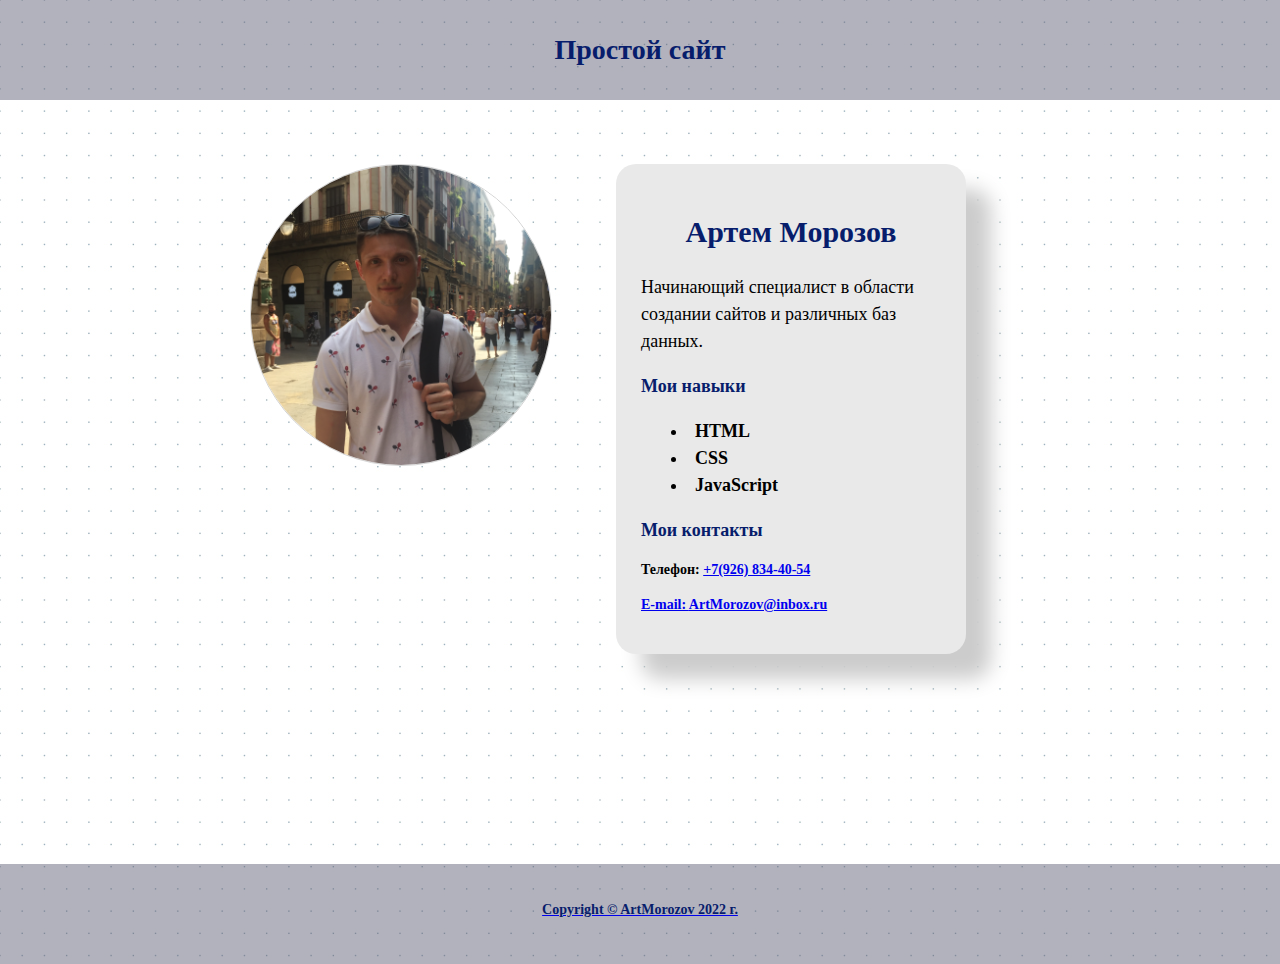
<file: 1. Prostoi_sait (kartochka)/index.html>
<!doctype html>
<html>
    <head>
        <meta charset="utf-8">
        <link rel="stylesheet" href="css/style.css">
       
	   <title>Contact Artem</title>
    </head>
    <body>
		<header><h1>Простой сайт</h1></header>
		<main>
			<div class='container'>
				<img class="card-photo" src="img/IMG_1148.JPG" alt="Фото Артема Морозова">
				<div class="card">				
					<h1 class="card-title">Артем Морозов</h1>
					<div class="card-text">
						<p>Начинающий специалист в области создании сайтов и различных баз данных.</p>
				   	</div> 
					<h2 class="card-subtitle">Мои навыки</h2>
					<ul class="card-list">
						<li><b>HTML</b></li>
						<li><b>CSS</b></li>
						<li><b>JavaScript</b></li>
					</ul>
					<h2 class="card-subtitle">Мои контакты</h2>
					<p><b>Телефон: <a href="tel: +79268344054">+7(926) 834-40-54</b></p>
					<p><b>E-mail: <a href="mailto: ArtMorozov@inbox.ru"> ArtMorozov@inbox.ru</b></p>
				</div>
			</div>	
		</main>
		<footer>
			<div class="liner">
                <br><p><b>Copyright &copy ArtMorozov 2022 г.</b></p>
			</div>	
		</footer>		
    </body>
    
</html>
</file>
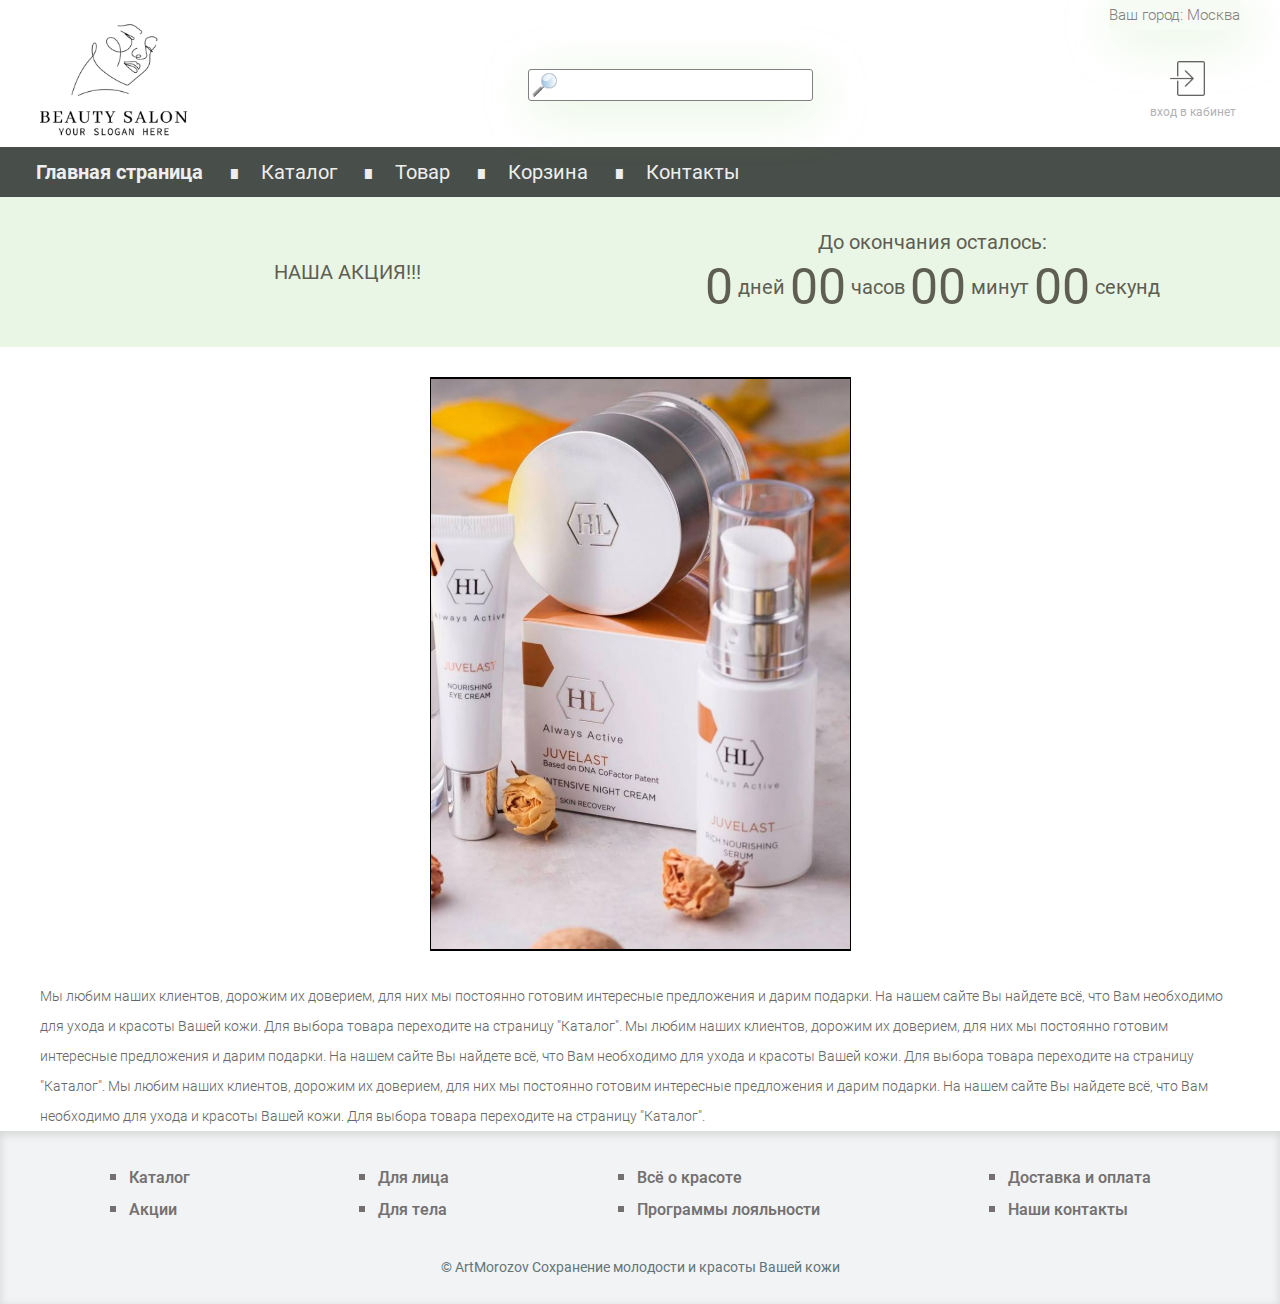
<file: 4. Internet_shop (css js)/index.html>
<!DOCTYPE html>
<html lang="ru">

<head>
    <meta charset="utf-8">

    <meta name="viewport" content="width=device-width, initial-scale=1.0">

    <title>Главная страница</title>

    <link rel="stylesheet" href="css/style.css">

    <script defer src="js/jquery-3.6.1.min.js"></script>
    <script defer src="js/slider.js"></script>
    <script defer src="js/main.js"></script>
</head>

<body>
    <header>
        <section class="container">
            <div id="city" title="Если ваш город определен неправильно, нажмите для выбора правильного города">Ваш
                город: <span></span></div>
        </section>
        <section class="container">
            <nav class='logoPoiskKabinet'>
                <img class='logo' src='images/logotip5.png'>
                <a><img class='lupa' src='images/lupa4.png'><input class='polePoiska' type='search' placeholder=''>
                </a>
                <a class='lichnyKabinet' href="forma.html"><img src='images/LichnyKabinet3.png'><span>вход в кабинет
                    </span></a>
            </nav>
        </section>
        <section class="container1">
            <nav class="topmenu">
                <a href="index.html"><span>Главная страница</span></a>
                <a href="catalog.html"><span>Каталог</span></a>
                <a href="product.html"><span>Товар</span></a>
                <a href="order.html"><span>Корзина</span></a>
                <a href="contacts.html"><span>Контакты</span></a>

            </nav>
        </section>
    </header>

    <main>
        <!-- action block -->
        <section class="action">
            <div class="container">
                <p>НАША АКЦИЯ!!!</p>
                <p>
                    До окончания осталось:
                    <span class="actiontimer" data-actionend="2023-02-28T12:00:00">&nbsp;</span>
                </p>
            </div>
        </section>
        <!-- /action block -->
        <!-- slider block -->
        <section class="slider" id="slider1">
            <div class="slider_desk">

                <div class="slider_block">
                    <img src="images/krem1.jpg" alt="pic 5">
                </div>

                <div class="slider_block">
                    <img src="images/krem2.jpg" alt="pic 6">
                </div>

                <div class="slider_block">
                    <img src="images/krem3.jpg" alt="pic 7">
                </div>

                <div class="slider_block">
                    <img src="images/krem4.jpg" alt="pic 8">

                </div>

                <button type="button" class="to_left icon"></button>

                <button type="button" class="to_right icon"></button>

                <div class="slider_points"></div>
        </section>
        <!-- /slider block -->
        <!-- slider block -->
        <!-- <section class="slider" id="slider2"> -->
        <!-- <div class="slider_desk"> -->
        <!-- <div class="slider_block" style="background:red"> -->
        <!-- <p>Some text without pictures.</p> -->
        <!-- <p>Some text without pictures.</p> -->
        <!-- <p>Some text without pictures.</p> -->
        <!-- </div> -->

        <!-- <div class="slider_block" style="background:green"> -->
        <!-- <p>Some text without pictures.</p> -->
        <!-- <p>Some text without pictures.</p> -->
        <!-- <p>Some text without pictures.</p> -->
        <!-- </div> -->

        <!-- <div class="slider_block" style="background:blue"> -->
        <!-- <p>Some text without pictures.</p> -->
        <!-- <p>Some text without pictures.</p> -->
        <!-- <p>Some text without pictures.</p> -->
        <!-- </div> -->
        <!-- </div> -->

        <!-- <button type="button" class="to_left icon"></button> -->

        <!-- <button type="button" class="to_right icon"></button> -->

        <!-- <div class="slider_points"></div> -->
        <!-- </section> -->
        <!-- /slider block -->
        <section class="container">
            <p class='content'> Мы любим наших клиентов, дорожим их доверием, для них мы постоянно готовим интересные
                предложения и дарим подарки. На нашем сайте Вы найдете всё, что Вам необходимо для ухода и красоты Вашей
                кожи. Для выбора товара переходите на страницу "Каталог".
                Мы любим наших клиентов, дорожим их доверием, для них мы постоянно готовим интересные предложения и
                дарим подарки. На нашем сайте Вы найдете всё, что Вам необходимо для ухода и красоты Вашей кожи. Для
                выбора товара переходите на страницу "Каталог".
                Мы любим наших клиентов, дорожим их доверием, для них мы постоянно готовим интересные предложения и
                дарим подарки. На нашем сайте Вы найдете всё, что Вам необходимо для ухода и красоты Вашей кожи. Для
                выбора товара переходите на страницу "Каталог".
            </p>

        </section>
    </main>

    <footer>
        <div class="container">
            <ul class='stolbFooter1'>
                <li><a href='catalog.html'>
                        <p class='pointFooter'>Каталог</p>
                    </a></li>
                <li><a href='#'>
                        <p class='pointFooter'>Акции</p>
                    </a></li>
            </ul>
            <ul class='stolbFooter2'>
                <li><a href='#'>
                        <p class='pointFooter'>Для лица</p>
                    </a></li>
                <li><a href='#'>
                        <p class='pointFooter'>Для тела</p>
                    </a></li>
            </ul>
            <ul class='stolbFooter3'>
                <li><a href='#'>
                        <p class='pointFooter'>Всё о красоте</p>
                    </a></li>
                <li><a href='#'>
                        <p class='pointFooter'>Программы лояльности</p>
                    </a></li>
            </ul>
            <ul class='stolbFooter4'>
                <li><a href='order.html'>
                        <p class='pointFooter'>Доставка и оплата</p>
                    </a></li>
                <li><a href='contacts.html'>
                        <p class='pointFooter'>Наши контакты</p>
                    </a></li>
            </ul>

        </div>
        <p class='copyright'>&copy ArtMorozov Сохранение молодости и красоты Вашей кожи </p><br>
        </div>
        </div>
    </footer>

</body>

</html>
</file>
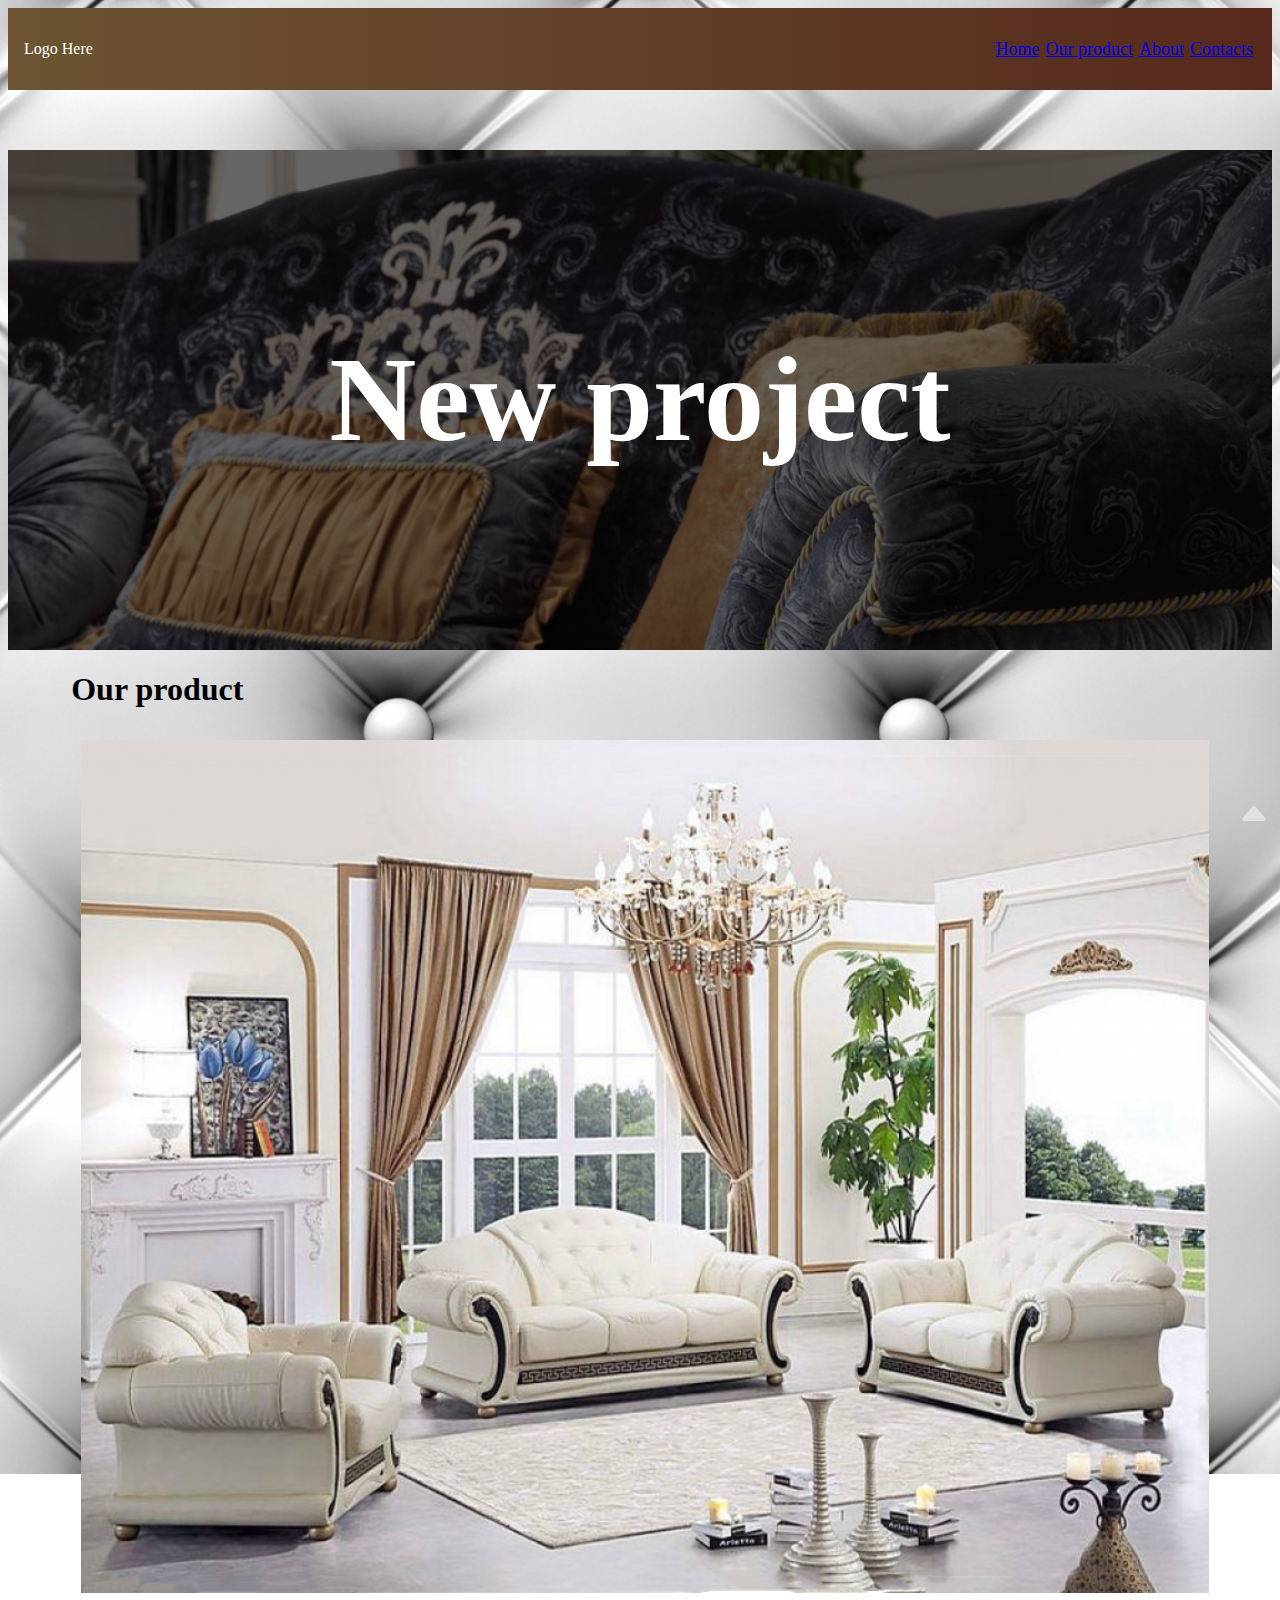
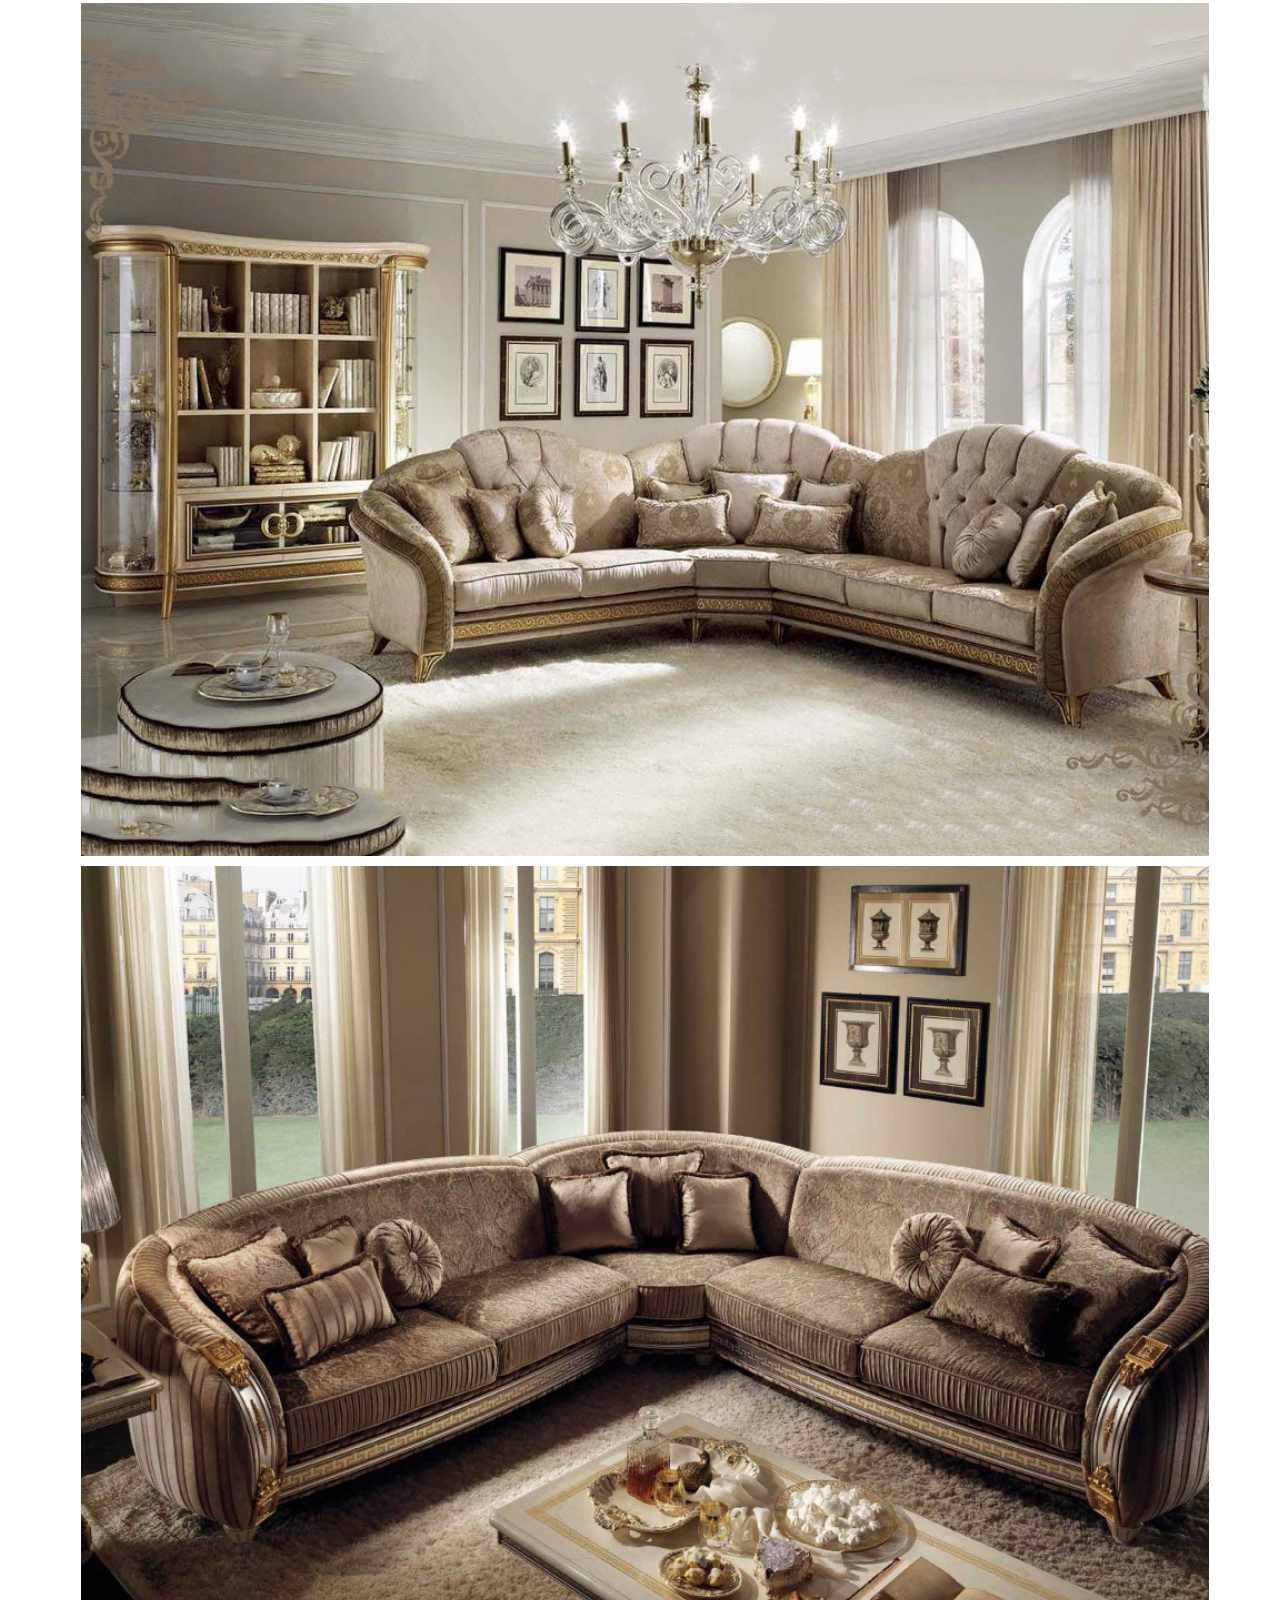
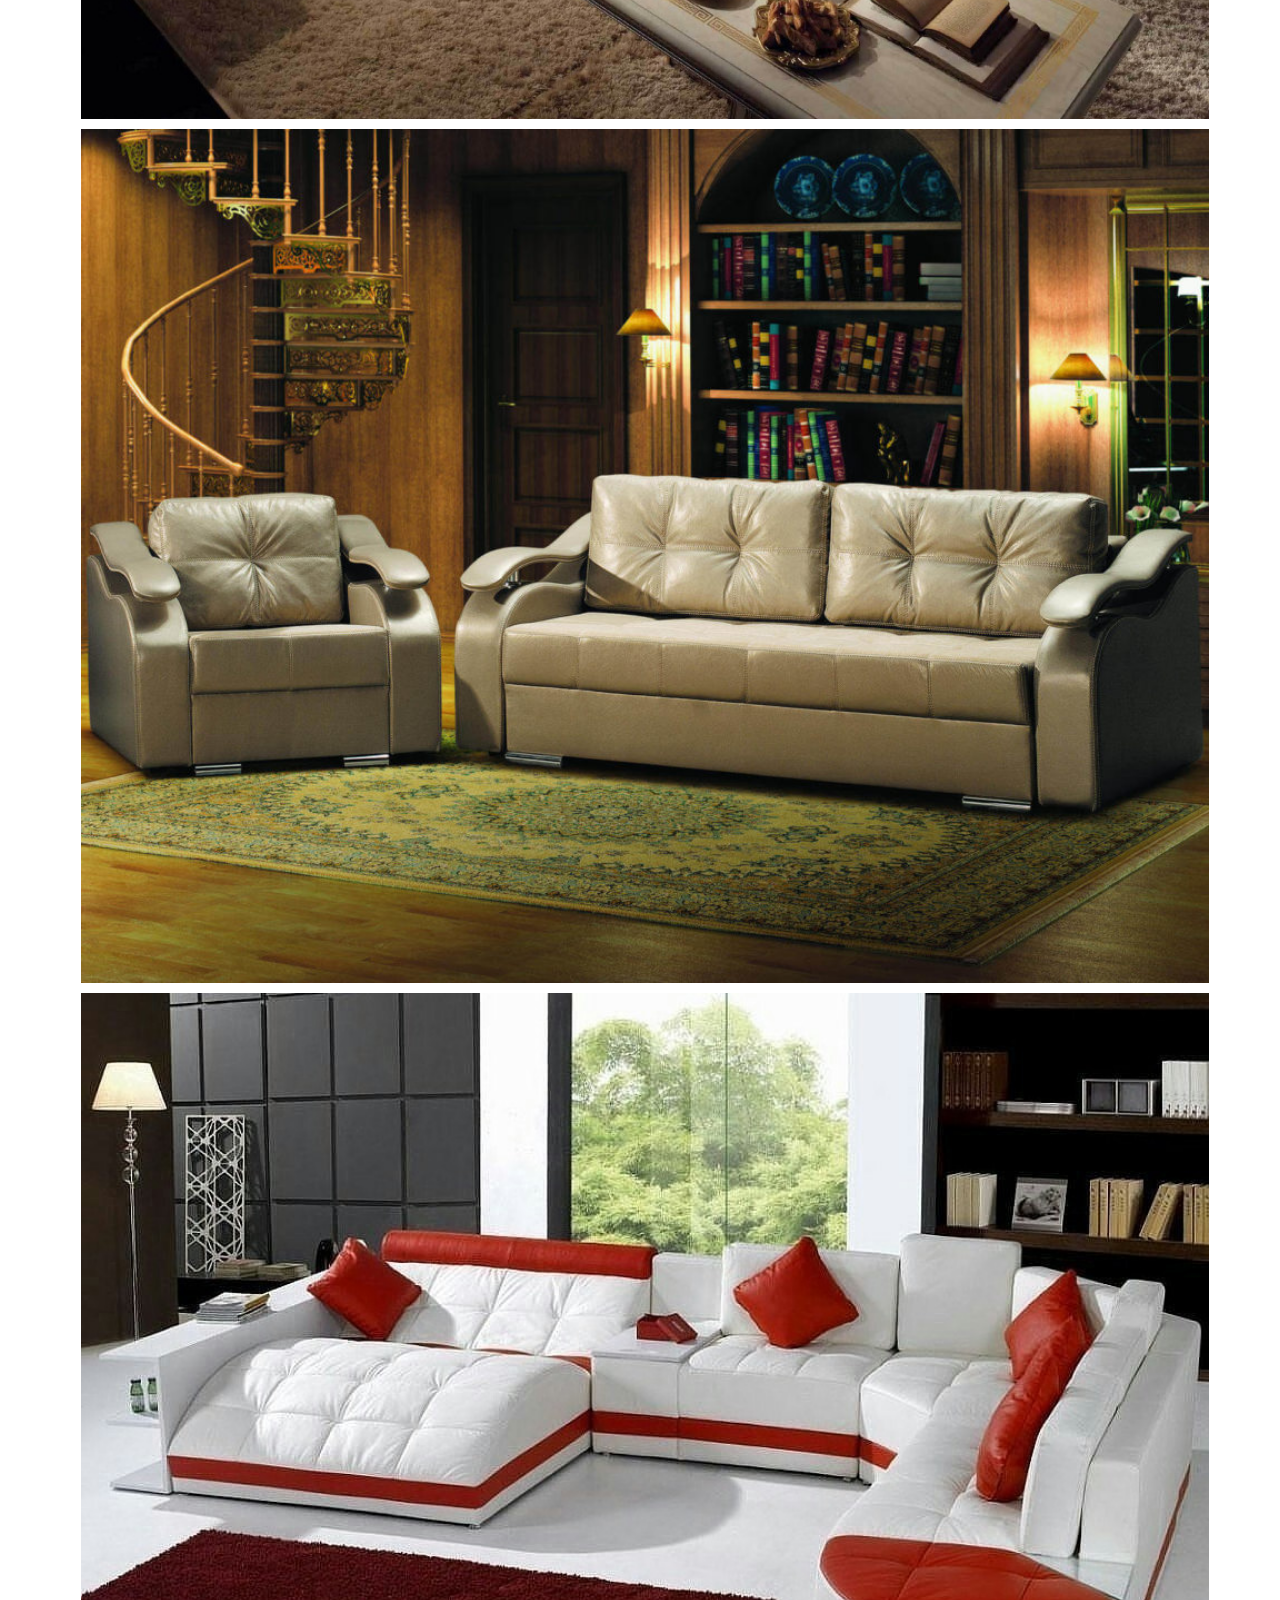
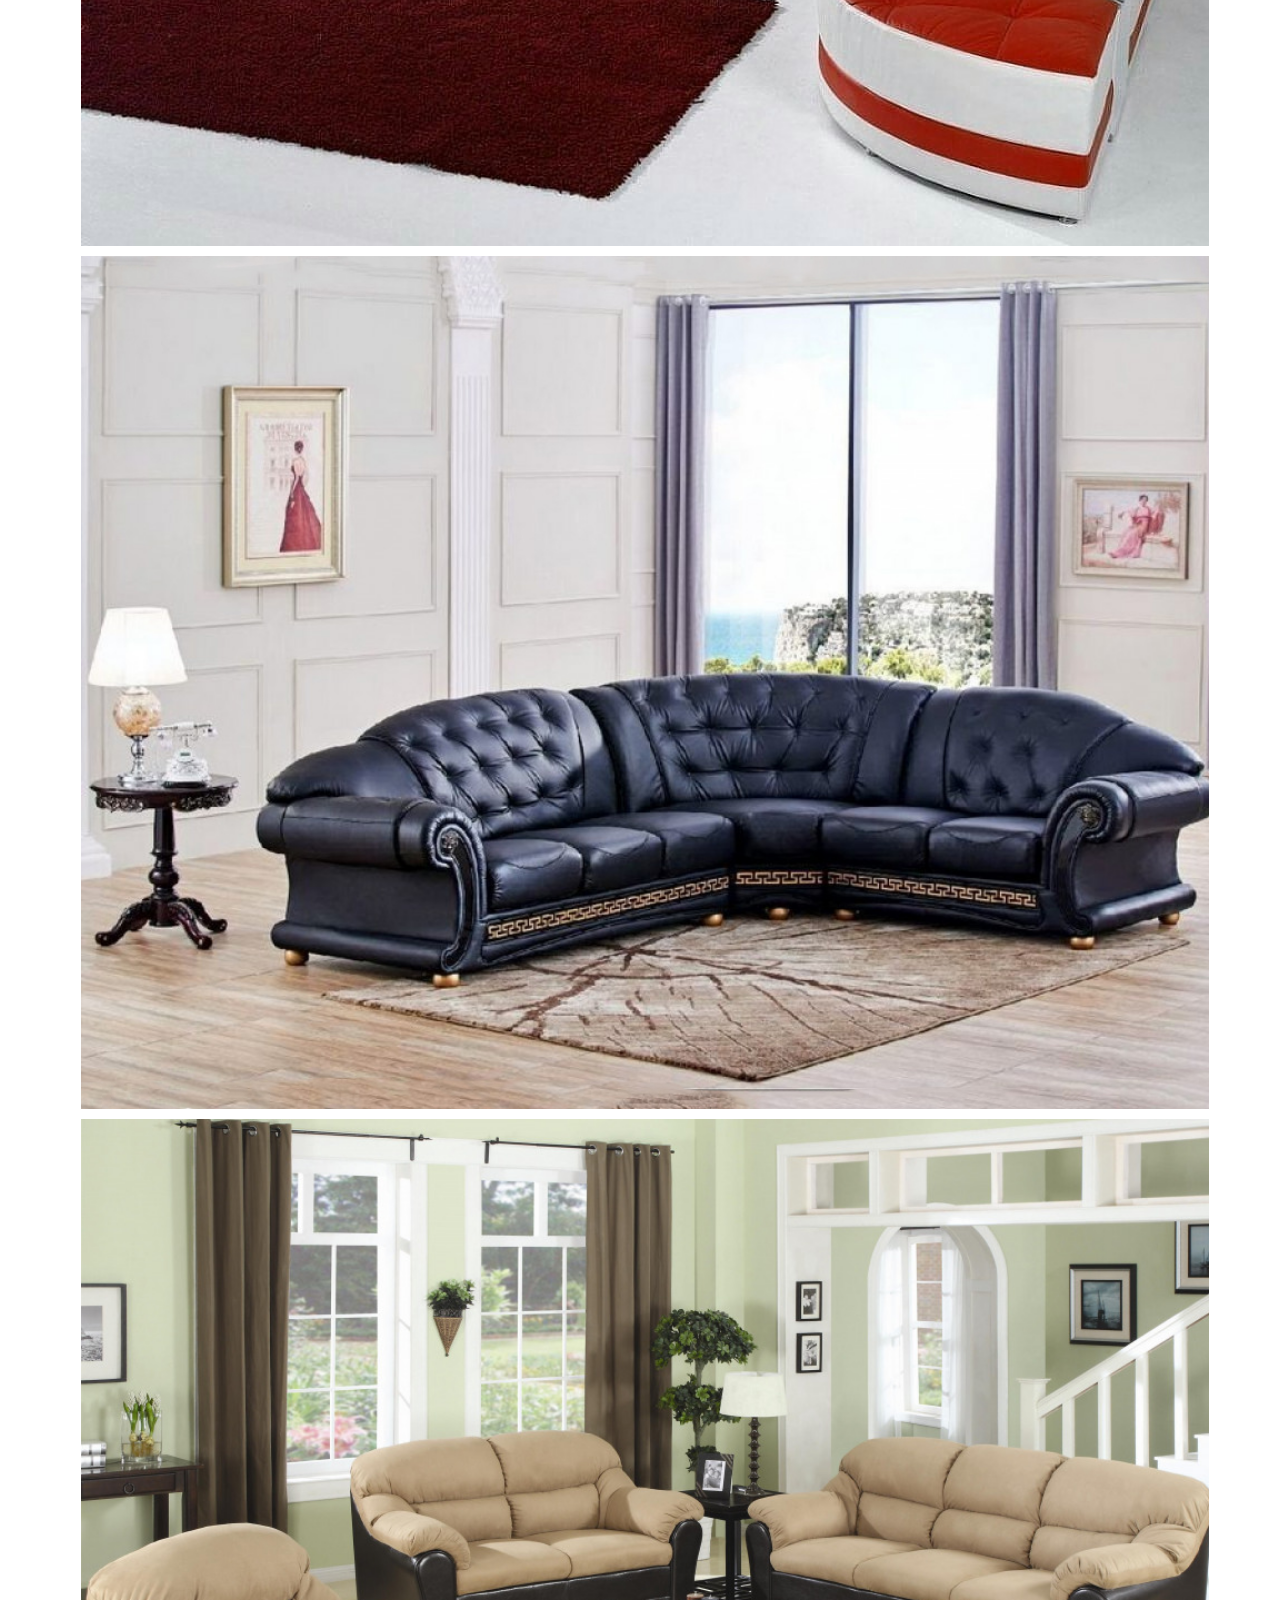
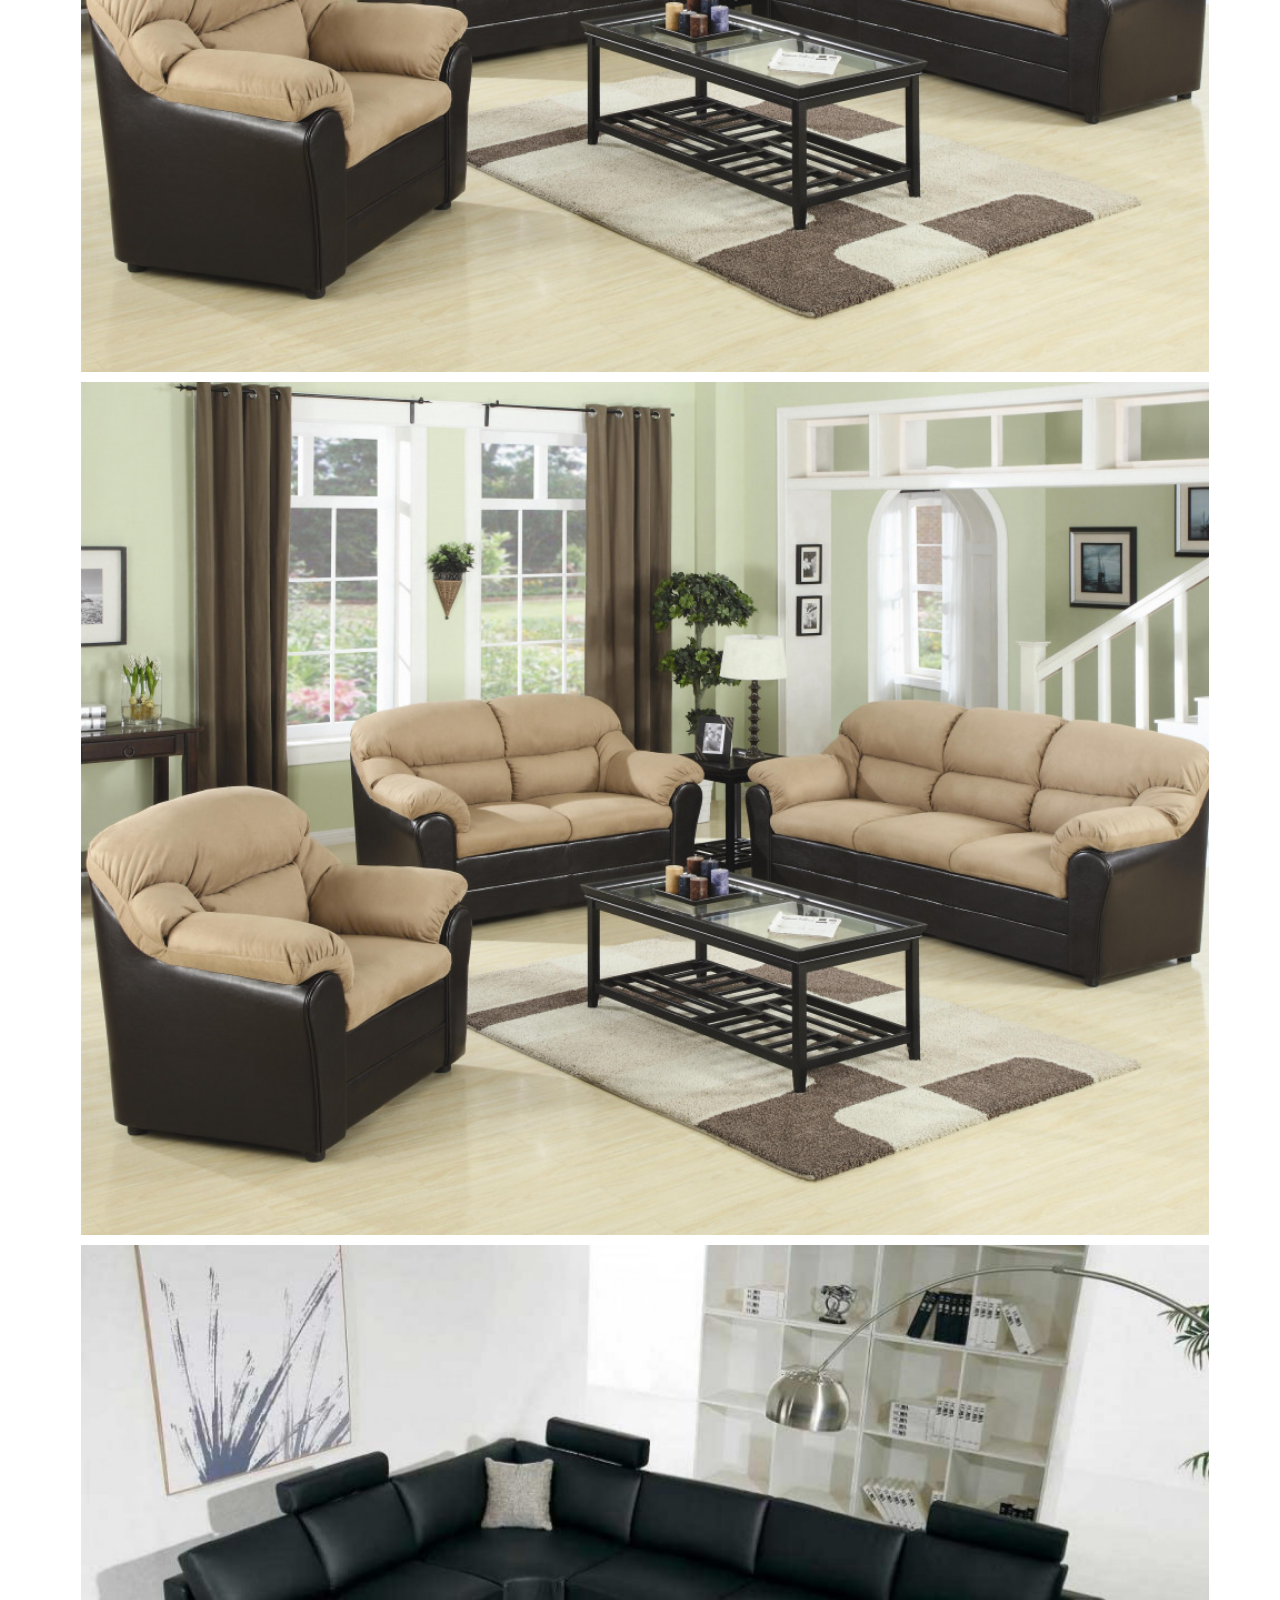
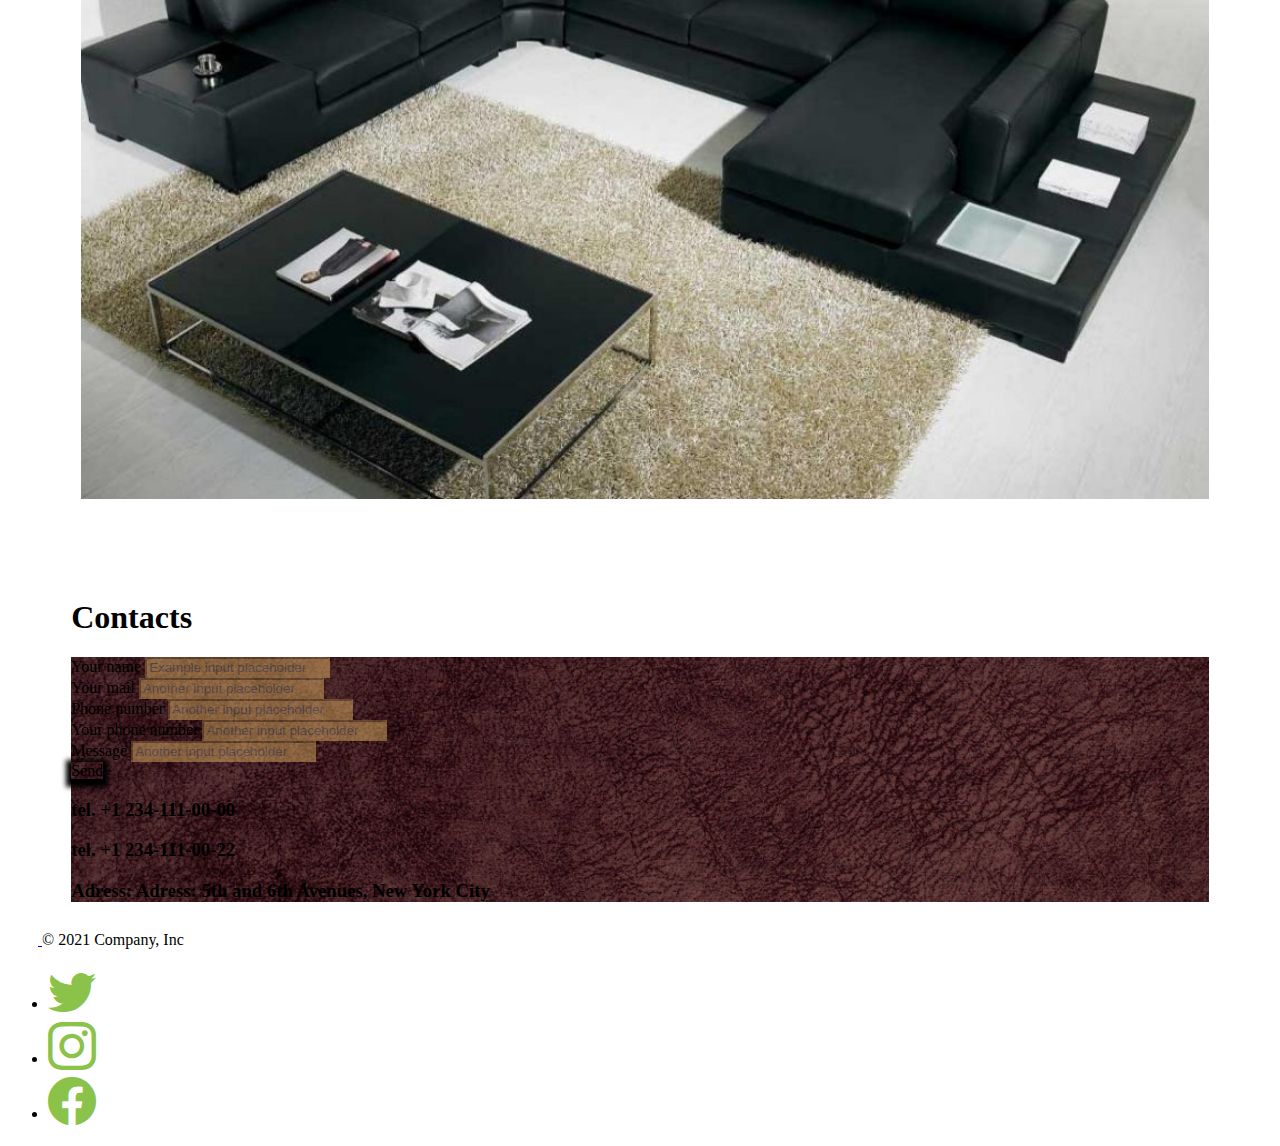
<file: 5. Landing3.2 (furniture bootstrap5 )/index.html>
<!DOCTYPE html>
<html lang="en">

<head>
    <meta charset="UTF-8">
    <meta http-equiv="X-UA-Compatible" content="IE=edge">
    <meta name="viewport" content="width=device-width, initial-scale=1.0">
    <link href="https://cdn.jsdelivr.net/npm/bootstrap@5.3.0-alpha1/dist/css/bootstrap.min.css" rel="stylesheet"
        integrity="sha384-GLhlTQ8iRABdZLl6O3oVMWSktQOp6b7In1Zl3/Jr59b6EGGoI1aFkw7cmDA6j6gD" crossorigin="anonymous">
    <link rel="stylesheet" href="https://cdn.jsdelivr.net/npm/bootstrap-icons@1.10.3/font/bootstrap-icons.css">
    <script src="https://cdn.jsdelivr.net/npm/bootstrap@5.1.3/dist/js/bootstrap.bundle.min.js"
        integrity="sha384-ka7Sk0Gln4gmtz2MlQnikT1wXgYsOg+OMhuP+IlRH9sENBO0LRn5q+8nbTov4+1p"
        crossorigin="anonymous"></script>

    <link rel="stylesheet" href="style.css">
    <title>Document</title>
</head>

<body>
    <!-- heder -->
    <!-- <div class="conteiner">
        <header
            class="d-flex flex-wrap align-items-center justify-content-center justify-content-md-between py-3 mb-4 border-bottom fixed-top bg-light">
            <a href="/" class="d-flex align-items-center col-md-3 mb-2 mb-md-0 text-dark text-decoration-none">
                <svg class="bi me-2" width="40" height="32" role="img" aria-label="Bootstrap">
                    <use xlink:href="#bootstrap"></use>
                </svg>
            </a>

            <ul class="nav col-12 col-md-auto mb-2 justify-content-center mb-md-0">
                <li><a href="#" class="nav-link px-2 link-secondary">Home</a></li>
                <li><a href="#" class="nav-link px-2 link-dark">Features</a></li>
                <li><a href="#" class="nav-link px-2 link-dark">Pricing</a></li>
                <li><a href="#" class="nav-link px-2 link-dark">FAQs</a></li>
                <li><a href="#" class="nav-link px-2 link-dark">About</a></li>
            </ul>

            <div class="col-md-3 text-end">
                <button type="button" class="btn btn-outline-primary me-2">Login</button>
                <button type="button" class="btn btn-primary">Sign-up</button>
            </div>
    </div>
    </header> -->
    <!-- menu gamburger -->


    <section class="top-nav fixed-top">
        <div class="logo fs-1 fw-bold">
            Logo Here
        </div>
        <input id="menu-toggle" type="checkbox" />
        <label class='menu-button-container' for="menu-toggle">
            <div class='menu-button'></div>
        </label>
        <ul class="menu">
            <li><a href="#" class="nav-link px-2 link-light ">Home</a></li>

            <li><a href="#ourProduct" class="nav-link px-2 link-light ">Our product</a></li>
            <li><a href="#" class="nav-link px-2 link-light ">About</a></li>
            <li><a href="#contacts" class="nav-link px-2 link-light ">Contacts</a></li>
        </ul>
    </section>


    <!-- jablotron -->
    <!-- <div class="conteiner art-jablotron mb-3">
        <div class="row align-items-md-stretch">
            <div class="col-md-6">
                <div class="h-100 p-5 text-white bg-dark rounded-3">
                    <h2>Change the background</h2>
                    <p>Swap the background-color utility and add a `.text-*` color utility to mix up the jumbotron look.
                        Then, mix and match with additional component themes and more.</p>
                    <button class="btn btn-outline-light" type="button">Example button</button>
                </div>
            </div>
            <div class="col-md-6 art-windRight">
                <div class="h-100 p-5 bg-light border rounded-3">
                    <h2>Add borders</h2>
                    <p>Or, keep it light and add a border for some added definition to the boundaries of your content.
                        Be sure to look under the hood at the source HTML here as we've adjusted the alignment and
                        sizing of both column's content for equal-height.</p>
                    <button class="btn btn-outline-secondary" type="button">Example button</button>
                </div>
            </div>
        </div>
    </div> -->

    <!-- parallax -->
    <div class="parallax">
        <h1 class="fw-bold">
            New project
        </h1>
        <div class="mask"></div>
    </div>

    <!-- photo category -->

    <div class="conteiner art-conteinerItems">
        <div class="row">
            <h1 class="text-center dark-emphasis fw-bold mt-5 fw-semibold" id='ourProduct'>Our product</h1>
            <div class="col-lg-4 col-sm-6 art-wrap g-0">
                <div class="descr">
                    <h3 class="p-3
                    ">Caterory №1</h3>
                    <p>Lorem ipsum dolor sit amet consectetur adipisicing elit. Tempora, accusamus.</p>
                    <a href="items1.html" class="btn btn-outline-success">Learn more</a>
                </div>
                <img alt="Alt" src="img/1.jpg">
            </div>
            <div class="col-lg-4 col-sm-6 art-wrap g-0">
                <div class="descr">
                    <h3 class="p-3
                    ">Caterory №2</h3>
                    <p>Lorem ipsum dolor sit amet consectetur adipisicing elit. Tempora, accusamus.</p>
                    <a href="items1.html" class="btn btn-outline-success">Learn more</a>
                </div>
                <img alt="Alt" src="img/2.jpg">
            </div>
            <div class="col-lg-4 col-sm-6 art-wrap g-0">
                <div class="descr">
                    <h3 class="p-3
                    ">Caterory №3</h3>
                    <p>Lorem ipsum dolor sit amet consectetur adipisicing elit. Tempora, accusamus.</p>
                    <a href="items1.html" class="btn btn-outline-success">Learn more</a>
                </div>
                <img alt="Alt" src="img/3.jpg">
            </div>
            <div class="col-lg-4 col-sm-6 art-wrap g-0">
                <div class="descr">
                    <h3 class="p-3
                    ">Caterory №4</h3>
                    <p>Lorem ipsum dolor sit amet consectetur adipisicing elit. Tempora, accusamus.</p>
                    <a href="items1.html" class="btn btn-outline-success">Learn more</a>
                </div>
                <img alt="Alt" src="img/4.jpg">
            </div>
            <div class="col-lg-4 col-sm-6 art-wrap g-0">
                <div class="descr">
                    <h3 class="p-3
                    ">Caterory №5</h3>
                    <p>Lorem ipsum dolor sit amet consectetur adipisicing elit. Tempora, accusamus.</p>
                    <a href="items1.html" class="btn btn-outline-success">Learn more</a>
                </div>
                <img alt="Alt" src="img/5.jpg">
            </div>
            <div class="col-lg-4 col-sm-6 art-wrap g-0">
                <div class="descr">
                    <h3 class="p-3
                    ">Caterory №6</h3>
                    <p>Lorem ipsum dolor sit amet consectetur adipisicing elit. Tempora, accusamus.</p>
                    <a href="items1.html" class="btn btn-outline-success">Learn more</a>
                </div>
                <img alt="Alt" src="img/6.jpg">
            </div>
            <div class="col-lg-4 col-sm-6 art-wrap g-0">
                <div class="descr">
                    <h3 class="p-3
                    ">Caterory №7</h3>
                    <p>Lorem ipsum dolor sit amet consectetur adipisicing elit. Tempora, accusamus.</p>
                    <a href="items1.html" class="btn btn-outline-success">Learn more</a>
                </div>
                <img alt="Alt" src="img/7.jpg">
            </div>
            <div class="col-lg-4 col-sm-6 art-wrap g-0">
                <div class="descr">
                    <h3 class="p-3
                    ">Caterory №8</h3>
                    <p>Lorem ipsum dolor sit amet consectetur adipisicing elit. Tempora, accusamus.</p>
                    <a href="items1.html" class="btn btn-outline-success">Learn more</a>
                </div>
                <img alt="Alt" src="img/8.jpg">
            </div>
            <div class="col-lg-4 col-sm-6 art-wrap g-0">
                <div class="descr">
                    <h3 class="p-3
                    ">Caterory №9</h3>
                    <p>Lorem ipsum dolor sit amet consectetur adipisicing elit. Tempora, accusamus.</p>
                    <a href="items1.html" class="btn btn-outline-success">Learn more</a>
                </div>
                <img alt="Alt" src="img/9.jpg">
            </div>
        </div>
    </div>

    <!-- button to up -->
    <a class="btn btn-secondary btn-sm art-btnUp" href="#" role="button"><i class="bi bi-caret-up-fill"></i></a>

    <!-- contacts -->
    <div class="conteiner text-light">
        <h1 class="text-center text-dark-emphasis fw-bold" id="contacts">Cоntacts</h1>
        <div class="row p-2 text-white bg-opacity-75 my-3 art-contacts">
            <div class="col-lg-6 col-md-8 col-sm-10 fs-3 p-5">
                <div class="mb-3">
                    <label for="formGroupExampleInput" class="form-label">Your name</label>
                    <input type="text" class="form-control" id="formGroupExampleInput"
                        placeholder="Example input placeholder">
                </div>
                <div class="mb-3">
                    <label for="formGroupExampleInput2" class="form-label">Your mail</label>
                    <input type="text" class="form-control" id="formGroupExampleInput2"
                        placeholder="Another input placeholder">
                </div>
                <div class="mb-3">
                    <label for="formGroupExampleInput2" class="form-label">Phone number</label>
                    <input type="text" class="form-control" id="formGroupExampleInput2"
                        placeholder="Another input placeholder">
                </div>
                <div class="mb-3">
                    <label for="formGroupExampleInput2" class="form-label">Your phone number</label>
                    <input type="text" class="form-control" id="formGroupExampleInput2"
                        placeholder="Another input placeholder">
                </div>
                <div class="mb-3">
                    <label for="formGroupExampleInput2" class="form-label">Message</label>
                    <input type="text" class="form-control" id="formGroupExampleInput2"
                        placeholder="Another input placeholder">
                </div>
                <div class="mb-3">
                    <a class="btn bg-gradient text-light  btn-sm px-4 my-4 py-0 fs-3 rounded-3 art-btn" type="submit"
                        role="button">Send</a>
                </div>
                <h3>tel. +1 234-111-00-00</h3>
                <h3>tel. +1 234-111-00-22</h3>
                <h3>Adress: Adress: 5th and 6th Avenues, New York City</h3>


            </div>
        </div>
    </div>



    <!-- footer -->

    <!-- <nav class="navbar  navbar-expand-sm navbar-dark bg-dark">
        <div class="container-fluid">
            <a class="navbar-brand" href="#">Bottom navbar</a>
            <button class="navbar-toggler" type="button" data-toggle="collapse" data-target="#navbarCollapse"
                aria-controls="navbarCollapse" aria-expanded="false" aria-label="Toggle navigation">
                <div class="navbar-toggler-icon"></div>
            </button>
            <div class="collapse navbar-collapse" id="navbarCollapse">
                <ul class="navbar-nav">
                    <li class="nav-item active">
                        <a class="nav-link" aria-current="page" href="#">Home</a>
                    </li>
                    <li class="nav-item">
                        <a class="nav-link" href="#">Link</a>
                    </li>
                    <li class="nav-item">
                        <a class="nav-link disabled" href="#" tabindex="-1" aria-disabled="true">Disabled</a>
                    </li>
                    <li class="nav-item dropup">
                        <a class="nav-link dropdown-toggle" href="#" id="dropdown10" data-toggle="dropdown"
                            aria-expanded="false">Dropup</a>
                        <ul class="dropdown-menu" aria-labelledby="dropdown10">
                            <li><a class="dropdown-item" href="#">Action</a></li>
                            <li><a class="dropdown-item" href="#">Another action</a></li>
                            <li><a class="dropdown-item" href="#">Something else here</a></li>
                        </ul>
                    </li>
                </ul>
            </div>
        </div>
    </nav> -->

    <!-- <div class="container"> -->
    <footer class="bg-light d-flex flex-wrap justify-content-between align-items-center py-1 border-top">

        <div class="col-md-4 d-flex align-items-center">
            <a href="/" class="mb-3 me-2 mb-md-0 text-muted text-decoration-none lh-1">
                <svg class="bi" width="30" height="24">
                    <use xlink:href="#bootstrap"></use>
                </svg>
            </a>
            <span class="text-muted">© 2021 Company, Inc</span>
        </div>

        <ul class="nav col-md-4 justify-content-end list-unstyled d-flex art-icon">
            <li class="ms-3"><a class="text-muted" href="#"><i class="bi bi-twitter"></i></a></li>
            <li class="ms-3"><a class="text-muted" href="#"><i class="bi bi-instagram"></i></a></li>
            <li class="ms-3"><a class="text-muted" href="#"><i class="bi bi-facebook"></i></a></li>
        </ul>

    </footer>
    <!-- </div> -->






</body>

</html>
</file>
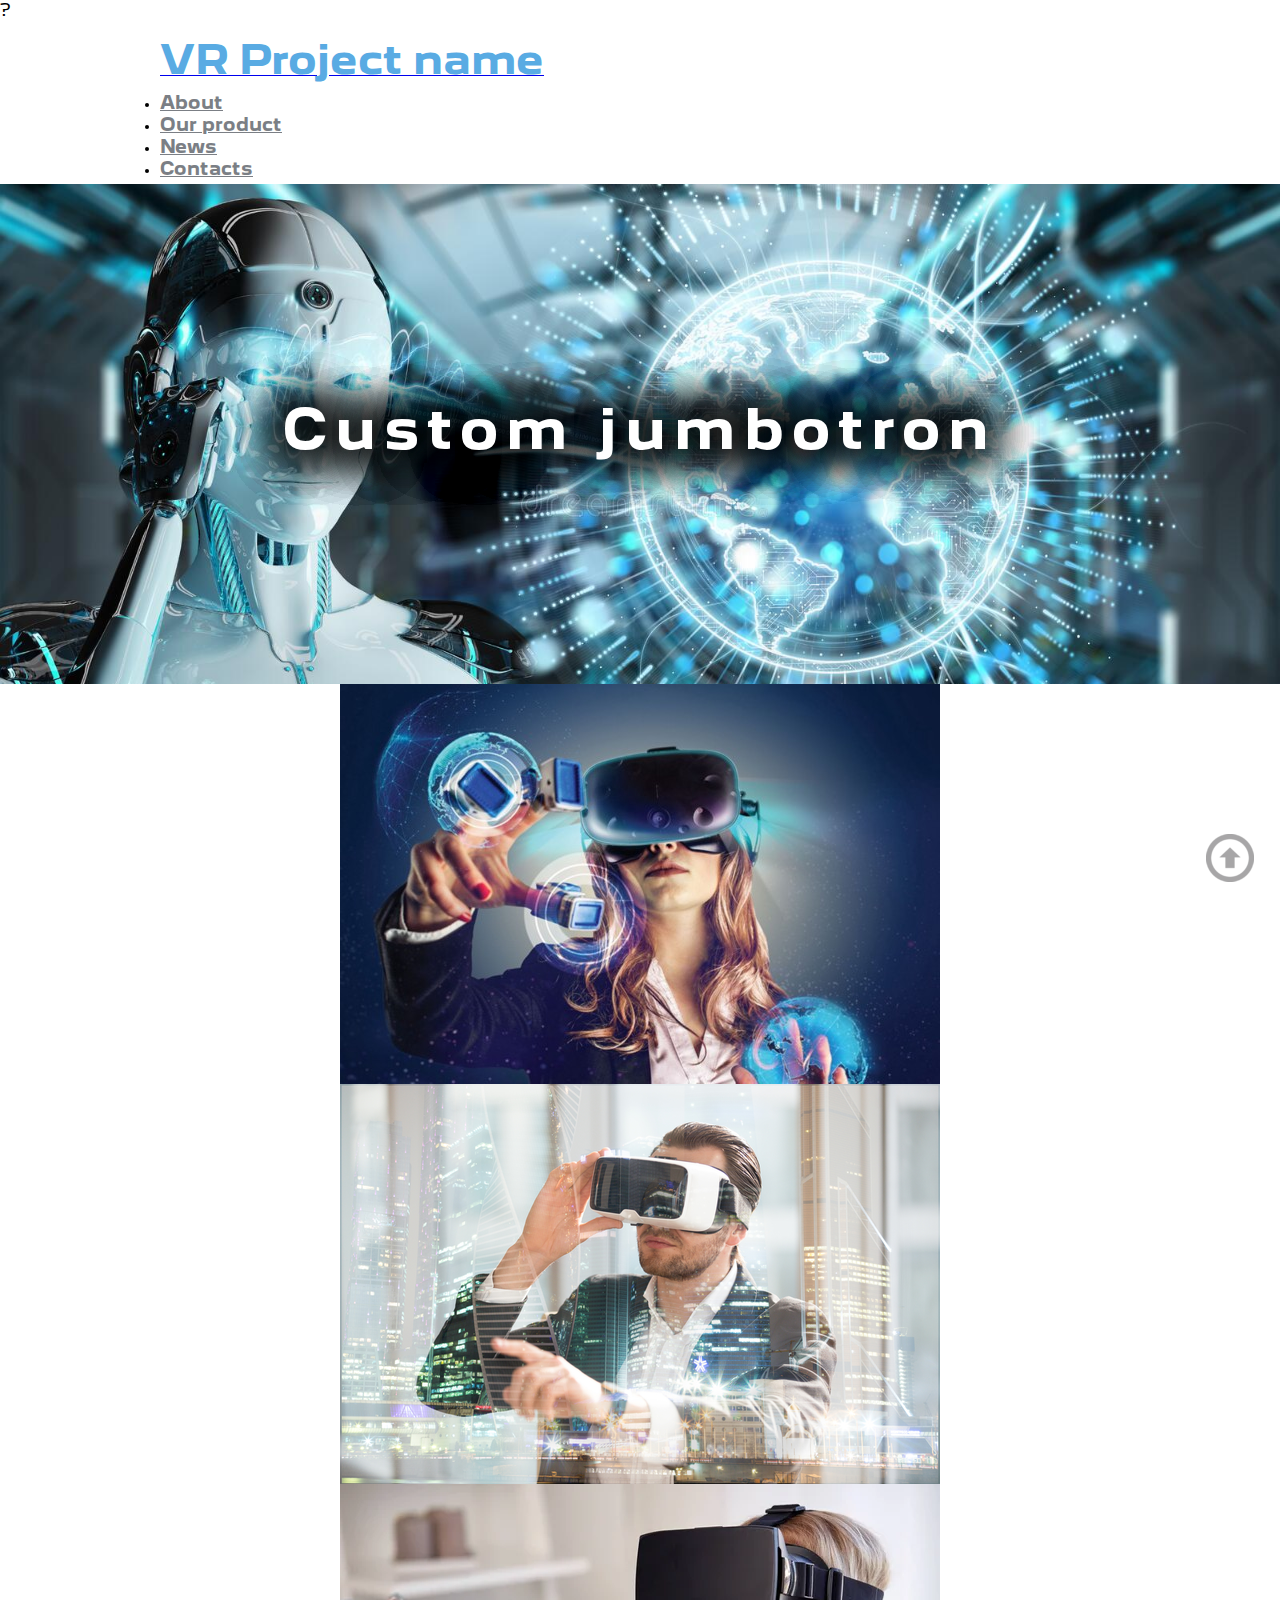
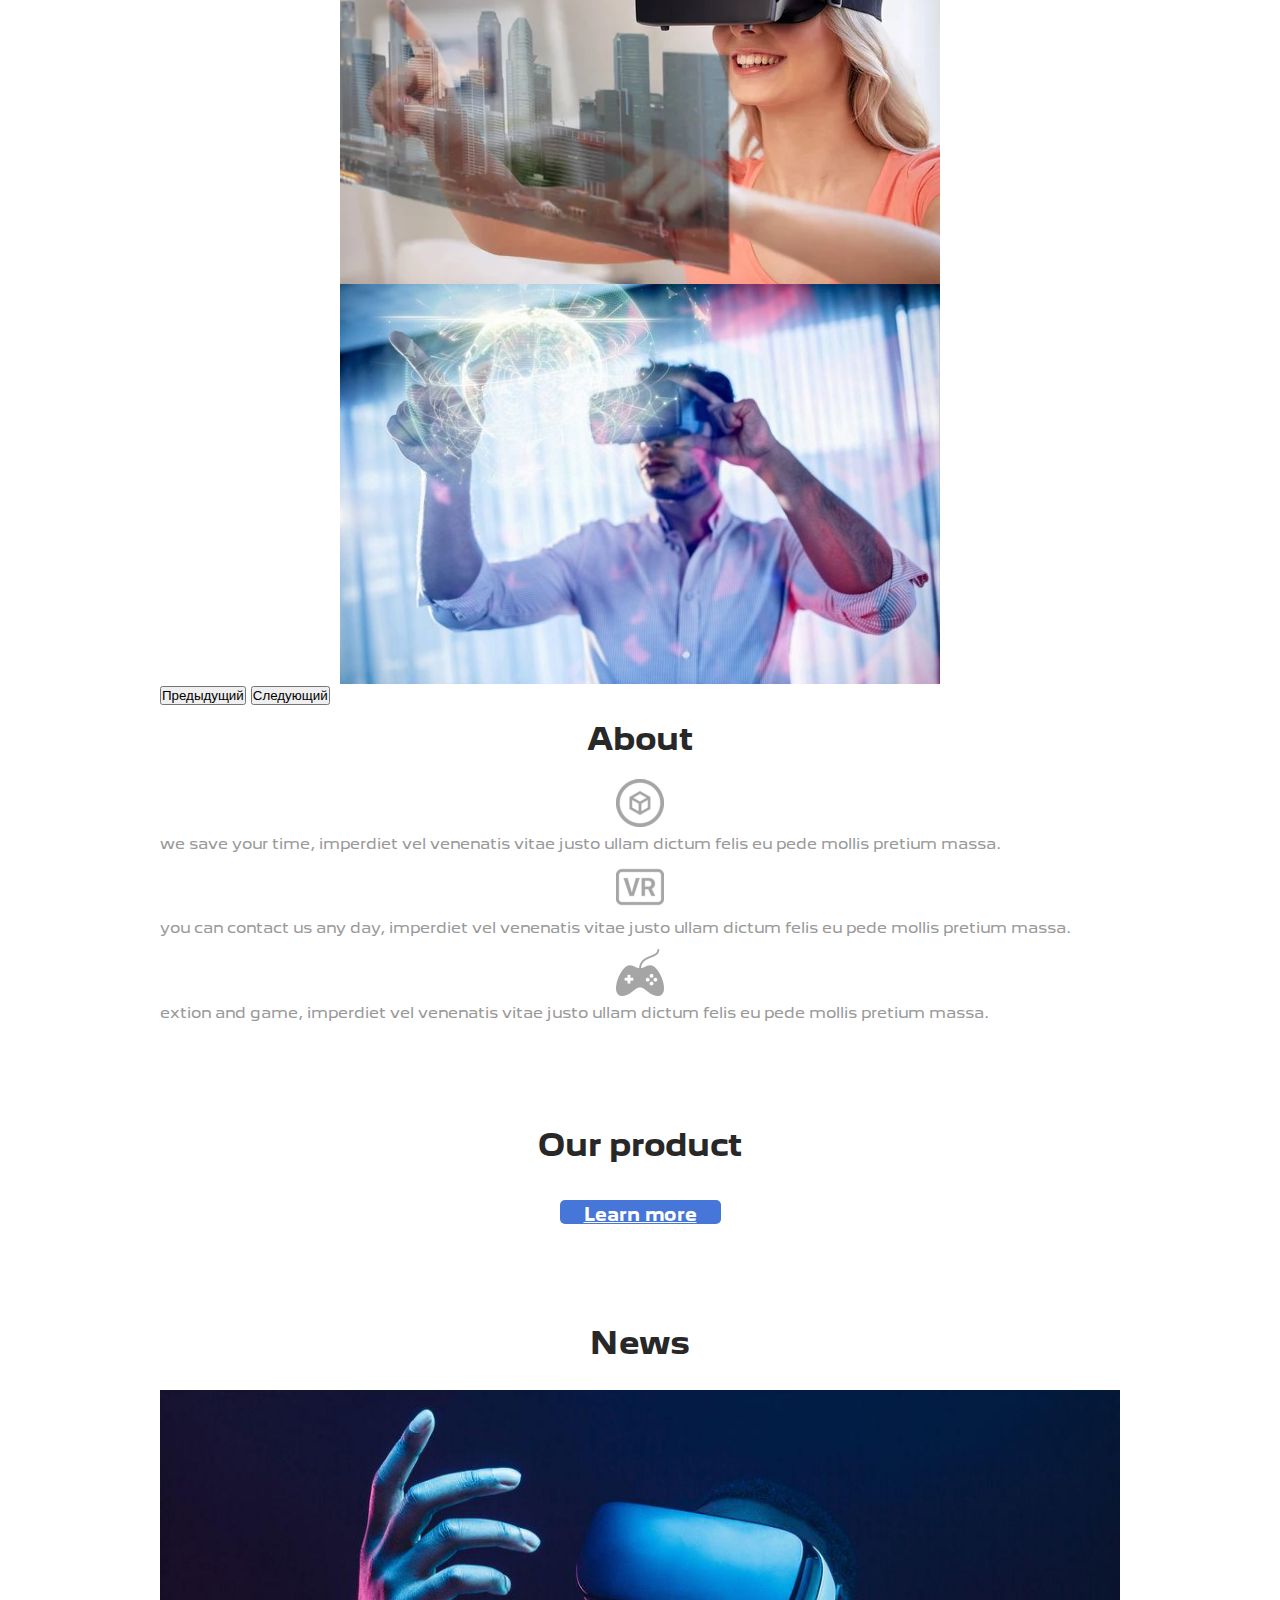
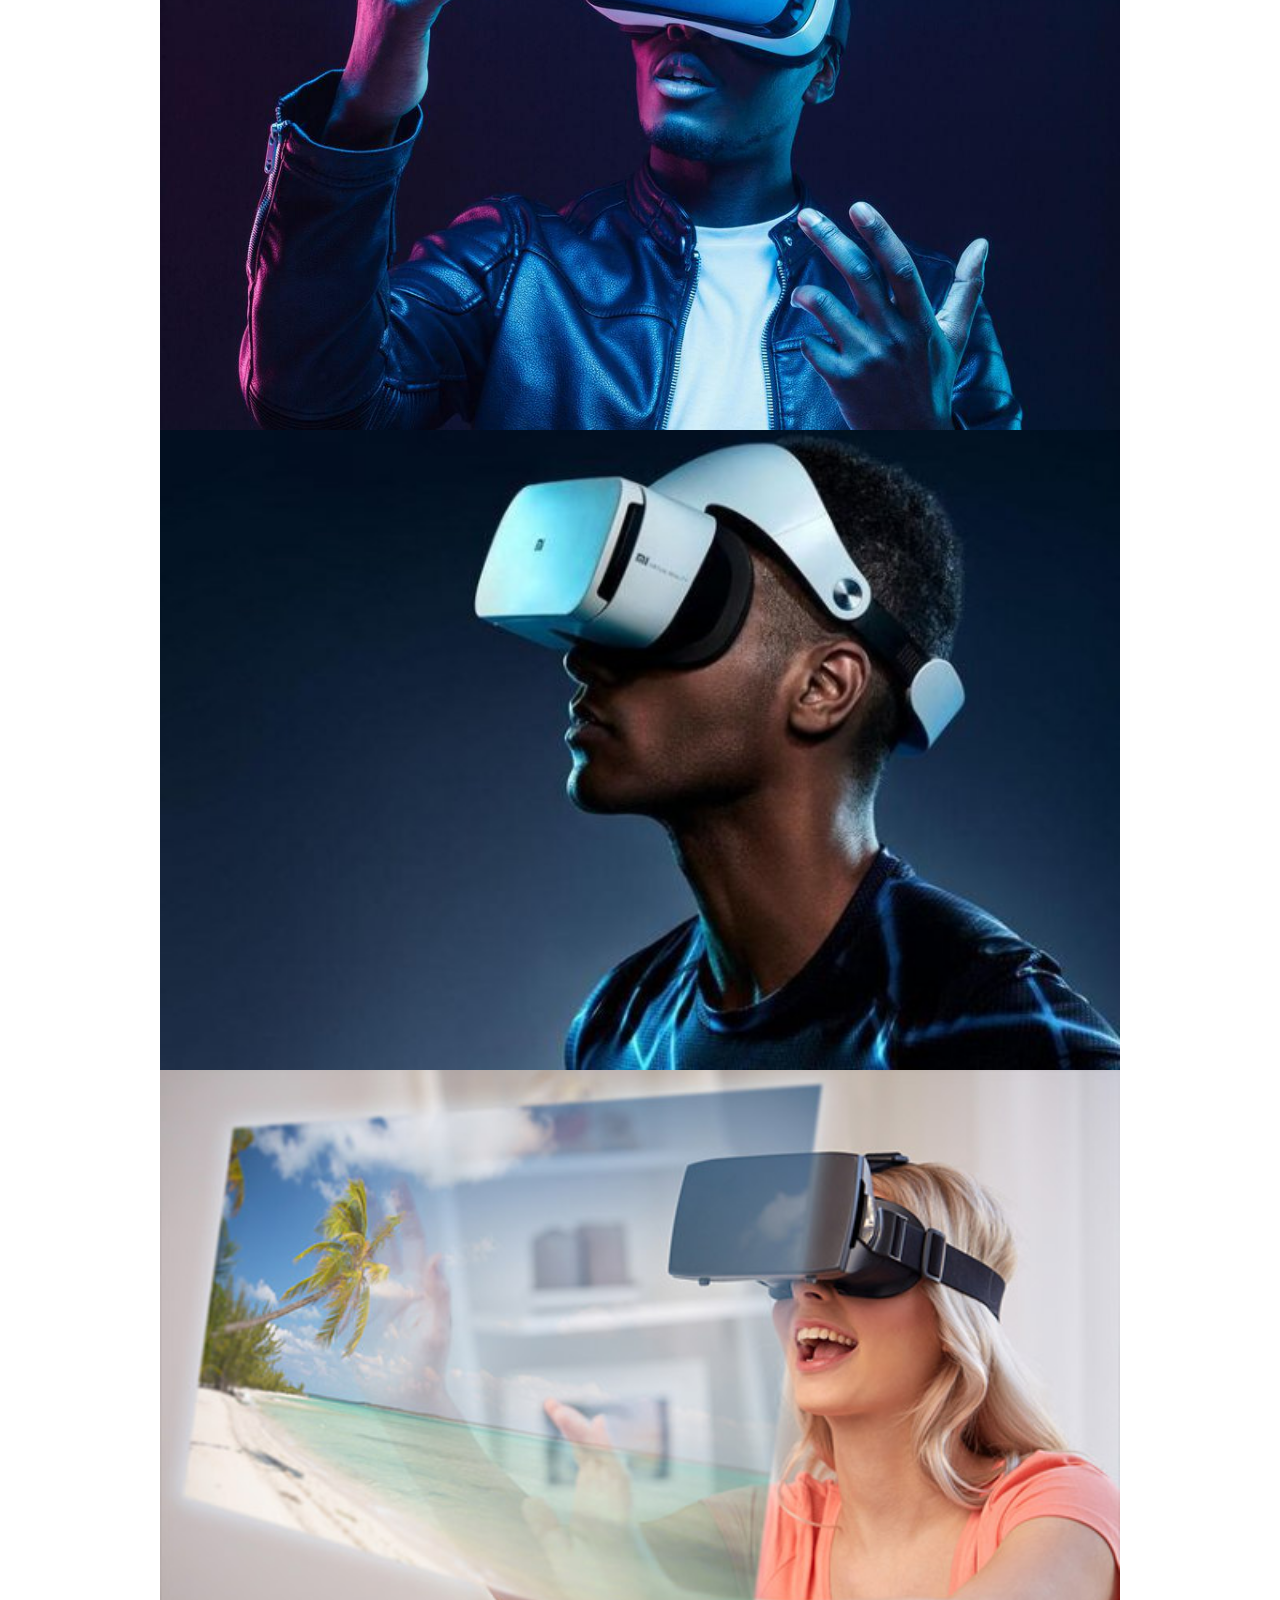
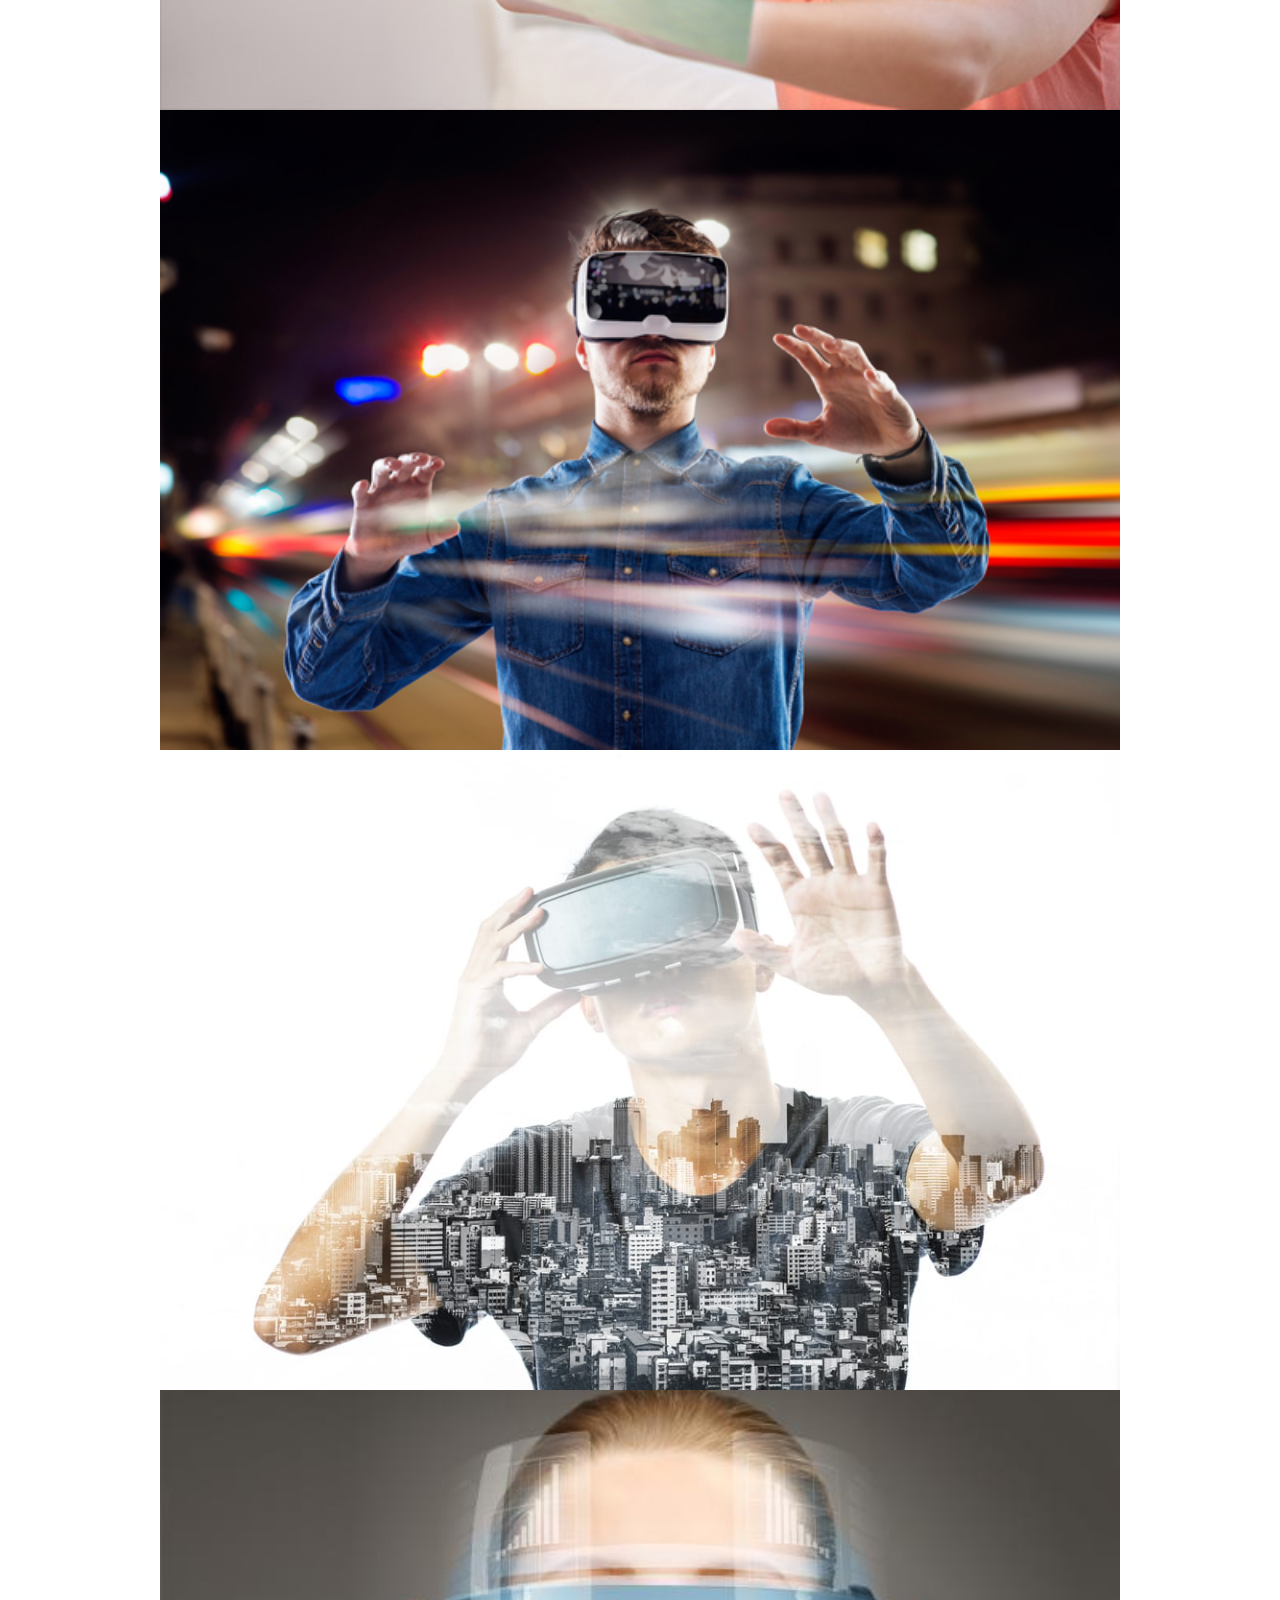
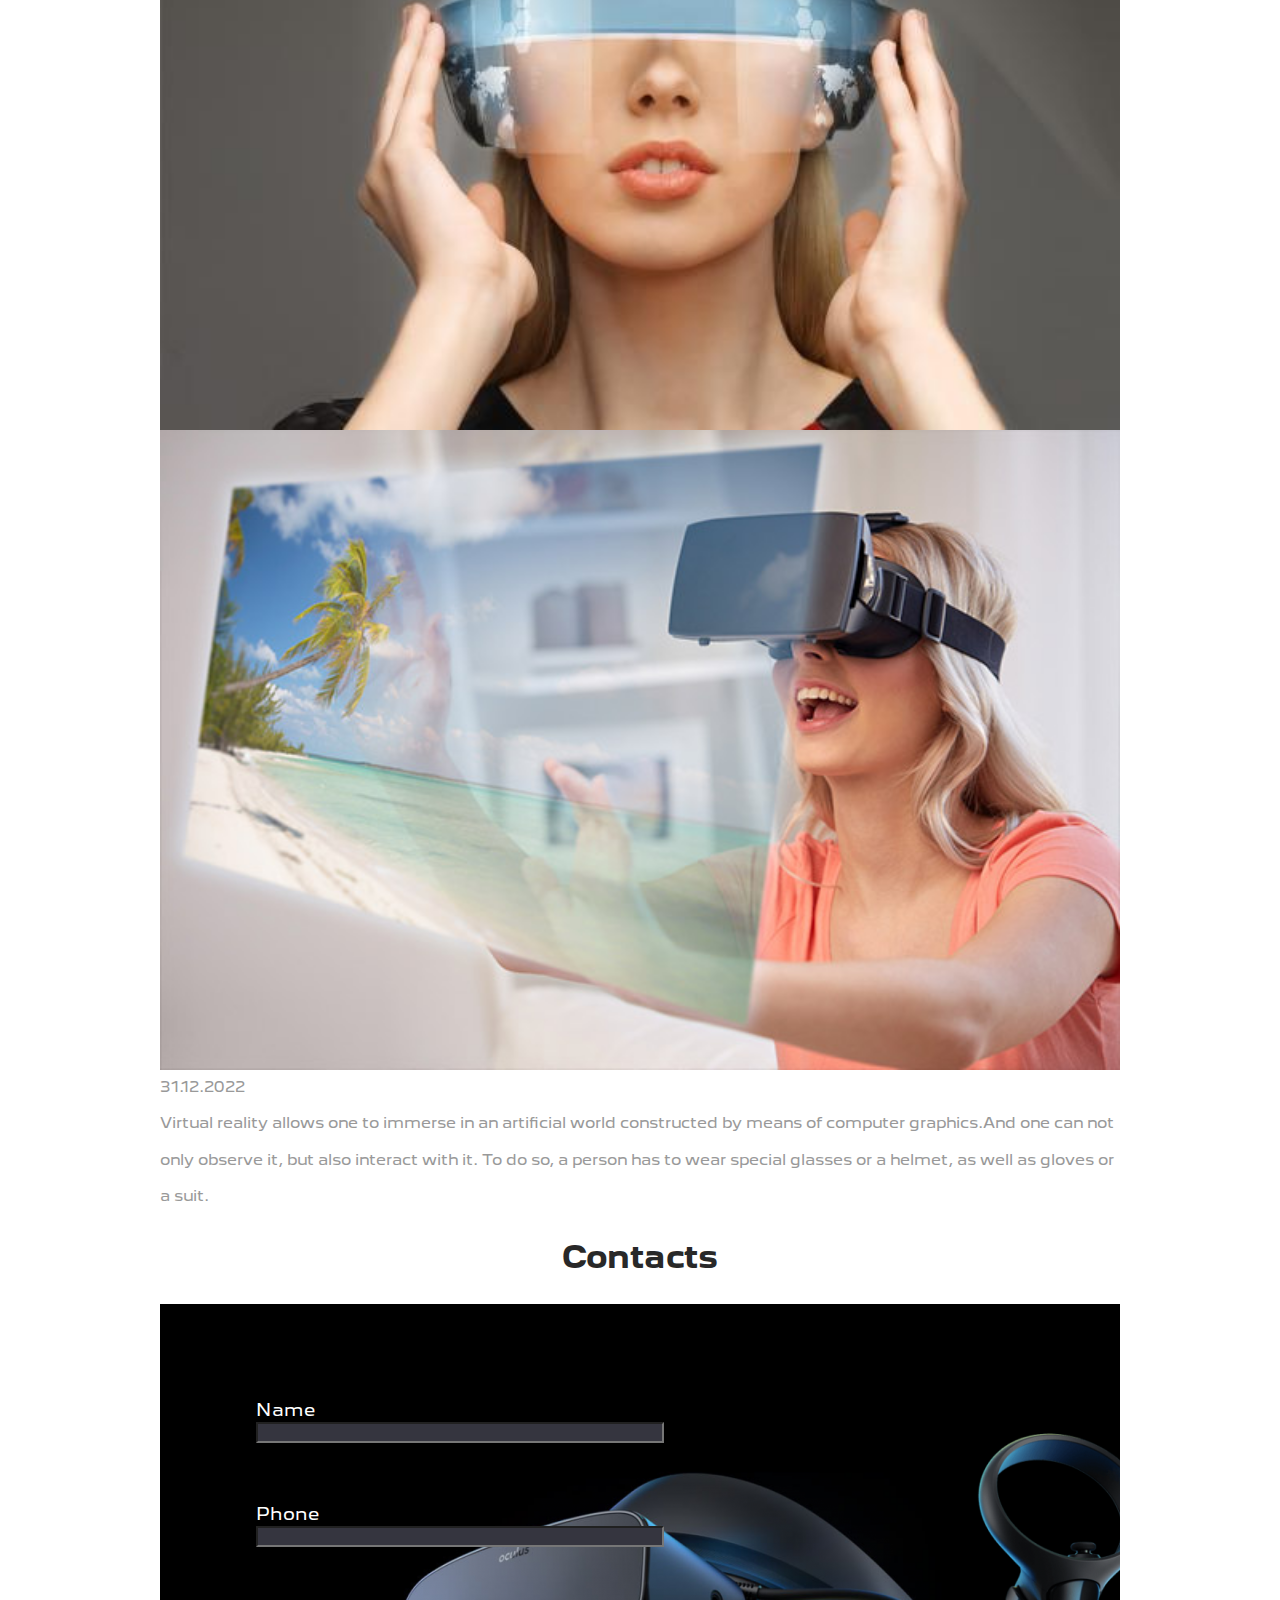
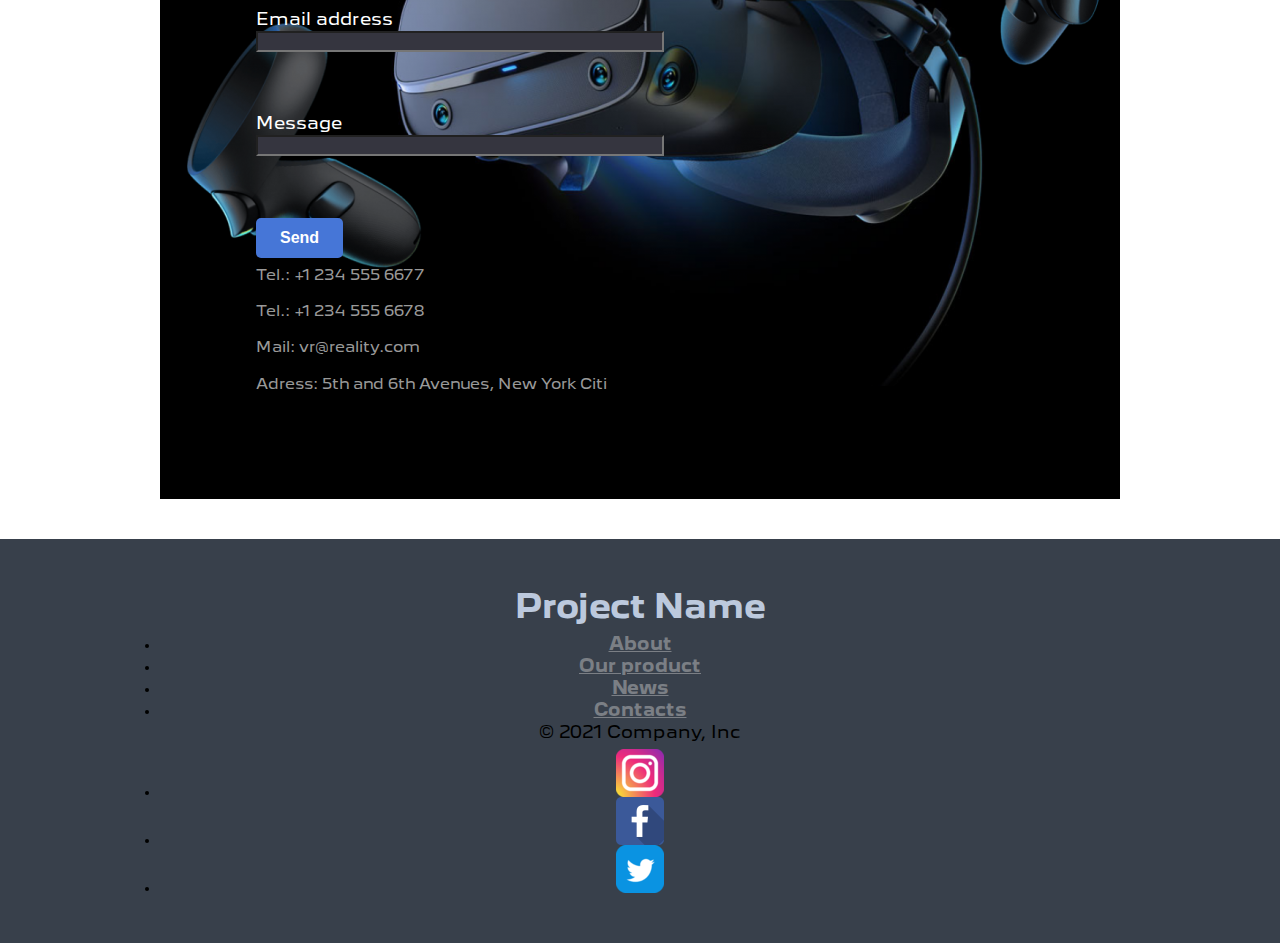
<file: 6. Landing2.3 (VR css and bootstrap5)/index.html>
<!DOCTYPE html>
<html lang="en">

<head>
    <meta charset="utf-8">
    <meta name="viewport" content="width=device-width, initial-scale=1.0">
    <title>Landing VR</title>

    <link href="https://cdn.jsdelivr.net/npm/bootstrap@5.0.2/dist/css/bootstrap.min.css" rel="stylesheet" integrity="sha384-EVSTQN3/azprG1Anm3QDgpJLIm9Nao0Yz1ztcQTwFspd3yD65VohhpuuCOmLASjC" crossorigin="anonymous">
    <script src="https://cdn.jsdelivr.net/npm/bootstrap@5.0.2/dist/js/bootstrap.bundle.min.js" integrity="sha384-MrcW6ZMFYlzcLA8Nl+NtUVF0sA7MsXsP1UyJoMp4YLEuNSfAP+JcXn/tWtIaxVXM" crossorigin="anonymous"></script>?

    <link href="css/style.css" rel="stylesheet">


</head>

<body>

    <header>
        <div class="container">
            <header class="d-flex flex-wrap justify-content-center py-3 mb-0 border-bottom head sticky-md-top">
                <a href="/" class="d-flex align-items-center mb-0 mb-md-0 me-md-auto text-dark text-decoration-none">
                    <span class="fs-4 brand" id="head">VR Project name</span>
                </a>

                <ul class="nav nav-pills">
                    <li class="nav-item"><a href="#about" class="nav-link active" aria-current="page">About</a></li>
                    <li class="nav-item"><a href="Catalog.html" class="nav-link">Our product</a></li>
                    <li class="nav-item"><a href="#news" class="nav-link">News</a></li>
                    <li class="nav-item"><a href="#contacts" class="nav-link active" aria-current="page">Contacts</a>
                    </li>

                </ul>
            </header>
        </div>

    </header>
    <a href="#head"><img src="img/up.png" id="fixedbutton"></a>


    <div class="p-5 mb-4 bg-light rounded-3">
        <div class="headerАrea">

            <div class="text1">
                <h1 class="display-5 fw-bold text2">Custom jumbotron</h1>
            </div>

        </div>


    </div>
    <div class="container">
        <div id="carouselExampleInterval" class="carousel slide carousel-fade" data-bs-ride="carousel">
            <div class="carousel-inner">
                <div class="carousel-item active" data-bs-interval="3000">
                    <img src="img/44.jpg" class="d-block w-100" alt="...">
                </div>
                <div class="carousel-item" data-bs-interval="3000">
                    <img src="img/45.jpg" class="d-block w-100" alt="...">
                </div>
                <div class="carousel-item" data-bs-interval="3000">
                    <img src="img/46.jpg" class="d-block w-100" alt="...">
                </div>
                <div class="carousel-item" data-bs-interval="3000">
                    <img src="img/47.jpg" class="d-block w-100" alt="...">
                </div>

            </div>
            <button class="carousel-control-prev" type="button" data-bs-target="#carouselExampleInterval"
                data-bs-slide="prev">
                <span class="carousel-control-prev-icon" aria-hidden="true"></span>
                <span class="visually-hidden">Предыдущий</span>
            </button>
            <button class="carousel-control-next" type="button" data-bs-target="#carouselExampleInterval"
                data-bs-slide="next">
                <span class="carousel-control-next-icon" aria-hidden="true"></span>
                <span class="visually-hidden">Следующий</span>
            </button>
        </div>
    </div>

    <div class="container">
        <div class="row">
            <div class="col-12">
                <h2 class="text-center mb-5  fw-bold" id="аbout">About</h2>

            </div>

            <div class="row">
                <div class="col-xl-4 col-md-4 col-sm-12">
                    <div class="icons"><img src="img/3d.png" alt="">
                    </div>

                    <p class="text-center mt-5 mb-5">we save your time, imperdiet vel venenatis vitae justo ullam dictum
                        felis eu pede mollis pretium
                        massa.</p>
                </div>

                <div class="col-xl-4 col-md-4 col-sm-12">
                    <div class="icons"><img src="img/vr.png" alt="">
                    </div>

                    <p class="text-center mt-5 mb-5">you can contact us any day, imperdiet vel venenatis vitae justo
                        ullam dictum felis eu pede mollis
                        pretium massa.</p>
                </div>

                <div class="col-xl-4 col-md-4 col-sm-12">
                    <div class="icons"><img src="img/joistick.png" alt="">
                    </div>

                    <p class="text-center mt-5 mb-5">extion and game, imperdiet vel venenatis vitae justo ullam dictum
                        felis
                        eu pede mollis pretium massa.</p>
                </div>
            </div>
        </div>
    </div>


    <div class="col-12 p-5 mb-4 bg-light rounded-3 fromCatalog" onclick="location.href='Catalog.html';">
        <div class="container">
            <h2 class="text-white text-center mt-5 ourProduct  fw-bold" id="ourProduct">Our product</h2>
            <a class="btn btn-primary btn-sm btnFormCatalog" href="Catalog.html" role="button">Learn more</a>
        </div>
    </div>


    <div class="container">
        <div class="row">

            <div class="col-12">
                <h2 class="text-center mx-5  news fw-bold" id="news">News</h2>
                <div class="text3">
                    <img src="img/36.jpg" alt="" class="float-start">
                    <h6 class="text4">Developers of Virtual Reality say its potential is powerful. The word
                        which
                        comes
                        closest to describing Virtual Reality is «simulator».
                    </h6>
                </div>
            </div>
        </div>

        <div class=" row">

            <div class="col-xl-4 col-md-4 col-sm-6 my-3 section">
                <img src="img/71.jpg" alt="" class="d-block photo">
                <img src="img/72.jpg" alt="" class="d-block effect">
            </div>

            <div class="col-xl-4 col-md-4 col-sm-6 my-3 section">
                <img src="img/70.jpg" alt="" class="d-block photo">
                <img src="img/79.jpg" alt="" class="d-block effect  ">
            </div>

            <div class="col-xl-4 col-md-4 col-sm-6 my-3 section">
                <img src="img/73.jpg" alt="" class="d-block photo">
                <img src="img/74.jpg" alt="" class="d-block effect">
            </div>

            <div class="col-xl-4 col-md-4 col-sm-6 my-3 section">
                <img src="img/75.jpg" alt="" class="d-block photo">
                <img src="img/76.jpg" alt="" class="d-block effect">
            </div>

            <div class="col-xl-4 col-md-4 col-sm-6 my-3 section">
                <img src="img/77.jpg" alt="" class="d-block photo">
                <img src="img/78.jpg" alt="" class="d-block effect">
            </div>

            <div class="col-xl-4 col-md-4 col-sm-6 my-3 section">
                <img src="img/70.jpg" alt="" class="d-block photo">
                <img src="img/79.jpg" alt="" class="d-block effect">
            </div>


            <p class="mt-5 date">31.12.2022</p>
            <p class="mb-5">Virtual reality allows one to immerse in an artificial world constructed
                by means of
                computer
                graphics.And one can not only observe it, but also interact with it. To do so, a
                person has to
                wear
                special glasses or a helmet, as well as gloves or a suit.
            </p>
        </div>
    </div>




    <div class="container">
        <div class="row">

            <div class="col-12">
                <h2 class="text-center mx-5 news fw-bold" id="contacts">Contacts</h2>


                <div class="col-12 wrap5">
                    <form class="col-xl-6 col-md-8 col-sm-10 my-3">
                        <div class=" mb-3">
                            <label for="exampleInputEmail1" class="form-label h3 lh-base fw-bold">Name</label>
                            <input type="text" class="form-control" id="exampleInputEmail1"
                                aria-describedby="emailHelp">
                        </div>

                        <div class="mb-3">
                            <label for="exampleInputEmail1" class="form-label h3 lh-base fw-bold">Phone</label>
                            <input type="text" class="form-control" id="exampleInputEmail1"
                                aria-describedby="emailHelp">
                        </div>
                        <div class="mb-3">
                            <label for="exampleInputEmail1" class="form-label h3 lh-base fw-bold">Email address</label>
                            <input type="email" class="form-control" id="exampleInputEmail1"
                                aria-describedby="emailHelp">
                        </div>
                        <div class="mb-3">
                            <label for="exampleInputEmail1" class="form-label h3 lh-base fw-bold">Message</label>
                            <input type="text" class="form-control" id="exampleInputEmail1"
                                aria-describedby="emailHelp">
                        </div>
                        <button type="submit" class="btn btn-primary">Send</button>

                        <p class="text-white mt-5 my-4 h3 lh-base fw-bold">Tel.: +1 234 555 6677</p>
                        <p class="text-white my-4 h3 lh-base fw-bold">Tel.: +1 234 555 6678</p>
                        <p class="text-white my-4 h3 lh-base fw-bold">Mail: vr@reality.com</p>
                        <p class="text-white my-4 h3 lh-base fw-bold">Adress: 5th and 6th Avenues, New York Citi </p>

                    </form>

                </div>
            </div>
        </div>


    </div>



    <footer>
        <div class="container">
            <div class="brand">Project Name</div>
            <ul class="nav justify-content-center border-bottom pb-3 mb-3">
                <li class="nav-item"><a href="#about" class="nav-link px-2 text-muted">About</a></li>
                <li class="nav-item"><a href="Catalog.html" class="nav-link px-2 text-muted">Our product</a></li>
                <li class="nav-item"><a href="#news" class="nav-link px-2 text-muted">News</a></li>
                <li class="nav-item"><a href="#contacts" class="nav-link px-2 text-muted">Contacts</a></li>

            </ul>

            <div class="d-flex flex-wrap justify-content-between align-items-center">
                <div class="col-md-4 d-flex align-items-center">

                    <span class="text-muted">© 2021 Company, Inc</span>
                </div>

                <ul class="nav col-md-4 justify-content-end list-unstyled d-flex">
                    <li class="ms-3"><a class="text-muted" href="#">
                            <div class="icons foot"><img src="img/instagram.png" alt="">
                            </div>
                        </a></li>
                    <li class="ms-3"><a class="text-muted" href="#">
                            <div class="icons foot"><img src="img/facebook.png" alt="">
                            </div>
                        </a></li>
                    <li class="ms-3"><a class="text-muted" href="#">
                            <div class="icons foot"><img src="img/twitter.png" alt="">
                            </div>
                        </a></li>
                </ul>

            </div>
        </div>

    </footer>



    
        
        
</body>

</html>
</file>
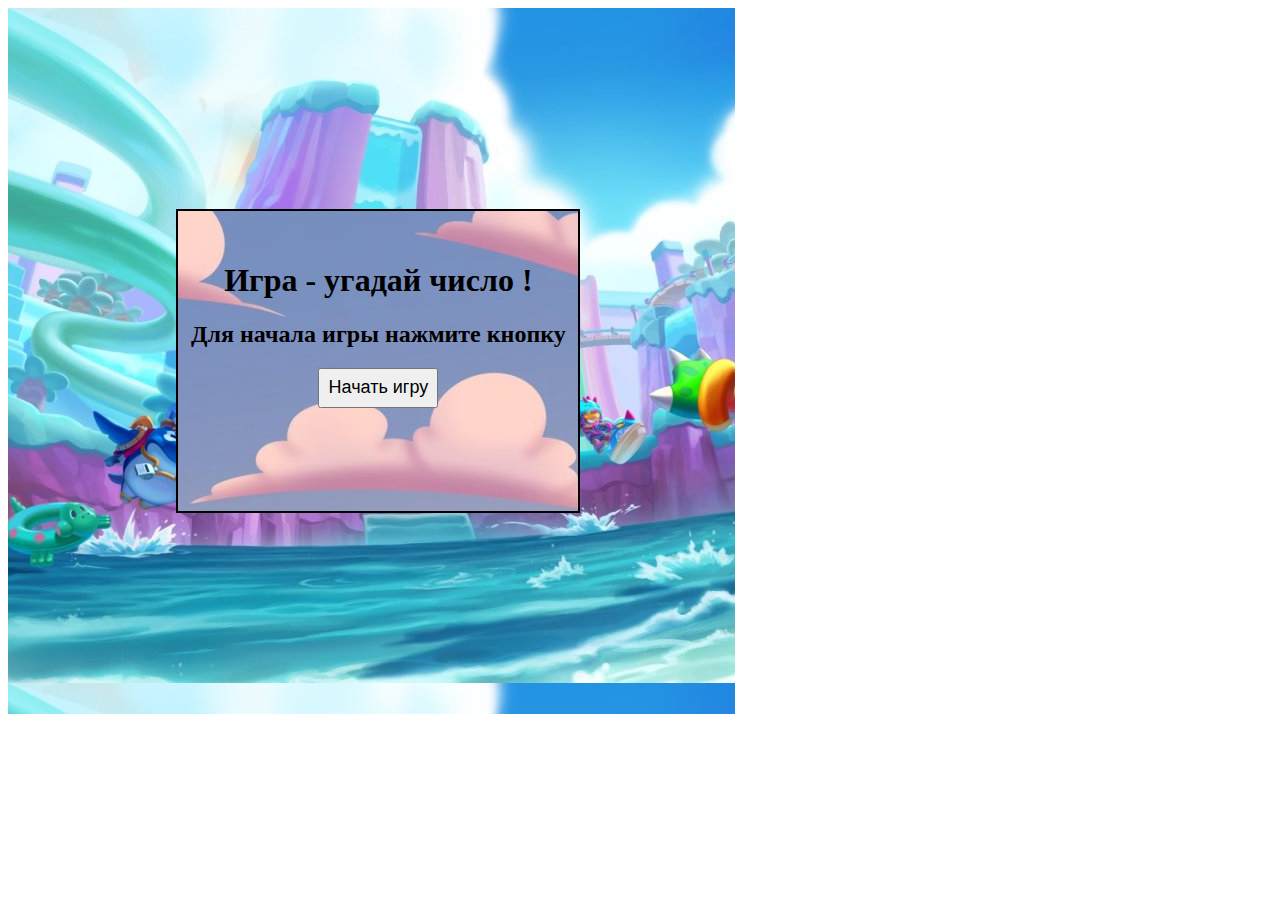
<file: 2. Igra_ugadai_chislo/Igra_ugadai_chislo.html>
<!DOCTYPE html>
<html lang="ru">
    <head>
        <meta charset="utf-8">
        <title>Game_ugadai_chislo</title>
		
		<style>
			body {
				height 100%;	
				width: 100%;
			}
			
			.outer {
				max-width: 650px;
				background: #dd8a50;
				min-height: 250px;
				min-width: 450px;
				padding: 3%;
				position: relative;
				background-image: url('fon2.jpg');
				
				
			}
			
			.inner1 {
				width: 400px;
				height: 260px;
				background: #b0cbfb;
				margin: 25% 20%;
				position: relative;
				text-align: center; 
				padding-top: 30px;
				padding-bottom: 10px;
				display: block;
				background-image: url('fon1.jpg');
				border: 2px solid black;
				
				 
			}		
			
						
			.knopka1 {				
				height: 40px;
				width: 120px;
				cursor: pointer;
				font-size: 18px;
			}
			
			.inner2 {
				width: 400px;
				height: 260px;
				background: #b0cbfb;
				margin: 25% 20%;
				position: relative;
				text-align: center;
				padding-top: 30px;
				padding-bottom: 10px;
				display: none;
				background-image: url('fon1.jpg');
				border: 2px solid black;
			}
			
						
			.knopka2 {				
				height: 40px;
				width: 120px;
				cursor: pointer;
				font-size: 18px;
			}
			
			.nasheChislo {
				height: 28px;
				width: 62px;
				font-size: 18px;
			}
			
			
			
			
		</style>
    </head>
    
    <body>
		<div class='outer'>
			<div class='inner1'>	
				<h1 class='zagolovok'>Игра - угадай число !</h1>
				<h2 class='text1'>Для начала игры нажмите кнопку</h2>
				<button class='knopka1'>Начать игру</button>
			</div>
			
			<div class='inner2'>	
				<h1 class='text2'>Введите чсло от 0 до 100</h1>
				<input type="text"  class="nasheChislo">
				<h2 class='text3'></h2>
				<button class='knopka2'>Ок</button>
			</div>
		</div>	
	
	<script>
			
			let knopka_1 = document.querySelector('.knopka1');
			let knopka_2 = document.querySelector('.knopka2');
			let text_1 = document.querySelector('.text1');
			let text_2 = document.querySelector('.text2');
			let inner1 = document.querySelector('.inner1');
			let inner2 = document.querySelector('.inner2');
			let nasheChislo = document.querySelector('.nasheChislo');
			let zagadanoeChislo;
			let kolichestvoPopytok = document.querySelector('.text3');
			kolichestvoPopytok.innerHTML = 'Количество попыток: 0';
			
			knopka_1.addEventListener ('click', function start() {
				zagadanoeChislo = Math.floor(Math.random() * 100 + 1);	
				inner1.style.display = 'none';
				inner2.style.display = 'block';
				kolichestvoPopytok.innerHTML = 'Количество попыток: 0';
				
			});
				
				knopka_2.onclick  = function(){
					
					
					
					if (isNaN(nasheChislo.value)) { 
						text_2.innerHTML ='Надо ввести  именно число';
					}
					else if (nasheChislo.value == zagadanoeChislo) {
						text_1.innerHTML = 'Вы угадали c ' + kolichestvoPopytok.innerHTML.split(': ')[1] + ' попыток!\nСыграем еще раз?';
                        inner1.style.display = 'block';
                        inner2.style.display = 'none';
						kolichestvoPopytok.innerHTML = "Количество попыток: " + 
						(+kolichestvoPopytok.innerHTML.split(': ')[1] + 1);
					
					}
					else if (nasheChislo.value > zagadanoeChislo) {
						text_2.innerHTML = 'Надо меньше';
						kolichestvoPopytok.innerHTML = "Количество попыток: " + 
						(+kolichestvoPopytok.innerHTML.split(': ')[1] + 1);
					}
					else  {
						text_2.innerHTML ='Надо больше';
						kolichestvoPopytok.innerHTML = "Количество попыток: " + 
						(+kolichestvoPopytok.innerHTML.split(': ')[1] + 1);
					}
				
				}
			
						
		
			
	</script>
	
	</body>
</html>
</file>
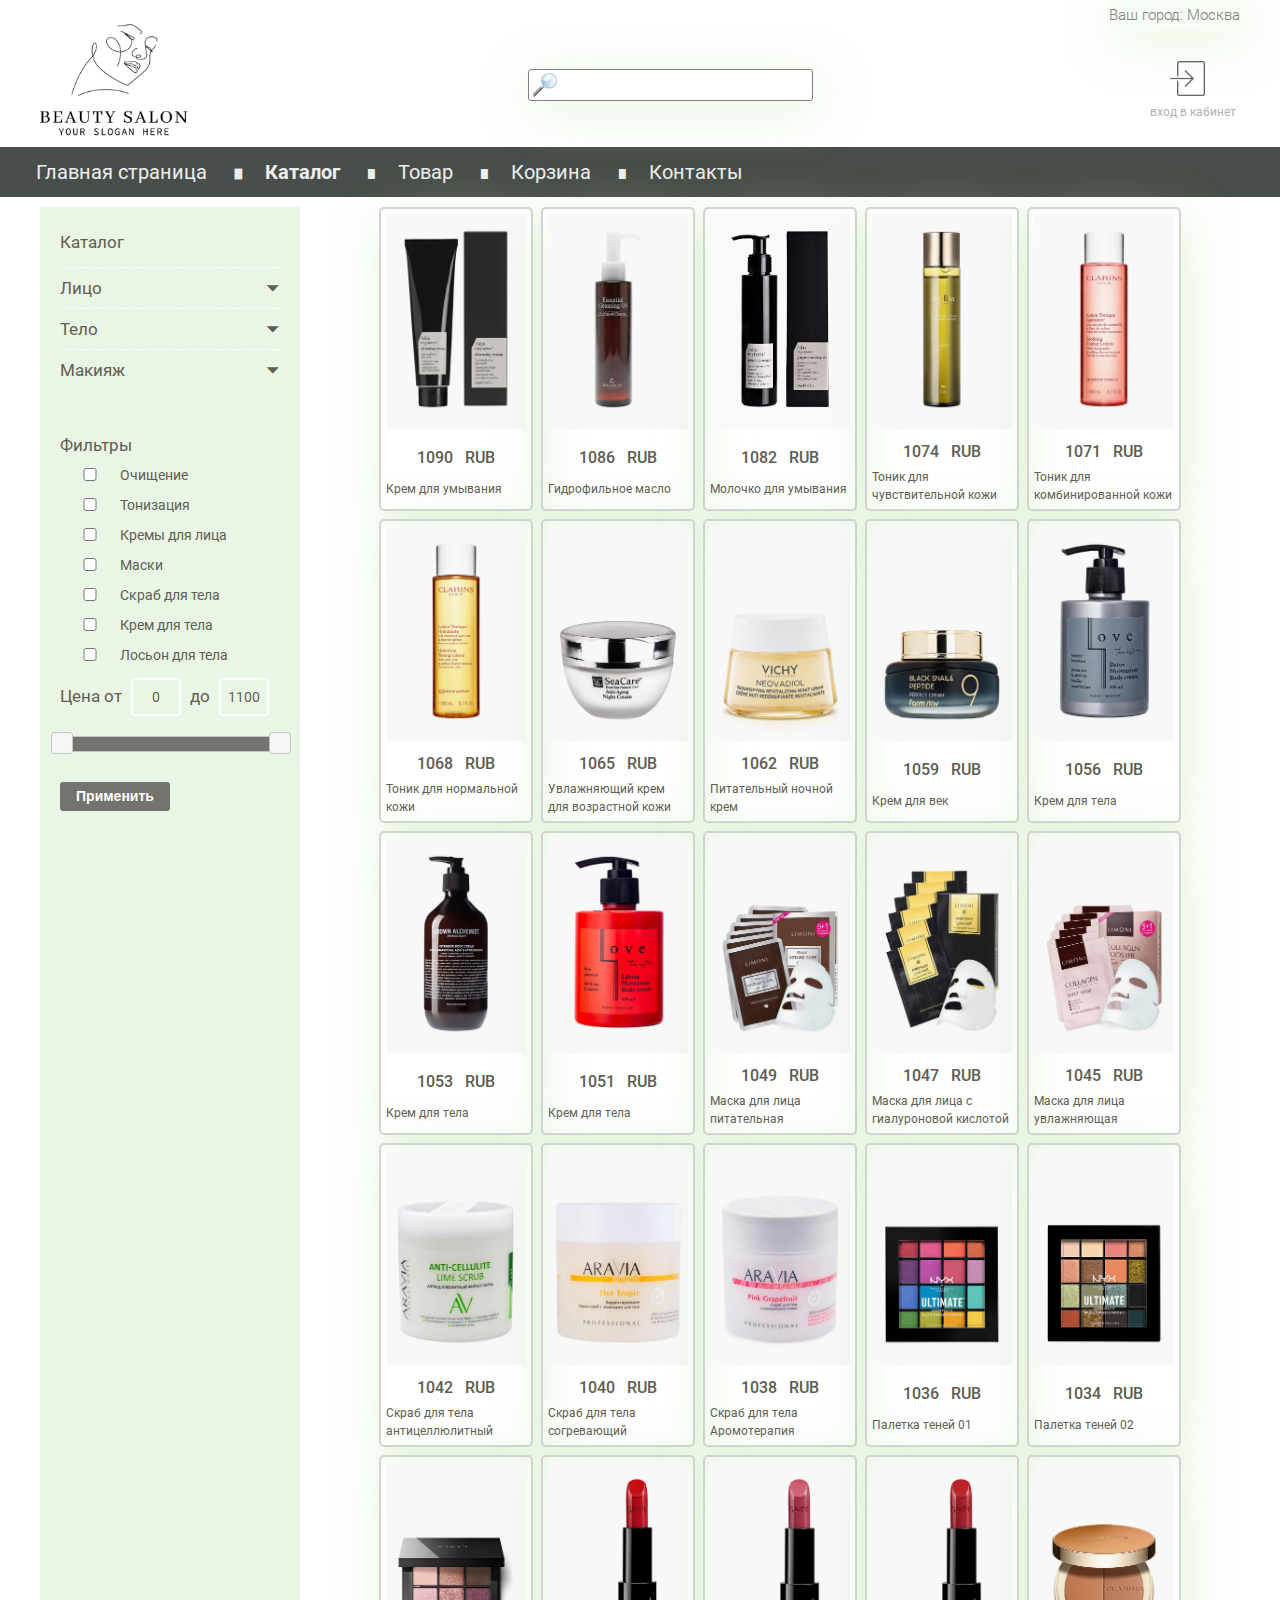
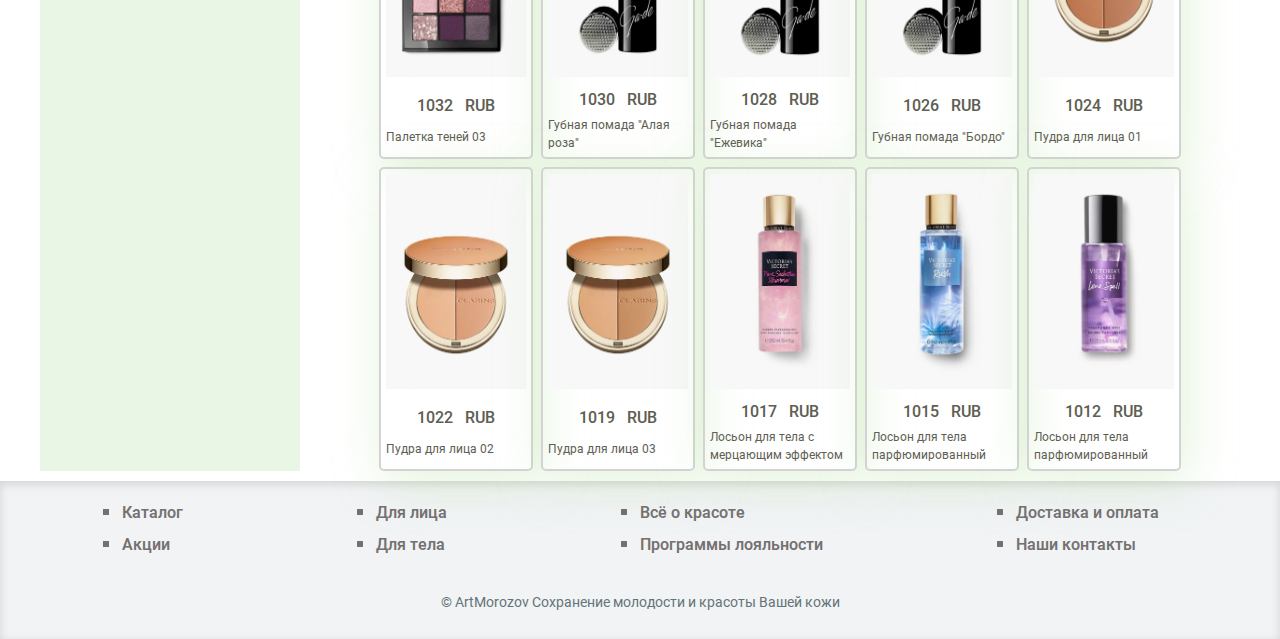
<file: 4. Internet_shop (css js)/catalog.html>
<!DOCTYPE html>
<html lang="ru">
    <head>
        <meta charset="utf-8">
        
        <meta name="viewport" content="width=device-width, initial-scale=1.0">
        
        <title>Каталог</title>
        
        <link rel="stylesheet" href="css/jquery-ui.css">
        <link rel="stylesheet" href="css/style.css">
        
        <script defer src="js/jquery-3.6.1.min.js"></script>
        <script defer src="js/jquery-ui.min.js"></script>
        <script defer src="js/slider.js"></script>
        <script defer src="js/main.js"></script>
    </head>
    
    <body>
        <header>
            <section class="container">
                <div id="city" title="Если ваш город определен неправильно, нажмите для выбора правильного города">Ваш город: <span></span></div>
            </section>
            <section class="container">
				<nav class='logoPoiskKabinet'>
					<img class='logo' src='images/logotip5.png'>
					<a><img class='lupa' src='images/lupa4.png'><input class='polePoiska' type='search' placeholder=''>
					</a>
					<a class='lichnyKabinet' href="forma.html"><img src='images/LichnyKabinet3.png'><span>вход в кабинет </span></a>
                </nav>	
			</section>
            <section class="container1">
                <nav class="topmenu">
                    <a href="index.html"><span>Главная страница</span></a>
					<a href="catalog.html"><span>Каталог</span></a>
					<a href="product.html"><span>Товар</span></a>
                    <a href="order.html"><span>Корзина</span></a>
                    <a href="contacts.html"><span>Контакты</span></a>

                </nav>
            </section>
        </header>
        
        <main class="catalog">
            <section class="container">
                <aside>
					<nav class="catmenu">
                        <p>Каталог</p>
                        <ul>
                            <li>
                                <a href="#"><span>Лицо</span></a>
								
                                <ul>
                                    <li>
                                        <a href="#"><span>Очищение</span></a>
                                    </li>
                                    <li>
                                        <a href="#"><span>Тонизация</span></a>
                                    </li>
                                    <li>
                                        <a href="#"><span>Кремы и маски</span></a>
                                    </li>
                                </ul>
                            </li>
								
                            </li>
                            <li>
                                <a href="#"><span>Тело</span></a>
                                
                                <ul>
                                    <li>
                                        <a href="#"><span>Скрабы и пилинги</span></a>
                                    </li>
                                    <li>
                                        <a href="#"><span>Кремы для тела</span></a>
                                    </li>
                                    <li>
                                        <a href="#"><span>Лосьоны для тела</span></a>
                                    </li>
                                </ul>
                            </li>
                            </li>
                            <li>
                                <a href="#"><span>Макияж</span></a>
                                
                                <ul>
                                    <li>
                                        <a href="#"><span>Тональные средства</span></a>
                                    </li>
                                    <li>
                                        <a href="#"><span>Губы</span></a>
                                    </li>
                                    <li>
                                        <a href="#"><span>Глаза</span></a>
                                    </li>
                                </ul>
                            </li>
                        </ul>
                    </nav>
                    <!-- /catmenu -->
                    <div class="filters">
                        <p>Фильтры</p>
                        <ol class="filter">	
							<li><label for="romashka">Очищение<input type="checkbox" class="romashka"></label></li>
							<li><label for="vasilek">Тонизация<input type="checkbox" class="vasilek"></label></li>
							<li><label for="glodiolus">Кремы для лица<input type="checkbox" class="glodiolus"></label></li>
							<li><label for="astra">Маски<input type="checkbox" class="astra"></label></li>
							<li><label for="pion">Скраб для тела<input type="checkbox" class="pion"></label></li>
							<li><label for="liliya">Крем для тела<input type="checkbox" class="liliya"></label></li>
							<li><label for="hrizantema">Лосьон для тела<input type="checkbox" class="hrizantema"></label></li>
						</ol>
						<p>
                            <label for="amount">Цена от</label>
                            <input type="text" id="amount1">
                            <label for="amount">до</label>
                            <input type="text" id="amount2">
                        </p>          
                        <div id="slider-range"></div>
                    	<button type='submit'>Применить</button>
					</div>
                </aside>
                
                <article>
                    <div class="cat-item">
						<a href='product.html'><img class='tovarVkataloge' src='images/krem5.jpg'></a>
						<a href='product.html' class='price'><span class='priceFilter'>1090</span> &nbsp <span>RUB</span></a>
						<a href='product.html' class='opisanie'>Крем для умывания</a>
						
					</div>
                    <div class="cat-item">
						<a href='product.html'><img class='tovarVkataloge' src='images/krem6.jpg'></a>
						<a href='product.html' class='price'><span class='priceFilter'>1086</span> &nbsp <span>RUB</span></a>
						<a href='product.html' class='opisanie'>Гидрофильное масло</a>
						
					</div>
                    <div class="cat-item">
						<a href='product.html'><img class='tovarVkataloge' src='images/krem7.jpg'></a>
						<a href='product.html' class='price'><span>1082</span> &nbsp <span>RUB</span></a>
						<a href='product.html' class='opisanie'>Молочко для умывания</a>
					</div>
					<div class="cat-item">
						<a href='product.html'><img class='tovarVkataloge' src='images/krem8.jpg'></a>
						<a href='product.html' class='price'><span>1074</span> &nbsp <span>RUB</span></a>
						<a href='product.html' class='opisanie'>Тоник для чувствительной кожи</a>
					</div>
					<div class="cat-item">
						<a href='product.html'><img class='tovarVkataloge' src='images/krem9.jpg'></a>
						<a href='product.html' class='price'><span>1071</span> &nbsp <span>RUB</span></a>
						<a href='product.html' class='opisanie'>Тоник для комбинированной кожи</a>
					</div>
					<div class="cat-item">
						<a href='product.html'><img class='tovarVkataloge' src='images/krem10.jpg'></a>
						<a href='product.html'  class='price'><span>1068</span> &nbsp <span>RUB</span></a>
						<a href='product.html'  class='opisanie'>Тоник для нормальной кожи</a>
					</div>
					<div class="cat-item">
						<a href='product.html'><img class='tovarVkataloge' src='images/krem11.jpg'></a>
						<a href='product.html' class='price'><span>1065</span> &nbsp <span>RUB</span></a>
						<a href='product.html' class='opisanie'>Увлажняющий крем для возрастной кожи</a>
					</div>
					<div class="cat-item">
						<a href='product.html'><img class='tovarVkataloge' src='images/krem12.jpg'></a>
						<a href='product.html' class='price'><span>1062</span> &nbsp <span>RUB</span></a>
						<a href='product.html' class='opisanie'>Питательный ночной крем</a>
					</div>
					<div class="cat-item">
						<a href='product.html'><img class='tovarVkataloge' src='images/krem13.jpg'></a>
						<a href='product.html' class='price'><span>1059</span> &nbsp <span>RUB</span></a>
						<a href='product.html' class='opisanie'>Крем для век</a>
					</div>
                    <div class="cat-item">
						<a href='product.html'><img class='tovarVkataloge' src='images/krem14.jpg'></a>
						<a href='product.html'  class='price'><span>1056</span> &nbsp <span>RUB</span></a>
						<a href='product.html'  class='opisanie'>Крем для тела</a>
					</div>
					<div class="cat-item">
						<a href='product.html'><img class='tovarVkataloge' src='images/krem15.jpg'></a>
						<a href='product.html' class='price'><span>1053</span> &nbsp <span>RUB</span></a>
						<a href='product.html' class='opisanie'>Крем для тела</a>
					</div>
					<div class="cat-item">
						<a href='product.html'><img class='tovarVkataloge' src='images/krem16.jpg'></a>
						<a href='product.html' class='price'><span>1051</span> &nbsp <span>RUB</span></a>
						<a href='product.html' class='opisanie'>Крем для тела</a>
					</div>
					<div class="cat-item">
						<a href='product.html'><img class='tovarVkataloge' src='images/krem17.jpg'></a>
						<a href='product.html' class='price'><span>1049</span> &nbsp <span>RUB</span></a>
						<a href='product.html' class='opisanie'>Маска для лица питательная</a>
					</div>
					<div class="cat-item">
						<a href='product.html'><img class='tovarVkataloge' src='images/krem18.jpg'></a>
						<a href='product.html' class='price'><span>1047</span> &nbsp <span>RUB</span></a>
						<a href='product.html' class='opisanie'>Маска для лица с гиалуроновой кислотой</a>
					</div>
					<div class="cat-item">
						<a href='product.html'><img class='tovarVkataloge' src='images/krem19.jpg'></a>
						<a href='product.html' class='price'><span>1045</span> &nbsp <span>RUB</span></a>
						<a href='product.html' class='opisanie'>Маска для лица увлажняющая</a>
					</div>
					<div class="cat-item">
						<a href='product.html'><img class='tovarVkataloge' src='images/krem20.jpg'></a>
						<a href='product.html' class='price'><span>1042</span> &nbsp <span>RUB</span></a>
						<a href='product.html' class='opisanie'>Скраб для тела антицеллюлитный</a>
					</div>
                	<div class="cat-item">
						<a href='product.html'><img class='tovarVkataloge' src='images/krem21.jpg'></a>
						<a href='product.html' class='price'><span>1040</span> &nbsp <span>RUB</span></a>
						<a href='product.html' class='opisanie'>Скраб для тела согревающий</a>
					</div>
					<div class="cat-item">
						<a href='product.html'><img class='tovarVkataloge' src='images/krem22.jpg'></a>
						<a href='product.html' class='price'><span>1038</span> &nbsp <span>RUB</span></a>
						<a href='product.html' class='opisanie'>Скраб для тела Аромотерапия</a>
					</div>
					<div class="cat-item">
						<a href='product.html'><img class='tovarVkataloge' src='images/krem24.jpg'></a>
						<a href='product.html' class='price'><span>1036</span> &nbsp <span>RUB</span></a>
						<a href='product.html' class='opisanie'>Палетка теней 01</a>
					</div>
					<div class="cat-item">
						<a href='product.html'><img class='tovarVkataloge' src='images/krem25.jpg'></a>
						<a href='product.html' class='price'><span>1034</span> &nbsp <span>RUB</span></a>
						<a href='product.html' class='opisanie'>Палетка теней 02</a>
					</div>
					<div class="cat-item">
						<a href='product.html'><img class='tovarVkataloge' src='images/krem26.jpg'></a>
						<a href='product.html' class='price'><span>1032</span> &nbsp <span>RUB</span></a>
						<a href='product.html' class='opisanie'>Палетка теней 03</a>
					</div>
					<div class="cat-item">
						<a href='product.html'><img class='tovarVkataloge' src='images/krem27.jpg'></a>
						<a href='product.html' class='price'><span>1030</span> &nbsp <span>RUB</span></a>
						<a href='product.html' class='opisanie'>Губная помада "Алая роза"</a>
					</div>
					<div class="cat-item">
						<a href='product.html'><img class='tovarVkataloge' src='images/krem28.jpg'></a>
						<a href='product.html' class='price'><span>1028</span> &nbsp <span>RUB</span></a>
						<a href='product.html' class='opisanie'>Губная помада "Ежевика"</a>
					</div>
					<div class="cat-item">
						<a href='product.html'><img class='tovarVkataloge' src='images/krem29.jpg'></a>
						<a href='product.html' class='price'><span>1026</span> &nbsp <span>RUB</span></a>
						<a href='product.html' class='opisanie'>Губная помада "Бордо"</a>
					</div>
					<div class="cat-item">
						<a href='product.html'><img class='tovarVkataloge' src='images/krem30.jpg'></a>
						<a href='product.html' class='price'><span>1024</span> &nbsp <span>RUB</span></a>
						<a href='product.html' class='opisanie'>Пудра для лица 01</a>
					</div>
                	<div class="cat-item">
						<a href='product.html'><img class='tovarVkataloge' src='images/krem31.jpg'></a>
						<a href='product.html' class='price'><span>1022</span> &nbsp <span>RUB</span></a>
						<a href='product.html' class='opisanie'>Пудра для лица 02</a>
					</div>
					<div class="cat-item">
						<a href='product.html'><img class='tovarVkataloge' src='images/krem32.jpg'></a>
						<a href='product.html' class='price'><span>1019</span> &nbsp <span>RUB</span></a>
						<a href='product.html' class='opisanie'>Пудра для лица 03</a>
					</div>
					<div class="cat-item">
						<a href='product.html'><img class='tovarVkataloge' src='images/krem36.jpg'></a>
						<a href='product.html' class='price'><span>1017</span> &nbsp <span>RUB</span></a>
						<a href='product.html' class='opisanie'>Лосьон для тела с мерцающим эффектом</a>
					</div>
					<div class="cat-item">
						<a href='product.html'><img class='tovarVkataloge' src='images/krem37.jpg'></a>
						<a href='product.html' class='price'><span>1015</span> &nbsp <span>RUB</span></a>
						<a href='product.html' class='opisanie'>Лосьон для тела парфюмированный</a>
					</div>
					<div class="cat-item">
						<a href='product.html'><img class='tovarVkataloge' src='images/krem38.jpg'></a>
						<a href='product.html' class='price'><span>1012</span> &nbsp <span>RUB</span></a>
						<a href='product.html' class='opisanie'>Лосьон для тела парфюмированный</a>
					</div>
				
				</article>
            </section>
        
	
		
		<footer>
            <div class="container">
				<ul class='stolbFooter1'>
					<li><a href='catalog.html'><p class='pointFooter'>Каталог</p></a></li>
					<li><a href='#'><p class='pointFooter'>Акции</p></a></li>
				</ul>	
				<ul class='stolbFooter2'>	
					<li><a href='#'><p class='pointFooter'>Для лица</p></a></li>
					<li><a href='#'><p class='pointFooter'>Для тела</p></a></li>
				</ul>	
				<ul class='stolbFooter3'>	
					<li><a href='#'><p class='pointFooter'>Всё о красоте</p></a></li>
					<li><a href='#'><p class='pointFooter'>Программы лояльности</p></a></li>
				</ul>				
				<ul class='stolbFooter4'>
					<li><a href='order.html'><p class='pointFooter'>Доставка и оплата</p></a></li>
					<li><a href='contacts.html'><p class='pointFooter'>Наши контакты</p></a></li>
				</ul>	
				
			</div>
				<p class='copyright'>&copy ArtMorozov Сохранение молодости и красоты Вашей кожи </p><br>
			</div>
			</div>
        </footer>
		
    </body>
</html>
</file>
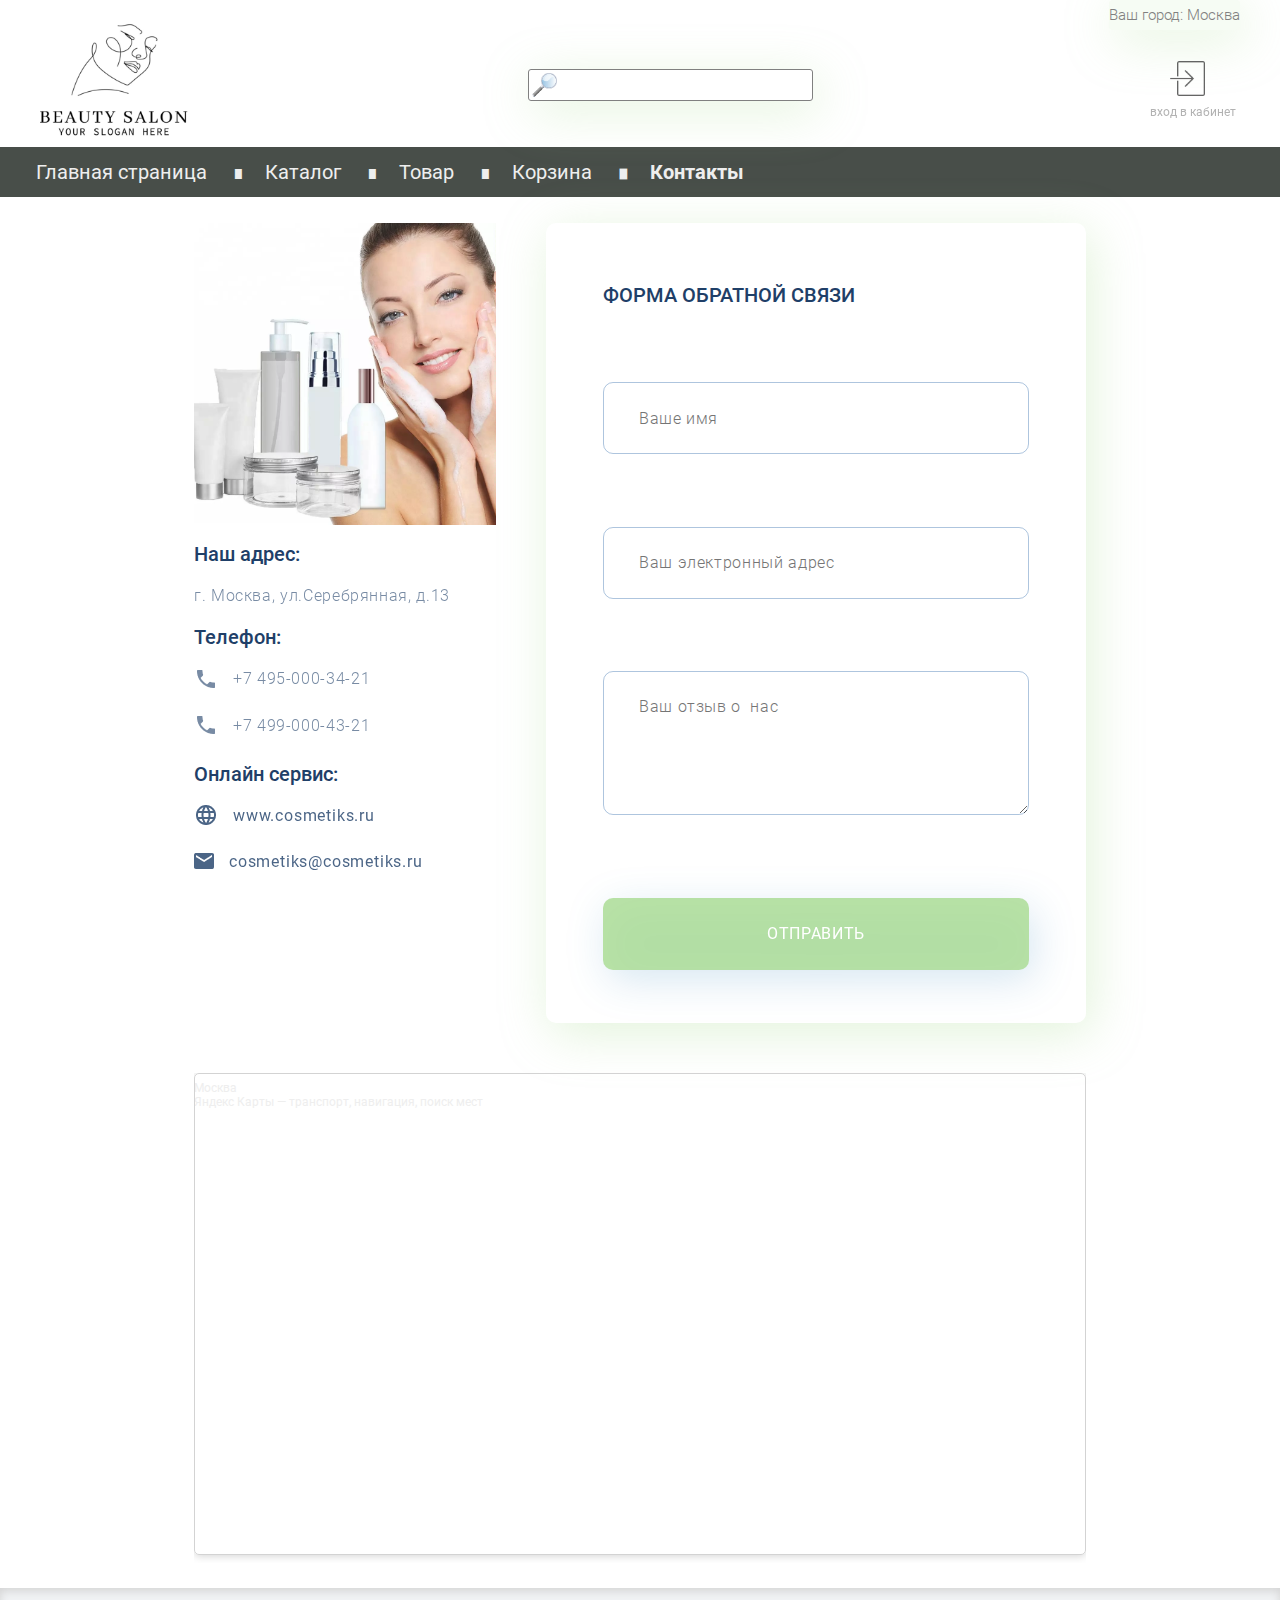
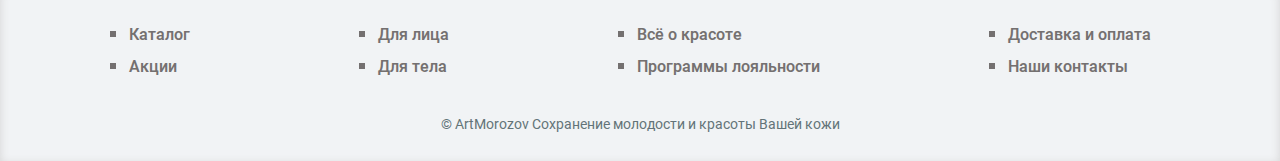
<file: 4. Internet_shop (css js)/contacts.html>
<!DOCTYPE html>
<html lang="ru">
    <head>
        <meta charset="utf-8">
        
        <meta name="viewport" content="width=device-width, initial-scale=1.0">
        
        <title>Контакты</title>
        
        <link rel="stylesheet" href="css/jquery-ui.css">
        <link rel="stylesheet" href="css/style.css">
        
        <script defer src="js/jquery-3.6.1.min.js"></script>
        <script defer src="js/jquery-ui.min.js"></script>
        <script defer src="js/slider.js"></script>
        <script defer src="js/main.js"></script>
    </head>
    
    <body>
        <header>
            <section class="container">
                <div id="city" title="Если ваш город определен неправильно, нажмите для выбора правильного города">Ваш город: <span></span></div>
            </section>
            <section class="container">
				<nav class='logoPoiskKabinet'>
					<img class='logo' src='images/logotip5.png'>
					<a><img class='lupa' src='images/lupa4.png'><input class='polePoiska' type='search' placeholder=''>
					</a>
					<a class='lichnyKabinet' href="forma.html"><img src='images/LichnyKabinet3.png'><span>вход в кабинет </span></a>
                </nav>	
			</section>
            <section class="container1">
                <nav class="topmenu">
                    <a href="index.html"><span>Главная страница</span></a>
					<a href="catalog.html"><span>Каталог</span></a>
					<a href="product.html"><span>Товар</span></a>
                    <a href="order.html"><span>Корзина</span></a>
                    <a href="contacts.html"><span>Контакты</span></a>

                </nav>
            </section>
        </header>
        
        <main>
            <div class="containerOuter"> 
				<div class="containerOurContact">			
					<img src="images/krem1.jpg" alt="krem1">
					<p class ="Adress">Наш адрес:</p>
					<p class='ourText'>г. Москва, ул.Серебрянная, д.13</p>
					<p class="Adress">Телефон: </p>
					<a class='ourNamber' href='tel: +7 812-7313-4321'>+7 495-000-34-21</a>
					<a class='ourNamber' href='tel: +7 817-0000-4321'>+7 499-000-43-21</a>
					<p class ="Adress">Онлайн сервис:</p>
					<a class='website' href='http://site.com'>www.cosmetiks.ru</a>
					<a class='mail' href='mailto: hello.site@gmail.com'>cosmetiks@cosmetiks.ru</a>
				</div>	
				<form class="containerClientForm">
				    <fieldset class='form'>
						<p class="Adress">ФОРМА ОБРАТНОЙ СВЯЗИ</p>
						             
						<input type="text"  placeholder="Ваше имя" class="input"></input>
						<input type="email" placeholder="Ваш электронный адрес" class="input"></input>
						<textarea  placeholder="Ваш отзыв о  нас" class="textarea"></textarea>
						
						<button type="submit" class='submit'>ОТПРАВИТЬ</button>
					</fieldset>
				</form>
			
				<div  style="position:relative;overflow:hidden;"><a href="https://yandex.ru/maps/213/moscow/?utm_medium=mapframe&utm_source=maps" style="color:#eee;font-size:12px;position:absolute;top:0px;">Москва</a><a href="https://yandex.ru/maps/213/moscow/?ll=37.626290%2C55.708148&utm_medium=mapframe&utm_source=maps&z=14" style="color:#eee;font-size:12px;position:absolute;top:14px;">Яндекс Карты — транспорт, навигация, поиск мест</a><iframe src="https://yandex.ru/map-widget/v1/-/CCU6b6dFTA" width="890" height="480" frameborder="1" allowfullscreen="true" style="position:relative; border: 1px solid lightgrey; border-radius: 5px; box-shadow: 0px 1px 9px lightgrey"></iframe></div>
			</div>
        </main>
        
		
		
		
		
        <footer>
            <div class="container">
				<ul class='stolbFooter1'>
					<li><a href='catalog.html'><p class='pointFooter'>Каталог</p></a></li>
					<li><a href='#'><p class='pointFooter'>Акции</p></a></li>
				</ul>	
				<ul class='stolbFooter2'>	
					<li><a href='#'><p class='pointFooter'>Для лица</p></a></li>
					<li><a href='#'><p class='pointFooter'>Для тела</p></a></li>
				</ul>	
				<ul class='stolbFooter3'>	
					<li><a href='#'><p class='pointFooter'>Всё о красоте</p></a></li>
					<li><a href='#'><p class='pointFooter'>Программы лояльности</p></a></li>
				</ul>				
				<ul class='stolbFooter4'>
					<li><a href='order.html'><p class='pointFooter'>Доставка и оплата</p></a></li>
					<li><a href='contacts.html'><p class='pointFooter'>Наши контакты</p></a></li>
				</ul>	
				
			</div>
				<p class='copyright'>&copy ArtMorozov Сохранение молодости и красоты Вашей кожи </p><br>
			</div>
			</div>
        </footer>
    </body>
</html>
</file>
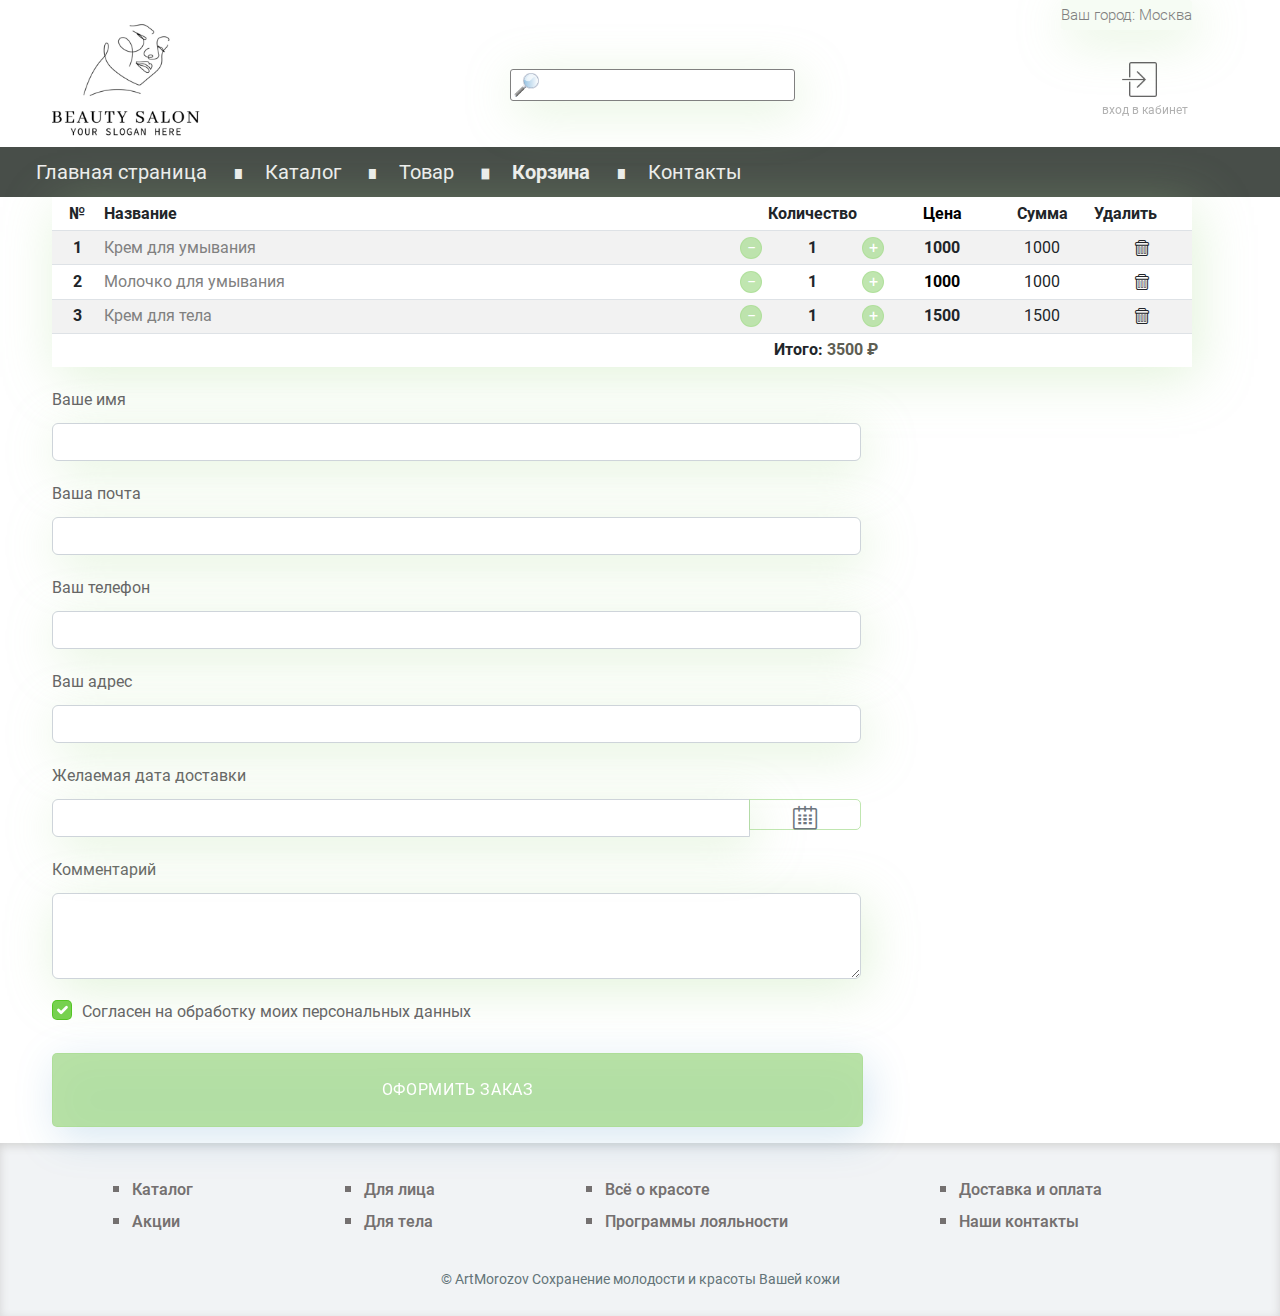
<file: 4. Internet_shop (css js)/order.html>
<!DOCTYPE html>
<html lang="ru">
    <head>
        <meta charset="utf-8">
        
        <meta name="viewport" content="width=device-width, initial-scale=1.0">
        
        <title>Корзина</title>
        
        <link rel="stylesheet" href="css/bootstrap.css">
        <link rel="stylesheet" href="css/style.css">
        
        <script defer src="js/jquery-3.6.1.min.js"></script>
        <script defer src="js/jquery-ui.min.js"></script>
        <script defer src="js/slider.js"></script>
        <script defer src="js/datepicker.js"></script>
        <script defer src="js/main.js"></script>
    </head>
    
    <body>
        <header>
            <section class="container">
                <div id="city" title="Если ваш город определен неправильно, нажмите для выбора правильного города">Ваш город: <span></span></div>
            </section>
            <section class="container">
				<nav class='logoPoiskKabinet'>
					<img class='logo' src='images/logotip5.png'>
					<a><img class='lupa' src='images/lupa4.png'><input class='polePoiska' type='search' placeholder=''>
					</a>
					<a class='lichnyKabinet' href="forma.html"><img src='images/LichnyKabinet3.png'><span>вход в кабинет </span></a>
                </nav>	
			</section>
            <section class="container1">
                <nav class="topmenu">
                    <a href="index.html"><span>Главная страница</span></a>
					<a href="catalog.html"><span>Каталог</span></a>
					<a href="product.html"><span>Товар</span></a>
                    <a href="order.html"><span>Корзина</span></a>
                    <a href="contacts.html"><span>Контакты</span></a>

                </nav>
            </section>
        </header>
        
        <main class="order">
            <section class="container">
                <table class="table table-striped">
                    <thead>
                        <tr>
                            <th scope="col" class="index">№</th>
                            <th scope="col" class="name">Название</th>
                            <th scope="col" class="qty">Количество</th>
                            <th scope="col" class="price">Цена</th>
                            <th scope="col" class="sum">Сумма</th>
                            <th scope="col" class="delete">Удалить</th>
                        </tr>
                    </thead>
                    <tbody>
                        <!-- список товаров генерим на лету -->
                    </tbody>
                    <tfoot>
                        <tr>
                        <th scope="col" class="index"></th>
                        <th scope="col" class="allsum" colspan="3">
                            Итого:
                            <span></span>
                        </th>
                        </tr>
                    </tfoot>
                </table>
            </section>
            
            <section class="container">
				<form>
				    <div class="mb-3">
                        <label for="name" class="form-label">Ваше имя</label>
                        <input type="text" class="form-control" id="name" name="name">
                    </div>
                    <div class="mb-3">
                        <label for="mail" class="form-label">Ваша почта</label>
                        <input type="text" class="form-control" id="mail" name="mail">
                    </div>
                    <div class="mb-3">
                        <label for="phone" class="form-label">Ваш телефон</label>
                        <input type="text" class="form-control" id="phone" name="phone">
                    </div>
                    <div class="mb-3">
                        <label for="addr" class="form-label">Ваш адрес</label>
                        <input type="text" class="form-control" id="addr" name="addr">
                    </div>
                    <label for="date" class="form-label">Желаемая дата доставки</label>
                    <div class="input-group mb-3">
                        <input type="text" class="form-control" id="date" name="date" readonly>
                        <button class="btn btn-outline-secondary icon" type="button">&#xe907;</button>
                    </div>
                    <div class="mb-3">
                        <label for="comm" class="form-label">Комментарий</label>
                        <textarea class="form-control" id="comm" name="comm" rows="3"></textarea>
                    </div>
                    <div class="mb-3 form-check">
                        <input type="checkbox" class="form-check-input" id="agree" name="agree" checked>
                        <label class="form-check-label" for="agree">Согласен на обработку моих персональных данных</label>
                    </div>
                    <div class="mb-3">
                        <button type="button" class="btn btn-primary submit">ОФОРМИТЬ ЗАКАЗ</button>
                    </div>
                </form>
            </section>
            
            <section class="container empty">
                <h1>Ваша корзина пуста</h1>
                <p>Выберите товары в каталоге</p>
            </section>
        </main>
        
        <footer>
            <div class="container">
				<ul class='stolbFooter1'>
					<li><a href='catalog.html'><p class='pointFooter'>Каталог</p></a></li>
					<li><a href='#'><p class='pointFooter'>Акции</p></a></li>
				</ul>	
				<ul class='stolbFooter2'>	
					<li><a href='#'><p class='pointFooter'>Для лица</p></a></li>
					<li><a href='#'><p class='pointFooter'>Для тела</p></a></li>
				</ul>	
				<ul class='stolbFooter3'>	
					<li><a href='#'><p class='pointFooter'>Всё о красоте</p></a></li>
					<li><a href='#'><p class='pointFooter'>Программы лояльности</p></a></li>
				</ul>				
				<ul class='stolbFooter4'>
					<li><a href='order.html'><p class='pointFooter'>Доставка и оплата</p></a></li>
					<li><a href='contacts.html'><p class='pointFooter'>Наши контакты</p></a></li>
				</ul>	
				
			</div>
				<p class='copyright'>&copy ArtMorozov Сохранение молодости и красоты Вашей кожи </p><br>
			</div>
			</div>
        </footer>
    </body>
</html>
</file>
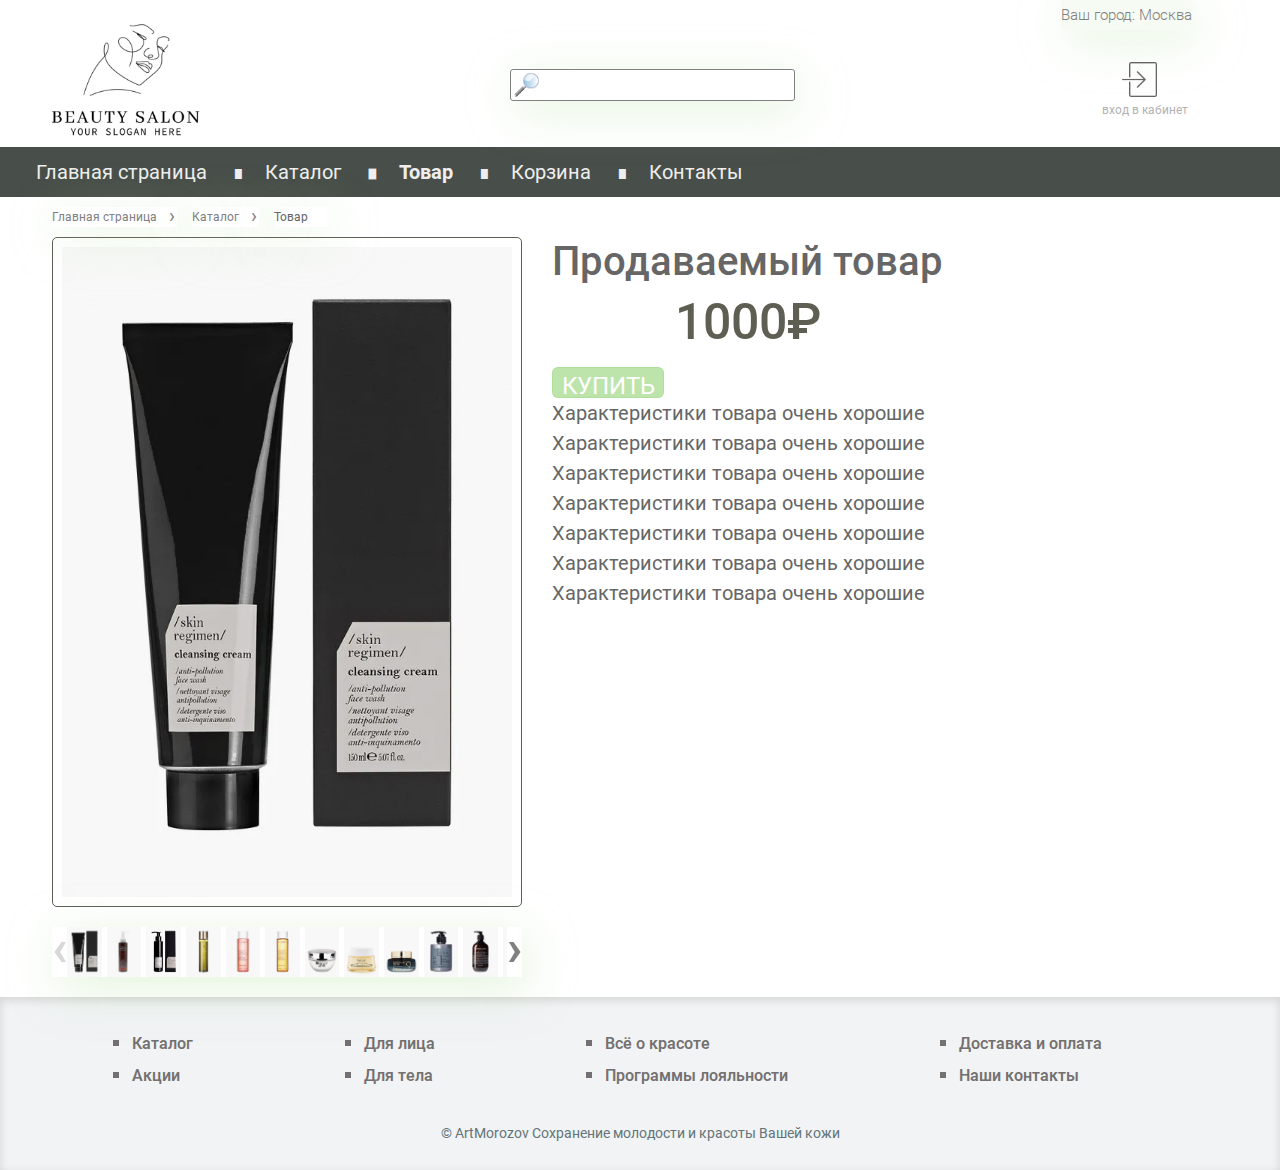
<file: 4. Internet_shop (css js)/product.html>
<!DOCTYPE html>
<html lang="ru">
    <head>
        <meta charset="utf-8">
        
        <meta name="viewport" content="width=device-width, initial-scale=1.0">
        
        <title>Карточка товара</title>
        
        <link rel="stylesheet" href="css/bootstrap.css">
        <link rel="stylesheet" href="css/style.css">
        
        <script defer src="js/jquery-3.6.1.min.js"></script>
        <script defer src="js/jquery-ui.min.js"></script>
        <script defer src="js/gallery.js"></script>
        <script defer src="js/lightbox.js"></script>
        <script defer src="js/main.js"></script>
    </head>
    
    <body>
        <header>
            <section class="container">
                <div id="city" title="Если ваш город определен неправильно, нажмите для выбора правильного города">Ваш город: <span></span></div>
            </section>
            <section class="container">
				<nav class='logoPoiskKabinet'>
					<img class='logo' src='images/logotip5.png'>
					<a><img class='lupa' src='images/lupa4.png'><input class='polePoiska' type='search' placeholder=''>
					</a>
					<a class='lichnyKabinet' href="forma.html"><img src='images/LichnyKabinet3.png'><span>вход в кабинет </span></a>
                </nav>	
			</section>
            <section class="container1">
                <nav class="topmenu">
                    <a href="index.html"><span>Главная страница</span></a>
					<a href="catalog.html"><span>Каталог</span></a>
					<a href="product.html"><span>Товар</span></a>
                    <a href="order.html"><span>Корзина</span></a>
                    <a href="contacts.html"><span>Контакты</span></a>

                </nav>
            </section>
        </header>
        
        <main>
            <section class="container">
                <ul class="breadcrumbs" itemscope itemtype="https://schema.org/BreadcrumbList">
                    <li itemprop="itemListElement" itemscope itemtype="https://schema.org/ListItem">
                        <a href="index.html">
                            <span itemprop="name">Главная страница</span>
                        </a>
                        <meta itemprop="position" content="1">
                        <link itemprop="url" href="index.html">
                    </li>
                    
                    <li itemprop="itemListElement" itemscope itemtype="https://schema.org/ListItem">
                        <a href="catalog.html">
                            <span itemprop="name">Каталог</span>
                        </a>
                        <meta itemprop="position" content="2">
                        <link itemprop="url" href="catalog.html">
                    </li>
                    
                    <li itemprop="itemListElement" itemscope itemtype="https://schema.org/ListItem">
                        <span itemprop="name">Товар</span>
                        <meta itemprop="position" content="3">
                        <link itemprop="url" href="product.html">
                    </li>
                </ul>
            </section>
            
            <section class="container">
                <div class="product" data-product-id="12345" itemscope itemtype="https://schema.org/Product">
                    <div class="images">
                        <div class="bigimage">
                            <img src="images/krem5.jpg" alt="средство для сохранения молодости кожи" itemprop="image">
                        </div>
                        
                        <div class="gallery">
                            <div>
                                <div class="rail">
                                    <img src="images/krem5.jpg" alt="средство для сохранения молодости кожи" itemprop="image">
                                    <img src="images/krem6.jpg" alt="средство для сохранения молодости кожи" itemprop="image">
                                    <img src="images/krem7.jpg" alt="средство для сохранения молодости кожи" itemprop="image">
                                    <img src="images/krem8.jpg" alt="средство для сохранения молодости кожи" itemprop="image">
                                    <img src="images/krem9.jpg" alt="средство для сохранения молодости кожи" itemprop="image">
                                    <img src="images/krem10.jpg" alt="средство для сохранения молодости кожи" itemprop="image">
                                    <img src="images/krem11.jpg" alt="средство для сохранения молодости кожи" itemprop="image">
                                    <img src="images/krem12.jpg" alt="средство для сохранения молодости кожи" itemprop="image">
                                    <img src="images/krem13.jpg" alt="средство для сохранения молодости кожи" itemprop="image">
                                    <img src="images/krem14.jpg" alt="средство для сохранения молодости кожи" itemprop="image">
                                    <img src="images/krem15.jpg" alt="средство для сохранения молодости кожи" itemprop="image">
                                    <img src="images/krem16.jpg" alt="средство для сохранения молодости кожи" itemprop="image">
                                    <img src="images/krem17.jpg" alt="средство для сохранения молодости кожи" itemprop="image">
                                    <img src="images/krem18.jpg" alt="средство для сохранения молодости кожи" itemprop="image">
                                    <img src="images/krem19.jpg" alt="средство для сохранения молодости кожи" itemprop="image">
                                    <img src="images/krem20.jpg" alt="средство для сохранения молодости кожи" itemprop="image">
                                    <img src="images/krem21.jpg" alt="средство для сохранения молодости кожи" itemprop="image">
                                    <img src="images/krem22.jpg" alt="средство для сохранения молодости кожи" itemprop="image">
                                    <img src="images/krem24.jpg" alt="средство для сохранения молодости кожи" itemprop="image">
                                    <img src="images/krem25.jpg" alt="средство для сохранения молодости кожи" itemprop="image">
                                    <img src="images/krem26.jpg" alt="средство для сохранения молодости кожи" itemprop="image">
                                    <img src="images/krem27.jpg" alt="средство для сохранения молодости кожи" itemprop="image">
                                    <img src="images/krem28.jpg" alt="средство для сохранения молодости кожи" itemprop="image">
                                    <img src="images/krem29.jpg" alt="средство для сохранения молодости кожи" itemprop="image">
                                    <img src="images/krem30.jpg" alt="средство для сохранения молодости кожи" itemprop="image">
                                    <img src="images/krem31.jpg" alt="средство для сохранения молодости кожи" itemprop="image">
                                    <img src="images/krem32.jpg" alt="средство для сохранения молодости кожи" itemprop="image">
                                    <img src="images/krem36.jpg" alt="средство для сохранения молодости кожи" itemprop="image">
                                    <img src="images/krem37.jpg" alt="средство для сохранения молодости кожи" itemprop="image">
                                    <img src="images/krem38.jpg" alt="средство для сохранения молодости кожи" itemprop="image">
                                </div>
                            </div>
                            <button type="button" class="gal_left disabled"><span>&#8249;</span></button>
                            <button type="button" class="gal_right"><span>&#8250;</span></button>
                        </div>
                    </div>
                    
                    <div class="offer">
                        <h1 itemprop="name">Продаваемый товар</h1>
                        <p class="price" itemprop="offers" itemscope itemtype="https://schema.org/Offer">
                            <span itemprop="price">1000</span>
                            <meta itemprop="priceCurrency" content="RUB">
                        </p>
                        <button type="button" class="btn btn-danger btn-buy">КУПИТЬ</button>
                        <p itemprop="description">Характеристики товара очень хорошие</p>
                        <p>Характеристики товара очень хорошие</p>
                        <p>Характеристики товара очень хорошие</p>
                        <p>Характеристики товара очень хорошие</p>
                        <p>Характеристики товара очень хорошие</p>
                        <p>Характеристики товара очень хорошие</p>
                        <p>Характеристики товара очень хорошие</p>
                    </div>
                </div>
            </section>
        </main>
        
        <footer>
            <div class="container">
				<ul class='stolbFooter1'>
					<li><a href='catalog.html'><p class='pointFooter'>Каталог</p></a></li>
					<li><a href='#'><p class='pointFooter'>Акции</p></a></li>
				</ul>	
				<ul class='stolbFooter2'>	
					<li><a href='#'><p class='pointFooter'>Для лица</p></a></li>
					<li><a href='#'><p class='pointFooter'>Для тела</p></a></li>
				</ul>	
				<ul class='stolbFooter3'>	
					<li><a href='#'><p class='pointFooter'>Всё о красоте</p></a></li>
					<li><a href='#'><p class='pointFooter'>Программы лояльности</p></a></li>
				</ul>				
				<ul class='stolbFooter4'>
					<li><a href='order.html'><p class='pointFooter'>Доставка и оплата</p></a></li>
					<li><a href='contacts.html'><p class='pointFooter'>Наши контакты</p></a></li>
				</ul>	
				
			</div>
				<p class='copyright'>&copy ArtMorozov Сохранение молодости и красоты Вашей кожи </p><br>
			</div>
			</div>
        </footer>
    </body>
</html>
</file>
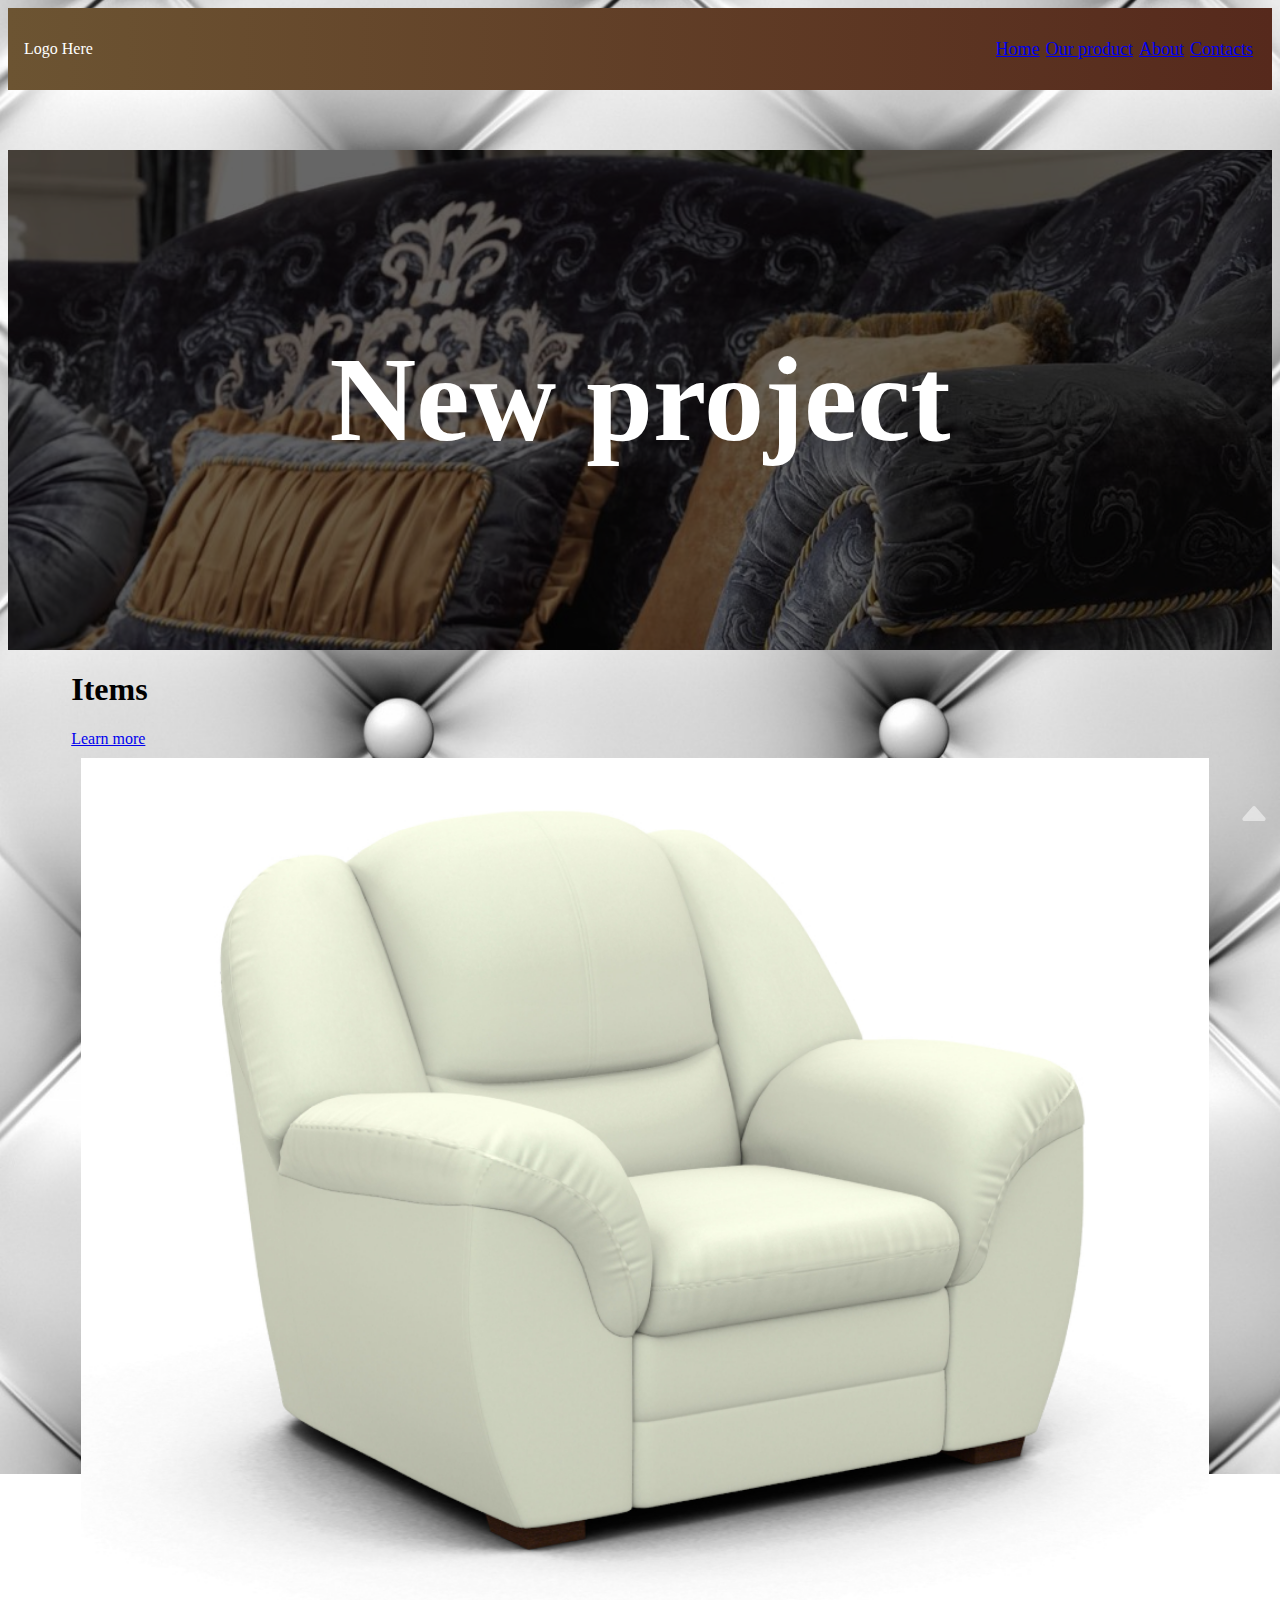
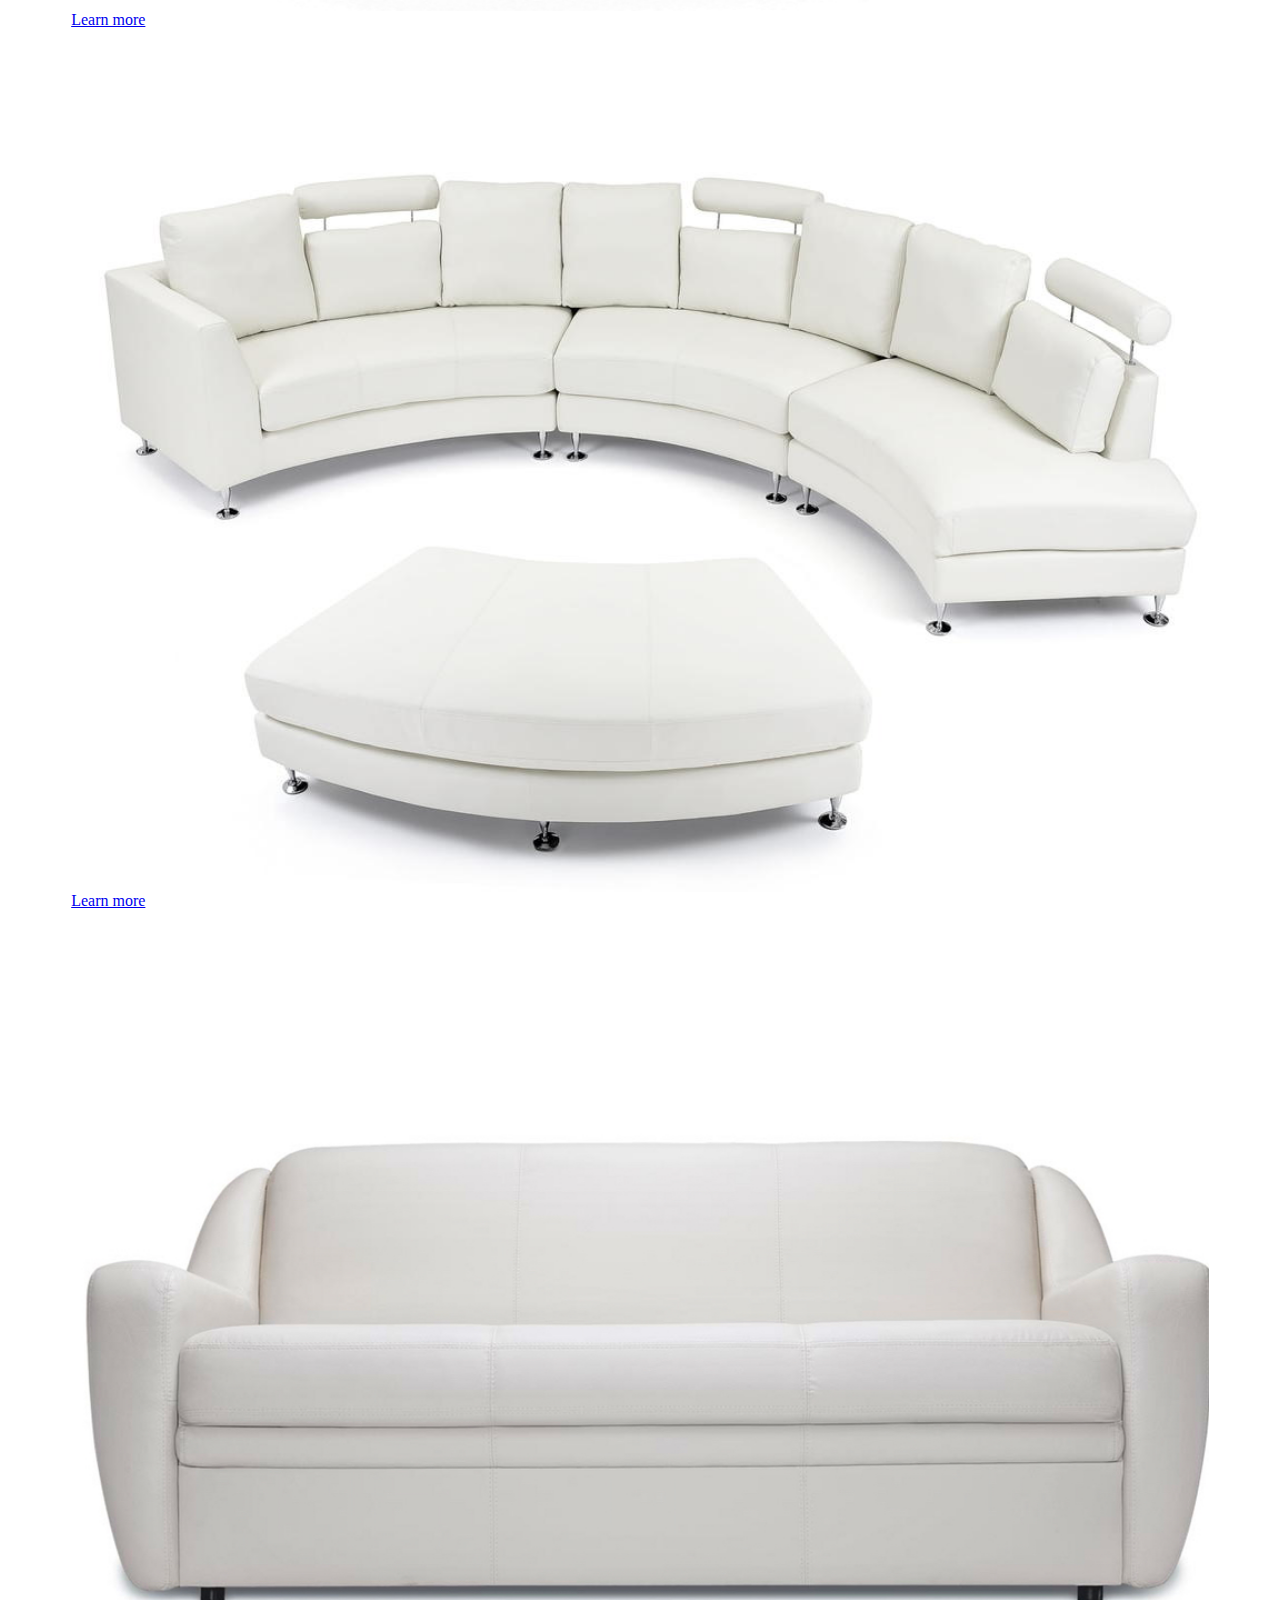
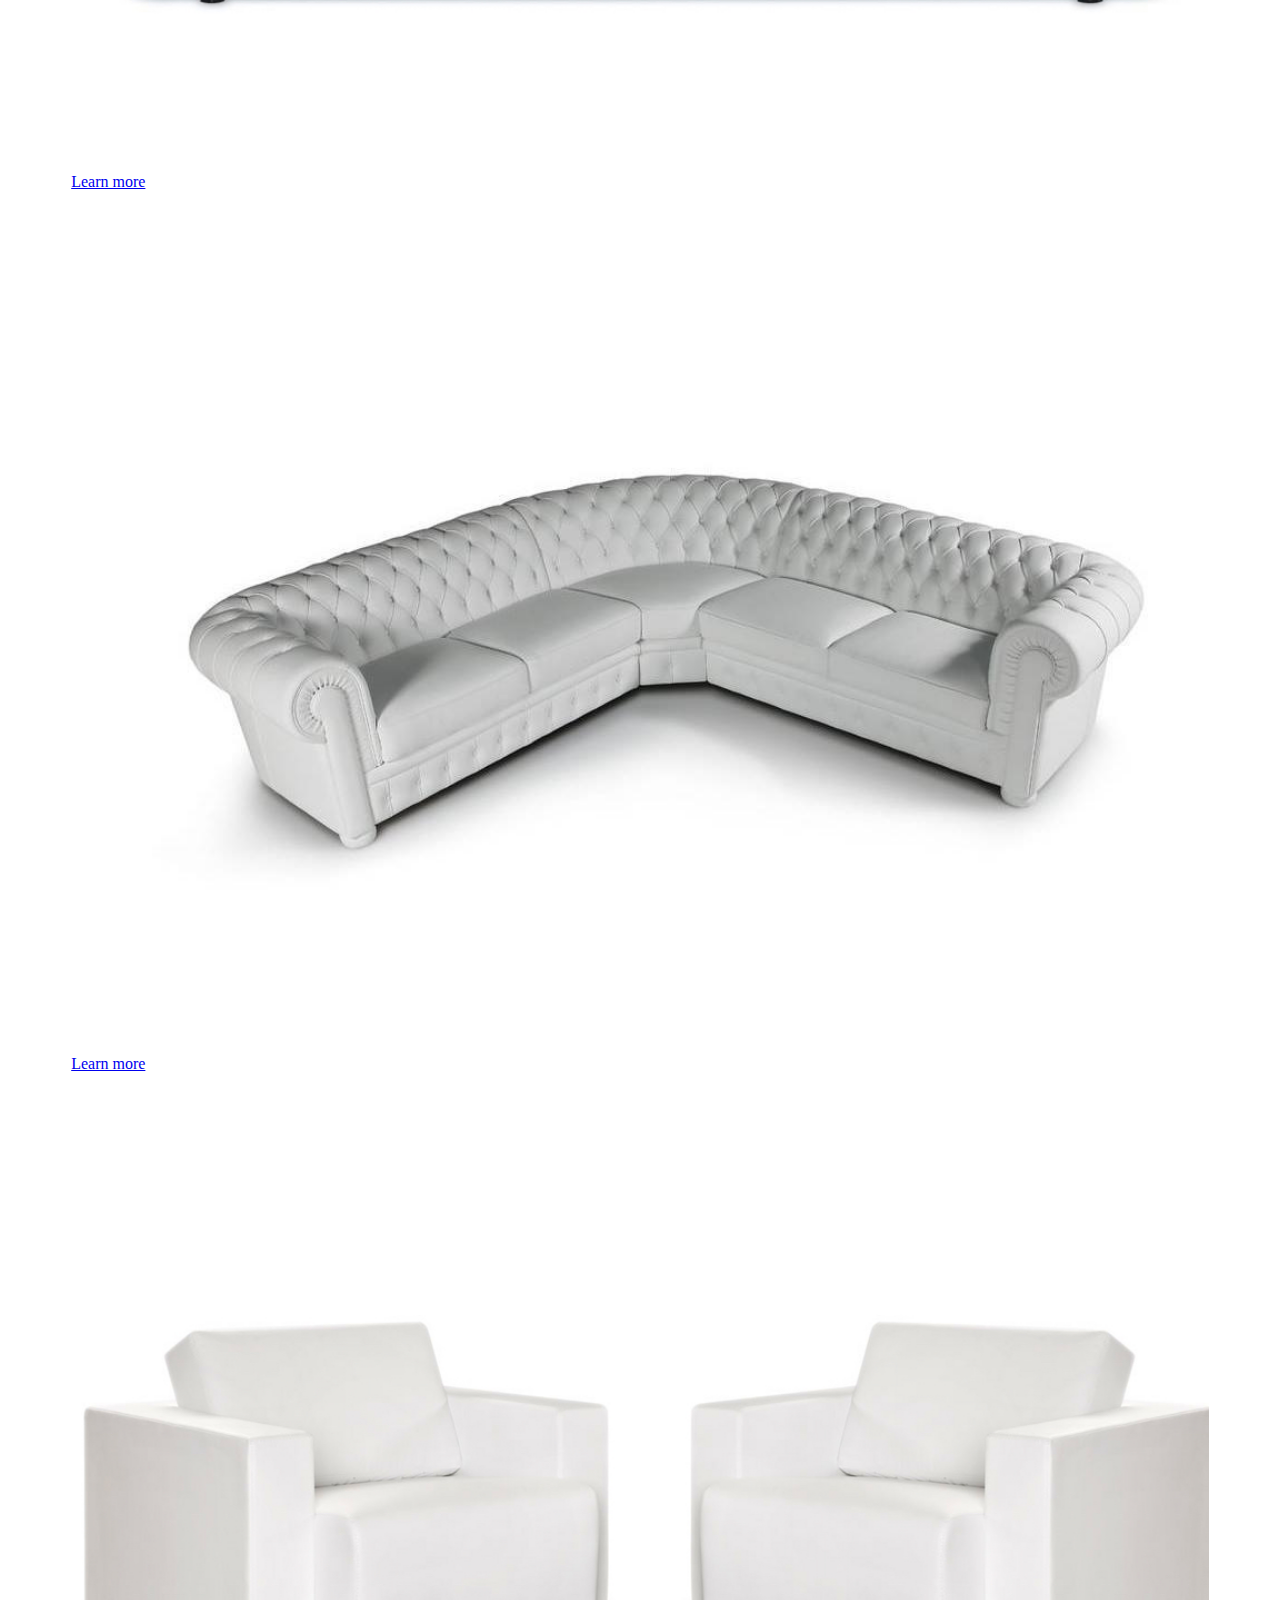
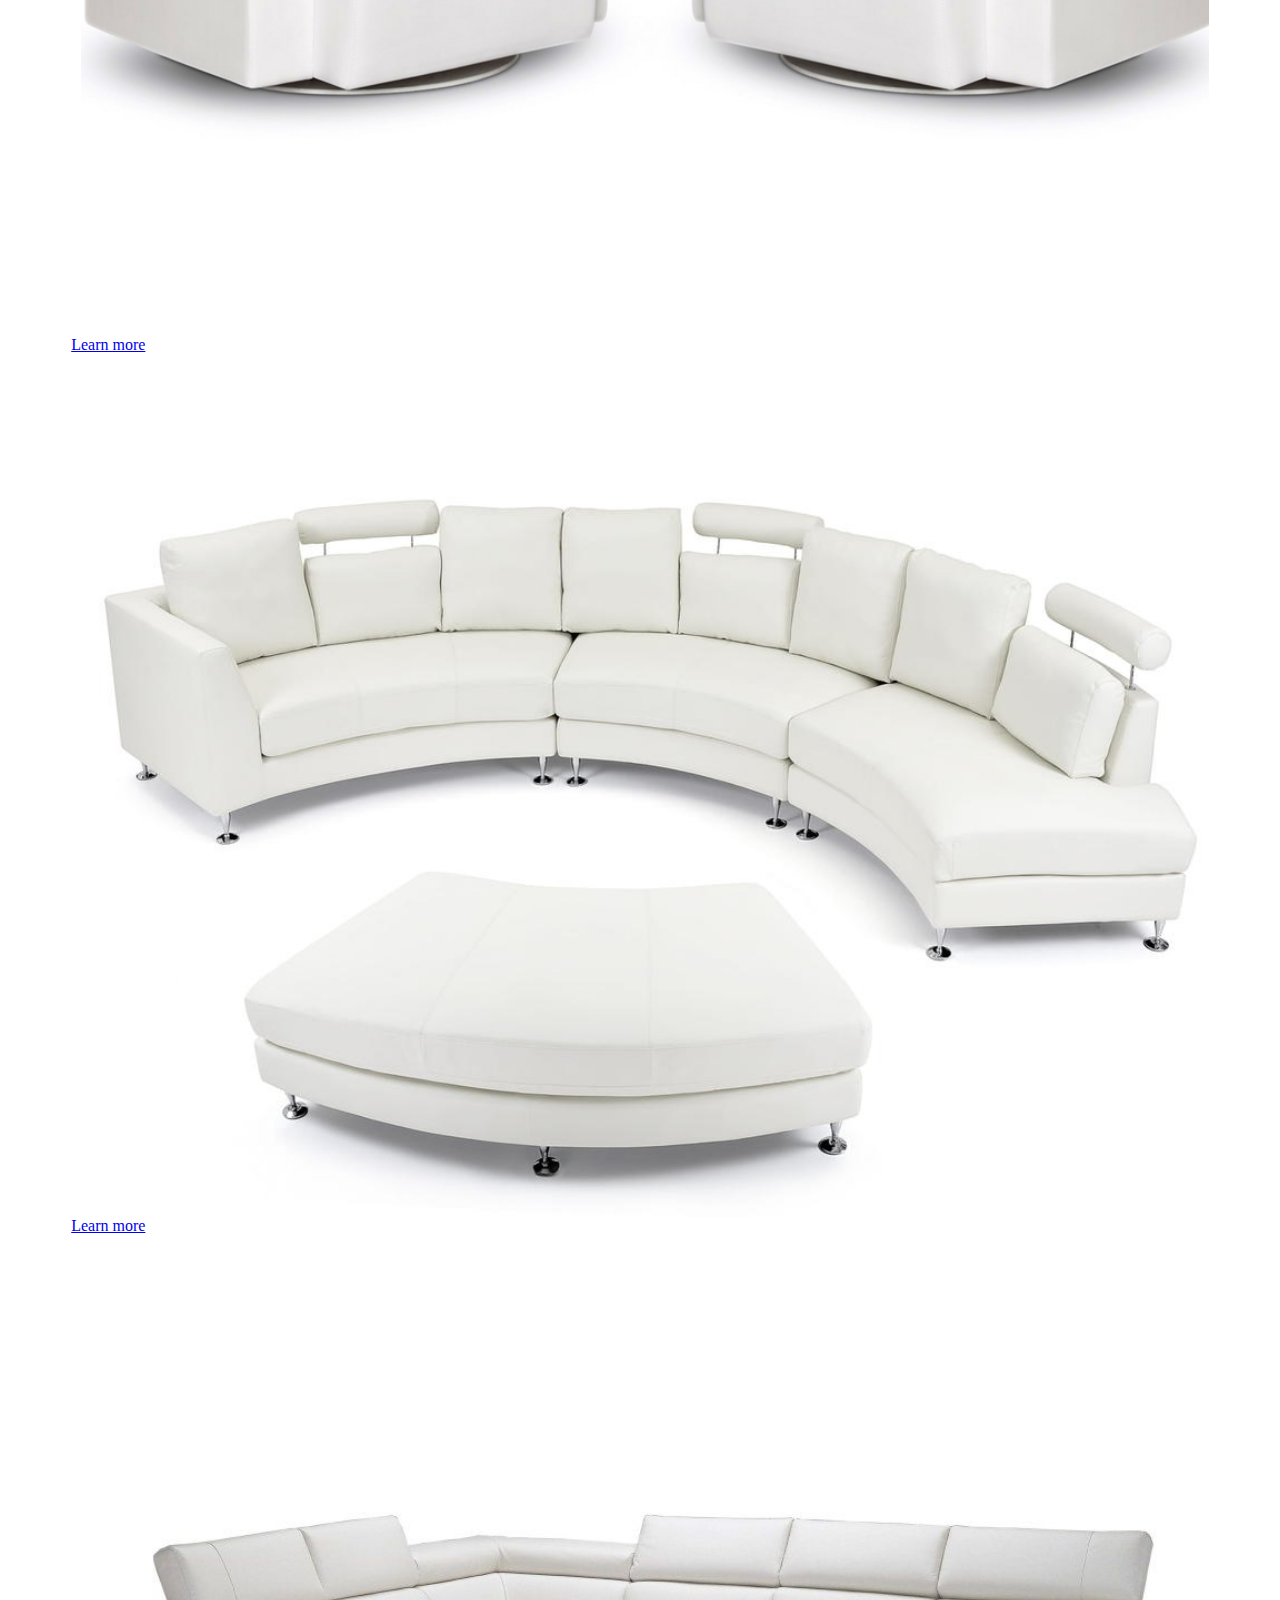
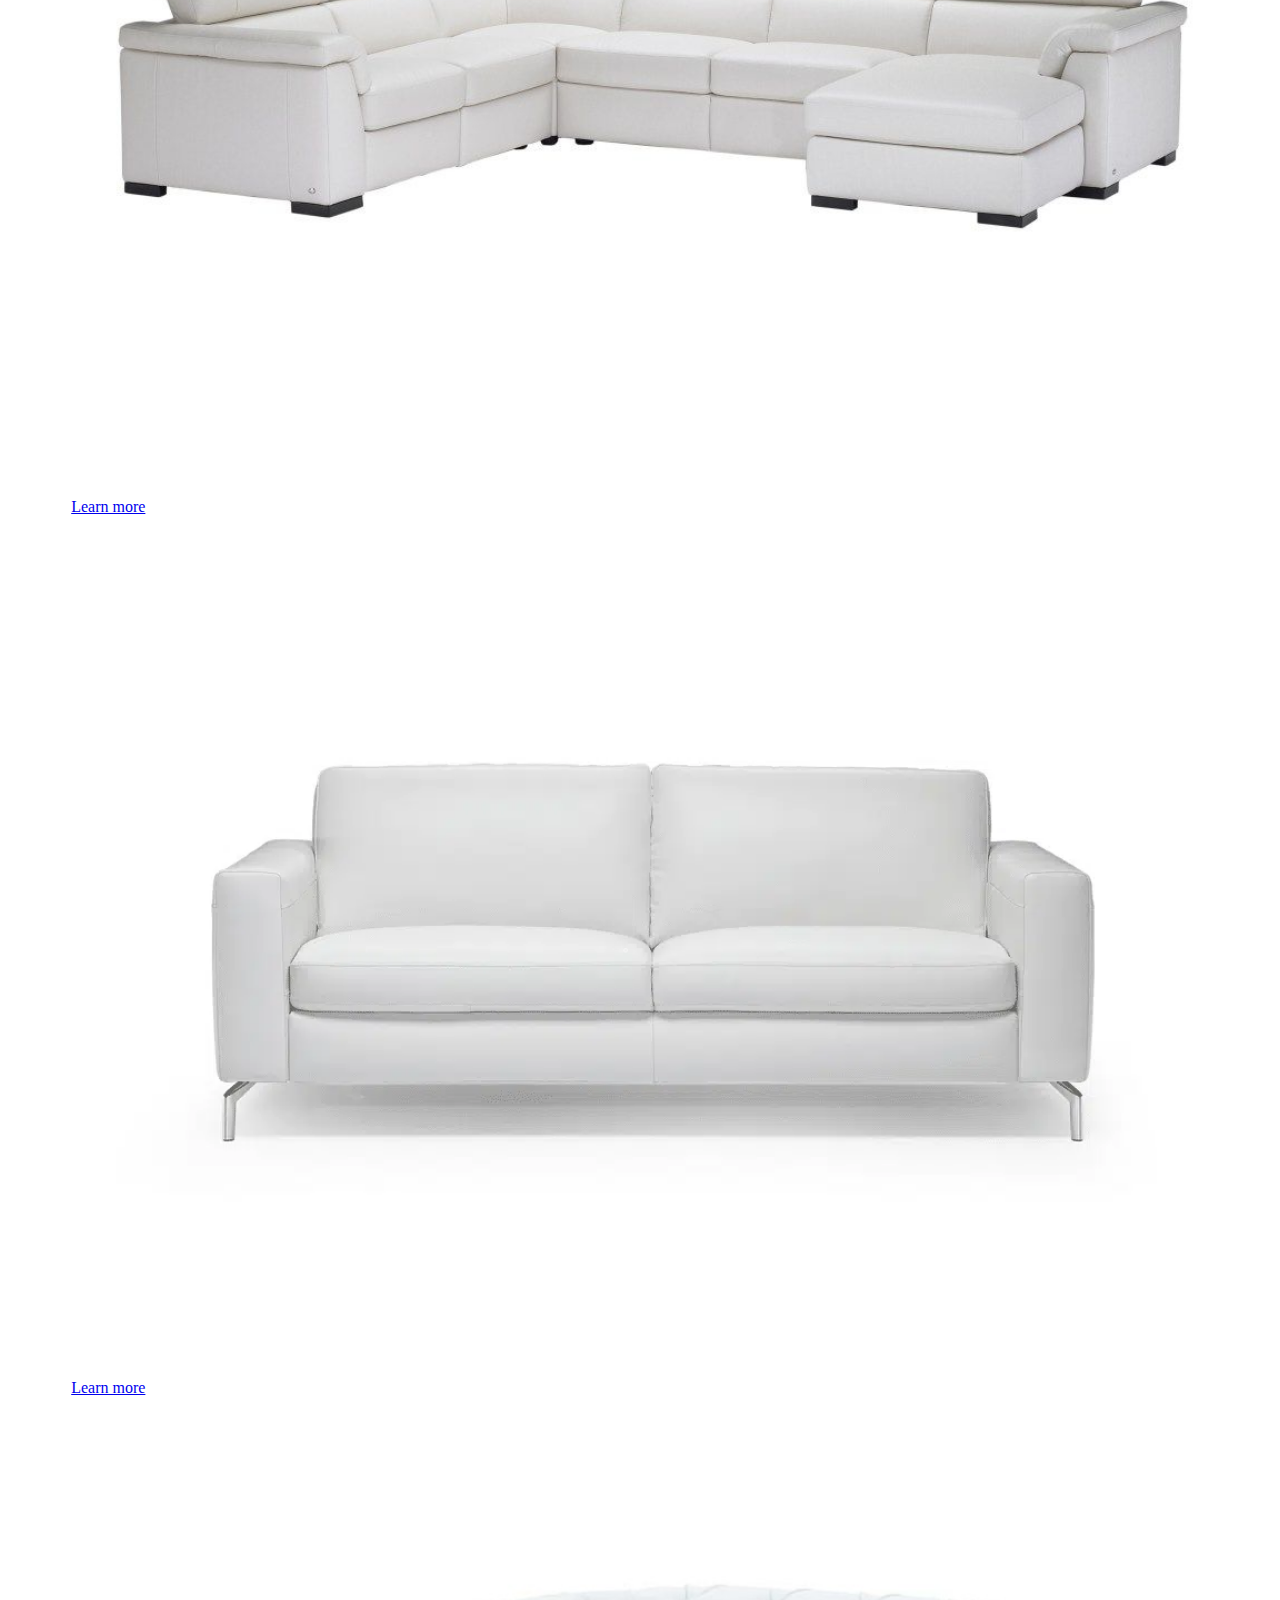
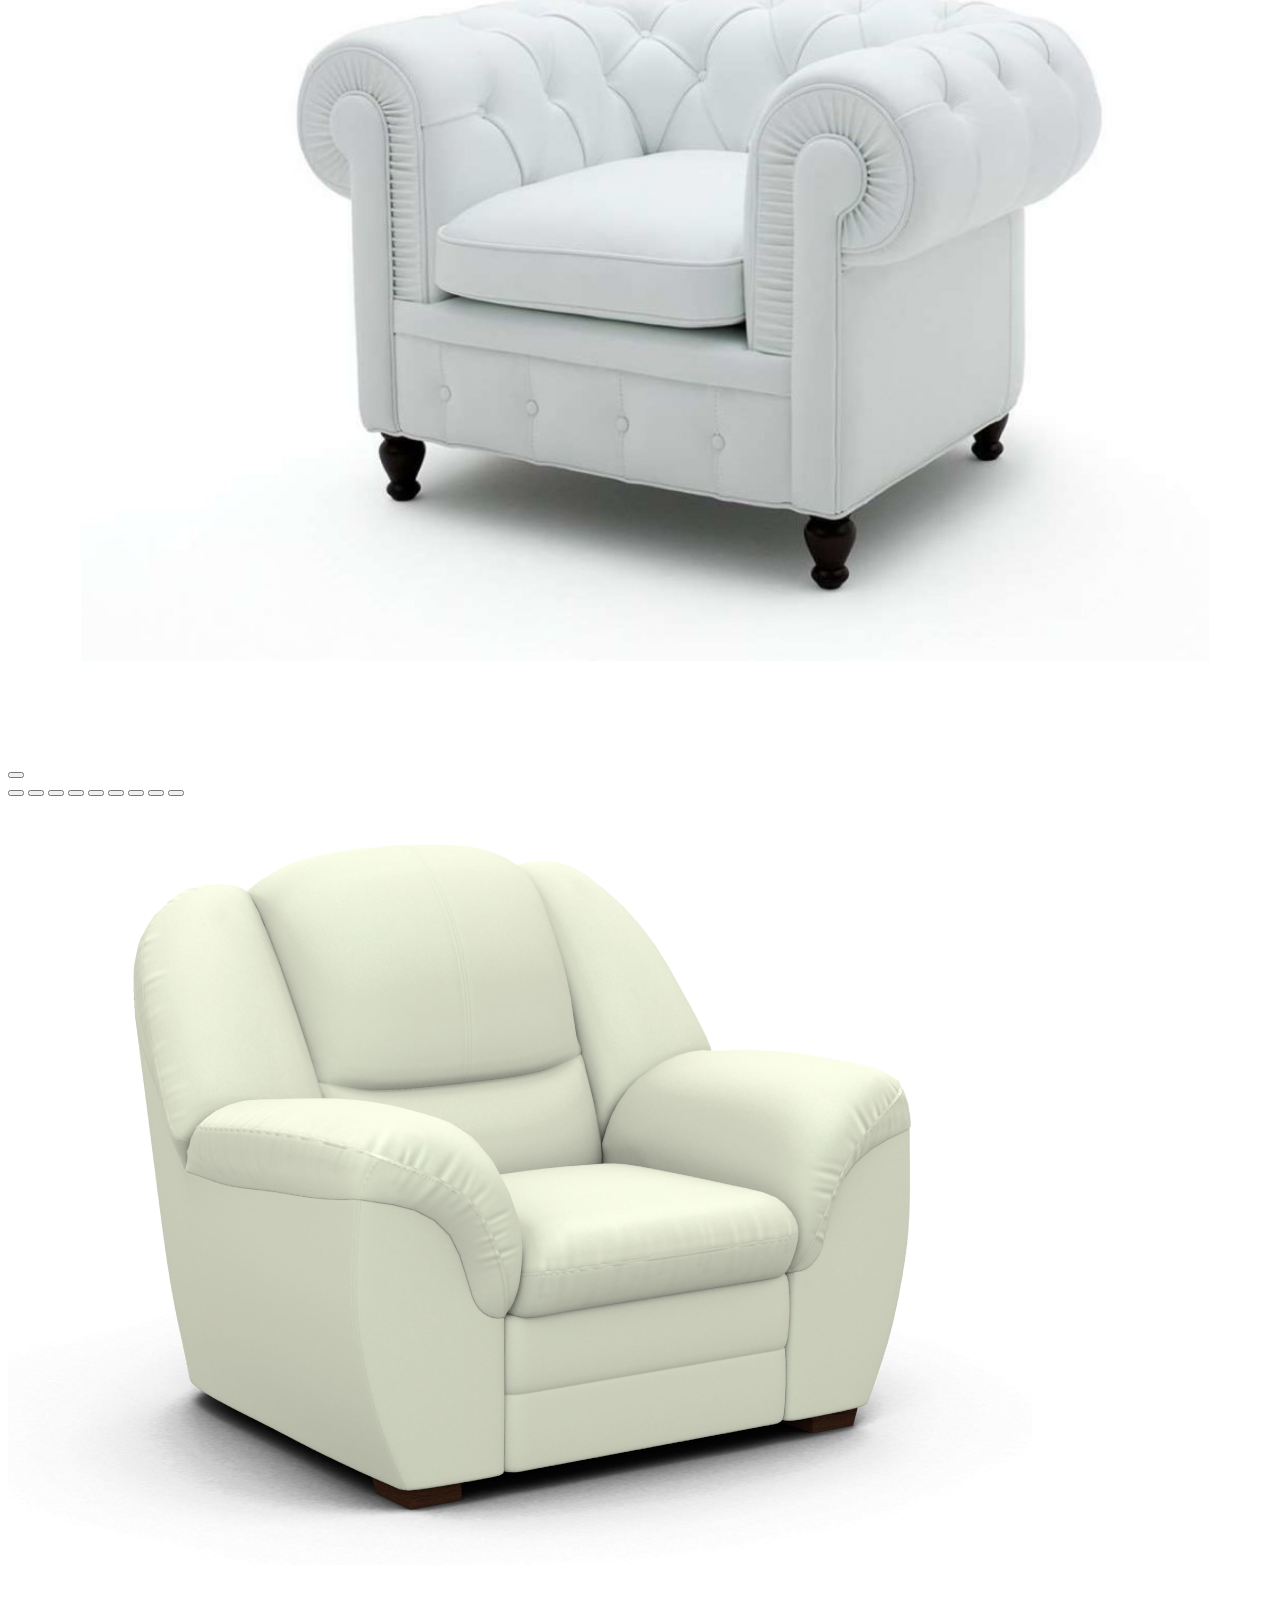
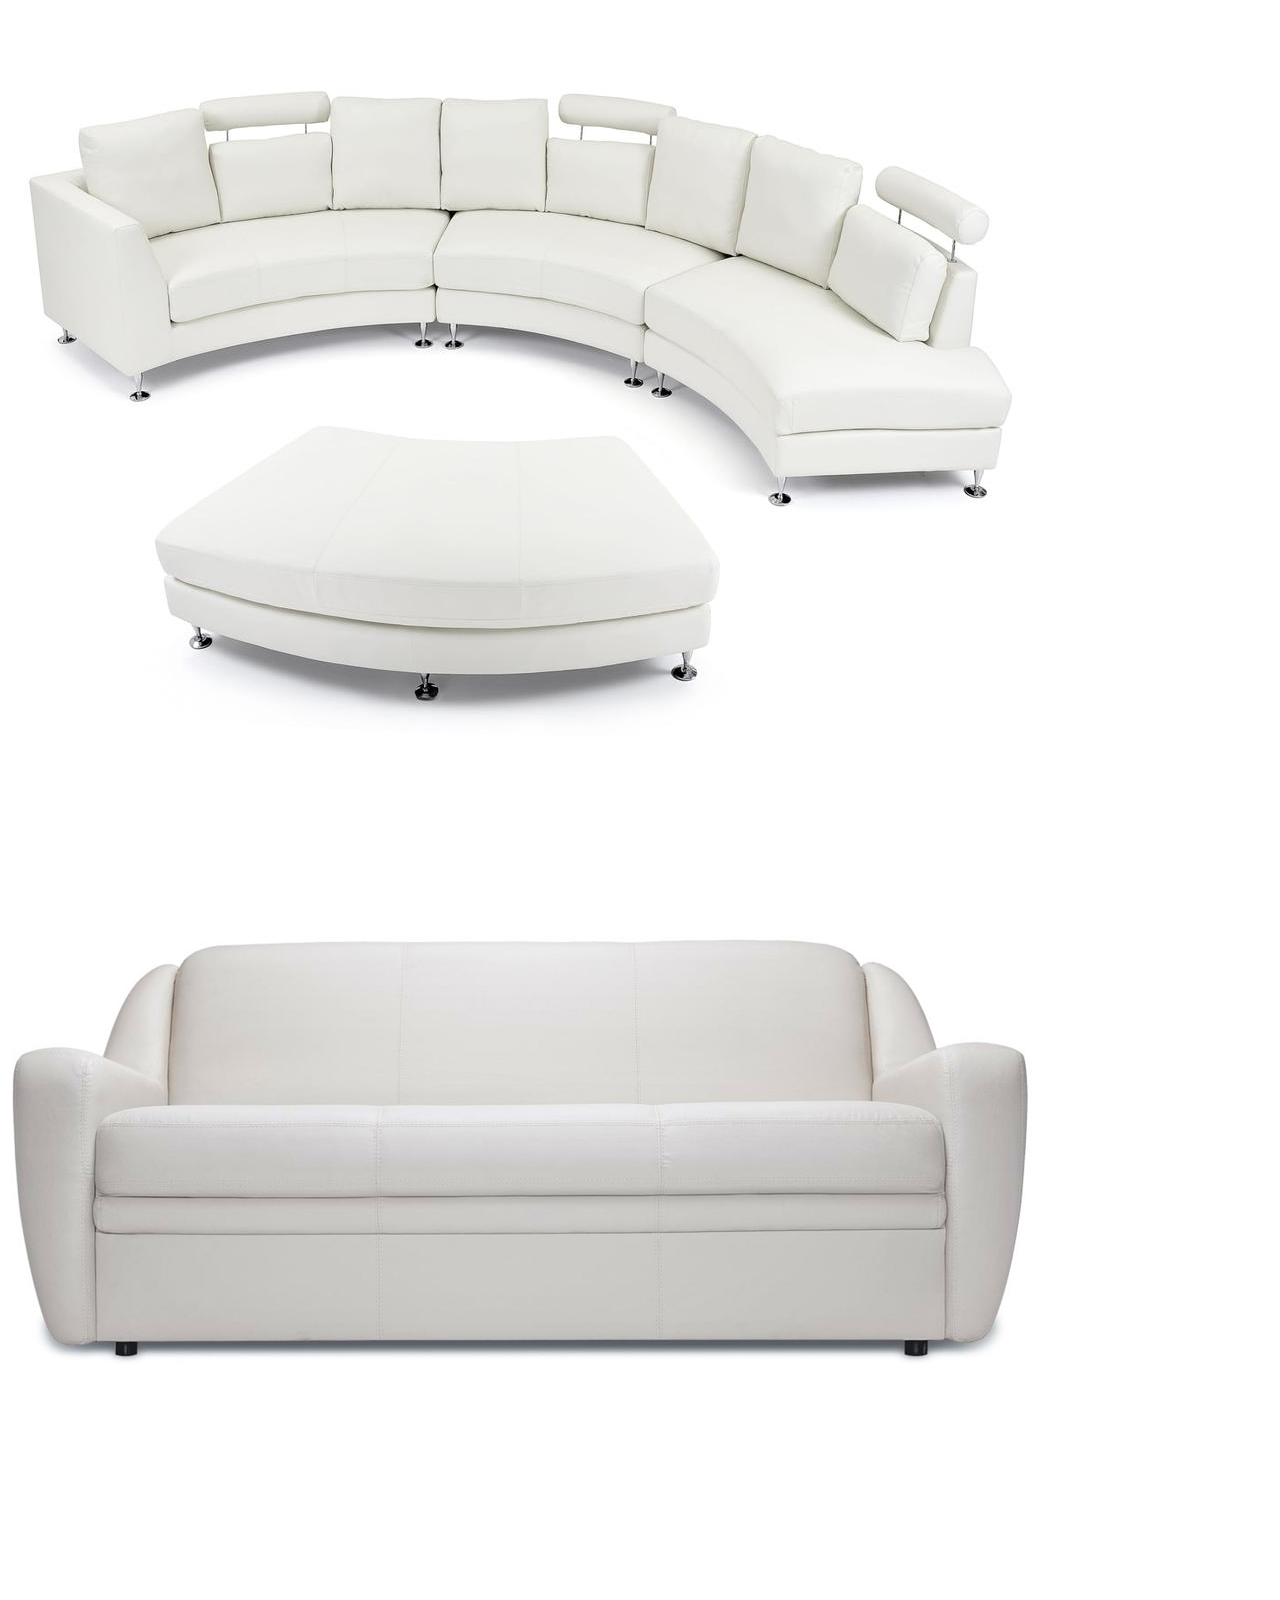
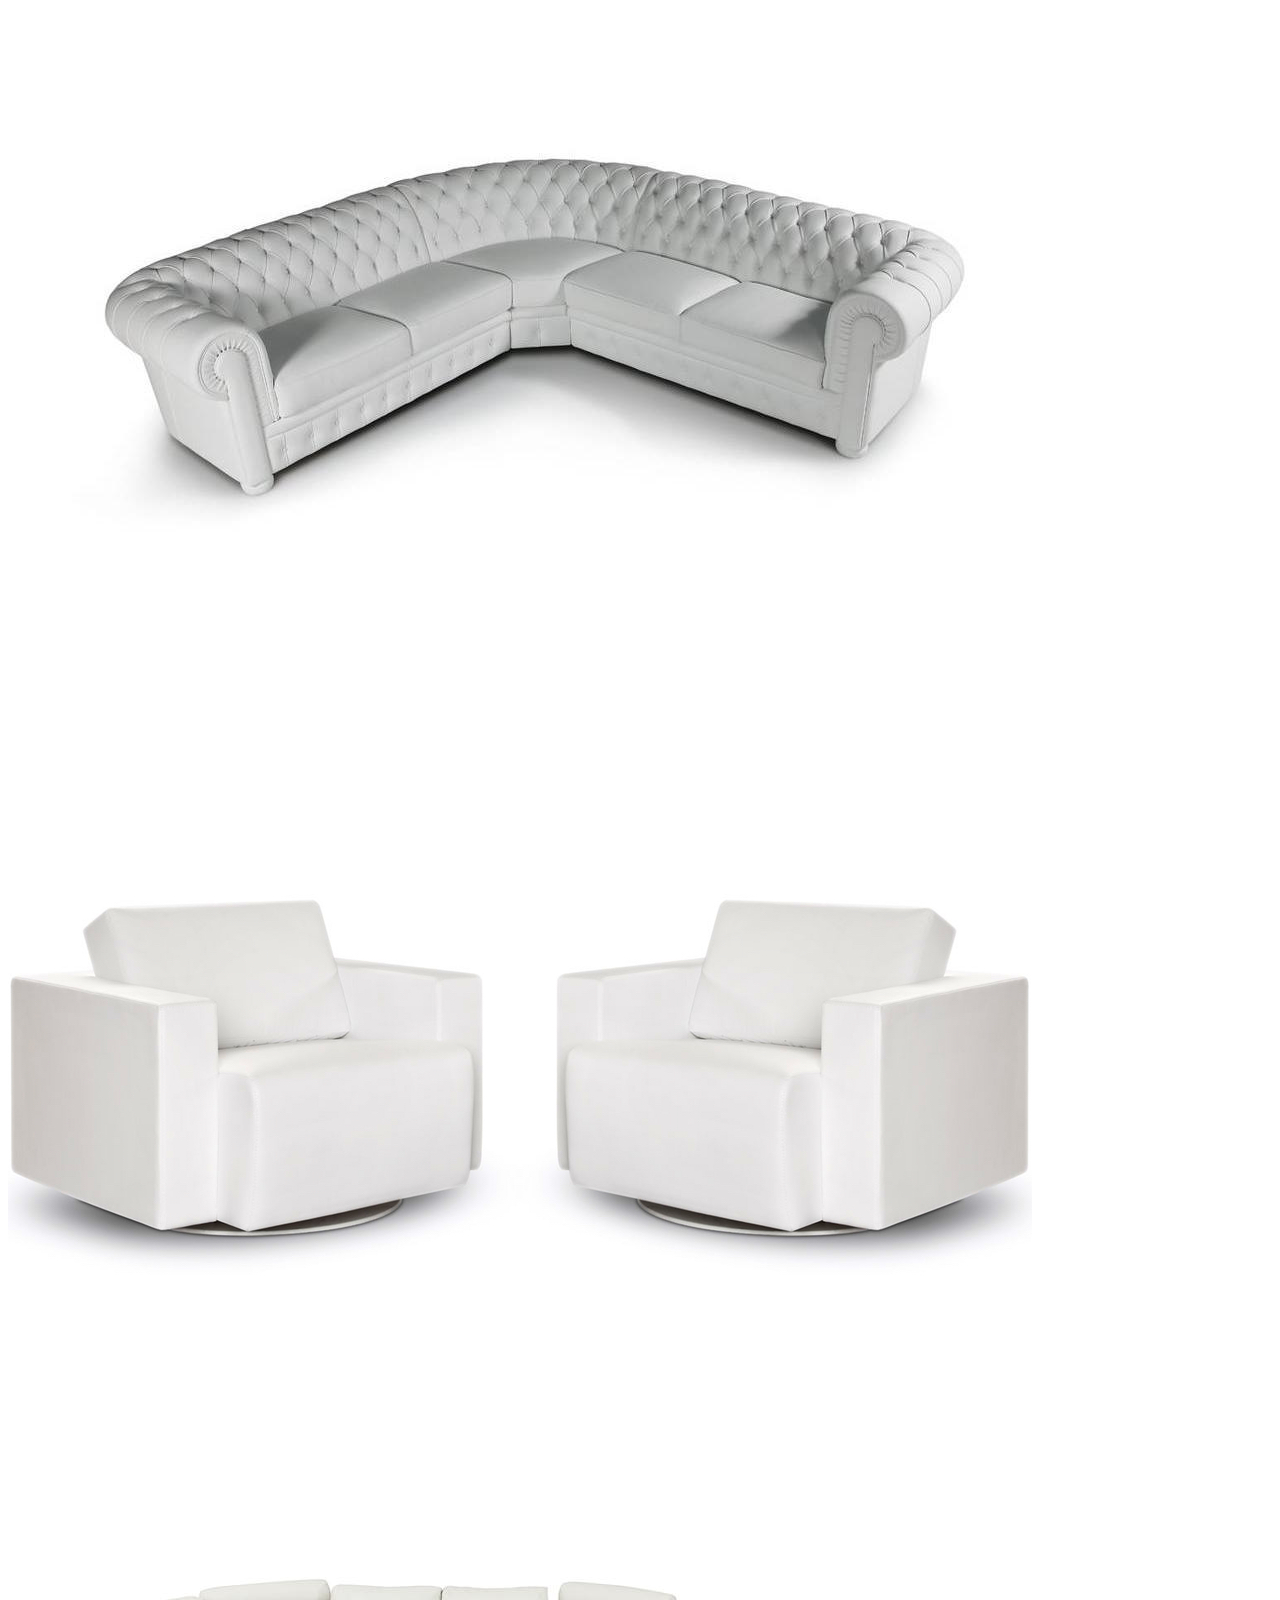
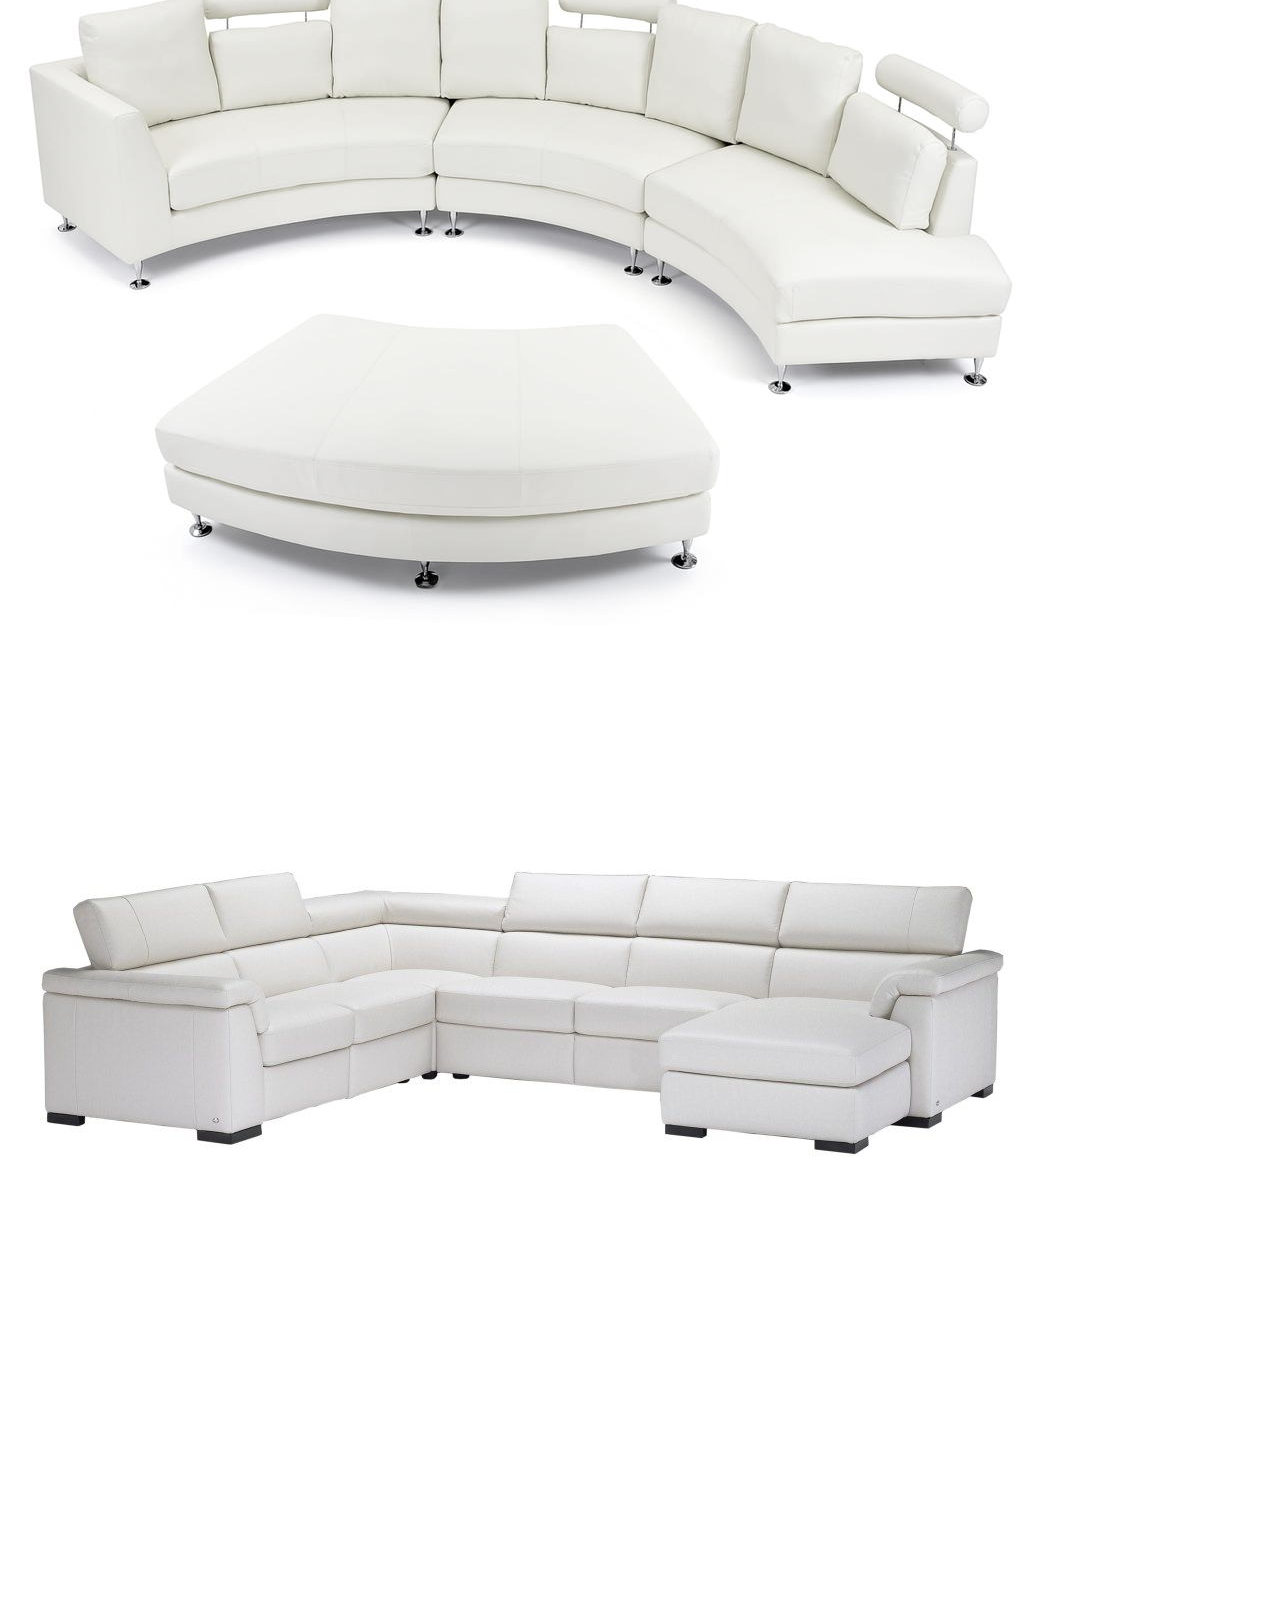
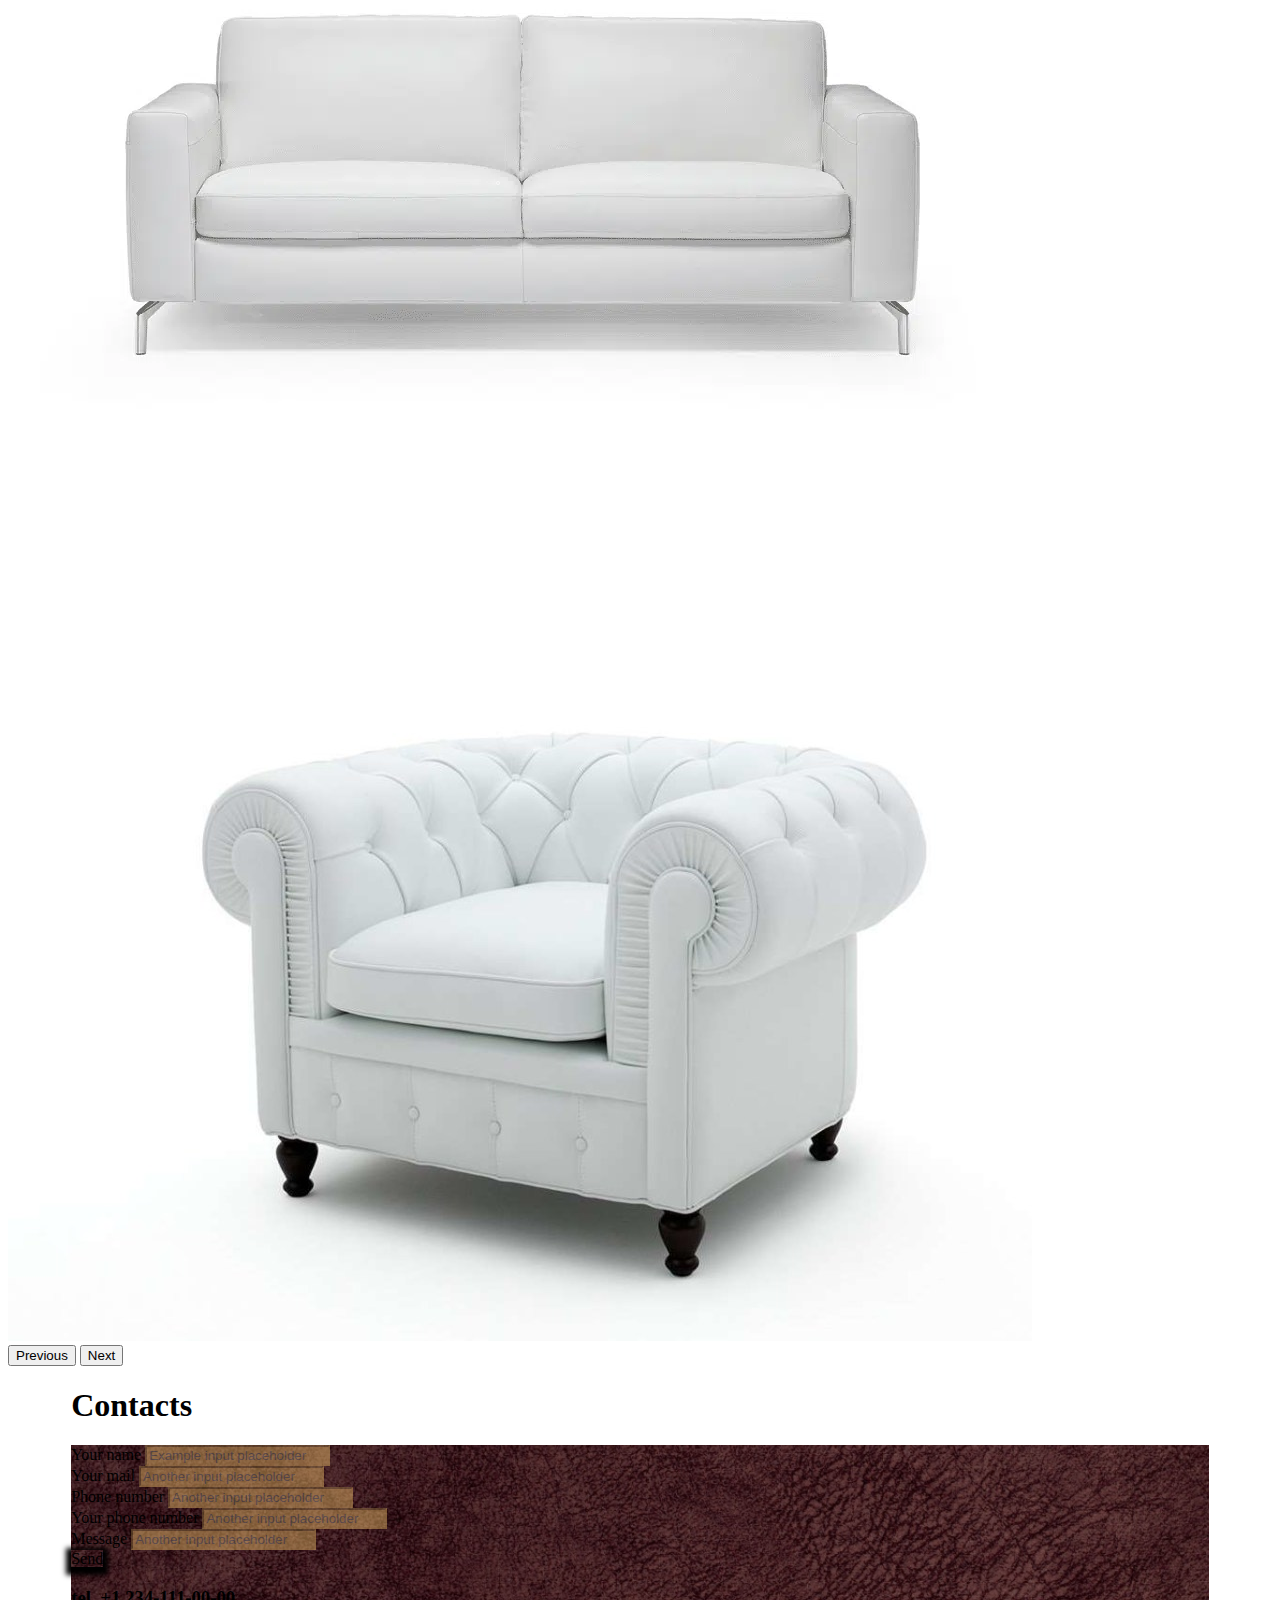
<file: 5. Landing3.2 (furniture bootstrap5 )/items1.html>
<!DOCTYPE html>
<html lang="en">

<head>
	<meta charset="UTF-8">
	<meta http-equiv="X-UA-Compatible" content="IE=edge">
	<meta name="viewport" content="width=device-width, initial-scale=1.0">
	<link href="https://cdn.jsdelivr.net/npm/bootstrap@5.3.0-alpha1/dist/css/bootstrap.min.css" rel="stylesheet"
		integrity="sha384-GLhlTQ8iRABdZLl6O3oVMWSktQOp6b7In1Zl3/Jr59b6EGGoI1aFkw7cmDA6j6gD" crossorigin="anonymous">
	<link rel="stylesheet" href="https://cdn.jsdelivr.net/npm/bootstrap-icons@1.10.3/font/bootstrap-icons.css">
	<script src="https://cdn.jsdelivr.net/npm/bootstrap@5.1.3/dist/js/bootstrap.bundle.min.js"
		integrity="sha384-ka7Sk0Gln4gmtz2MlQnikT1wXgYsOg+OMhuP+IlRH9sENBO0LRn5q+8nbTov4+1p"
		crossorigin="anonymous"></script>

	<link rel="stylesheet" href="style.css">
	<title>Document</title>
</head>

<body>
	<!-- heder -->
	<!-- <div class="conteiner">
        <header
            class="d-flex flex-wrap align-items-center justify-content-center justify-content-md-between py-3 mb-4 border-bottom fixed-top bg-light">
            <a href="/" class="d-flex align-items-center col-md-3 mb-2 mb-md-0 text-dark text-decoration-none">
                <svg class="bi me-2" width="40" height="32" role="img" aria-label="Bootstrap">
                    <use xlink:href="#bootstrap"></use>
                </svg>
            </a>

            <ul class="nav col-12 col-md-auto mb-2 justify-content-center mb-md-0">
                <li><a href="#" class="nav-link px-2 link-secondary">Home</a></li>
                <li><a href="#" class="nav-link px-2 link-dark">Features</a></li>
                <li><a href="#" class="nav-link px-2 link-dark">Pricing</a></li>
                <li><a href="#" class="nav-link px-2 link-dark">FAQs</a></li>
                <li><a href="#" class="nav-link px-2 link-dark">About</a></li>
            </ul>

            <div class="col-md-3 text-end">
                <button type="button" class="btn btn-outline-primary me-2">Login</button>
                <button type="button" class="btn btn-primary">Sign-up</button>
            </div>
    </div>
    </header> -->
	<!-- menu gamburger -->


	<section class="top-nav fixed-top">
		<div class="logo fs-1 fw-bold">
			Logo Here
		</div>
		<input id="menu-toggle" type="checkbox" />
		<label class='menu-button-container' for="menu-toggle">
			<div class='menu-button'></div>
		</label>
		<ul class="menu">
			<li><a href="index.html" class="nav-link px-2 link-light ">Home</a></li>
			<li><a href="index.html" class="nav-link px-2 link-light ">Our product</a></li>
			<li><a href="#" class="nav-link px-2 link-light ">About</a></li>
			<li><a href="#contacts" class="nav-link px-2 link-light ">Contacts</a></li>
		</ul>
	</section>


	<!-- jablotron -->
	<!-- <div class="conteiner art-jablotron mb-3">
        <div class="row align-items-md-stretch">
            <div class="col-md-6">
                <div class="h-100 p-5 text-white bg-dark rounded-3">
                    <h2>Change the background</h2>
                    <p>Swap the background-color utility and add a `.text-*` color utility to mix up the jumbotron look.
                        Then, mix and match with additional component themes and more.</p>
                    <button class="btn btn-outline-light" type="button">Example button</button>
                </div>
            </div>
            <div class="col-md-6 art-windRight">
                <div class="h-100 p-5 bg-light border rounded-3">
                    <h2>Add borders</h2>
                    <p>Or, keep it light and add a border for some added definition to the boundaries of your content.
                        Be sure to look under the hood at the source HTML here as we've adjusted the alignment and
                        sizing of both column's content for equal-height.</p>
                    <button class="btn btn-outline-secondary" type="button">Example button</button>
                </div>
            </div>
        </div>
    </div> -->

	<!-- parallax -->
	<div class="parallax">
		<h1 class="fw-bold">
			New project
		</h1>
		<div class="mask"></div>
	</div>

	<!-- photo items -->

	<div class="conteiner art-conteinerItems">
		<div class="row">
			<h1 class="text-center text-dark-emphasis fw-bold mt-5 fw-semibold" id='#'>Items</h1>
			<div class="col-lg-4 col-sm-6 art-wrap g-0 position-relative">
				<div class="descr" data-bs-target='#exampleModal' data-bs-toggle='modal'>
					<h3 class="p-3" data-bs-target='#exampleModal' data-bs-toggle='modal'>Item №1</h3>
					<p>Lorem ipsum dolor sit amet consectetur adipisicing elit. Tempora, accusamus.</p>

				</div>
				<a href="#contacts"
					class="btn btn-outline-success translate-middle-x position-absolute art-btnItem">Learn more</a>

				<img alt="Alt" src="img/1.1.jpg">

			</div>
			<div class="col-lg-4 col-sm-6 art-wrap g-0 position-relative">
				<div class="descr" data-bs-target='#exampleModal' data-bs-toggle='modal'>
					<h3 class="p-3" data-bs-target='#exampleModal' data-bs-toggle='modal'>Item №1</h3>
					<p>Lorem ipsum dolor sit amet consectetur adipisicing elit. Tempora, accusamus.</p>

				</div>
				<a href="#contacts"
					class="btn btn-outline-success translate-middle-x position-absolute art-btnItem">Learn more</a>
				<img alt="Alt" src="img/1.2.jpg">
			</div>
			<div class="col-lg-4 col-sm-6 art-wrap g-0 position-relative">
				<div class="descr" data-bs-target='#exampleModal' data-bs-toggle='modal'>
					<h3 class="p-3" data-bs-target='#exampleModal' data-bs-toggle='modal'>Item №1</h3>
					<p>Lorem ipsum dolor sit amet consectetur adipisicing elit. Tempora, accusamus.</p>

				</div>
				<a href="#contacts"
					class="btn btn-outline-success translate-middle-x position-absolute art-btnItem">Learn more</a>
				<img alt="Alt" src="img/1.3.jpg">
			</div>
			<div class="col-lg-4 col-sm-6 art-wrap g-0 position-relative">
				<div class="descr" data-bs-target='#exampleModal' data-bs-toggle='modal'>
					<h3 class="p-3" data-bs-target='#exampleModal' data-bs-toggle='modal'>Item №1</h3>
					<p>Lorem ipsum dolor sit amet consectetur adipisicing elit. Tempora, accusamus.</p>

				</div>
				<a href="#contacts"
					class="btn btn-outline-success translate-middle-x position-absolute art-btnItem">Learn more</a>
				<img alt="Alt" src="img/1.4.jpg">
			</div>
			<div class="col-lg-4 col-sm-6 art-wrap g-0 position-relative">
				<div class="descr" data-bs-target='#exampleModal' data-bs-toggle='modal'>
					<h3 class="p-3" data-bs-target='#exampleModal' data-bs-toggle='modal'>Item №1</h3>
					<p>Lorem ipsum dolor sit amet consectetur adipisicing elit. Tempora, accusamus.</p>

				</div>
				<a href="#contacts"
					class="btn btn-outline-success translate-middle-x position-absolute art-btnItem">Learn more</a>
				<img alt="Alt" src="img/1.5.jpg">
			</div>
			<div class="col-lg-4 col-sm-6 art-wrap g-0 position-relative">
				<div class="descr" data-bs-target='#exampleModal' data-bs-toggle='modal'>
					<h3 class="p-3" data-bs-target='#exampleModal' data-bs-toggle='modal'>Item №1</h3>
					<p>Lorem ipsum dolor sit amet consectetur adipisicing elit. Tempora, accusamus.</p>

				</div>
				<a href="#contacts"
					class="btn btn-outline-success translate-middle-x position-absolute art-btnItem">Learn more</a>
				<img alt="Alt" src="img/1.6.jpg">
			</div>
			<div class="col-lg-4 col-sm-6 art-wrap g-0 position-relative">
				<div class="descr" data-bs-target='#exampleModal' data-bs-toggle='modal'>
					<h3 class="p-3" data-bs-target='#exampleModal' data-bs-toggle='modal'>Item №1</h3>
					<p>Lorem ipsum dolor sit amet consectetur adipisicing elit. Tempora, accusamus.</p>

				</div>
				<a href="#contacts"
					class="btn btn-outline-success translate-middle-x position-absolute art-btnItem">Learn more</a>
				<img alt="Alt" src="img/1.7.jpg">
			</div>
			<div class="col-lg-4 col-sm-6 art-wrap g-0 position-relative">
				<div class="descr" data-bs-target='#exampleModal' data-bs-toggle='modal'>
					<h3 class="p-3" data-bs-target='#exampleModal' data-bs-toggle='modal'>Item №1</h3>
					<p>Lorem ipsum dolor sit amet consectetur adipisicing elit. Tempora, accusamus.</p>

				</div>
				<a href="#contacts"
					class="btn btn-outline-success translate-middle-x position-absolute art-btnItem">Learn more</a>
				<img alt="Alt" src="img/1.8.jpg">
			</div>
			<div class="col-lg-4 col-sm-6 art-wrap g-0 position-relative">
				<div class="descr" data-bs-target='#exampleModal' data-bs-toggle='modal'>
					<h3 class="p-3" data-bs-target='#exampleModal' data-bs-toggle='modal'>Item №1</h3>
					<p>Lorem ipsum dolor sit amet consectetur adipisicing elit. Tempora, accusamus.</p>

				</div>
				<a href="#contacts"
					class="btn btn-outline-success translate-middle-x position-absolute art-btnItem">Learn more</a>
				<img alt="Alt" src="img/1.9.jpg">
			</div>
		</div>
	</div>

	<!-- items and modal -->

	<!-- <div class="container my-5">
		<div class="row row-cols-1 row-cols-md-3 g-4">
			<div class="col">
				<div class="card h-90 position-relative">
					<h4 class="card-title text-center mt-3" data-bs-target='#exampleModal' data-bs-toggle='modal'>item
						№1</h4>
					<img src="img/1.1.jpg" class="card-img-top" alt="...">
					<div class="card-body text-center">
						<p class="position-absolute art-pItem" data-bs-target='#exampleModal' data-bs-toggle='modal'>
							Lorem ipsum dolor sit amet, consectetur adipisicing elit. Tempore beatae dicta, maiores
							pariatur voluptatibus nostrum officiis, dolorum numquam sed excepturi unde deserunt quisquam

						</p>


						<a href="#contacts" onclick="location.href = '#contacts';"
							class="btn btn-outline-success position-absolute  translate-middle-x art-btnItem"
							role="button" data-bs-toggle="button">Learn
							more</a>
					</div>
				</div>
			</div>
			<div class="col">
				<div class="card">
					<h4 class="card-title text-center mt-3" data-bs-target='#exampleModal' data-bs-toggle='modal'>item
						№2</h4>
					<img src="img/1.2.jpg" data-bs-target='#exampleModal' data-bs-toggle='modal' class="card-img-top"
						alt="...">
					<div class="card-body text-center">
						<p class="position-absolute art-pItem" data-bs-target='#exampleModal' data-bs-toggle='modal'>
							Lorem ipsum dolor sit amet, consectetur adipisicing elit. Tempore beatae dicta, maiores
							pariatur voluptatibus nostrum officiis, dolorum numquam sed excepturi unde deserunt quisquam

						</p>


						<a href="#contacts" onclick="location.href = '#contacts';"
							class="btn btn-outline-success position-absolute  translate-middle-x art-btnItem"
							role="button" data-bs-toggle="button">Learn
							more</a>
					</div>
				</div>
			</div>
			<div class="col">
				<div class="card">
					<h4 class="card-title text-center mt-3" data-bs-target='#exampleModal' data-bs-toggle='modal'>item
						№3</h5>
						<img src="img/1.3.jpg" data-bs-target='#exampleModal' data-bs-toggle='modal'
							class="card-img-top alt=" ...">
						<div class="card-body text-center">
							<p class="position-absolute art-pItem" data-bs-target='#exampleModal'
								data-bs-toggle='modal'>
								Lorem ipsum dolor sit amet, consectetur adipisicing elit. Tempore beatae dicta, maiores
								pariatur voluptatibus nostrum officiis, dolorum numquam sed excepturi unde deserunt
								quisquam

							</p>


							<a href="#" onclick="location.href = '#contacts';"
								class="btn btn-outline-success position-absolute  translate-middle-x art-btnItembtn btn-outline-success position-absolute  translate-middle-x art-btnItem"
								role="button" data-bs-toggle="button">Learn
								more</a>
						</div>
				</div>
			</div>
			<div class="col">
				<div class="card">
					<h4 class="card-title text-center mt-3" data-bs-target='#exampleModal' data-bs-toggle='modal'>item
						№4</h4>
					<img src="img/1.4.jpg" data-bs-target='#exampleModal' data-bs-toggle='modal' class="card-img-top"
						alt="...">
					<div class="card-body text-center">
						<p class="position-absolute art-pItem" data-bs-target='#exampleModal' data-bs-toggle='modal'>
							Lorem ipsum dolor sit amet, consectetur adipisicing elit. Tempore beatae dicta, maiores
							pariatur voluptatibus nostrum officiis, dolorum numquam sed excepturi unde deserunt quisquam

						</p>


						<a href="#contacts" onclick="location.href = '#contacts';"
							class="btn btn-outline-success position-absolute  translate-middle-x art-btnItem"
							role="button" data-bs-toggle="button">Learn
							more</a>
					</div>
				</div>
			</div>
			<div class="col">
				<div class="card">
					<h4 class="card-title text-center mt-3" data-bs-target='#exampleModal' data-bs-toggle='modal'>item
						№5</h4>
					<img src="img/1.5.jpg" data-bs-target='#exampleModal' data-bs-toggle='modal' class="card-img-top"
						alt="...">
					<div class="card-body text-center">
						<p class="position-absolute art-pItem" data-bs-target='#exampleModal' data-bs-toggle='modal'>
							Lorem ipsum dolor sit amet, consectetur adipisicing elit. Tempore beatae dicta, maiores
							pariatur voluptatibus nostrum officiis, dolorum numquam sed excepturi unde deserunt quisquam

						</p>


						<a href="#contacts" onclick="location.href = '#contacts';"
							class="btn btn-outline-success position-absolute  translate-middle-x art-btnItem"
							role="button" data-bs-toggle="button">Learn
							more</a>
					</div>
				</div>
			</div>
			<div class="col">
				<div class="card">
					<h4 class="card-title text-center mt-3" data-bs-target='#exampleModal' data-bs-toggle='modal'>item
						№6</h4>
					<img src="img/1.6.jpg" data-bs-target='#exampleModal' data-bs-toggle='modal' class="card-img-top"
						alt="...">
					<div class="card-body text-center">
						<p class="position-absolute art-pItem" data-bs-target='#exampleModal' data-bs-toggle='modal'>
							Lorem ipsum dolor sit amet, consectetur adipisicing elit. Tempore beatae dicta, maiores
							pariatur voluptatibus nostrum officiis, dolorum numquam sed excepturi unde deserunt quisquam

						</p>


						<a href="#contacts" onclick="location.href = '#contacts';"
							class="btn btn-outline-success position-absolute  translate-middle-x art-btnItem"
							role="button" data-bs-toggle="button">Learn
							more</a>
					</div>
				</div>
			</div>
			<div class="col">
				<div class="card">
					<h4 class="card-title text-center mt-3" data-bs-target='#exampleModal' data-bs-toggle='modal'>item
						№7</h4>
					<img src="img/1.7.jpg" data-bs-target='#exampleModal' data-bs-toggle='modal' class="card-img-top"
						alt="...">
					<div class="card-body text-center">
						<p class="position-absolute art-pItem" data-bs-target='#exampleModal' data-bs-toggle='modal'>
							Lorem ipsum dolor sit amet, consectetur adipisicing elit. Tempore beatae dicta, maiores
							pariatur voluptatibus nostrum officiis, dolorum numquam sed excepturi unde deserunt quisquam

						</p>


						<a href="#contacts" onclick="location.href = '#contacts';"
							class="btn btn-outline-success position-absolute  translate-middle-x art-btnItem"
							role="button" data-bs-toggle="button">Learn
							more</a>
					</div>
				</div>
			</div>
			<div class="col">
				<div class="card">
					<h4 class="card-title text-center mt-3" data-bs-target='#exampleModal' data-bs-toggle='modal'>item
						№8</h4>
					<img src="img/1.8.jpg" data-bs-target='#exampleModal' data-bs-toggle='modal' class="card-img-top"
						alt="...">
					<div class="card-body text-center">
						<p class="position-absolute art-pItem" data-bs-target='#exampleModal' data-bs-toggle='modal'>
							Lorem ipsum dolor sit amet, consectetur adipisicing elit. Tempore beatae dicta, maiores
							pariatur voluptatibus nostrum officiis, dolorum numquam sed excepturi unde deserunt quisquam

						</p>


						<a href="#contacts" onclick="location.href = '#contacts';"
							class="btn btn-outline-success position-absolute  translate-middle-x art-btnItem"
							role="button" data-bs-toggle="button">Learn
							more</a>
					</div>
				</div>
			</div>
			<div class="col">
				<div class="card">
					<h4 class="card-title text-center mt-3" data-bs-target='#exampleModal' data-bs-toggle='modal'>item
						№9</h4>
					<img src="img/1.9.jpg" data-bs-target='#exampleModal' data-bs-toggle='modal' class="card-img-top"
						alt="..." b-blo>
					<div class="card-body text-center">
						<p class="position-absolute art-pItem" data-bs-target='#exampleModal' data-bs-toggle='modal'>
							Lorem ipsum dolor sit amet, consectetur adipisicing elit. Tempore beatae dicta, maiores
							pariatur voluptatibus nostrum officiis, dolorum numquam sed excepturi unde deserunt quisquam

						</p>

						<a href="#contacts" onclick="location.href = '#contacts';"
							class="btn btn-outline-success position-absolute  translate-middle-x art-btnItem"
							role="button" data-bs-toggle="button">Learn
							more</a>

					</div>
				</div> -->

	<div class="modal fade" id="exampleModal" tabindex="-1" aria-labelledby="exampleModalLabel" aria-hidden="true">
		<div class="modal-dialog modal-dialog-centered modal-lg">
			<div class="modal-content">
				<div class="modal-header">

					<button type="button" class="btn-close" data-bs-dismiss="modal" aria-label="Close"></button>
				</div>
				<div class="modal-body">
					<div class="container">
						<div class="row">
							<div class="col-12">

								<div id="carouselExampleIndicators" class="carousel slide carousel-fade"
									data-bs-ride="carousel">
									<div class="carousel-indicators">
										<button type="button" data-bs-target="#carouselExampleIndicators"
											data-bs-slide-to="0" class="active bg-primary" aria-current="true"
											aria-label="Slide 1"></button>
										<button type="button" data-bs-target="#carouselExampleIndicators"
											data-bs-slide-to="1" aria-label="Slide 2" class="bg-primary"></button>
										<button type="button" data-bs-target="#carouselExampleIndicators"
											data-bs-slide-to="2" aria-label="Slide 3" class="bg-primary"></button>
										<button type="button" data-bs-target="#carouselExampleIndicators"
											data-bs-slide-to="3" aria-label="Slide 4" class="bg-primary"></button>
										<button type="button" data-bs-target="#carouselExampleIndicators"
											data-bs-slide-to="4" aria-label="Slide 5" class="bg-primary"></button>
										<button type="button" data-bs-target="#carouselExampleIndicators"
											data-bs-slide-to="5" aria-label="Slide 6" class="bg-primary"></button>
										<button type="button" data-bs-target="#carouselExampleIndicators"
											data-bs-slide-to="6" aria-label="Slide 7" class="bg-primary"></button>
										<button type="button" data-bs-target="#carouselExampleIndicators"
											data-bs-slide-to="7" aria-label="Slide 8" class="bg-primary"></button>
										<button type="button" data-bs-target="#carouselExampleIndicators"
											data-bs-slide-to="8" aria-label="Slide 9" class="bg-primary"></button>
									</div>
									<div class="carousel-inner">
										<div class="carousel-item active" data-bs-interval="3000">
											<img src="img/1.1.jpg" class="d-block w-100" alt="...">
										</div>
										<div class="carousel-item" data-bs-interval="3000">
											<img src=" img/1.2.jpg" class="d-block w-100" alt="...">
										</div>
										<div class="carousel-item" data-bs-interval="3000">
											<img src="img/1.3.jpg" class="d-block w-100" alt="...">
										</div>
										<div class="carousel-item" data-bs-interval="3000">
											<img src=" img/1.4.jpg" class="d-block w-100" alt="...">
										</div>
										<div class="carousel-item" data-bs-interval="3000">
											<img src=" img/1.5.jpg" class="d-block w-100" alt="...">
										</div>
										<div class="carousel-item" data-bs-interval="3000">
											<img src=" img/1.6.jpg" class="d-block w-100" alt="...">
										</div>
										<div class="carousel-item" data-bs-interval="3000">
											<img src=" img/1.7.jpg" class="d-block w-100" alt="...">
										</div>
										<div class="carousel-item" data-bs-interval="3000">
											<img src=" img/1.8.jpg" class="d-block w-100" alt="...">
										</div>
										<div class="carousel-item" data-bs-interval="3000">
											<img src=" img/1.9.jpg" class="d-block w-100" alt="...">
										</div>
									</div>
									<button class="carousel-control-prev" type="button"
										data-bs-target="#carouselExampleIndicators" data-bs-slide="prev">
										<span class="carousel-control-prev-icon bg-primary rounded-3"
											aria-hidden="true"></span>
										<span class="visually-hidden">Previous</span>
									</button>
									<button class="carousel-control-next" type="button"
										data-bs-target="#carouselExampleIndicators" data-bs-slide="next">
										<span class="carousel-control-next-icon bg-primary rounded-3"
											aria-hidden="true"></span>
										<span class="visually-hidden">Next</span>
									</button>
								</div>
							</div>
						</div>
					</div>
				</div>

			</div>
		</div>
	</div>
	</div>

	</div>
	</div>



	<!-- button to up -->
	<a class="btn btn-secondary btn-sm art-btnUp" href="#" role="button"><i class="bi bi-caret-up-fill"></i></a>

	<!-- contacts -->
	<div class="conteiner text-light">
		<h1 class="text-center text-dark-emphasis fw-bold" id='contacts'>Cоntacts</h1>
		<div class="row p-2 text-white bg-opacity-75 my-3 art-contacts">
			<div class="col-lg-6 col-md-8 col-sm-10 fs-3 p-5">
				<div class="mb-3">
					<label for="formGroupExampleInput" class="form-label">Your name</label>
					<input type="text" class="form-control" id="formGroupExampleInput"
						placeholder="Example input placeholder">
				</div>
				<div class="mb-3">
					<label for="formGroupExampleInput2" class="form-label">Your mail</label>
					<input type="text" class="form-control" id="formGroupExampleInput2"
						placeholder="Another input placeholder">
				</div>
				<div class="mb-3">
					<label for="formGroupExampleInput2" class="form-label">Phone number</label>
					<input type="text" class="form-control" id="formGroupExampleInput2"
						placeholder="Another input placeholder">
				</div>
				<div class="mb-3">
					<label for="formGroupExampleInput2" class="form-label">Your phone number</label>
					<input type="text" class="form-control" id="formGroupExampleInput2"
						placeholder="Another input placeholder">
				</div>
				<div class="mb-3">
					<label for="formGroupExampleInput2" class="form-label">Message</label>
					<input type="text" class="form-control" id="formGroupExampleInput2"
						placeholder="Another input placeholder">
				</div>
				<div class="mb-3">
					<a class="btn bg-gradient text-light  btn-sm px-4 my-4 py-0 fs-3 rounded-3 art-btn" type="submit"
						role="button">Send</a>
				</div>
				<h3>tel. +1 234-111-00-00</h3>
				<h3>tel. +1 234-111-00-22</h3>
				<h3>Adress: Adress: 5th and 6th Avenues, New York City</h3>



			</div>
		</div>
	</div>



	<!-- footer -->

	<!-- <nav class="navbar  navbar-expand-sm navbar-dark bg-dark">
        <div class="container-fluid">
            <a class="navbar-brand" href="#">Bottom navbar</a>
            <button class="navbar-toggler" type="button" data-toggle="collapse" data-target="#navbarCollapse"
                aria-controls="navbarCollapse" aria-expanded="false" aria-label="Toggle navigation">
                <div class="navbar-toggler-icon"></div>
            </button>
            <div class="collapse navbar-collapse" id="navbarCollapse">
                <ul class="navbar-nav">
                    <li class="nav-item active">
                        <a class="nav-link" aria-current="page" href="#">Home</a>
                    </li>
                    <li class="nav-item">
                        <a class="nav-link" href="#">Link</a>
                    </li>
                    <li class="nav-item">
                        <a class="nav-link disabled" href="#" tabindex="-1" aria-disabled="true">Disabled</a>
                    </li>
                    <li class="nav-item dropup">
                        <a class="nav-link dropdown-toggle" href="#" id="dropdown10" data-toggle="dropdown"
                            aria-expanded="false">Dropup</a>
                        <ul class="dropdown-menu" aria-labelledby="dropdown10">
                            <li><a class="dropdown-item" href="#">Action</a></li>
                            <li><a class="dropdown-item" href="#">Another action</a></li>
                            <li><a class="dropdown-item" href="#">Something else here</a></li>
                        </ul>
                    </li>
                </ul>
            </div>
        </div>
    </nav> -->

	<!-- <div class="container"> -->
	<footer class="bg-light d-flex flex-wrap justify-content-between align-items-center py-1 border-top">

		<div class="col-md-4 d-flex align-items-center">
			<a href="/" class="mb-3 me-2 mb-md-0 text-muted text-decoration-none lh-1">
				<svg class="bi" width="30" height="24">
					<use xlink:href="#bootstrap"></use>
				</svg>
			</a>
			<span class="text-muted">© 2021 Company, Inc</span>
		</div>

		<ul class="nav col-md-4 justify-content-end list-unstyled d-flex art-icon">
			<li class="ms-3"><a class="text-muted" href="#"><i class="bi bi-twitter"></i></a></li>
			<li class="ms-3"><a class="text-muted" href="#"><i class="bi bi-instagram"></i></a></li>
			<li class="ms-3"><a class="text-muted" href="#"><i class="bi bi-facebook"></i></a></li>
		</ul>

	</footer>
	<!-- </div> -->






</body>

</html>
</file>
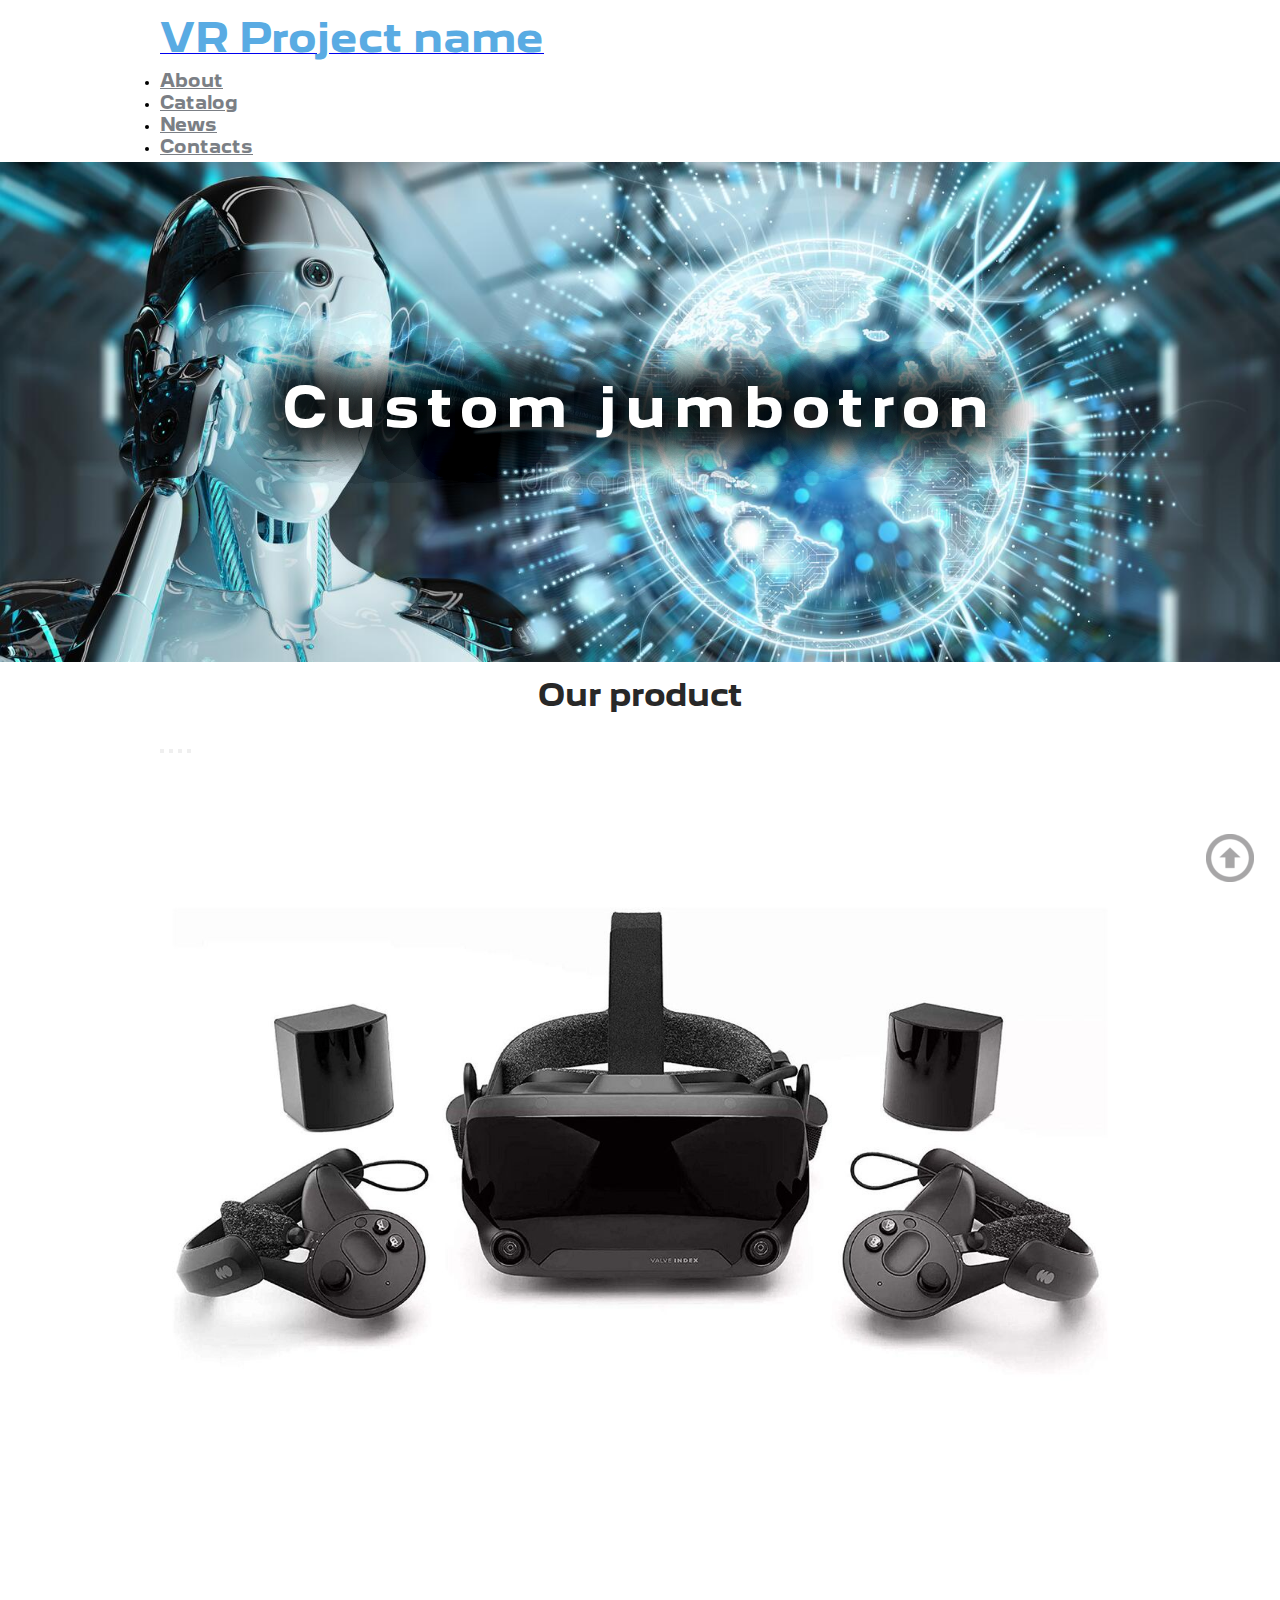
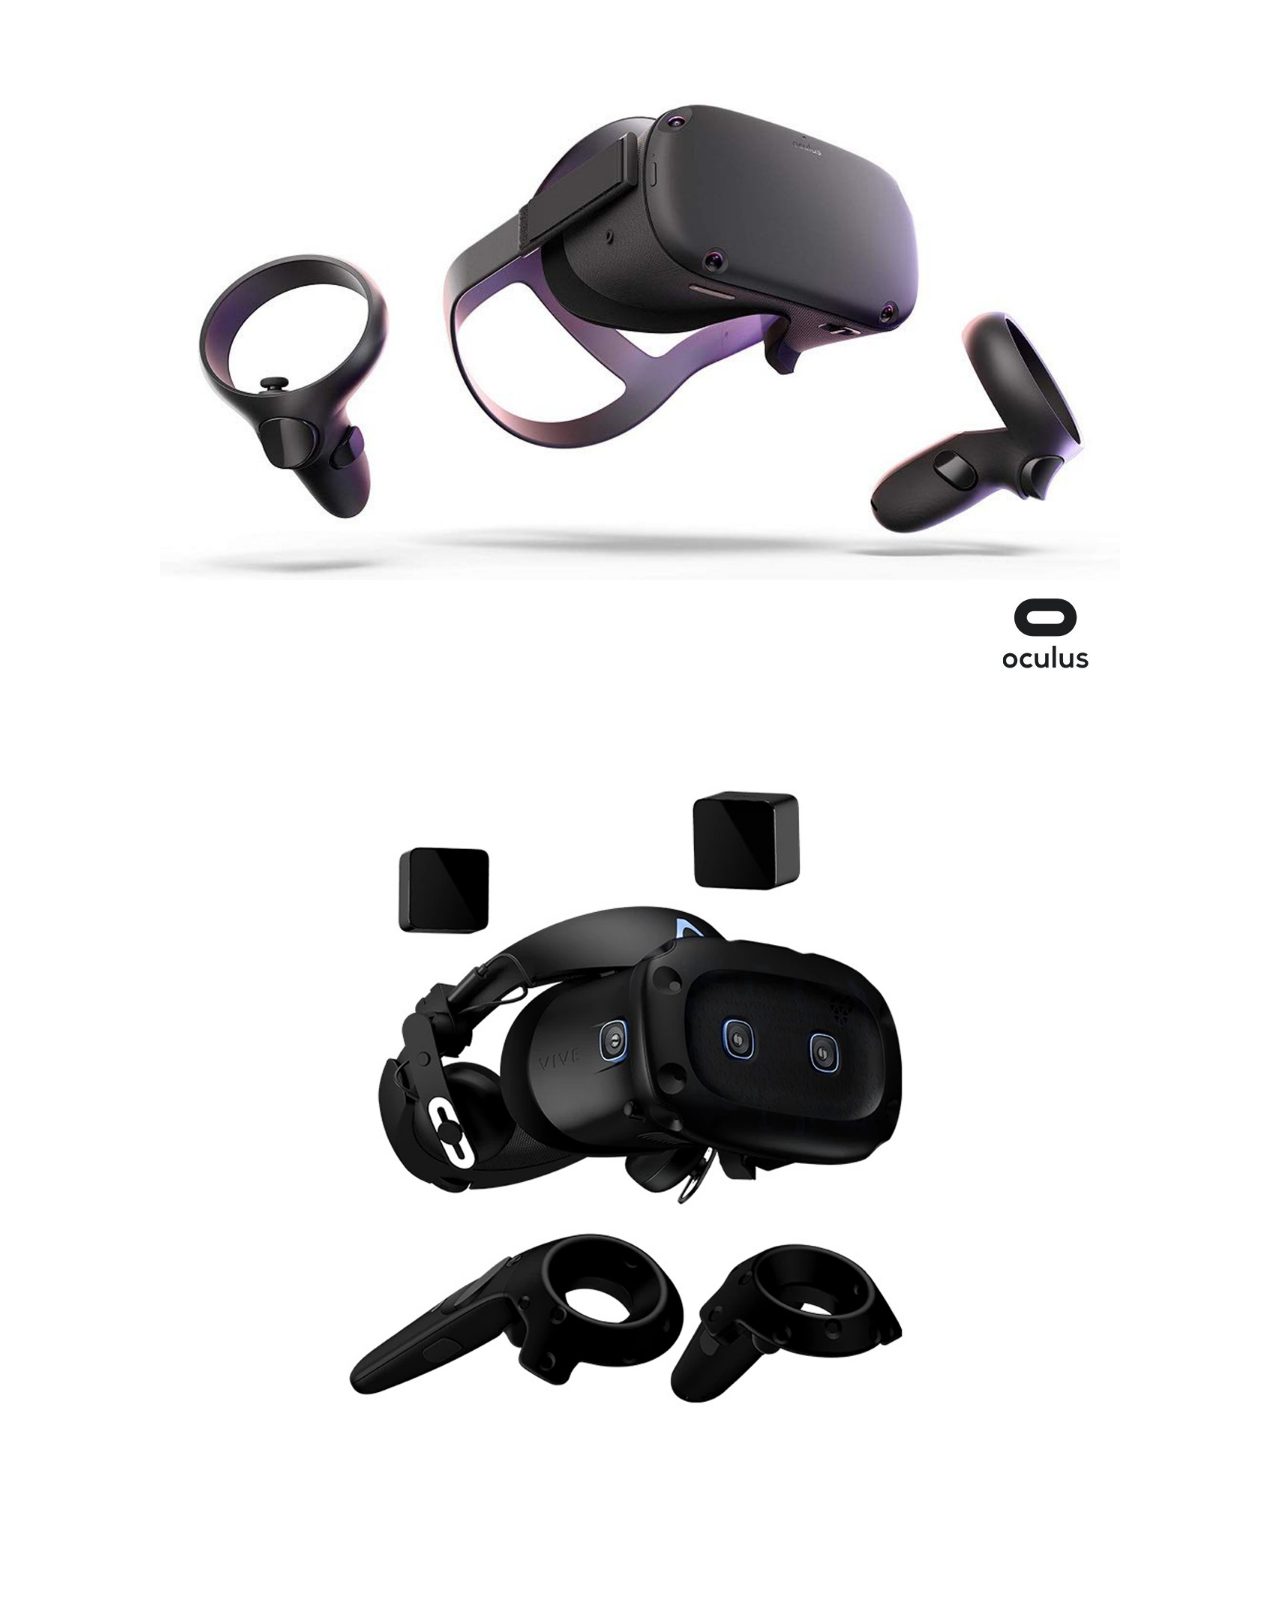
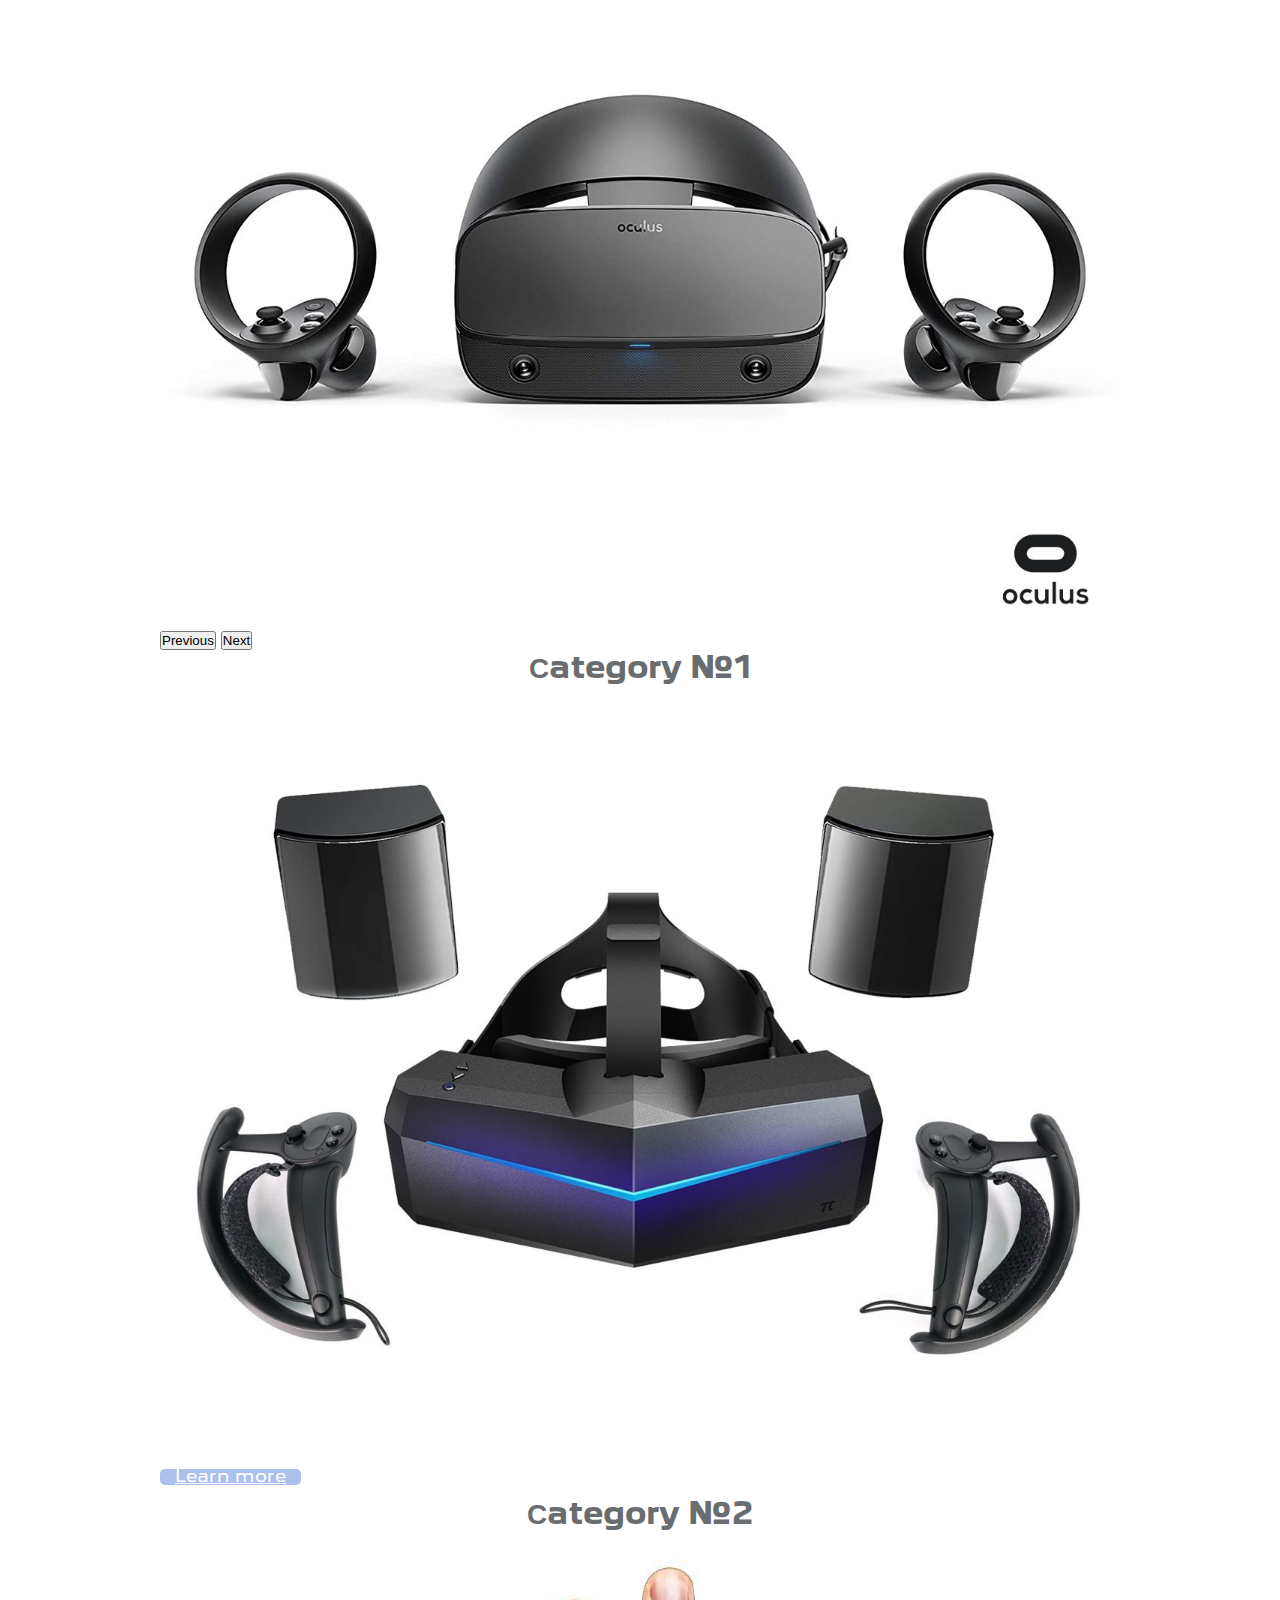
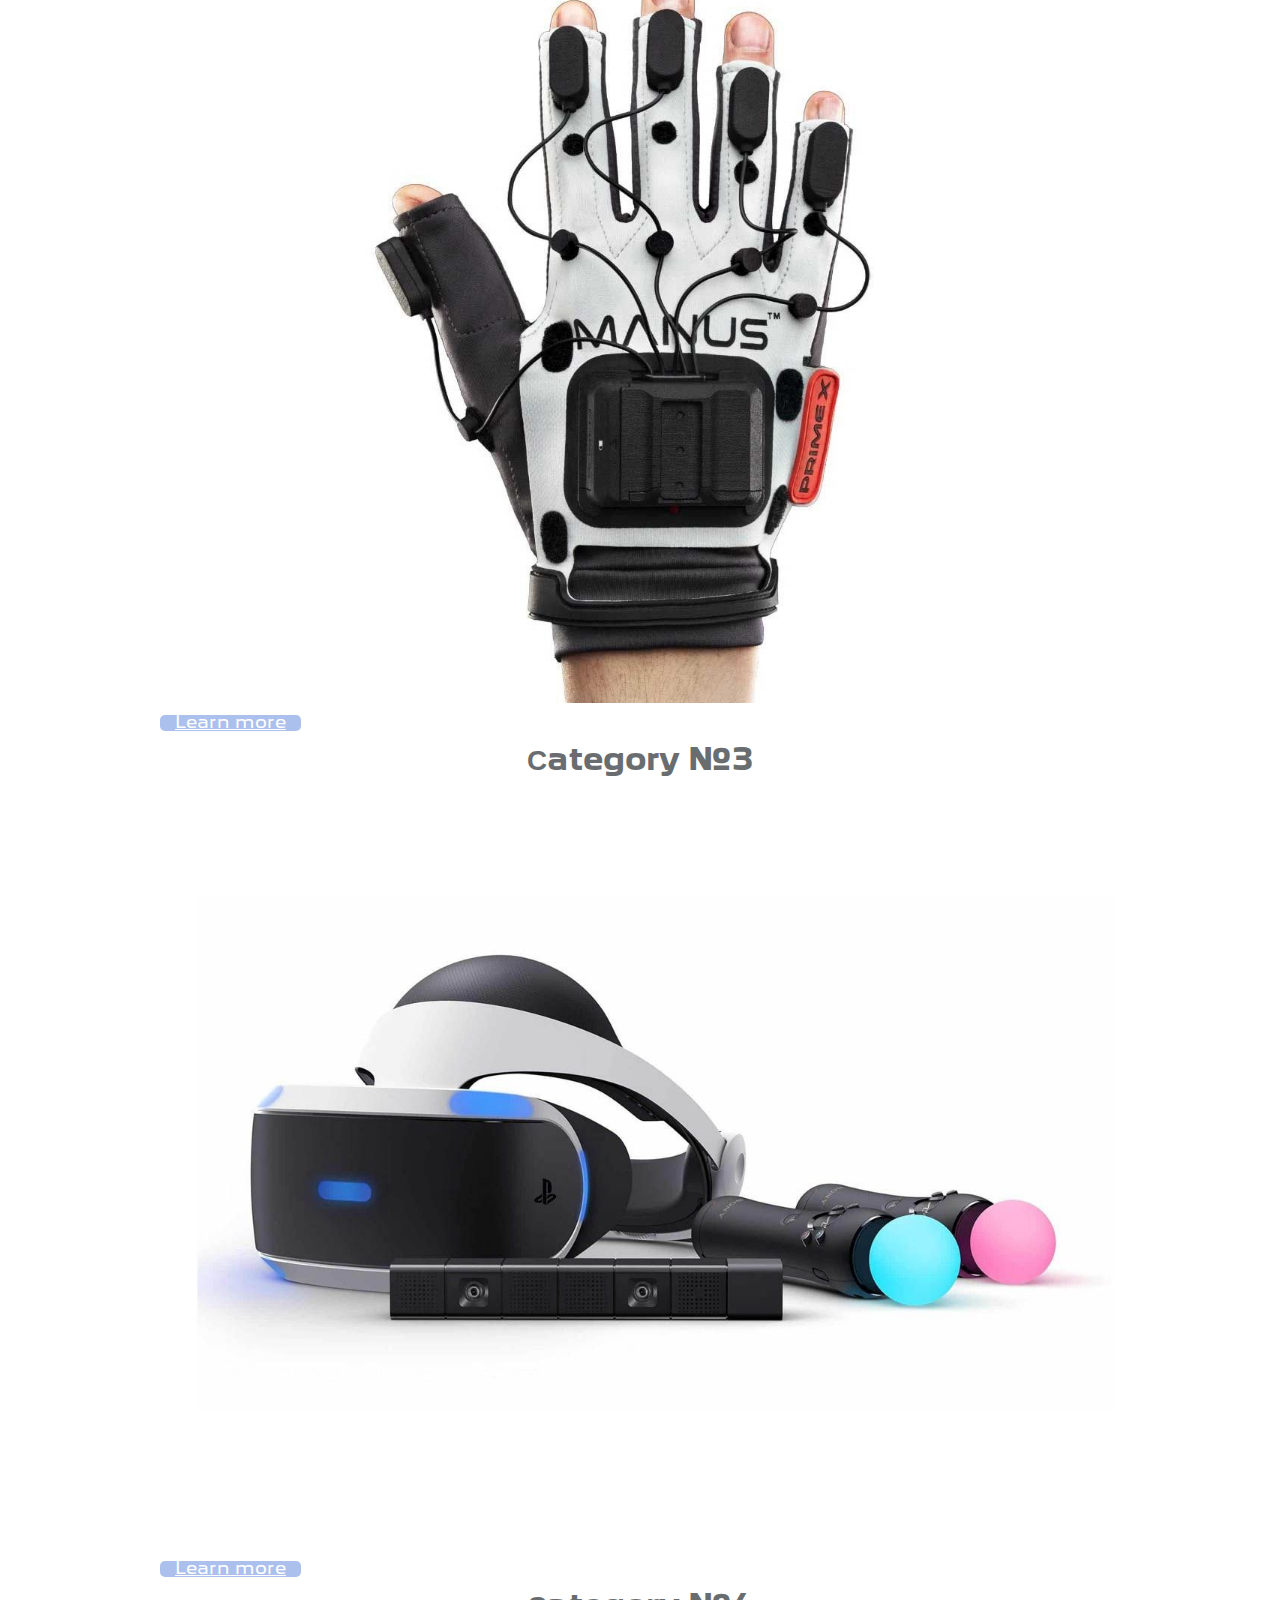
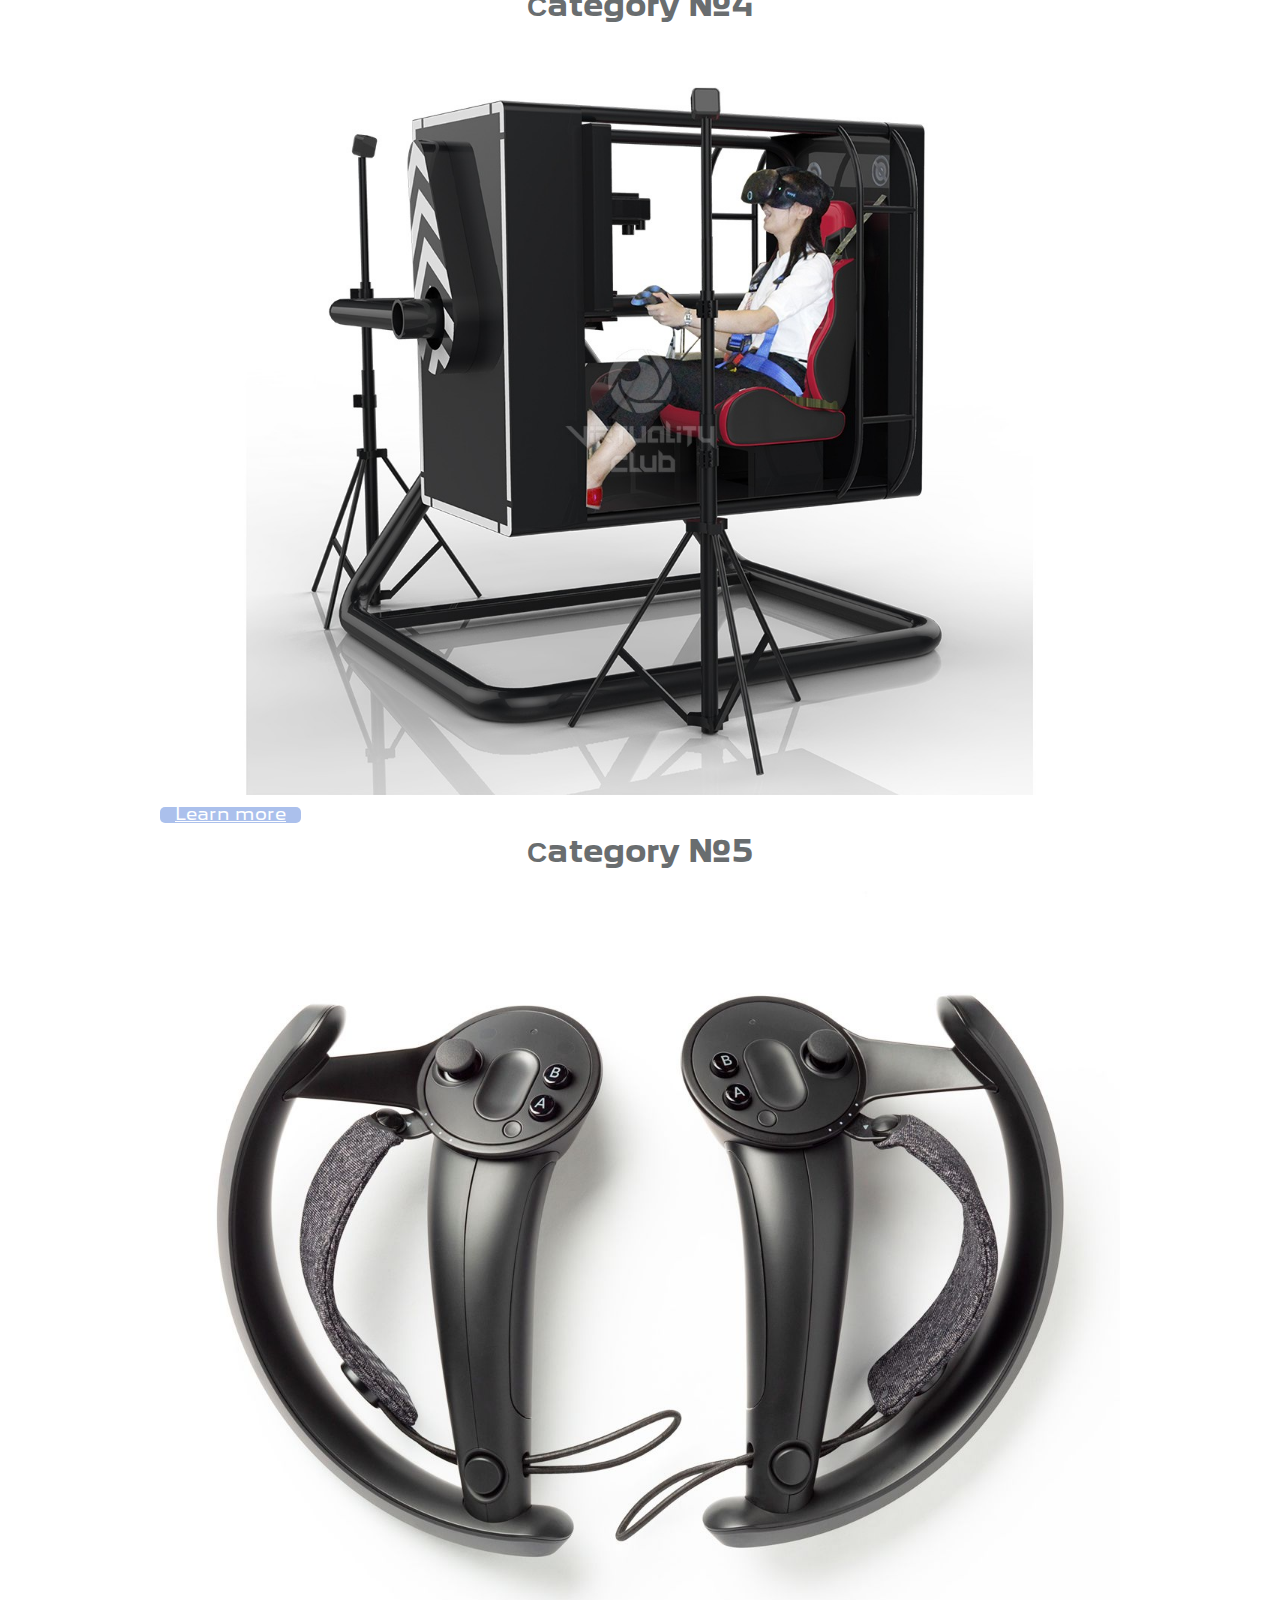
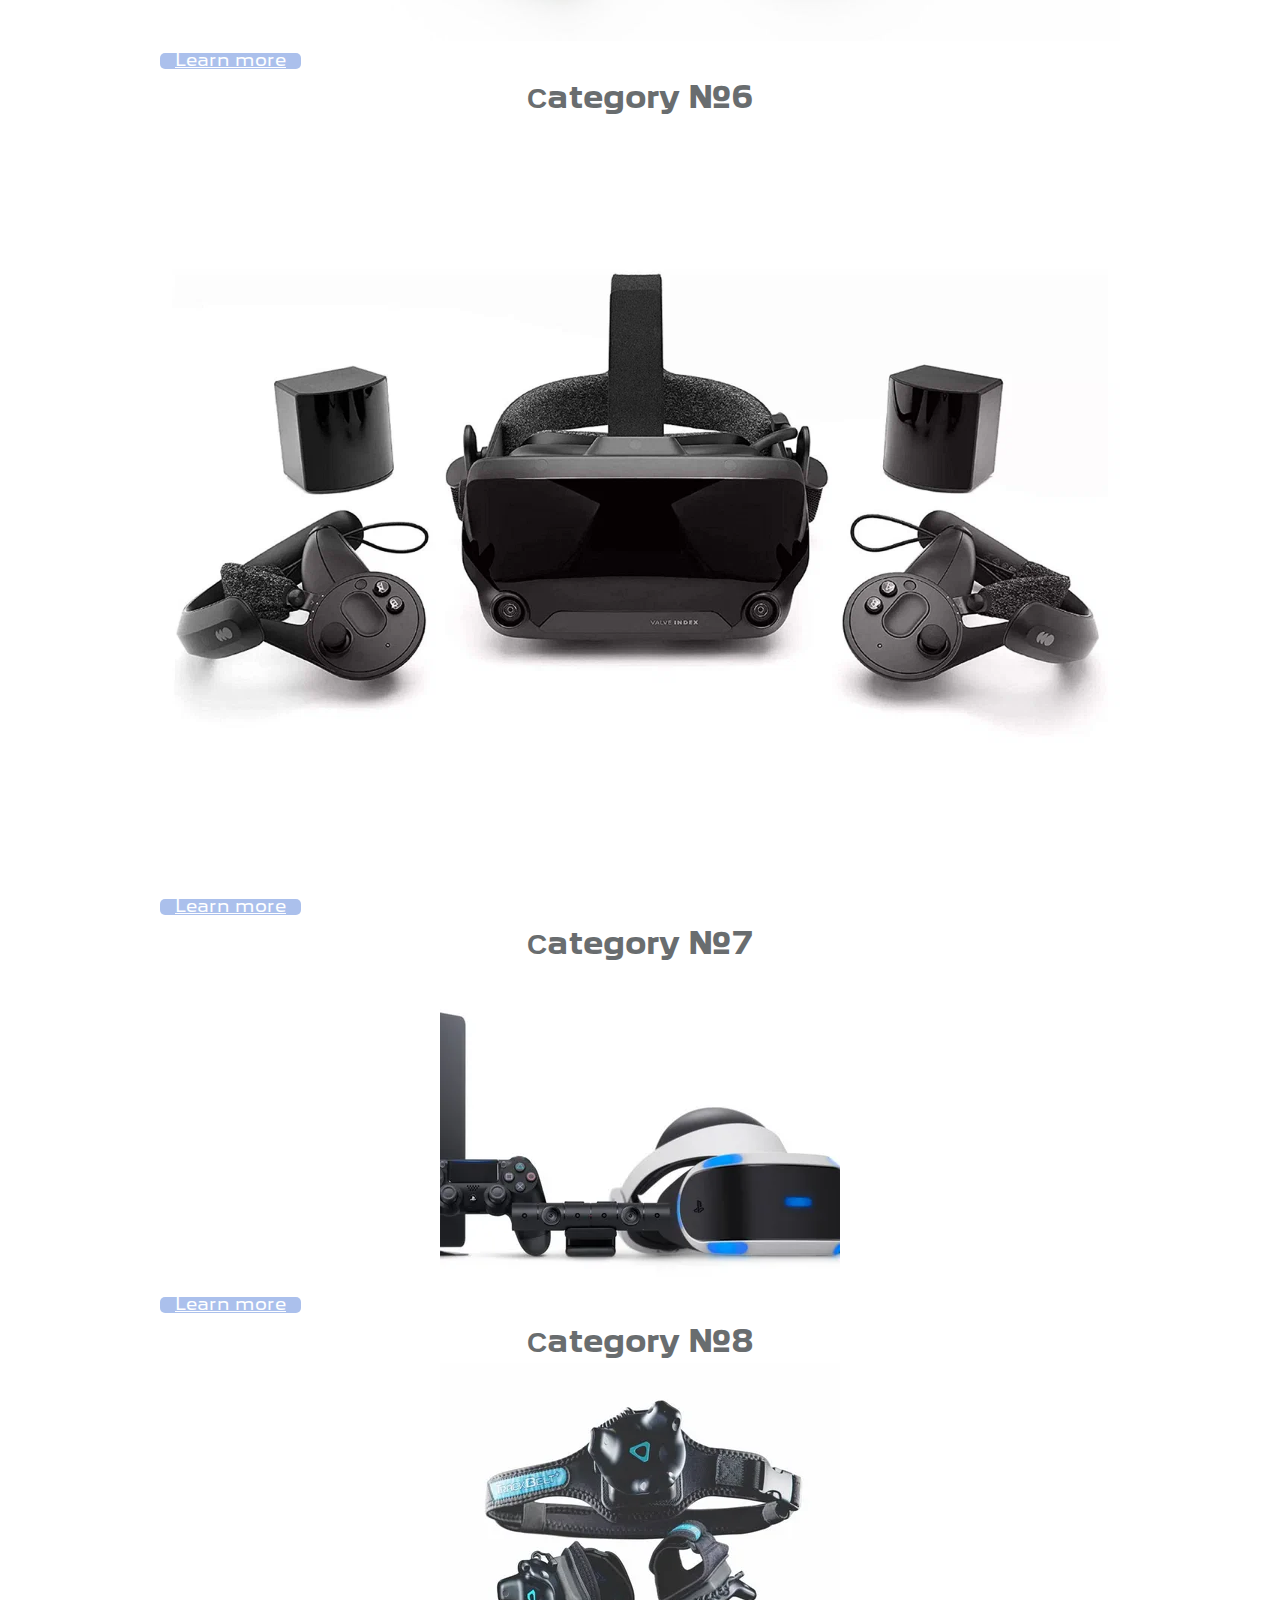
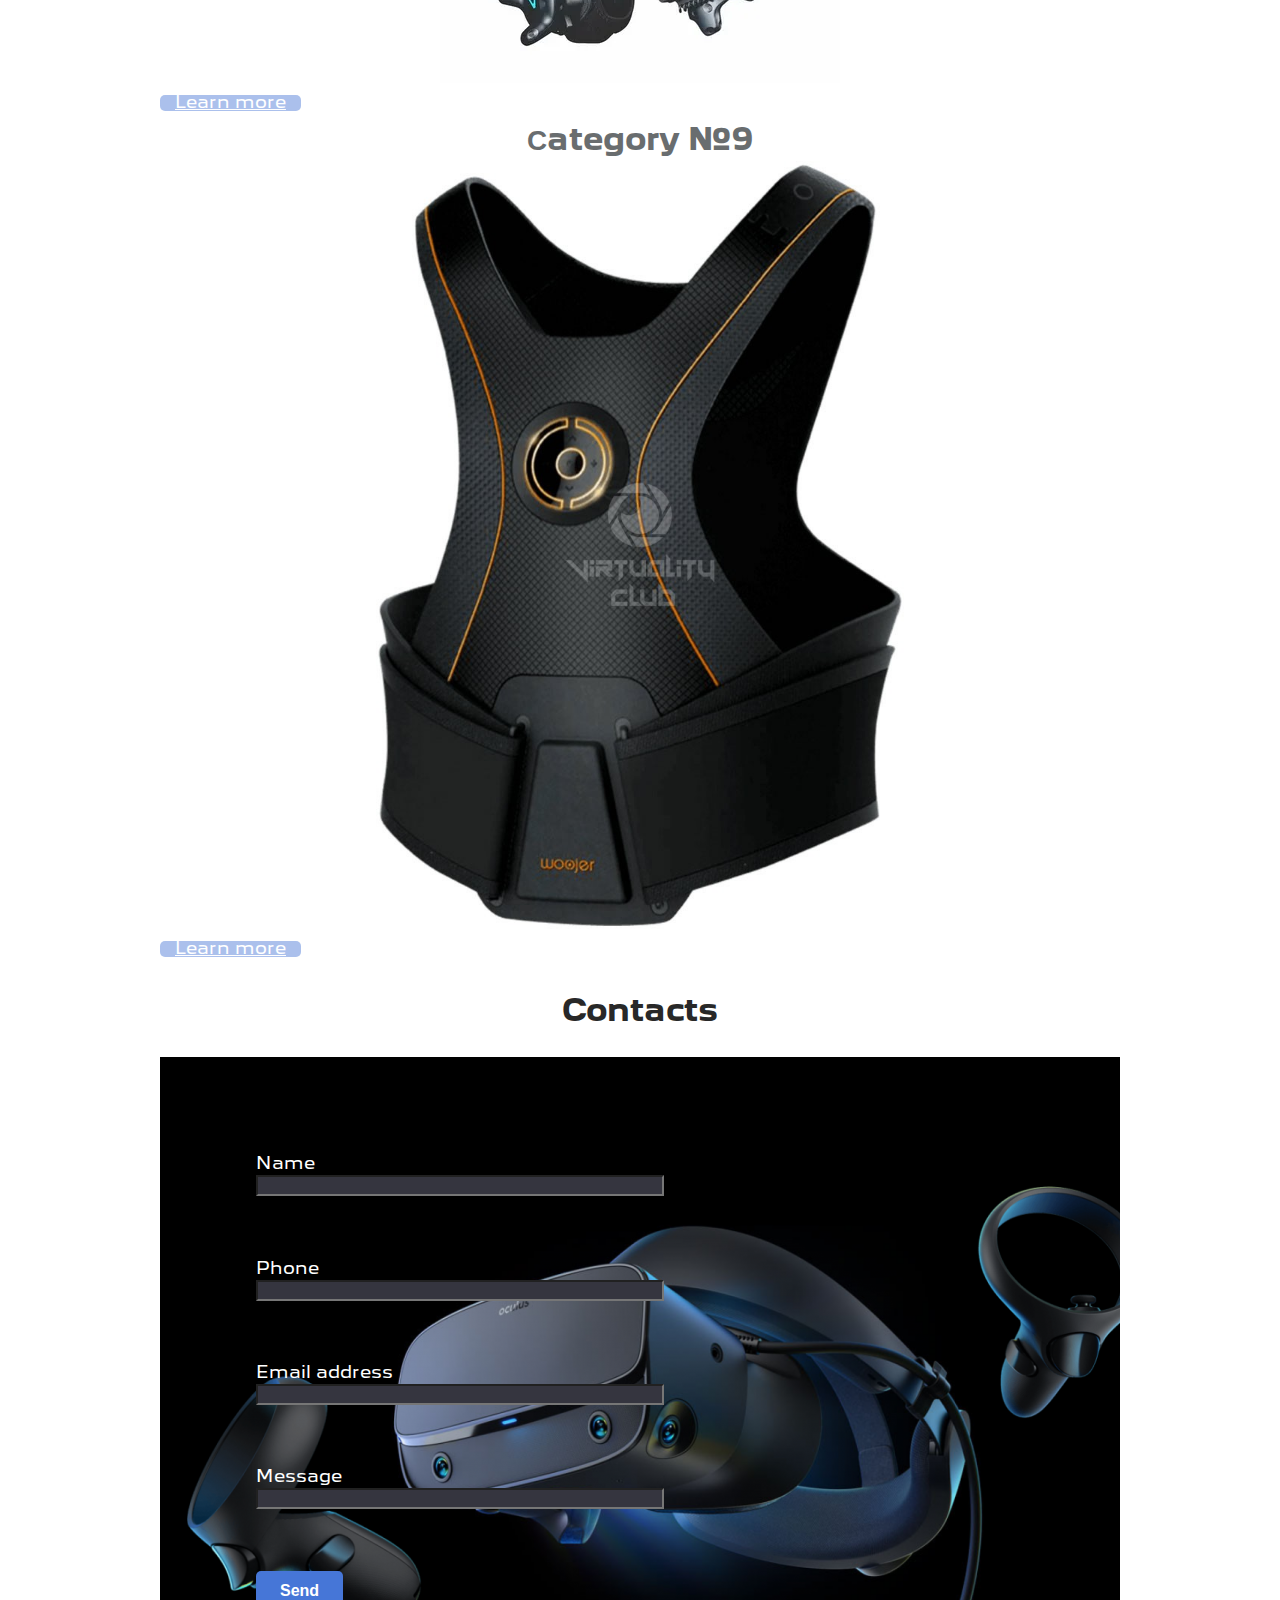
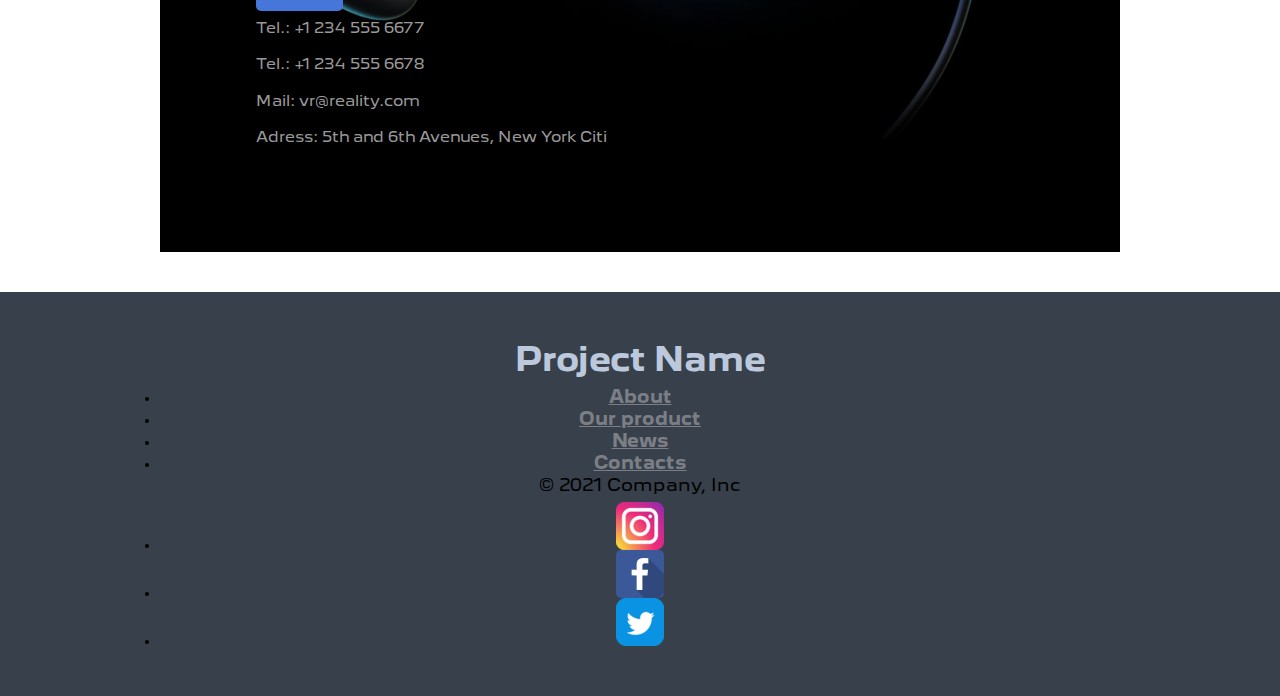
<file: 6. Landing2.3 (VR css and bootstrap5)/Catalog.html>
<!DOCTYPE html>
<html lang="en">

<head>
    <meta charset="utf-8">
    <meta name="viewport" content="width=device-width, initial-scale=1.0">
    <title>Landing VR</title>

    <link href="https://cdn.jsdelivr.net/npm/bootstrap@5.0.2/dist/css/bootstrap.min.css" rel="stylesheet" integrity="sha384-EVSTQN3/azprG1Anm3QDgpJLIm9Nao0Yz1ztcQTwFspd3yD65VohhpuuCOmLASjC" crossorigin="anonymous">
    <script src="https://cdn.jsdelivr.net/npm/bootstrap@5.0.2/dist/js/bootstrap.bundle.min.js" integrity="sha384-MrcW6ZMFYlzcLA8Nl+NtUVF0sA7MsXsP1UyJoMp4YLEuNSfAP+JcXn/tWtIaxVXM" crossorigin="anonymous"></script>
    <link href="css/style.css" rel="stylesheet">


</head>

<body>

    <header>
        <div class="container">
            <header class="d-flex flex-wrap justify-content-center py-3 mb-0 border-bottom head sticky-md-top">
                <a href="/" class="d-flex align-items-center mb-0 mb-md-0 me-md-auto text-dark text-decoration-none">
                    <span class="fs-4 brand" id="head">VR Project name</span>
                </a>

                <ul class="nav nav-pills">
                    <li class="nav-item"><a href="index.html" class="nav-link active" aria-current="page">About</a></li>
                    <li class="nav-item"><a href="Catalog.html" class="nav-link">Catalog</a></li>
                    <li class="nav-item"><a href="#news" class="nav-link">News</a></li>
                    <li class="nav-item"><a href="#contacts" class="nav-link active" aria-current="page">Contacts</a>
                    </li>

                </ul>
            </header>
        </div>

    </header>
    <a href="#head"><img src="img/up.png" id="fixedbutton"></a>


    <div class="p-5 mb-4 bg-light rounded-3">
        <div class="headerАrea">

            <div class="text1">
                <h1 class="display-5 fw-bold text2">Custom jumbotron</h1>
            </div>

        </div>
    </div>



    <div class="container">
        <div class="row">
            <div class="col-12">
                <h2 class="text-center mx-5  news fw-bold" id="ourProduct">Our product</h2>

                <div id="carouselExampleIndicators" class="carousel slide carousel-fade" data-bs-ride="carousel">
                    <div class="carousel-indicators">
                        <button type="button" data-bs-target="#carouselExampleIndicators" data-bs-slide-to="0"
                            class="active bg-primary" aria-current="true" aria-label="Slide 1"></button>
                        <button type="button" data-bs-target="#carouselExampleIndicators" data-bs-slide-to="1"
                            aria-label="Slide 2" class="bg-primary"></button>
                        <button type="button" data-bs-target="#carouselExampleIndicators" data-bs-slide-to="2"
                            aria-label="Slide 3" class="bg-primary"></button>
                        <button type="button" data-bs-target="#carouselExampleIndicators" data-bs-slide-to="3"
                            aria-label="Slide 4" class="bg-primary"></button>
                    </div>
                    <div class="carousel-inner">
                        <div class="carousel-item active" data-bs-interval="3000">
                            <img src="img/81.jpg" class="d-block w-100" alt="...">
                        </div>
                        <div class="carousel-item" data-bs-interval="3000">
                            <img src=" img/82.jpg" class="d-block w-100" alt="...">
                        </div>
                        <div class="carousel-item" data-bs-interval="3000">
                            <img src="img/83.jpg" class="d-block w-100" alt="...">
                        </div>
                        <div class="carousel-item" data-bs-interval="3000">
                            <img src=" img/84.jpg" class="d-block w-100" alt="...">
                        </div>
                    </div>
                    <button class="carousel-control-prev" type="button" data-bs-target="#carouselExampleIndicators"
                        data-bs-slide="prev">
                        <span class="carousel-control-prev-icon bg-primary rounded-3" aria-hidden="true"></span>
                        <span class="visually-hidden">Previous</span>
                    </button>
                    <button class="carousel-control-next" type="button" data-bs-target="#carouselExampleIndicators"
                        data-bs-slide="next">
                        <span class="carousel-control-next-icon bg-primary rounded-3" aria-hidden="true"></span>
                        <span class="visually-hidden">Next</span>
                    </button>
                </div>
            </div>
        </div>
    </div>




    <div class="container">
        <div class="row row-cols-1 row-cols-md-3 g-4">
            <div class="col">
                <div class="card h-90 position-relative">
                    <h4 class="card-title text-center mt-3">Сategory №1</h4>
                    <img src="img/61.jpg" class="card-img-top" alt="...">
                    <div class="card-body">


                        <a href="items.html" onclick="location.href = 'items.html';"
                            class="btn btn-primary position-absolute  start-50 top-65 translate-middle-x art-btn"
                            role="button" data-bs-toggle="button">Learn
                            more</a>
                    </div>
                </div>
            </div>
            <div class="col">
                <div class="card">
                    <h4 class="card-title text-center mt-3">Сategory №2</h4>
                    <img src="img/62.jpg" class="card-img-top" alt="...">
                    <div class="card-body text-center">


                        <a href="items.html" onclick="location.href = 'items.html';"
                            class="btn btn-primary position-absolute  start-50 top-65 translate-middle-x art-btn"
                            role="button" data-bs-toggle="button">Learn
                            more</a>
                    </div>
                </div>
            </div>
            <div class="col">
                <div class="card">
                    <h4 class=" card-title text-center mt-3">Сategory №3</h5>
                        <img src="img/63.jpg" class="card-img-top alt=" ...">
                        <div class="card-body text-center">


                            <a href="items.html" onclick="location.href = 'items.html';"
                                class="btn btn-primary position-absolute  start-50 top-65 translate-middle-x art-btn"
                                role="button" data-bs-toggle="button">Learn
                                more</a>
                        </div>
                </div>
            </div>
            <div class="col">
                <div class="card">
                    <h4 class="card-title text-center mt-3">Сategory №4</h4>
                    <img src="img/64.jpg" class="card-img-top" alt="...">
                    <div class="card-body text-center">


                        <a href="items.html" onclick="location.href = 'items.html';"
                            class="btn btn-primary position-absolute  start-50 top-65 translate-middle-x art-btn"
                            role="button" data-bs-toggle="button">Learn
                            more</a>
                    </div>
                </div>
            </div>
            <div class="col">
                <div class="card">
                    <h4 class="card-title text-center mt-3">Сategory №5</h4>
                    <img src="img/65.jpg" class="card-img-top" alt="...">
                    <div class="card-body text-center">


                        <a href="items.html" onclick="location.href = 'items.html';"
                            class="btn btn-primary position-absolute  start-50 top-65 translate-middle-x art-btn"
                            role="button" data-bs-toggle="button">Learn
                            more</a>
                    </div>
                </div>
            </div>
            <div class="col">
                <div class="card">
                    <h4 class="card-title text-center mt-3">Сategory №6</h4>
                    <img src="img/66.jpg" class="card-img-top" alt="...">
                    <div class="card-body text-center">


                        <a href="items.html" onclick="location.href = 'items.html';"
                            class="btn btn-primary position-absolute  start-50 top-65 translate-middle-x art-btn"
                            role="button" data-bs-toggle="button">Learn
                            more</a>
                    </div>
                </div>
            </div>
            <div class="col">
                <div class="card">
                    <h4 class="card-title text-center mt-3">Сategory №7</h4>
                    <img src="img/67.jpg" class="card-img-top" alt="...">
                    <div class="card-body text-center">


                        <a href="items.html" onclick="location.href = 'items.html';"
                            class="btn btn-primary position-absolute  start-50 top-65 translate-middle-x art-btn"
                            role="button" data-bs-toggle="button">Learn
                            more</a>
                    </div>
                </div>
            </div>
            <div class="col">
                <div class="card">
                    <h4 class="card-title text-center mt-3">Сategory №8</h4>
                    <img src="img/68.jpg" class="card-img-top" alt="...">
                    <div class="card-body text-center">


                        <a href="items.html" onclick="location.href = 'items.html';"
                            class="btn btn-primary position-absolute  start-50 top-65 translate-middle-x art-btn"
                            role="button" data-bs-toggle="button">Learn
                            more</a>
                    </div>
                </div>
            </div>
            <div class="col">
                <div class="card h-100">
                    <h4 class="card-title text-center mt-3">Сategory №9</h4>
                    <img src="img/69.jpg" class="card-img-top d-block h-30" alt="..." b-blo>
                    <div class="card-body text-center">

                        <a href="items.html" onclick="location.href = 'items.html';"
                            class="btn btn-primary position-absolute  start-50 top-65 translate-middle-x art-btn"
                            role="button" data-bs-toggle="button">Learn
                            more</a>

                    </div>
                </div>
            </div>

        </div>
    </div>


    <div class="container">
        <div class="row">

            <div class="col-12">
                <h2 class="text-center mx-5 news fw-bold" id="contacts">Contacts</h2>


                <div class="col-12 wrap5">
                    <form class="col-xl-6 col-md-8 col-sm-10 my-3">
                        <div class=" mb-3">
                            <label for="exampleInputEmail1" class="form-label h3 lh-base fw-bold">Name</label>
                            <input type="text" class="form-control" id="exampleInputEmail1"
                                aria-describedby="emailHelp">
                        </div>

                        <div class="mb-3">
                            <label for="exampleInputEmail1" class="form-label h3 lh-base fw-bold">Phone</label>
                            <input type="text" class="form-control" id="exampleInputEmail1"
                                aria-describedby="emailHelp">
                        </div>
                        <div class="mb-3">
                            <label for="exampleInputEmail1" class="form-label h3 lh-base fw-bold">Email address</label>
                            <input type="email" class="form-control" id="exampleInputEmail1"
                                aria-describedby="emailHelp">
                        </div>
                        <div class="mb-3">
                            <label for="exampleInputEmail1" class="form-label h3 lh-base fw-bold">Message</label>
                            <input type="text" class="form-control" id="exampleInputEmail1"
                                aria-describedby="emailHelp">
                        </div>
                        <button type="submit" class="btn btn-primary">Send</button>

                        <p class="text-white mt-5 my-4 h3 lh-base fw-bold">Tel.: +1 234 555 6677</p>
                        <p class="text-white my-4 h3 lh-base fw-bold">Tel.: +1 234 555 6678</p>
                        <p class="text-white my-4 h3 lh-base fw-bold">Mail: vr@reality.com</p>
                        <p class="text-white my-4 h3 lh-base fw-bold">Adress: 5th and 6th Avenues, New York Citi </p>

                    </form>

                </div>
            </div>
        </div>


    </div>



    <footer>
        <div class="container">
            <div class="brand">Project Name</div>
            <ul class="nav justify-content-center border-bottom pb-3 mb-3">
                <li class="nav-item"><a href="#about" class="nav-link px-2 text-muted">About</a></li>
                <li class="nav-item"><a href="Catalog.html" class="nav-link px-2 text-muted  fw-bold">Our product</a>
                </li>
                <li class="nav-item"><a href="#news" class="nav-link px-2 text-muted">News</a></li>
                <li class="nav-item"><a href="#contacts" class="nav-link px-2 text-muted">Contacts</a></li>

            </ul>

            <div class="d-flex flex-wrap justify-content-between align-items-center">
                <div class="col-md-4 d-flex align-items-center">

                    <span class="text-muted">© 2021 Company, Inc</span>
                </div>

                <ul class="nav col-md-4 justify-content-end list-unstyled d-flex">
                    <li class="ms-3"><a class="text-muted" href="#">
                            <div class="icons foot"><img src="img/instagram.png" alt="">
                            </div>
                        </a></li>
                    <li class="ms-3"><a class="text-muted" href="#">
                            <div class="icons foot"><img src="img/facebook.png" alt="">
                            </div>
                        </a></li>
                    <li class="ms-3"><a class="text-muted" href="#">
                            <div class="icons foot"><img src="img/twitter.png" alt="">
                            </div>
                        </a></li>
                </ul>

            </div>
        </div>

    </footer>


</body>

</html>
</file>
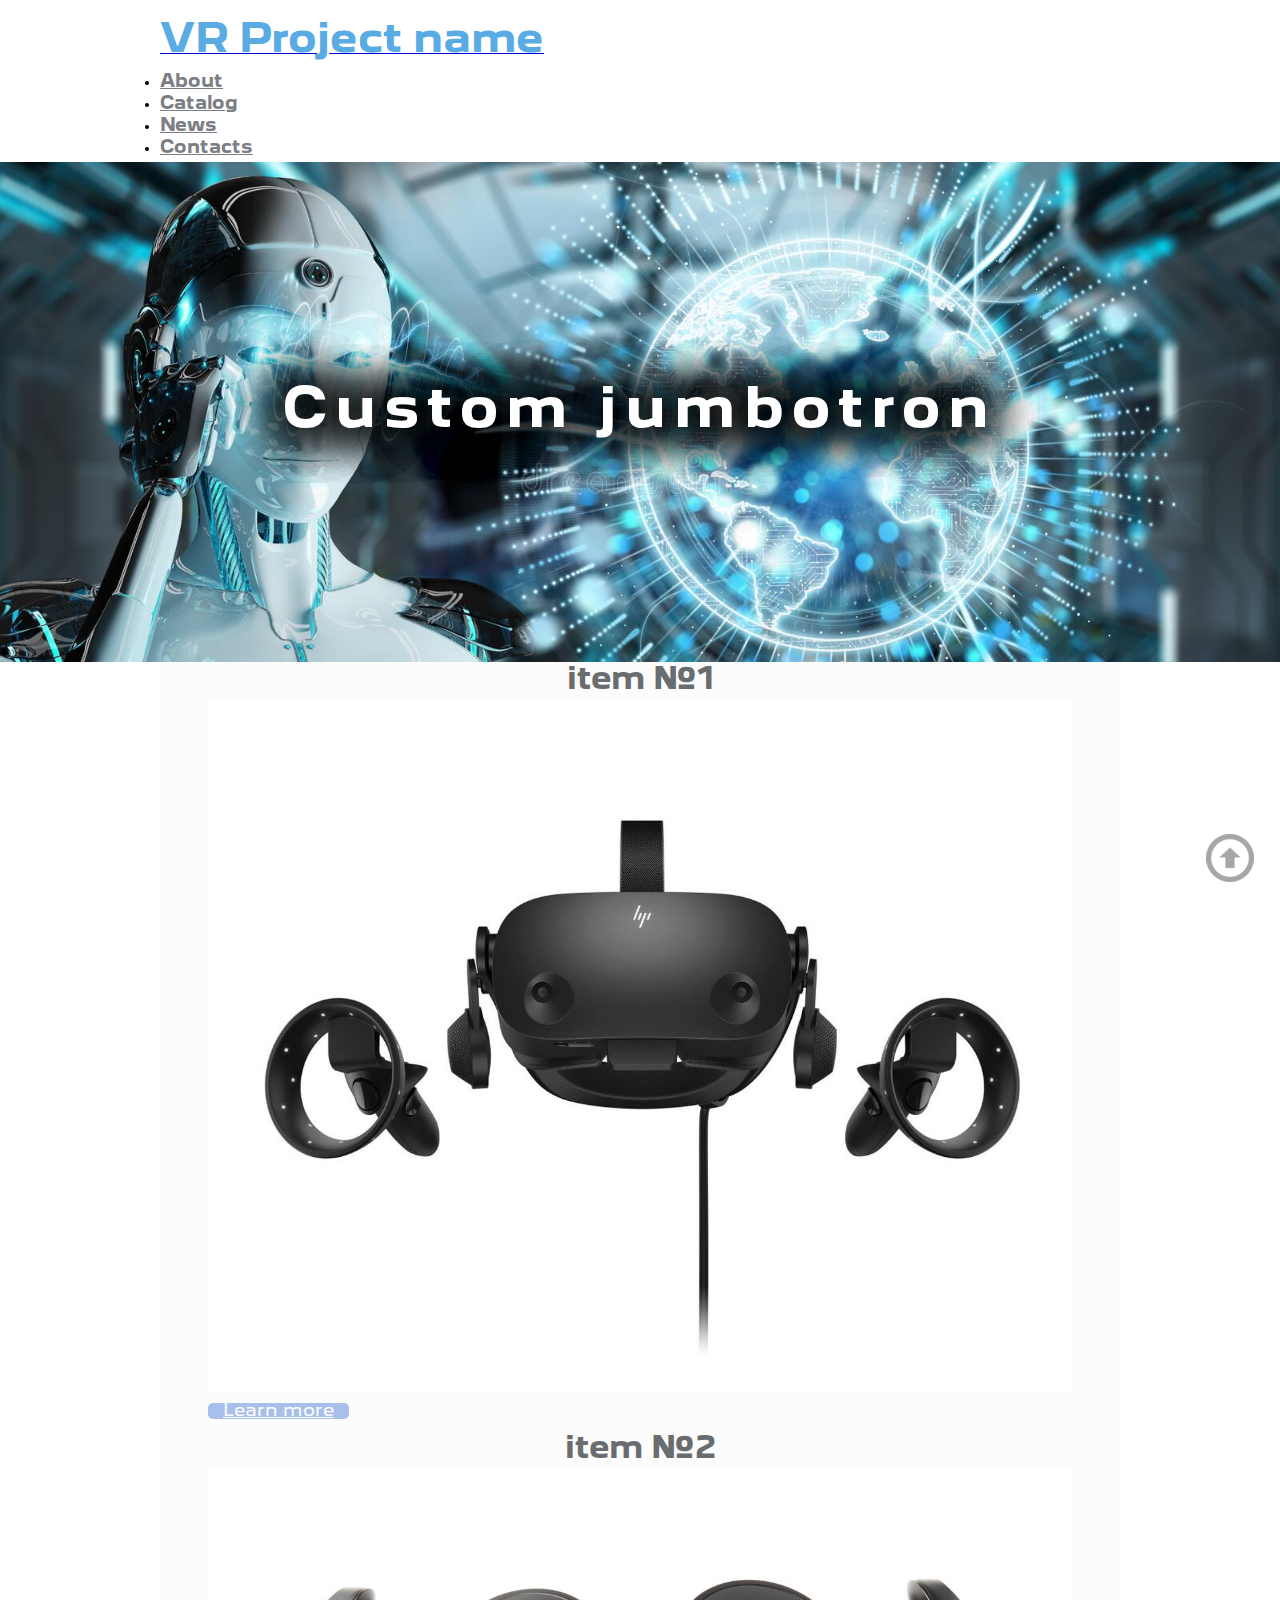
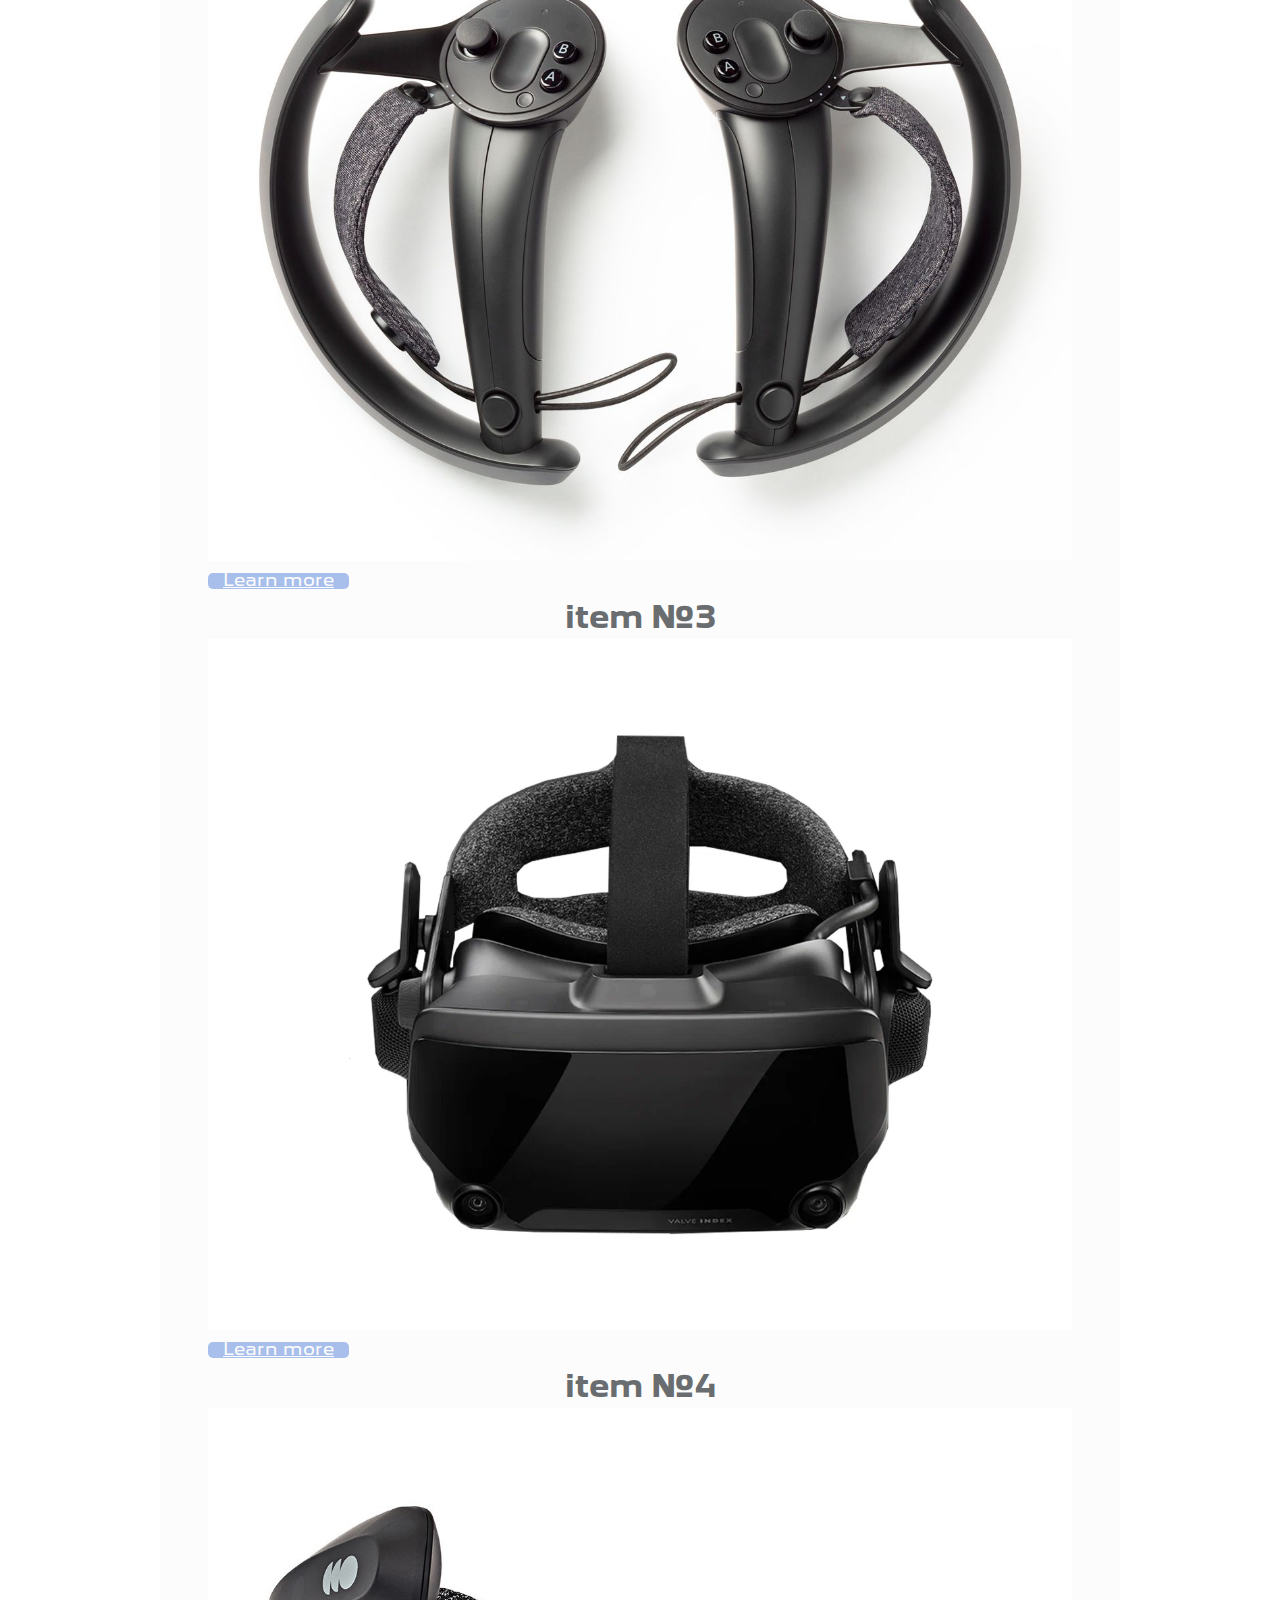
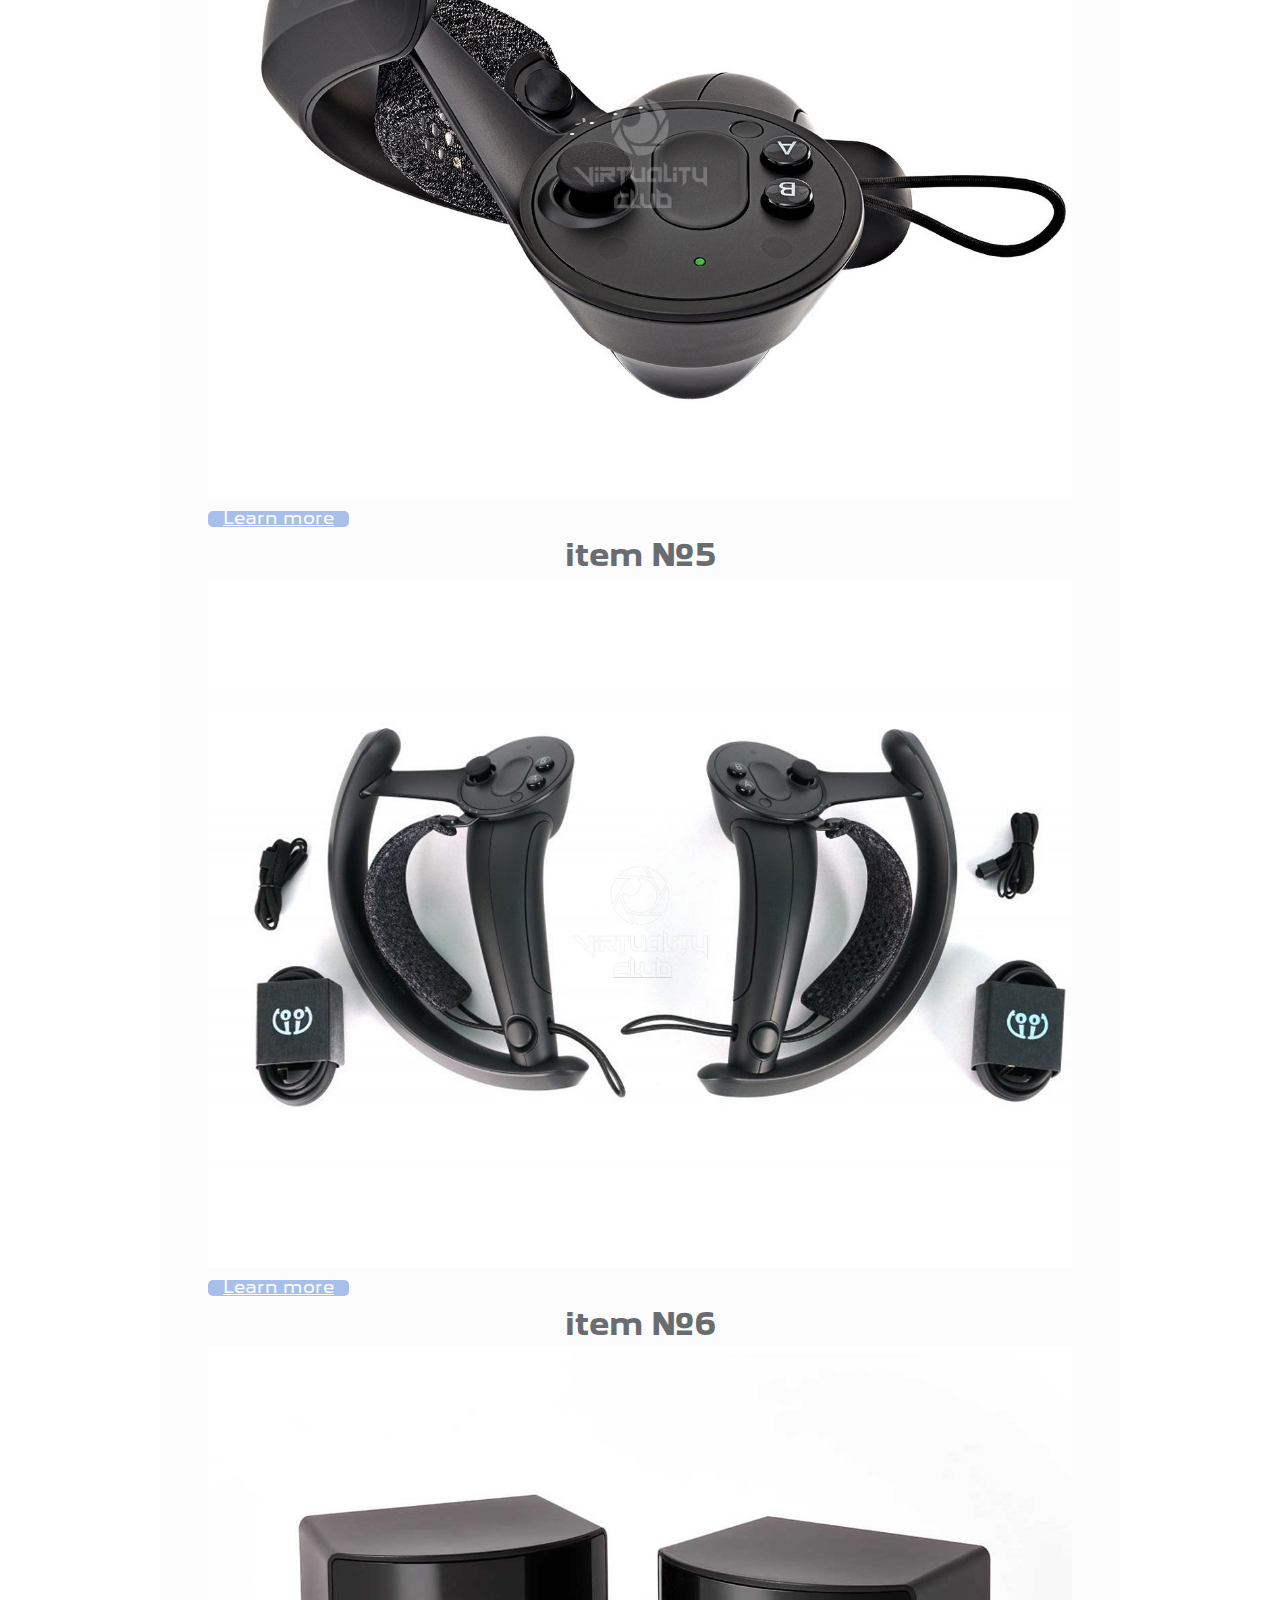
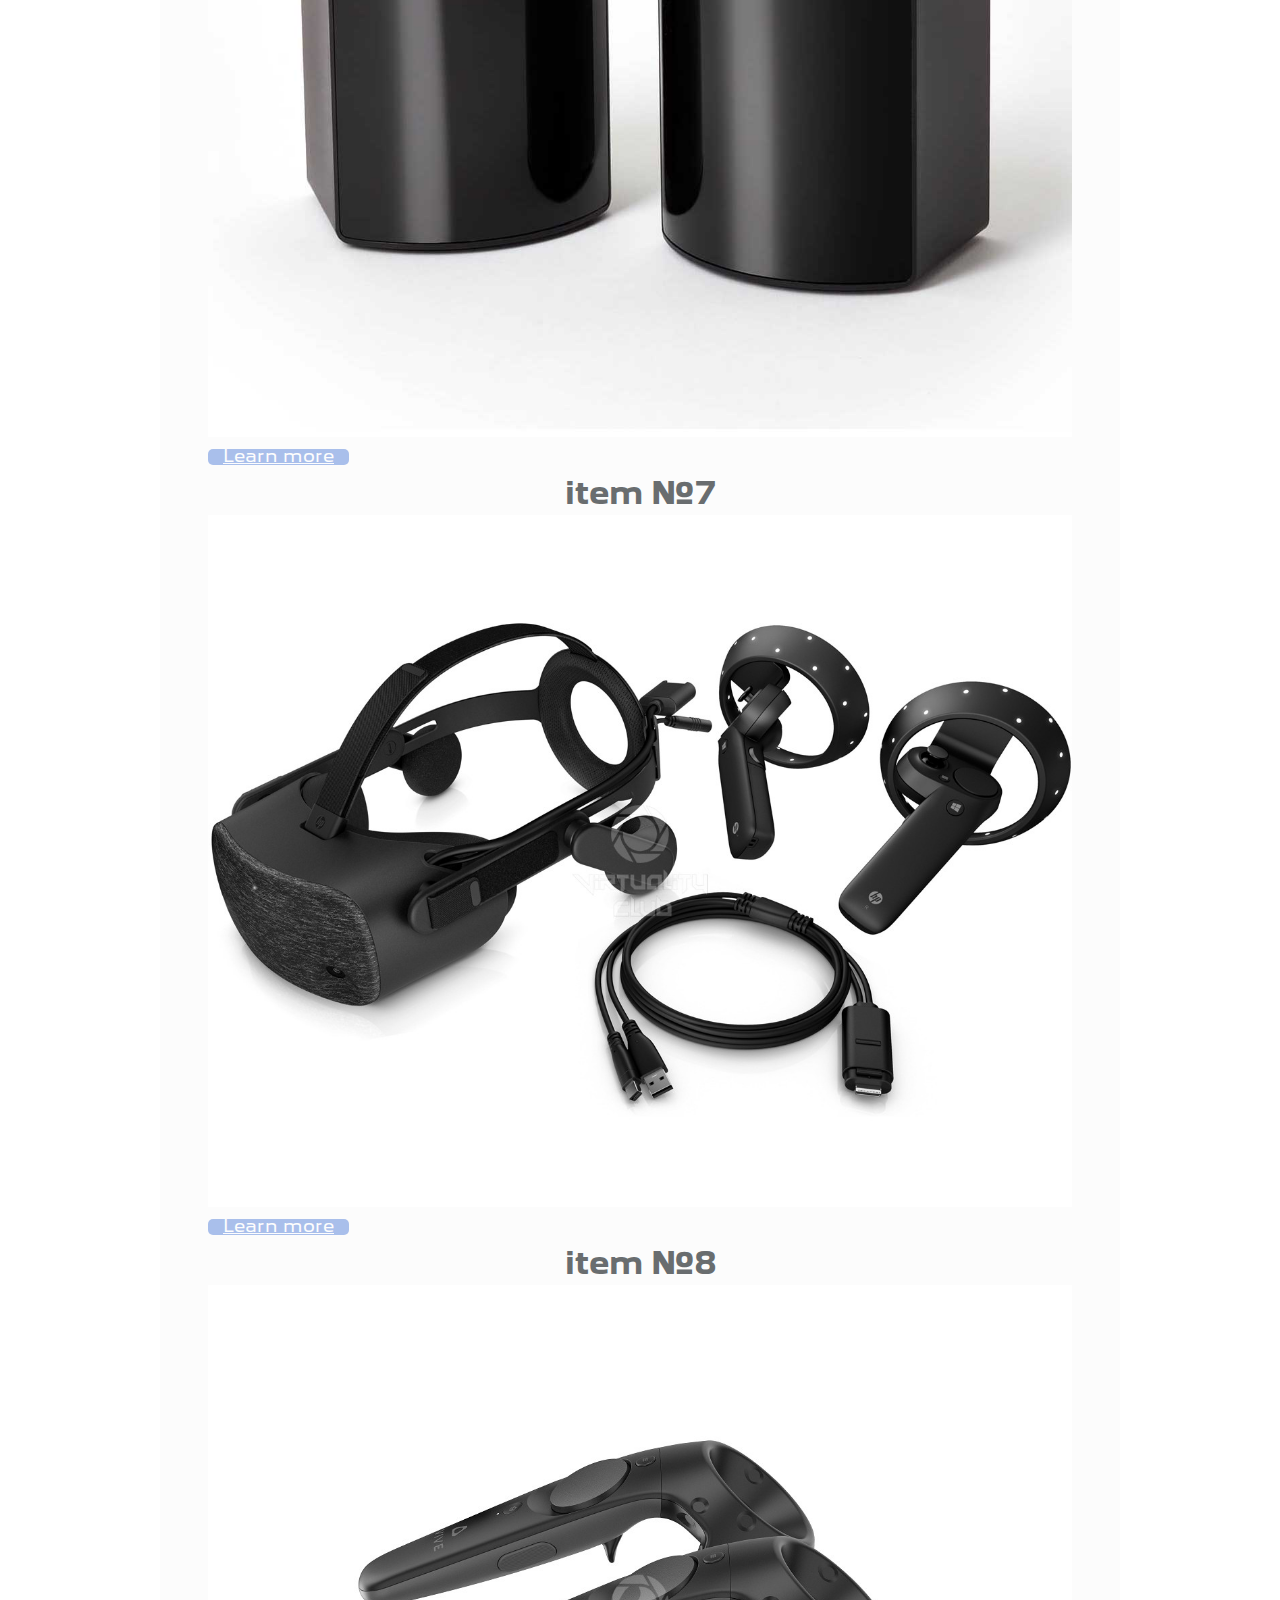
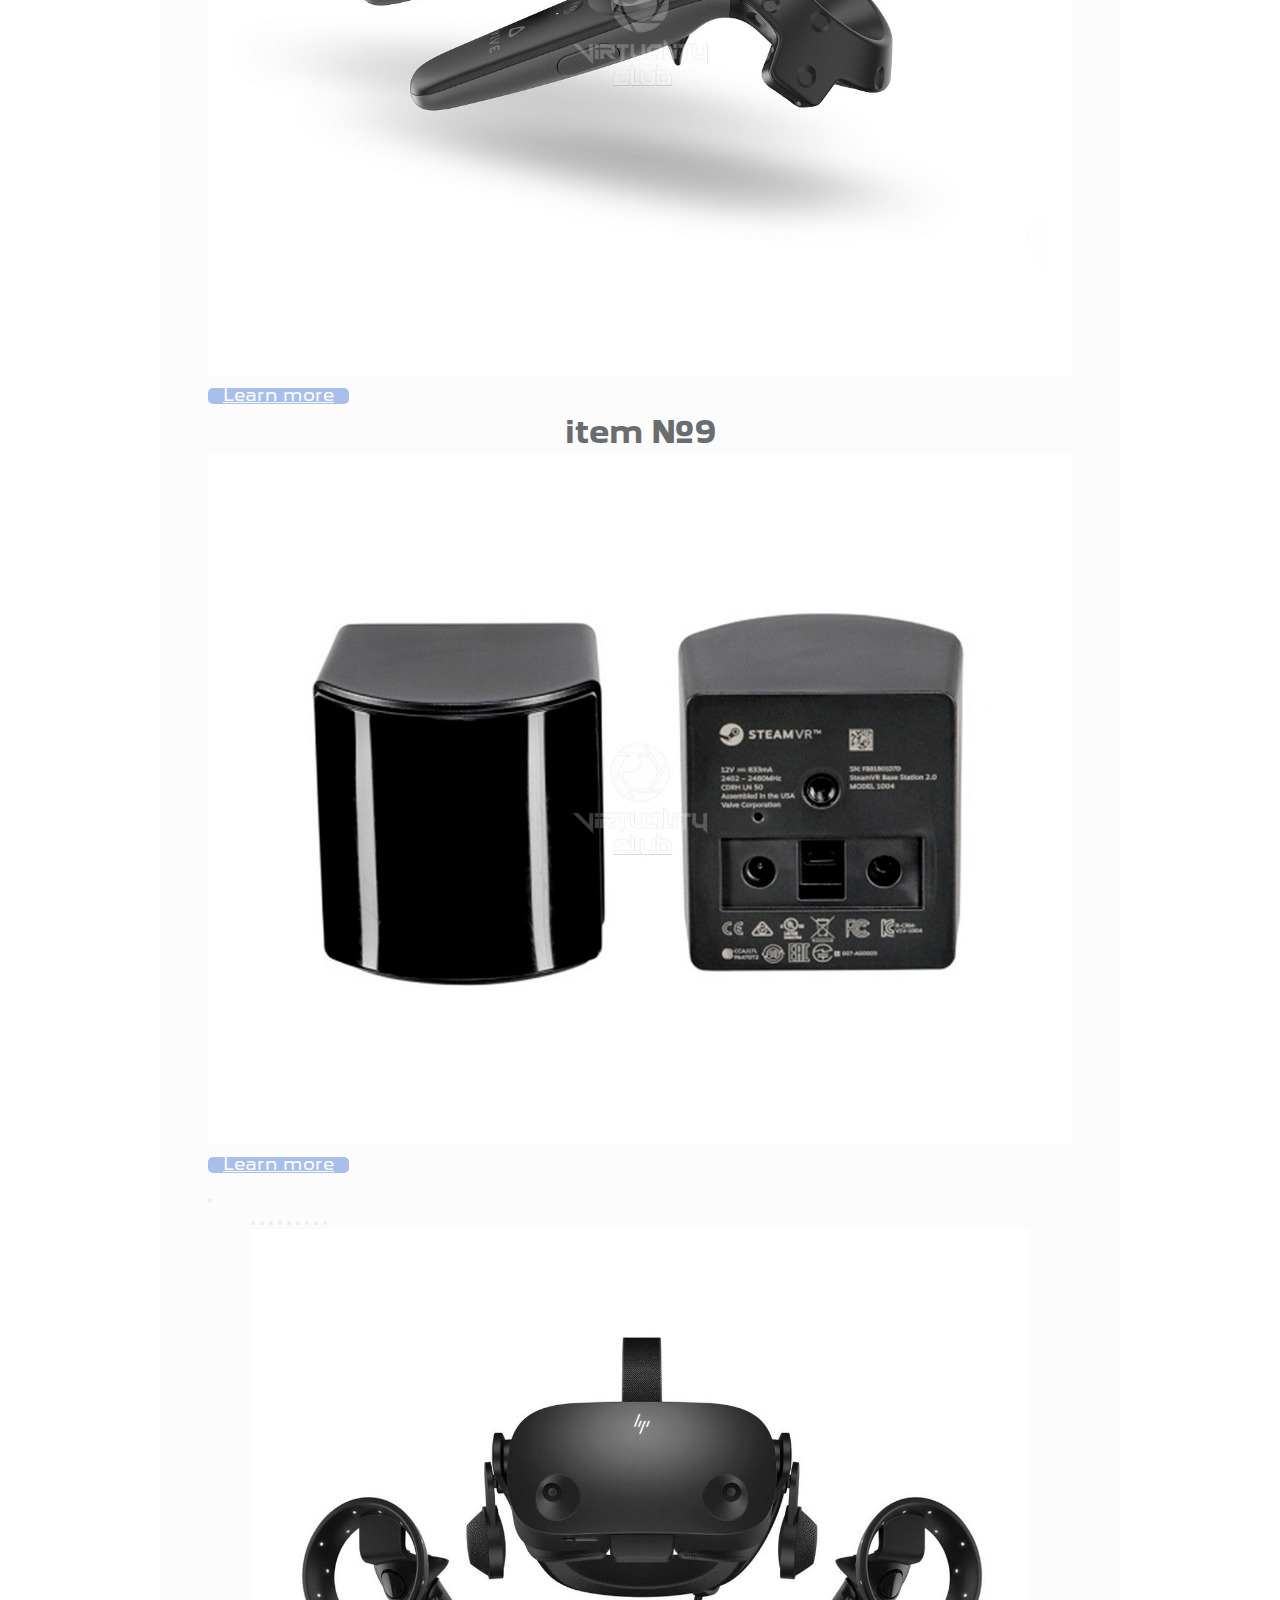
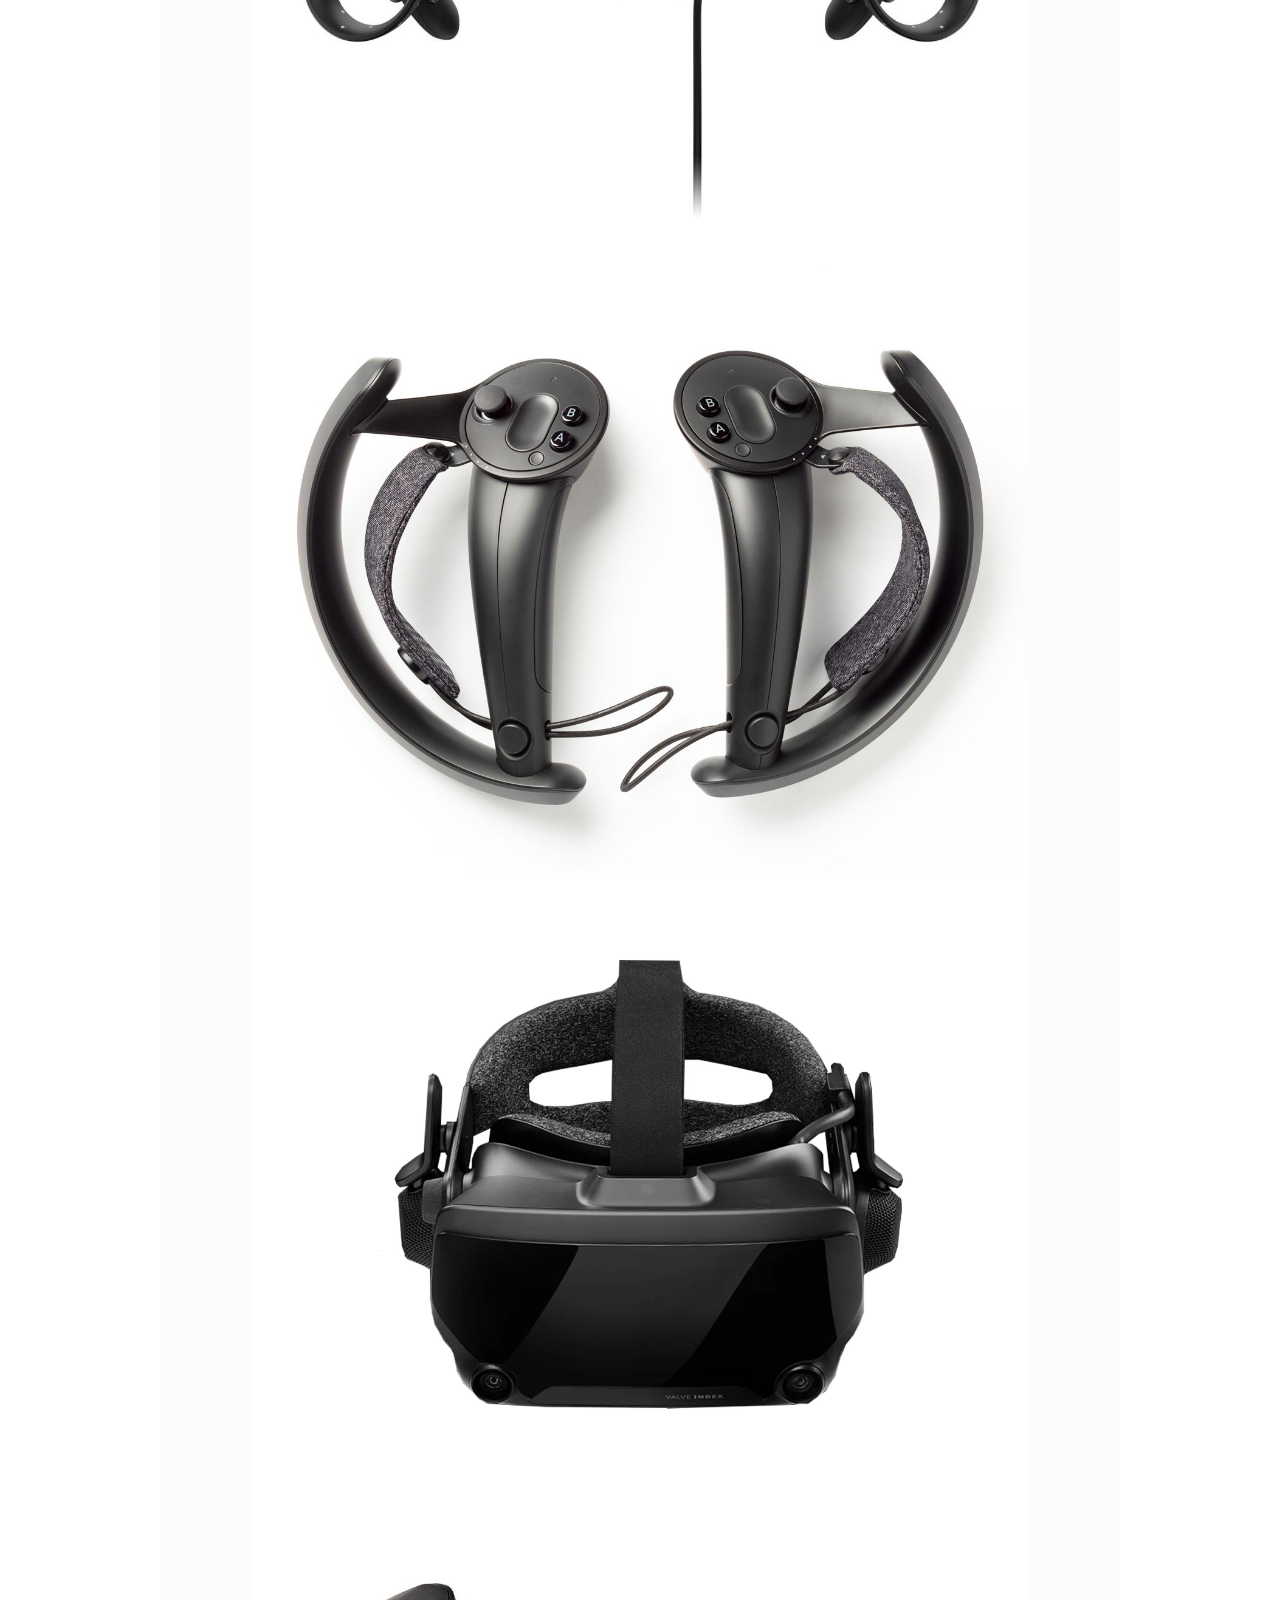
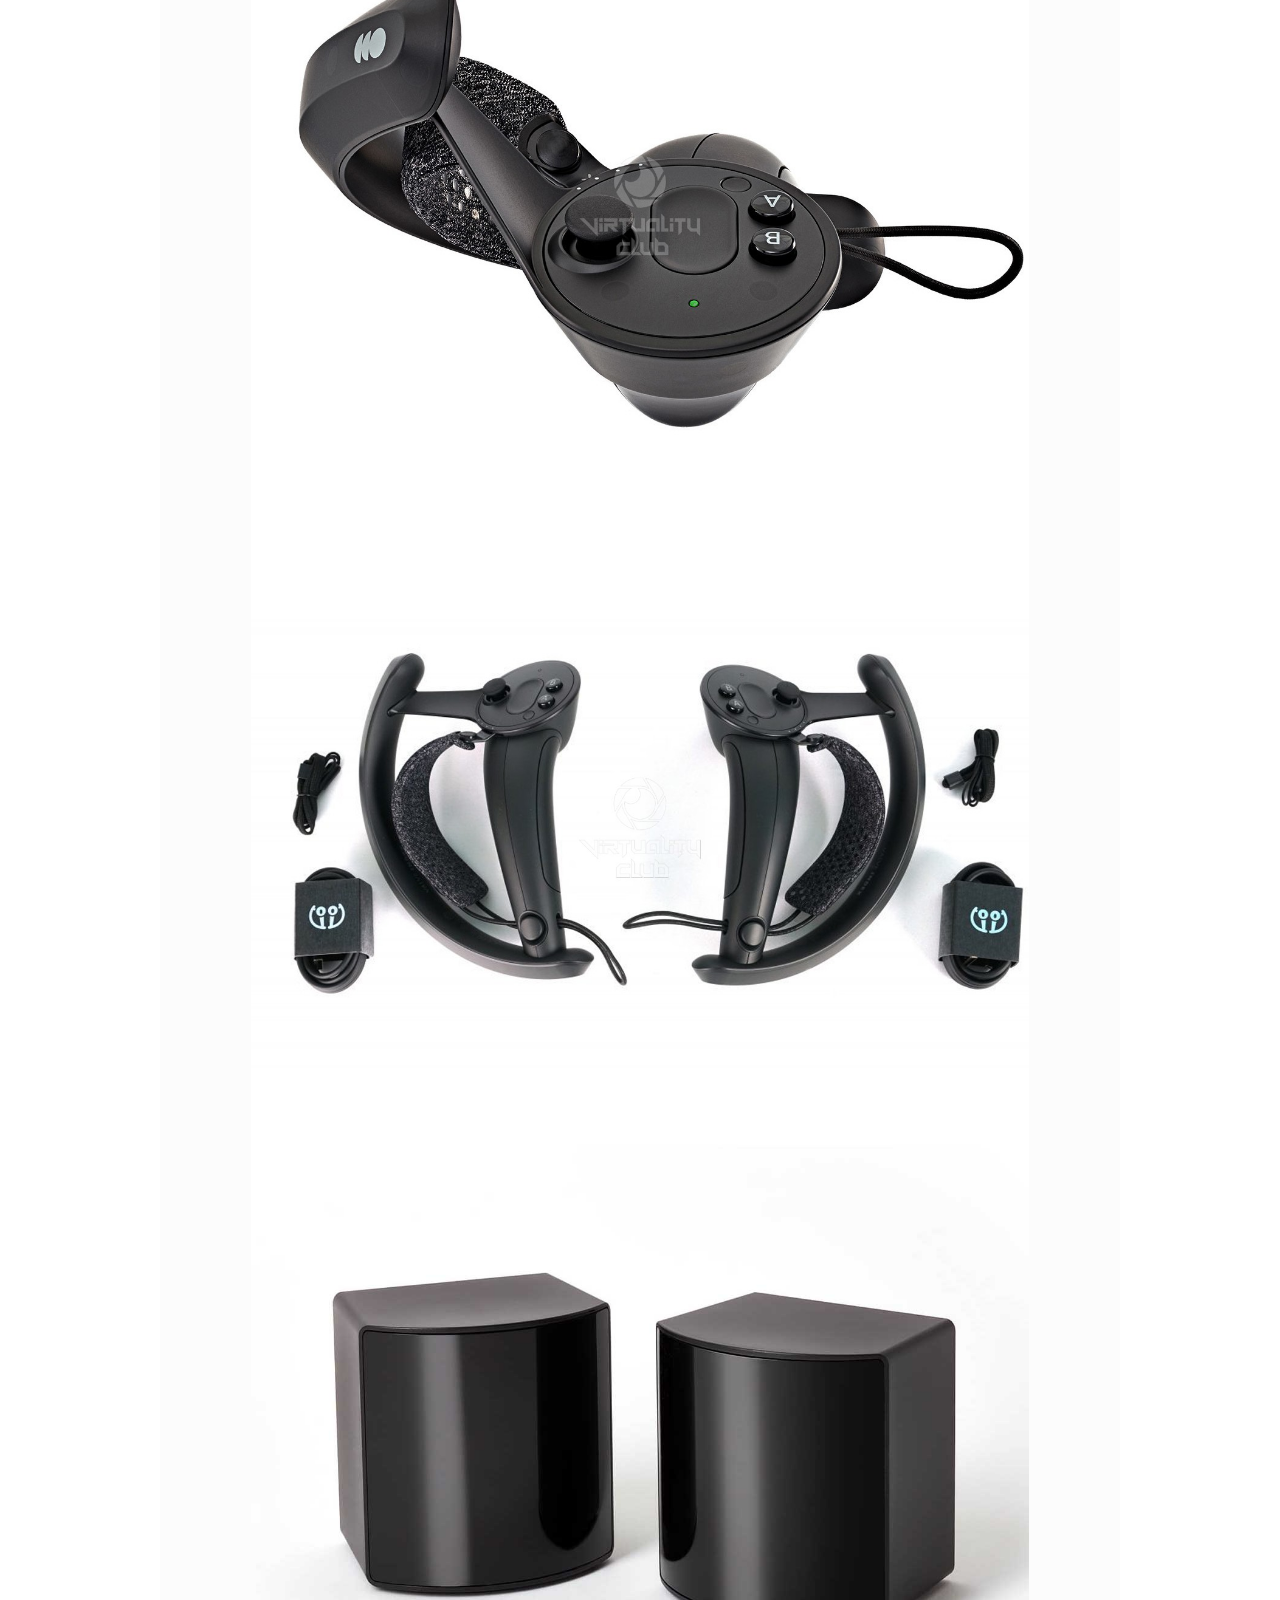
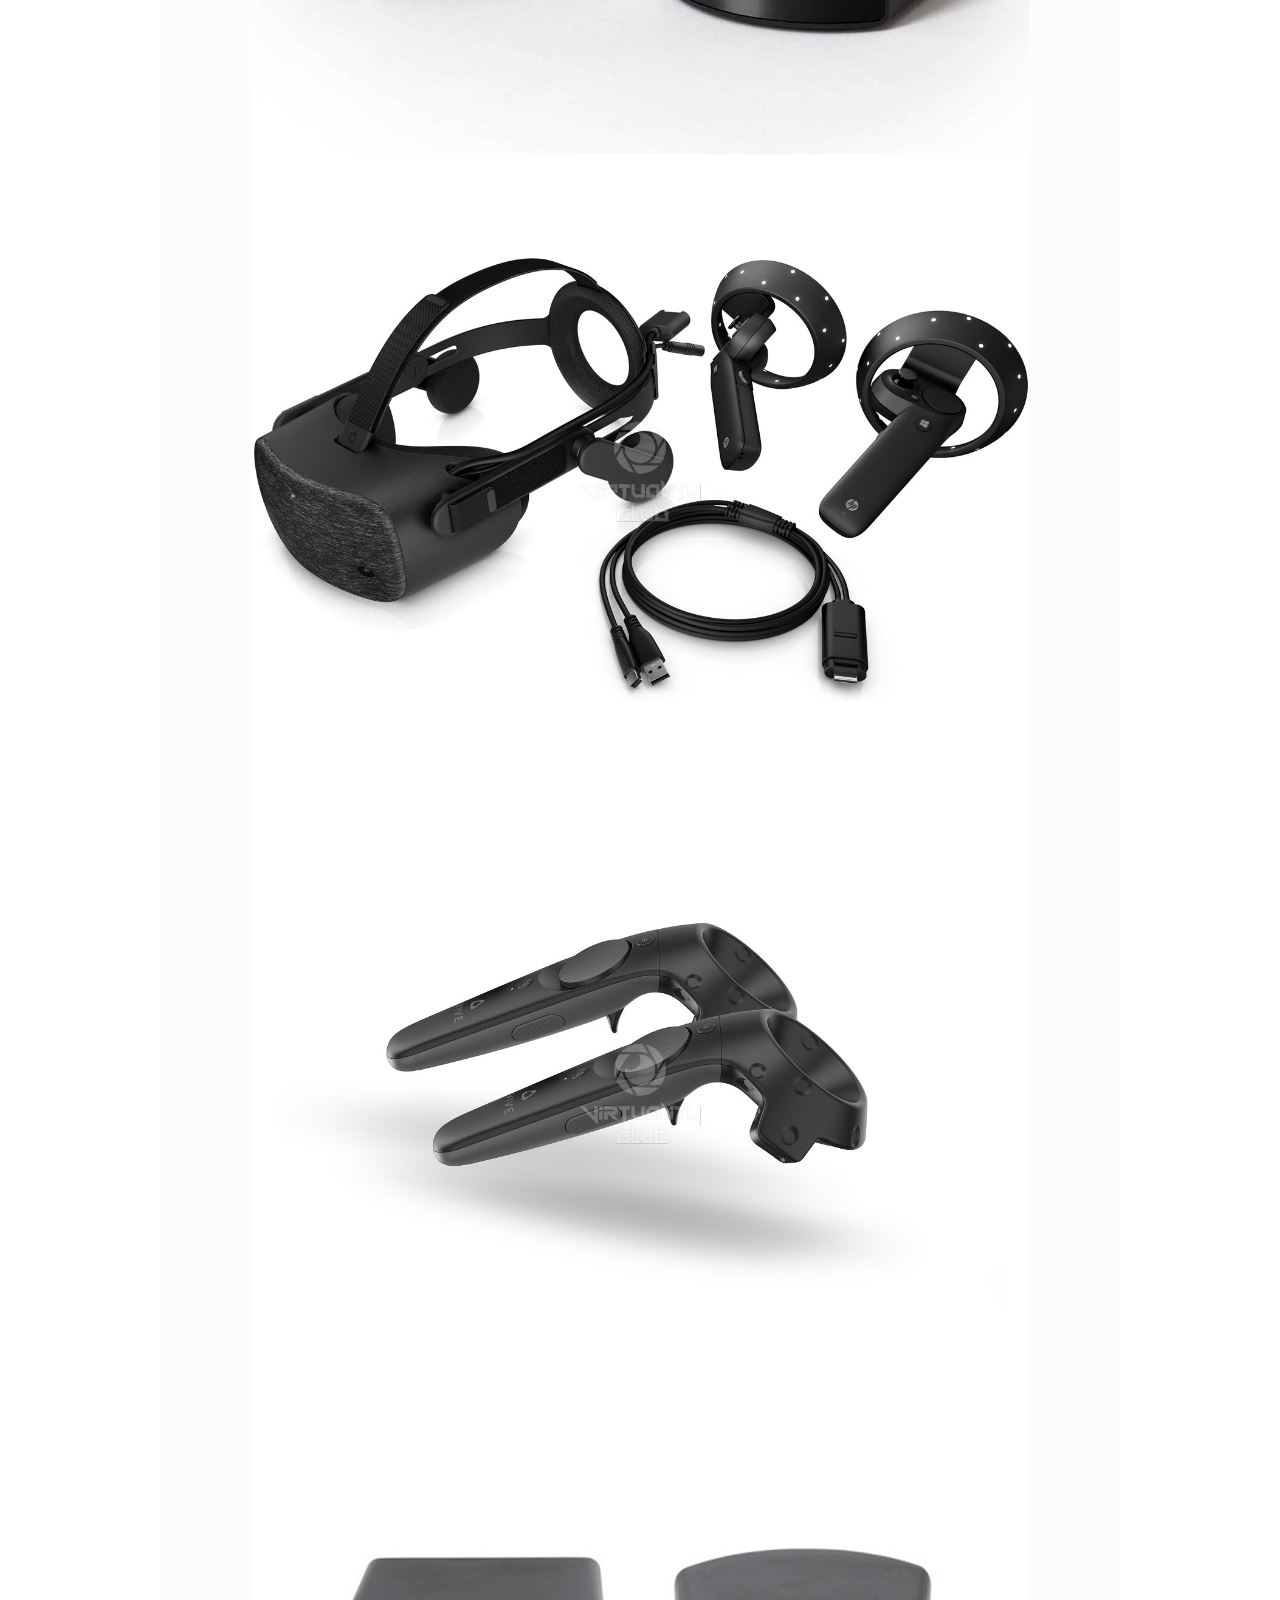
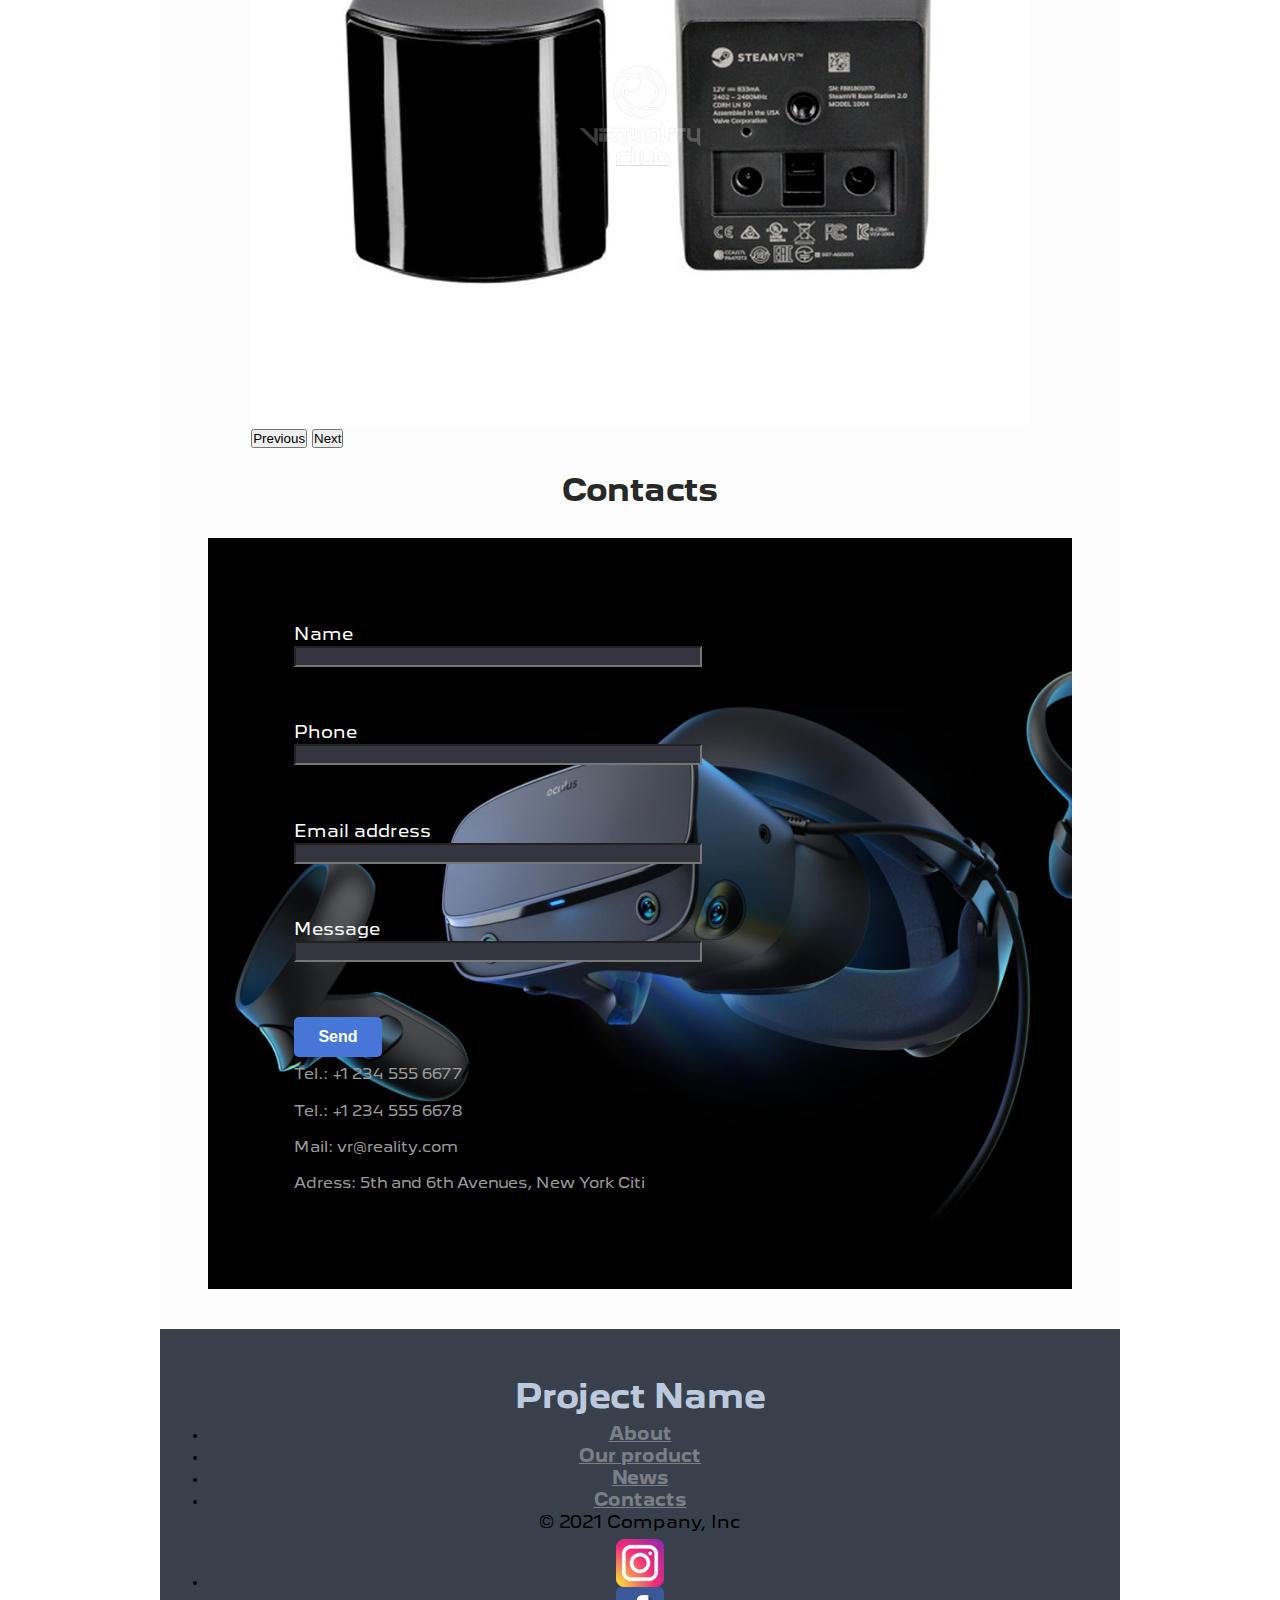
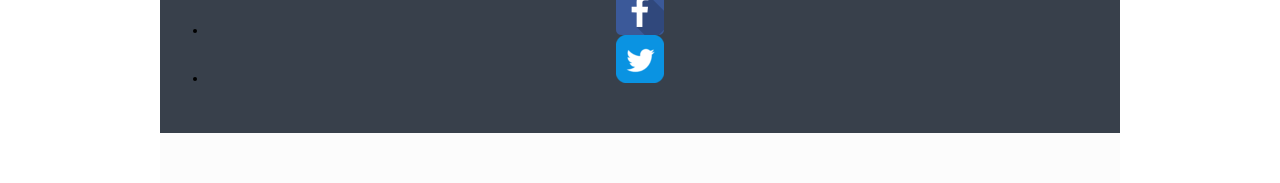
<file: 6. Landing2.3 (VR css and bootstrap5)/items.html>
<!DOCTYPE html>
<html lang="en">

<head>
    <meta charset="utf-8">
    <meta name="viewport" content="width=device-width, initial-scale=1.0">
    <title>Landing VR</title>

    <link href="https://cdn.jsdelivr.net/npm/bootstrap@5.0.2/dist/css/bootstrap.min.css" rel="stylesheet" integrity="sha384-EVSTQN3/azprG1Anm3QDgpJLIm9Nao0Yz1ztcQTwFspd3yD65VohhpuuCOmLASjC" crossorigin="anonymous">
    <script src="https://cdn.jsdelivr.net/npm/bootstrap@5.0.2/dist/js/bootstrap.bundle.min.js" integrity="sha384-MrcW6ZMFYlzcLA8Nl+NtUVF0sA7MsXsP1UyJoMp4YLEuNSfAP+JcXn/tWtIaxVXM" crossorigin="anonymous"></script>
    <link href="css/style.css" rel="stylesheet">

</head>

<body>

    <header>
        <div class="container">
            <header class="d-flex flex-wrap justify-content-center py-3 mb-0 border-bottom head sticky-md-top">
                <a href="/" class="d-flex align-items-center mb-0 mb-md-0 me-md-auto text-dark text-decoration-none">
                    <span class="fs-4 brand" id="head">VR Project name</span>
                </a>

                <ul class="nav nav-pills">
                    <li class="nav-item"><a href="index.html" class="nav-link active" aria-current="page">About</a></li>
                    <li class="nav-item"><a href="Catalog.html" class="nav-link">Catalog</a></li>
                    <li class="nav-item"><a href="#news" class="nav-link">News</a></li>
                    <li class="nav-item"><a href="#contacts" class="nav-link active" aria-current="page">Contacts</a>
                    </li>

                </ul>
            </header>
        </div>

    </header>
    <a href="#head"><img src="img/up.png" id="fixedbutton"></a>

    <div class="p-5 mb-4 bg-light rounded-3">
        <div class="headerАrea">

            <div class="text1">
                <h1 class="display-5 fw-bold text2">Custom jumbotron</h1>
            </div>

        </div>

    </div>
    <div class="container">
        <div class="ourProduct">
            <!-- <h3 class="items">Advantageous set of Oculus Quest 2 256Gb Comfort</h3>

            <div class="container_slider_css 2">
                <img class="" src="img/62.jpg" alt="">
            </div> -->


            <!-- <div class="outer">
                <div class="inner">
                    <h4>item №1</h>
                        <img src="img/58.jpg" alt="">

                        <button class="btn1" onclick="window.location.href = '#contacts';">Learn more</button>
                </div>
                <div class="inner">
                    <h4>item №2</h>
                        <img src="img/61.1.jpg" alt="">

                        <button class="btn1" onclick="window.location.href = '#contacts';">Learn more</button>
                </div>
                <div class="inner">
                    <h4>item №3</h>
                        <img src="img/61.jpg" alt="">
                        <button class="btn1" onclick="window.location.href = '#contacts';">Learn more</button>
                </div>
                <div class="inner">
                    <h4>item №4</h>
                        <img src="img/61.3.jpg" alt="">
                        <button class="btn1" onclick="window.location.href = '#contacts';">Learn more</button>
                </div>
                <div class="inner">
                    <h4>item №5</h>
                        <img src="img/62.1.jpg" alt="">
                        <button class="btn1" onclick="window.location.href = '#contacts';">Learn more</button>
                </div>

                <div class="inner">
                    <h4>item №6</h>
                        <img src="img/62.2.jpg" alt="">
                        <button class="btn1" onclick="window.location.href = '#contacts';">Learn more</button>
                </div>
                <div class="inner">
                    <h4>item №7</h>
                        <img src="img/66.1.jpg" alt="">
                        <button class="btn1" onclick="window.location.href = '#contacts';">Learn more</button>
                </div>
                <div class="inner">
                    <h4>item №8</h>
                        <img src="img/64.jpg" alt="">
                        <button class="btn1" onclick="window.location.href = '#contacts';">Learn more</button>
                </div>
                <div class="inner">
                    <h4>item №9</h>
                        <img src="img/66.3.jpg" alt="">
                        <button class="btn1" onclick="window.location.href = '#contacts';">Learn more</button>
                </div>
                <div class="inner">
                    <h4>optional equipment</h>
                        <img src="img/65.jpg" alt="">
                        <button class="btn1" onclick="window.location.href = '#contacts';">Learn more</button>
                </div>
            </div>
        </div>
    </div> -->

            <!-- 111 -->

            <div class="container">
                <div class="row row-cols-1 row-cols-md-3 g-4">
                    <div class="col">
                        <div class="card h-90 position-relative">
                            <h4 class="card-title text-center mt-3">item №1</h4>
                            <img src="img/61.1.jpg" data-bs-target='#exampleModal' data-bs-toggle='modal'
                                class="card-img-top" alt="...">
                            <div class="card-body">


                                <a href="#contacts" onclick="location.href = '#contacts';"
                                    class="btn btn-primary position-absolute  start-50 top-65 translate-middle-x art-btn"
                                    role="button" data-bs-toggle="button">Learn
                                    more</a>
                            </div>
                        </div>
                    </div>
                    <div class="col">
                        <div class="card">
                            <h4 class="card-title text-center mt-3">item №2</h4>
                            <img src="img/61.2.jpg" data-bs-target='#exampleModal' data-bs-toggle='modal'
                                class="card-img-top" alt="...">
                            <div class="card-body text-center">


                                <a href="#contacts" onclick="location.href = '#contacts';"
                                    class="btn btn-primary position-absolute  start-50 top-65 translate-middle-x art-btn"
                                    role="button" data-bs-toggle="button">Learn
                                    more</a>
                            </div>
                        </div>
                    </div>
                    <div class="col">
                        <div class="card">
                            <h4 class=" card-title text-center mt-3">item №3</h5>
                                <img src="img/61.3.jpg" data-bs-target='#exampleModal' data-bs-toggle='modal'
                                    class="card-img-top alt=" ...">
                                <div class="card-body text-center">


                                    <a href="#contacts" onclick="location.href = '#contacts';"
                                        class="btn btn-primary position-absolute  start-50 top-65 translate-middle-x art-btn"
                                        role="button" data-bs-toggle="button">Learn
                                        more</a>
                                </div>
                        </div>
                    </div>
                    <div class="col">
                        <div class="card">
                            <h4 class="card-title text-center mt-3">item №4</h4>
                            <img src="img/61.4.jpg" data-bs-target='#exampleModal' data-bs-toggle='modal'
                                class="card-img-top" alt="...">
                            <div class="card-body text-center">


                                <a href="#contacts" onclick="location.href = '#contacts';"
                                    class="btn btn-primary position-absolute  start-50 top-65 translate-middle-x art-btn"
                                    role="button" data-bs-toggle="button">Learn
                                    more</a>
                            </div>
                        </div>
                    </div>
                    <div class="col">
                        <div class="card">
                            <h4 class="card-title text-center mt-3">item №5</h4>
                            <img src="img/61.5.jpg" data-bs-target='#exampleModal' data-bs-toggle='modal'
                                class="card-img-top" alt="...">
                            <div class="card-body text-center">


                                <a href="#contacts" onclick="location.href = '#contacts';"
                                    class="btn btn-primary position-absolute  start-50 top-65 translate-middle-x art-btn"
                                    role="button" data-bs-toggle="button">Learn
                                    more</a>
                            </div>
                        </div>
                    </div>
                    <div class="col">
                        <div class="card">
                            <h4 class="card-title text-center mt-3">item №6</h4>
                            <img src="img/61.6.jpg" data-bs-target='#exampleModal' data-bs-toggle='modal'
                                class="card-img-top" alt="...">
                            <div class="card-body text-center">


                                <a href="#contacts" onclick="location.href = '#contacts';"
                                    class="btn btn-primary position-absolute  start-50 top-65 translate-middle-x art-btn"
                                    role="button" data-bs-toggle="button">Learn
                                    more</a>
                            </div>
                        </div>
                    </div>
                    <div class="col">
                        <div class="card">
                            <h4 class="card-title text-center mt-3">item №7</h4>
                            <img src="img/61.7.jpg" data-bs-target='#exampleModal' data-bs-toggle='modal'
                                class="card-img-top" alt="...">
                            <div class="card-body text-center">


                                <a href="#contacts" onclick="location.href = '#contacts';"
                                    class="btn btn-primary position-absolute  start-50 top-65 translate-middle-x art-btn"
                                    role="button" data-bs-toggle="button">Learn
                                    more</a>
                            </div>
                        </div>
                    </div>
                    <div class="col">
                        <div class="card">
                            <h4 class="card-title text-center mt-3">item №8</h4>
                            <img src="img/61.8.jpg" data-bs-target='#exampleModal' data-bs-toggle='modal'
                                class="card-img-top" alt="...">
                            <div class="card-body text-center">


                                <a href="#contacts" onclick="location.href = '#contacts';"
                                    class="btn btn-primary position-absolute  start-50 top-65 translate-middle-x art-btn"
                                    role="button" data-bs-toggle="button">Learn
                                    more</a>
                            </div>
                        </div>
                    </div>
                    <div class="col">
                        <div class="card">
                            <h4 class=" card-title text-center mt-3">item №9</h4>
                            <img src="img/61.9.jpg" data-bs-target='#exampleModal' data-bs-toggle='modal'
                                class="card-img-top" alt="..." b-blo>
                            <div class="card-body text-center">

                                <a href="#contacts" onclick="location.href = '#contacts';"
                                    class="btn btn-primary position-absolute  start-50 top-65 translate-middle-x art-btn"
                                    role="button" data-bs-toggle="button">Learn
                                    more</a>

                            </div>
                        </div>


                        <div class="modal fade" id="exampleModal" tabindex="-1" aria-labelledby="exampleModalLabel"
                            aria-hidden="true">
                            <div class="modal-dialog modal-dialog-centered modal-lg">
                                <div class="modal-content">
                                    <div class="modal-header">

                                        <button type="button" class="btn-close" data-bs-dismiss="modal"
                                            aria-label="Close"></button>
                                    </div>
                                    <div class="modal-body">
                                        <div class="container">
                                            <div class="row">
                                                <div class="col-12">

                                                    <div id="carouselExampleIndicators"
                                                        class="carousel slide carousel-fade" data-bs-ride="carousel">
                                                        <div class="carousel-indicators">
                                                            <button type="button"
                                                                data-bs-target="#carouselExampleIndicators"
                                                                data-bs-slide-to="0" class="active bg-primary"
                                                                aria-current="true" aria-label="Slide 1"></button>
                                                            <button type="button"
                                                                data-bs-target="#carouselExampleIndicators"
                                                                data-bs-slide-to="1" aria-label="Slide 2"
                                                                class="bg-primary"></button>
                                                            <button type="button"
                                                                data-bs-target="#carouselExampleIndicators"
                                                                data-bs-slide-to="2" aria-label="Slide 3"
                                                                class="bg-primary"></button>
                                                            <button type="button"
                                                                data-bs-target="#carouselExampleIndicators"
                                                                data-bs-slide-to="3" aria-label="Slide 4"
                                                                class="bg-primary"></button>
                                                            <button type="button"
                                                                data-bs-target="#carouselExampleIndicators"
                                                                data-bs-slide-to="4" aria-label="Slide 5"
                                                                class="bg-primary"></button>
                                                            <button type="button"
                                                                data-bs-target="#carouselExampleIndicators"
                                                                data-bs-slide-to="5" aria-label="Slide 6"
                                                                class="bg-primary"></button>
                                                            <button type="button"
                                                                data-bs-target="#carouselExampleIndicators"
                                                                data-bs-slide-to="6" aria-label="Slide 7"
                                                                class="bg-primary"></button>
                                                            <button type="button"
                                                                data-bs-target="#carouselExampleIndicators"
                                                                data-bs-slide-to="7" aria-label="Slide 8"
                                                                class="bg-primary"></button>
                                                            <button type="button"
                                                                data-bs-target="#carouselExampleIndicators"
                                                                data-bs-slide-to="8" aria-label="Slide 9"
                                                                class="bg-primary"></button>
                                                        </div>
                                                        <div class="carousel-inner">
                                                            <div class="carousel-item active" data-bs-interval="3000">
                                                                <img src="img/61.1.jpg" class="d-block w-100" alt="...">
                                                            </div>
                                                            <div class="carousel-item" data-bs-interval="3000">
                                                                <img src=" img/61.2.jpg" class="d-block w-100"
                                                                    alt="...">
                                                            </div>
                                                            <div class="carousel-item" data-bs-interval="3000">
                                                                <img src="img/61.3.jpg" class="d-block w-100" alt="...">
                                                            </div>
                                                            <div class="carousel-item" data-bs-interval="3000">
                                                                <img src=" img/61.4.jpg" class="d-block w-100"
                                                                    alt="...">
                                                            </div>
                                                            <div class="carousel-item" data-bs-interval="3000">
                                                                <img src=" img/61.5.jpg" class="d-block w-100"
                                                                    alt="...">
                                                            </div>
                                                            <div class="carousel-item" data-bs-interval="3000">
                                                                <img src=" img/61.6.jpg" class="d-block w-100"
                                                                    alt="...">
                                                            </div>
                                                            <div class="carousel-item" data-bs-interval="3000">
                                                                <img src=" img/61.7.jpg" class="d-block w-100"
                                                                    alt="...">
                                                            </div>
                                                            <div class="carousel-item" data-bs-interval="3000">
                                                                <img src=" img/61.8.jpg" class="d-block w-100"
                                                                    alt="...">
                                                            </div>
                                                            <div class="carousel-item" data-bs-interval="3000">
                                                                <img src=" img/61.9.jpg" class="d-block w-100"
                                                                    alt="...">
                                                            </div>
                                                        </div>
                                                        <button class="carousel-control-prev" type="button"
                                                            data-bs-target="#carouselExampleIndicators"
                                                            data-bs-slide="prev">
                                                            <span
                                                                class="carousel-control-prev-icon bg-primary rounded-3"
                                                                aria-hidden="true"></span>
                                                            <span class="visually-hidden">Previous</span>
                                                        </button>
                                                        <button class="carousel-control-next" type="button"
                                                            data-bs-target="#carouselExampleIndicators"
                                                            data-bs-slide="next">
                                                            <span
                                                                class="carousel-control-next-icon bg-primary rounded-3"
                                                                aria-hidden="true"></span>
                                                            <span class="visually-hidden">Next</span>
                                                        </button>
                                                    </div>
                                                </div>
                                            </div>
                                        </div>
                                    </div>

                                </div>
                            </div>
                        </div>
                    </div>

                </div>
            </div>


            <!-- 222 -->

            <!-- 333 -->



            <!-- 444 -->



            <div class="container">
                <div class="row">

                    <div class="col-12">
                        <h2 class="text-center mx-5 news fw-bold" id="contacts">Contacts</h2>


                        <div class="col-12 wrap5">
                            <form class="col-xl-6 col-md-8 col-sm-10 my-3">
                                <div class=" mb-3">
                                    <label for="exampleInputEmail1" class="form-label h3 lh-base fw-bold">Name</label>
                                    <input type="text" class="form-control" id="exampleInputEmail1"
                                        aria-describedby="emailHelp">
                                </div>

                                <div class="mb-3">
                                    <label for="exampleInputEmail1" class="form-label h3 lh-base fw-bold">Phone</label>
                                    <input type="text" class="form-control" id="exampleInputEmail1"
                                        aria-describedby="emailHelp">
                                </div>
                                <div class="mb-3">
                                    <label for="exampleInputEmail1" class="form-label h3 lh-base fw-bold">Email
                                        address</label>
                                    <input type="email" class="form-control" id="exampleInputEmail1"
                                        aria-describedby="emailHelp">
                                </div>
                                <div class="mb-3">
                                    <label for="exampleInputEmail1"
                                        class="form-label h3 lh-base fw-bold">Message</label>
                                    <input type="text" class="form-control" id="exampleInputEmail1"
                                        aria-describedby="emailHelp">
                                </div>
                                <button type="submit" class="btn btn-primary">Send</button>

                                <p class="text-white mt-5 my-4 h3 lh-base fw-bold">Tel.: +1 234 555 6677</p>
                                <p class="text-white my-4 h3 lh-base fw-bold">Tel.: +1 234 555 6678</p>
                                <p class="text-white my-4 h3 lh-base fw-bold">Mail: vr@reality.com</p>
                                <p class="text-white my-4 h3 lh-base fw-bold">Adress: 5th and 6th Avenues, New York Citi
                                </p>

                            </form>

                        </div>
                    </div>
                </div>


            </div>



            <footer>
                <div class="container">
                    <div class="brand">Project Name</div>
                    <ul class="nav justify-content-center border-bottom pb-3 mb-3">
                        <li class="nav-item"><a href="#about" class="nav-link px-2 text-muted">About</a></li>
                        <li class="nav-item"><a href="Catalog.html" class="nav-link px-2 text-muted">Our product</a>
                        </li>
                        <li class="nav-item"><a href="#news" class="nav-link px-2 text-muted">News</a></li>
                        <li class="nav-item"><a href="#contacts" class="nav-link px-2 text-muted">Contacts</a></li>

                    </ul>

                    <div class="d-flex flex-wrap justify-content-between align-items-center">
                        <div class="col-md-4 d-flex align-items-center">

                            <span class="text-muted">© 2021 Company, Inc</span>
                        </div>

                        <ul class="nav col-md-4 justify-content-end list-unstyled d-flex">
                            <li class="ms-3"><a class="text-muted" href="#">
                                    <div class="icons foot"><img src="img/instagram.png" alt="">
                                    </div>
                                </a></li>
                            <li class="ms-3"><a class="text-muted" href="#">
                                    <div class="icons foot"><img src="img/facebook.png" alt="">
                                    </div>
                                </a></li>
                            <li class="ms-3"><a class="text-muted" href="#">
                                    <div class="icons foot"><img src="img/twitter.png" alt="">
                                    </div>
                                </a></li>
                        </ul>

                    </div>
                </div>

            </footer>



        
</body>

</html>
</file>
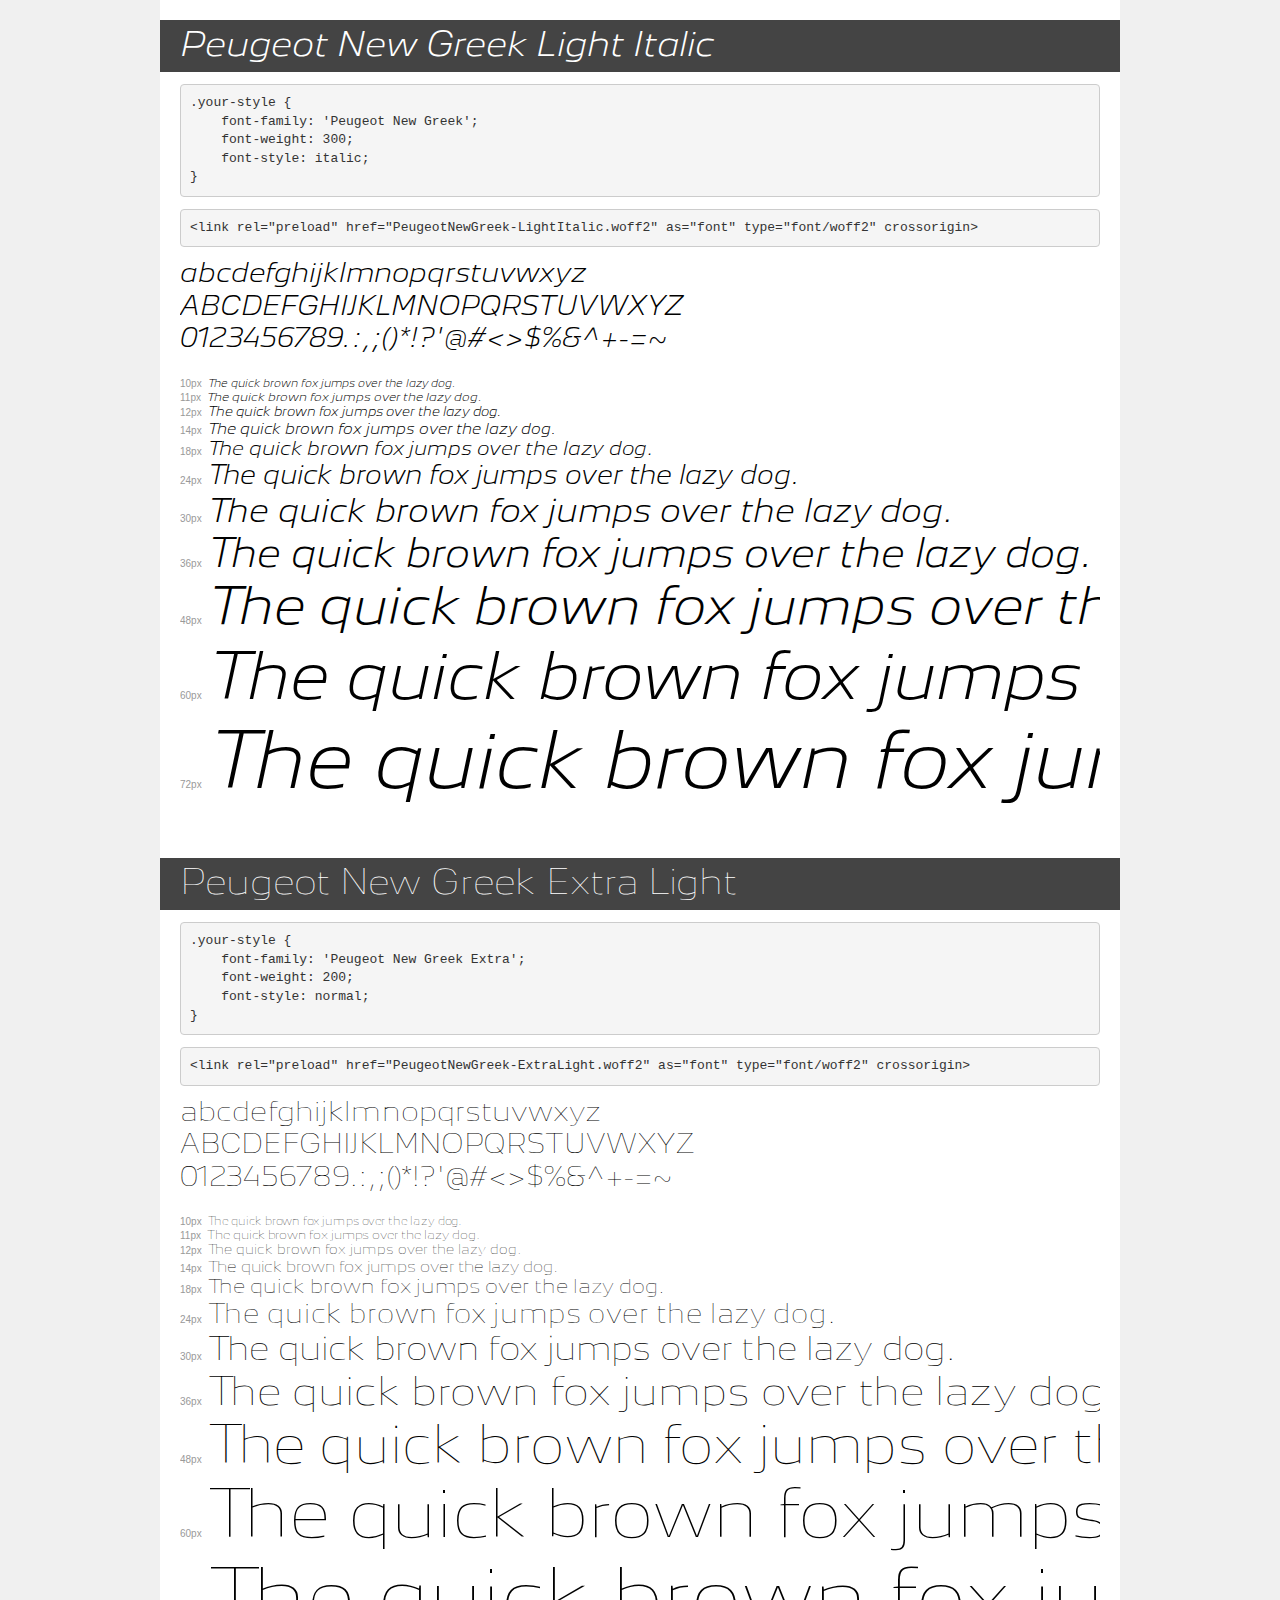
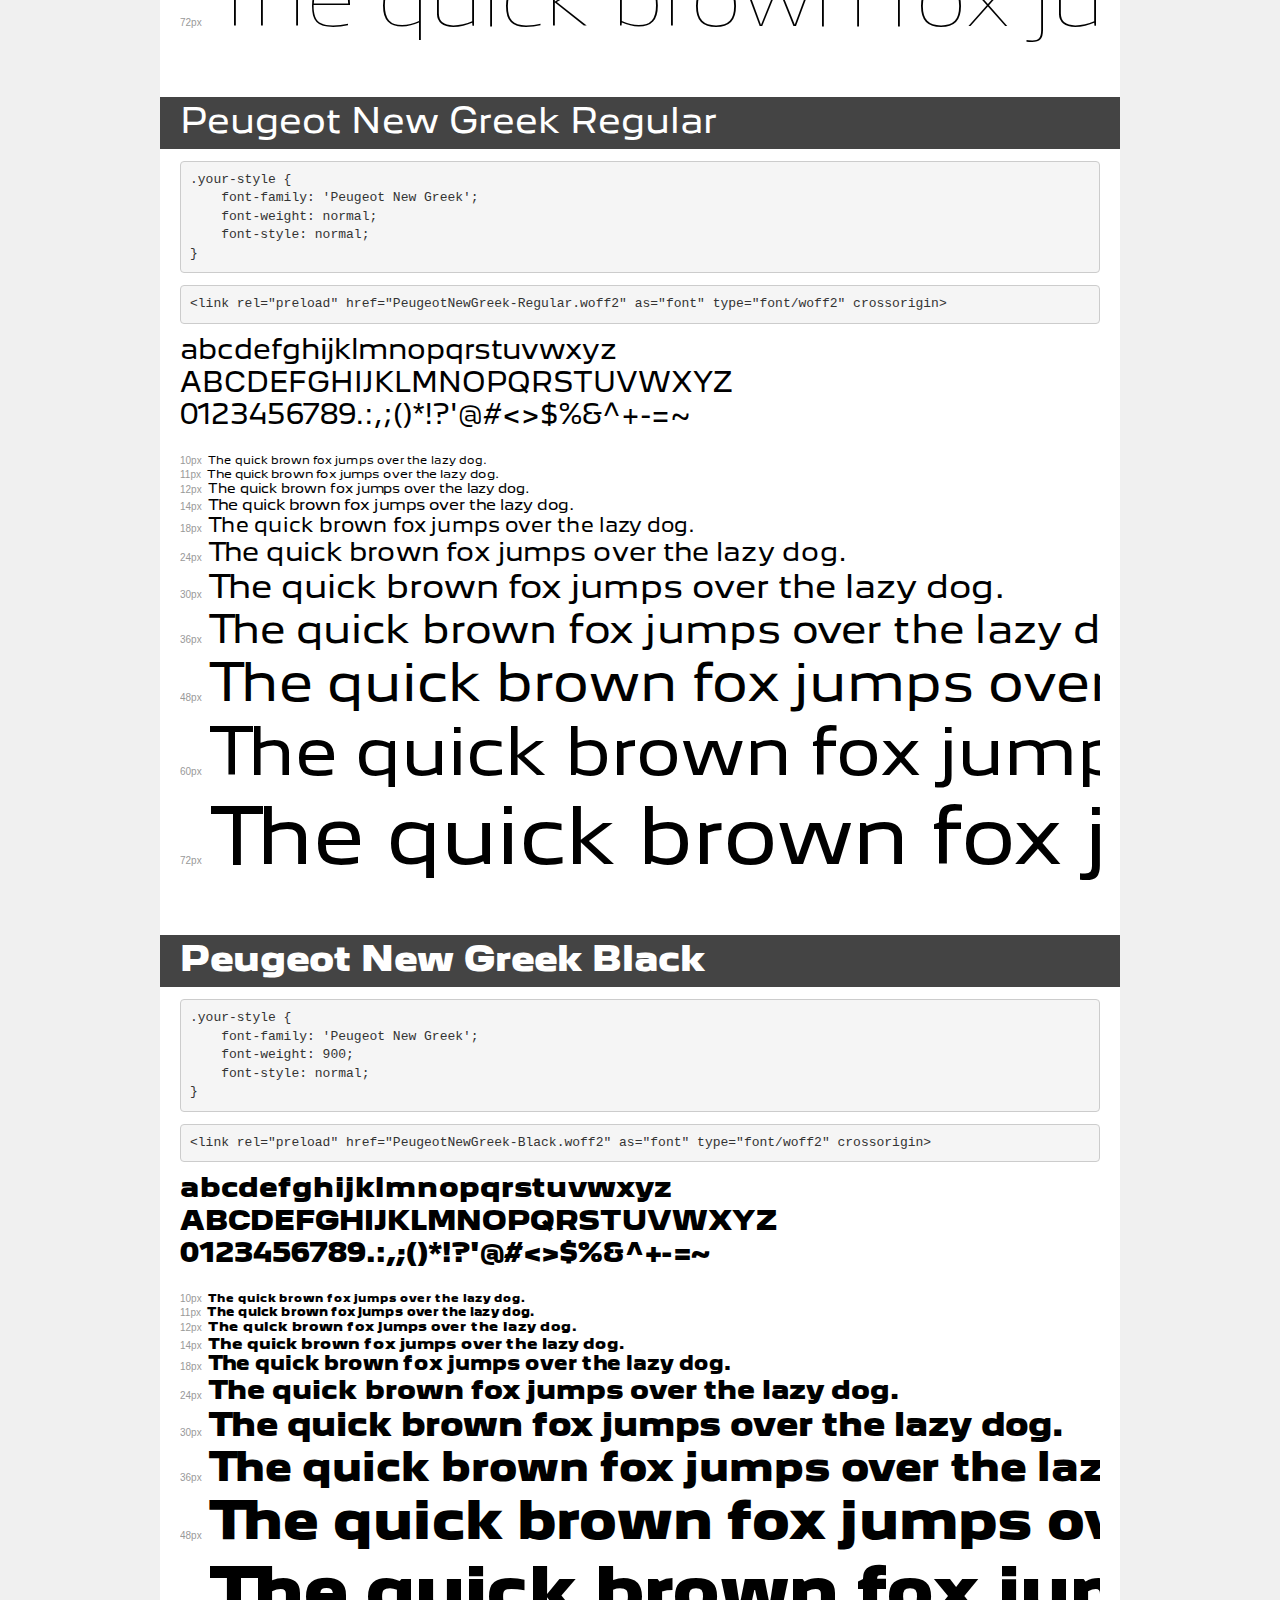
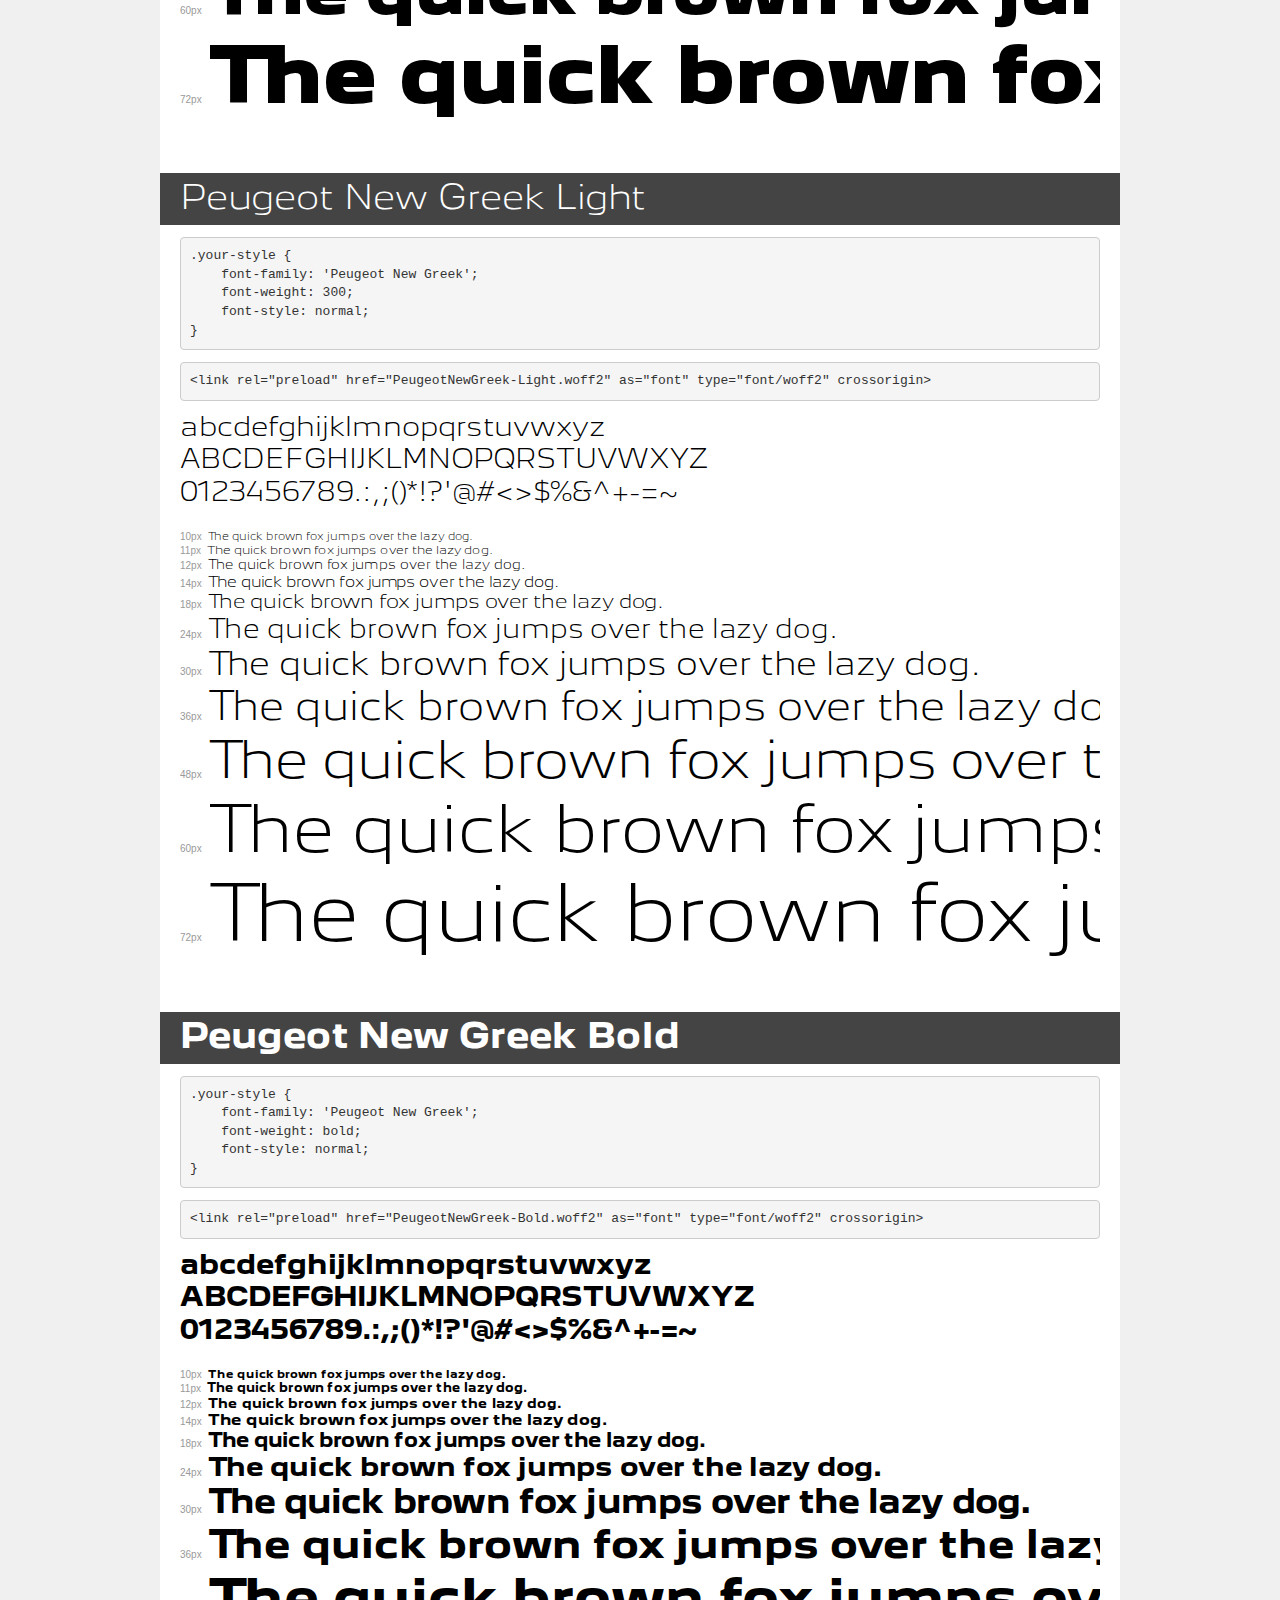
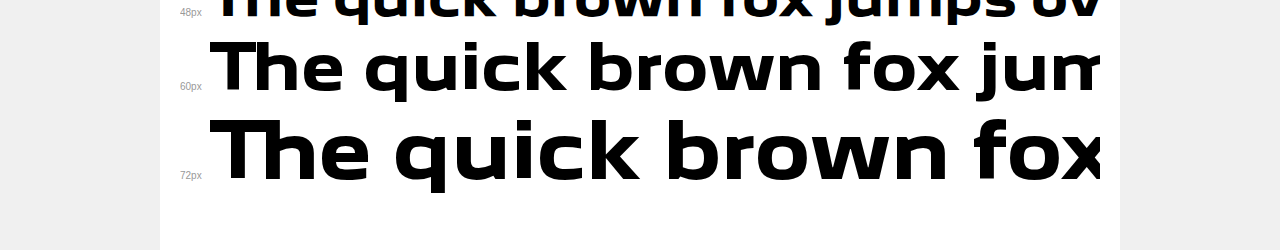
<file: 6. Landing2.3 (VR css and bootstrap5)/font/demo.html>
<!DOCTYPE html>
<html lang="en">
<head>
    <meta charset="utf-8">
    <meta http-equiv="X-UA-Compatible" content="IE=edge">
    <meta name="viewport" content="width=device-width, initial-scale=1">
    <meta name="robots" content="noindex, noarchive">
    <meta name="format-detection" content="telephone=no">
    <title>Transfonter demo</title>
    <link href="stylesheet.css" rel="stylesheet">
    <style>
        /*
        http://meyerweb.com/eric/tools/css/reset/
        v2.0 | 20110126
        License: none (public domain)
        */
        html, body, div, span, applet, object, iframe,
        h1, h2, h3, h4, h5, h6, p, blockquote, pre,
        a, abbr, acronym, address, big, cite, code,
        del, dfn, em, img, ins, kbd, q, s, samp,
        small, strike, strong, sub, sup, tt, var,
        b, u, i, center,
        dl, dt, dd, ol, ul, li,
        fieldset, form, label, legend,
        table, caption, tbody, tfoot, thead, tr, th, td,
        article, aside, canvas, details, embed,
        figure, figcaption, footer, header, hgroup,
        menu, nav, output, ruby, section, summary,
        time, mark, audio, video {
            margin: 0;
            padding: 0;
            border: 0;
            font-size: 100%;
            font: inherit;
            vertical-align: baseline;
        }
        /* HTML5 display-role reset for older browsers */
        article, aside, details, figcaption, figure,
        footer, header, hgroup, menu, nav, section {
            display: block;
        }
        body {
            line-height: 1;
        }
        ol, ul {
            list-style: none;
        }
        blockquote, q {
            quotes: none;
        }
        blockquote:before, blockquote:after,
        q:before, q:after {
            content: '';
            content: none;
        }
        table {
            border-collapse: collapse;
            border-spacing: 0;
        }
        /* demo styles */
        body {
            background: #f0f0f0;
            color: #000;
        }
        .page {
            background: #fff;
            width: 920px;
            margin: 0 auto;
            padding: 20px 20px 0 20px;
            overflow: hidden;
        }
        .font-container {
            overflow-x: auto;
            overflow-y: hidden;
            margin-bottom: 40px;
            line-height: 1.3;
            white-space: nowrap;
            padding-bottom: 5px;
        }
        h1 {
            position: relative;
            background: #444;
            font-size: 32px;
            color: #fff;
            padding: 10px 20px;
            margin: 0 -20px 12px -20px;
        }
        .letters {
            font-size: 25px;
            margin-bottom: 20px;
        }
        .s10:before {
            content: '10px';
        }
        .s11:before {
            content: '11px';
        }
        .s12:before {
            content: '12px';
        }
        .s14:before {
            content: '14px';
        }
        .s18:before {
            content: '18px';
        }
        .s24:before {
            content: '24px';
        }
        .s30:before {
            content: '30px';
        }
        .s36:before {
            content: '36px';
        }
        .s48:before {
            content: '48px';
        }
        .s60:before {
            content: '60px';
        }
        .s72:before {
            content: '72px';
        }
        .s10:before, .s11:before, .s12:before, .s14:before,
        .s18:before, .s24:before, .s30:before, .s36:before,
        .s48:before, .s60:before, .s72:before {
            font-family: Arial, sans-serif;
            font-size: 10px;
            font-weight: normal;
            font-style: normal;
            color: #999;
            padding-right: 6px;
        }
        pre {
            display: block;
            padding: 9px;
            margin: 0 0 12px;
            font-family: Monaco, Menlo, Consolas, "Courier New", monospace;
            font-size: 13px;
            line-height: 1.428571429;
            color: #333;
            font-weight: normal;
            font-style: normal;
            background-color: #f5f5f5;
            border: 1px solid #ccc;
            overflow-x: auto;
            border-radius: 4px;
        }
        /* responsive */
        @media (max-width: 959px) {
            .page {
                width: auto;
                margin: 0;
            }
        }
    </style>
</head>
<body>
<div class="page">
    <div class="demo">
        <h1 style="font-family: 'Peugeot New Greek'; font-weight: 300; font-style: italic;">Peugeot New Greek Light Italic</h1>
        <pre title="Usage">.your-style {
    font-family: 'Peugeot New Greek';
    font-weight: 300;
    font-style: italic;
}</pre>
        <pre title="Preload (optional)">
&lt;link rel=&quot;preload&quot; href=&quot;PeugeotNewGreek-LightItalic.woff2&quot; as=&quot;font&quot; type=&quot;font/woff2&quot; crossorigin&gt;</pre>
        <div class="font-container" style="font-family: 'Peugeot New Greek'; font-weight: 300; font-style: italic;">
            <p class="letters">
                abcdefghijklmnopqrstuvwxyz<br>
ABCDEFGHIJKLMNOPQRSTUVWXYZ<br>
                0123456789.:,;()*!?'@#&lt;&gt;$%&^+-=~
            </p>
            <p class="s10" style="font-size: 10px;">The quick brown fox jumps over the lazy dog.</p>
            <p class="s11" style="font-size: 11px;">The quick brown fox jumps over the lazy dog.</p>
            <p class="s12" style="font-size: 12px;">The quick brown fox jumps over the lazy dog.</p>
            <p class="s14" style="font-size: 14px;">The quick brown fox jumps over the lazy dog.</p>
            <p class="s18" style="font-size: 18px;">The quick brown fox jumps over the lazy dog.</p>
            <p class="s24" style="font-size: 24px;">The quick brown fox jumps over the lazy dog.</p>
            <p class="s30" style="font-size: 30px;">The quick brown fox jumps over the lazy dog.</p>
            <p class="s36" style="font-size: 36px;">The quick brown fox jumps over the lazy dog.</p>
            <p class="s48" style="font-size: 48px;">The quick brown fox jumps over the lazy dog.</p>
            <p class="s60" style="font-size: 60px;">The quick brown fox jumps over the lazy dog.</p>
            <p class="s72" style="font-size: 72px;">The quick brown fox jumps over the lazy dog.</p>
        </div>
    </div>

    <div class="demo">
        <h1 style="font-family: 'Peugeot New Greek Extra'; font-weight: 200; font-style: normal;">Peugeot New Greek Extra Light</h1>
        <pre title="Usage">.your-style {
    font-family: 'Peugeot New Greek Extra';
    font-weight: 200;
    font-style: normal;
}</pre>
        <pre title="Preload (optional)">
&lt;link rel=&quot;preload&quot; href=&quot;PeugeotNewGreek-ExtraLight.woff2&quot; as=&quot;font&quot; type=&quot;font/woff2&quot; crossorigin&gt;</pre>
        <div class="font-container" style="font-family: 'Peugeot New Greek Extra'; font-weight: 200; font-style: normal;">
            <p class="letters">
                abcdefghijklmnopqrstuvwxyz<br>
ABCDEFGHIJKLMNOPQRSTUVWXYZ<br>
                0123456789.:,;()*!?'@#&lt;&gt;$%&^+-=~
            </p>
            <p class="s10" style="font-size: 10px;">The quick brown fox jumps over the lazy dog.</p>
            <p class="s11" style="font-size: 11px;">The quick brown fox jumps over the lazy dog.</p>
            <p class="s12" style="font-size: 12px;">The quick brown fox jumps over the lazy dog.</p>
            <p class="s14" style="font-size: 14px;">The quick brown fox jumps over the lazy dog.</p>
            <p class="s18" style="font-size: 18px;">The quick brown fox jumps over the lazy dog.</p>
            <p class="s24" style="font-size: 24px;">The quick brown fox jumps over the lazy dog.</p>
            <p class="s30" style="font-size: 30px;">The quick brown fox jumps over the lazy dog.</p>
            <p class="s36" style="font-size: 36px;">The quick brown fox jumps over the lazy dog.</p>
            <p class="s48" style="font-size: 48px;">The quick brown fox jumps over the lazy dog.</p>
            <p class="s60" style="font-size: 60px;">The quick brown fox jumps over the lazy dog.</p>
            <p class="s72" style="font-size: 72px;">The quick brown fox jumps over the lazy dog.</p>
        </div>
    </div>

    <div class="demo">
        <h1 style="font-family: 'Peugeot New Greek'; font-weight: normal; font-style: normal;">Peugeot New Greek Regular</h1>
        <pre title="Usage">.your-style {
    font-family: 'Peugeot New Greek';
    font-weight: normal;
    font-style: normal;
}</pre>
        <pre title="Preload (optional)">
&lt;link rel=&quot;preload&quot; href=&quot;PeugeotNewGreek-Regular.woff2&quot; as=&quot;font&quot; type=&quot;font/woff2&quot; crossorigin&gt;</pre>
        <div class="font-container" style="font-family: 'Peugeot New Greek'; font-weight: normal; font-style: normal;">
            <p class="letters">
                abcdefghijklmnopqrstuvwxyz<br>
ABCDEFGHIJKLMNOPQRSTUVWXYZ<br>
                0123456789.:,;()*!?'@#&lt;&gt;$%&^+-=~
            </p>
            <p class="s10" style="font-size: 10px;">The quick brown fox jumps over the lazy dog.</p>
            <p class="s11" style="font-size: 11px;">The quick brown fox jumps over the lazy dog.</p>
            <p class="s12" style="font-size: 12px;">The quick brown fox jumps over the lazy dog.</p>
            <p class="s14" style="font-size: 14px;">The quick brown fox jumps over the lazy dog.</p>
            <p class="s18" style="font-size: 18px;">The quick brown fox jumps over the lazy dog.</p>
            <p class="s24" style="font-size: 24px;">The quick brown fox jumps over the lazy dog.</p>
            <p class="s30" style="font-size: 30px;">The quick brown fox jumps over the lazy dog.</p>
            <p class="s36" style="font-size: 36px;">The quick brown fox jumps over the lazy dog.</p>
            <p class="s48" style="font-size: 48px;">The quick brown fox jumps over the lazy dog.</p>
            <p class="s60" style="font-size: 60px;">The quick brown fox jumps over the lazy dog.</p>
            <p class="s72" style="font-size: 72px;">The quick brown fox jumps over the lazy dog.</p>
        </div>
    </div>

    <div class="demo">
        <h1 style="font-family: 'Peugeot New Greek'; font-weight: 900; font-style: normal;">Peugeot New Greek Black</h1>
        <pre title="Usage">.your-style {
    font-family: 'Peugeot New Greek';
    font-weight: 900;
    font-style: normal;
}</pre>
        <pre title="Preload (optional)">
&lt;link rel=&quot;preload&quot; href=&quot;PeugeotNewGreek-Black.woff2&quot; as=&quot;font&quot; type=&quot;font/woff2&quot; crossorigin&gt;</pre>
        <div class="font-container" style="font-family: 'Peugeot New Greek'; font-weight: 900; font-style: normal;">
            <p class="letters">
                abcdefghijklmnopqrstuvwxyz<br>
ABCDEFGHIJKLMNOPQRSTUVWXYZ<br>
                0123456789.:,;()*!?'@#&lt;&gt;$%&^+-=~
            </p>
            <p class="s10" style="font-size: 10px;">The quick brown fox jumps over the lazy dog.</p>
            <p class="s11" style="font-size: 11px;">The quick brown fox jumps over the lazy dog.</p>
            <p class="s12" style="font-size: 12px;">The quick brown fox jumps over the lazy dog.</p>
            <p class="s14" style="font-size: 14px;">The quick brown fox jumps over the lazy dog.</p>
            <p class="s18" style="font-size: 18px;">The quick brown fox jumps over the lazy dog.</p>
            <p class="s24" style="font-size: 24px;">The quick brown fox jumps over the lazy dog.</p>
            <p class="s30" style="font-size: 30px;">The quick brown fox jumps over the lazy dog.</p>
            <p class="s36" style="font-size: 36px;">The quick brown fox jumps over the lazy dog.</p>
            <p class="s48" style="font-size: 48px;">The quick brown fox jumps over the lazy dog.</p>
            <p class="s60" style="font-size: 60px;">The quick brown fox jumps over the lazy dog.</p>
            <p class="s72" style="font-size: 72px;">The quick brown fox jumps over the lazy dog.</p>
        </div>
    </div>

    <div class="demo">
        <h1 style="font-family: 'Peugeot New Greek'; font-weight: 300; font-style: normal;">Peugeot New Greek Light</h1>
        <pre title="Usage">.your-style {
    font-family: 'Peugeot New Greek';
    font-weight: 300;
    font-style: normal;
}</pre>
        <pre title="Preload (optional)">
&lt;link rel=&quot;preload&quot; href=&quot;PeugeotNewGreek-Light.woff2&quot; as=&quot;font&quot; type=&quot;font/woff2&quot; crossorigin&gt;</pre>
        <div class="font-container" style="font-family: 'Peugeot New Greek'; font-weight: 300; font-style: normal;">
            <p class="letters">
                abcdefghijklmnopqrstuvwxyz<br>
ABCDEFGHIJKLMNOPQRSTUVWXYZ<br>
                0123456789.:,;()*!?'@#&lt;&gt;$%&^+-=~
            </p>
            <p class="s10" style="font-size: 10px;">The quick brown fox jumps over the lazy dog.</p>
            <p class="s11" style="font-size: 11px;">The quick brown fox jumps over the lazy dog.</p>
            <p class="s12" style="font-size: 12px;">The quick brown fox jumps over the lazy dog.</p>
            <p class="s14" style="font-size: 14px;">The quick brown fox jumps over the lazy dog.</p>
            <p class="s18" style="font-size: 18px;">The quick brown fox jumps over the lazy dog.</p>
            <p class="s24" style="font-size: 24px;">The quick brown fox jumps over the lazy dog.</p>
            <p class="s30" style="font-size: 30px;">The quick brown fox jumps over the lazy dog.</p>
            <p class="s36" style="font-size: 36px;">The quick brown fox jumps over the lazy dog.</p>
            <p class="s48" style="font-size: 48px;">The quick brown fox jumps over the lazy dog.</p>
            <p class="s60" style="font-size: 60px;">The quick brown fox jumps over the lazy dog.</p>
            <p class="s72" style="font-size: 72px;">The quick brown fox jumps over the lazy dog.</p>
        </div>
    </div>

    <div class="demo">
        <h1 style="font-family: 'Peugeot New Greek'; font-weight: bold; font-style: normal;">Peugeot New Greek Bold</h1>
        <pre title="Usage">.your-style {
    font-family: 'Peugeot New Greek';
    font-weight: bold;
    font-style: normal;
}</pre>
        <pre title="Preload (optional)">
&lt;link rel=&quot;preload&quot; href=&quot;PeugeotNewGreek-Bold.woff2&quot; as=&quot;font&quot; type=&quot;font/woff2&quot; crossorigin&gt;</pre>
        <div class="font-container" style="font-family: 'Peugeot New Greek'; font-weight: bold; font-style: normal;">
            <p class="letters">
                abcdefghijklmnopqrstuvwxyz<br>
ABCDEFGHIJKLMNOPQRSTUVWXYZ<br>
                0123456789.:,;()*!?'@#&lt;&gt;$%&^+-=~
            </p>
            <p class="s10" style="font-size: 10px;">The quick brown fox jumps over the lazy dog.</p>
            <p class="s11" style="font-size: 11px;">The quick brown fox jumps over the lazy dog.</p>
            <p class="s12" style="font-size: 12px;">The quick brown fox jumps over the lazy dog.</p>
            <p class="s14" style="font-size: 14px;">The quick brown fox jumps over the lazy dog.</p>
            <p class="s18" style="font-size: 18px;">The quick brown fox jumps over the lazy dog.</p>
            <p class="s24" style="font-size: 24px;">The quick brown fox jumps over the lazy dog.</p>
            <p class="s30" style="font-size: 30px;">The quick brown fox jumps over the lazy dog.</p>
            <p class="s36" style="font-size: 36px;">The quick brown fox jumps over the lazy dog.</p>
            <p class="s48" style="font-size: 48px;">The quick brown fox jumps over the lazy dog.</p>
            <p class="s60" style="font-size: 60px;">The quick brown fox jumps over the lazy dog.</p>
            <p class="s72" style="font-size: 72px;">The quick brown fox jumps over the lazy dog.</p>
        </div>
    </div>

</div>
</body>
</html>
</file>
<file: 1. Prostoi_sait (kartochka)/css/style.css>
html{
	height: 100%;
}

body { 
	height: 100%;
    margin: 0;
    background: url("../img/pattern.png");
    font-family: Tahoma;
    line-height: 1.5;
    font-size: 14px;
	display: grid;
	grid-template-rows: 100px 1fr 100px;
	grid-template-areas:
        "a"
        "b"
        "c";
	
}

header {
	background-color:rgba(102,102,124,.5);
	padding-top: 10px;
	text-align: center;
	color: #071d6c;
	
	
}


.container {
	
	margin:  5% 0 0 0;
	display: flex;
	gap: 5%;
	justify-content: center;
	
}

.card { 
    width: 300px;
    padding: 25px;
    background-color:  #e9e9e9;
    box-shadow: 25px 25px 20px #ccc;
    border-radius: 20px;
}
.card-photo {
    height: 300px;
	width: 300px;
    border-radius: 50%;
	border: 1px solid lightgray;
}
.card-title {
    font-size: 30px;
    text-align: center;
    color: #071d6c;
        
}
.card-text {
    font-size: 18px;
    text-align: left;
    color: #000;    
}

.card-subtitle {
    font-size: 18px;
    text-align: left;
    color: #071d6c;  
	    
}
.card-list {
    padding-left: 10%;
    list-style-position: inside;
    font-size: 18px;
	
}


.liner {
	margin-top: 5%;
    height: 100px;
	text-align: center;
    background-color:rgba(102,102,124,.5);
	color: #071d6c;
}

@media screen and (max-width:767px) {
    
	.container {
	
		gap: 20px;
		flex-direction: column;
		align-items: center;

	}	
	
}
</file>
<file: 4. Internet_shop (css js)/css/style.css>
@font-face {
	font-family: 'icomoon';
	src: url('../fonts/icomoon.woff2') format('woff2');
	font-weight: normal;
	font-style: normal;
}

@font-face {
	font-family: 'Roboto';
	src: url('../fonts/Roboto-Thin.woff2') format('woff2');
	font-weight: 100;
	font-style: normal;
}

@font-face {
	font-family: 'Roboto';
	src: url('../fonts/Roboto-Light.woff2') format('woff2');
	font-weight: 300;
	font-style: normal;
}

@font-face {
	font-family: 'Roboto';
	src: url('../fonts/Roboto-Regular.woff2') format('woff2');
	font-weight: 400;
	font-style: normal;
}

@font-face {
	font-family: 'Roboto';
	src: url('../fonts/Roboto-Medium.woff2') format('woff2');
	font-weight: 500;
	font-style: normal;
}

@font-face {
	font-family: 'Roboto';
	src: url('../fonts/Roboto-Bold.woff2') format('woff2');
	font-weight: 700;
	font-style: normal;
}

@font-face {
	font-family: 'Roboto';
	src: url('../fonts/Roboto-Black.woff2') format('woff2');
	font-weight: 900;
	font-style: normal;
}

@font-face {
	font-family: 'Roboto';
	src: url('../fonts/Roboto-ThinItalic.woff2') format('woff2');
	font-weight: 100;
	font-style: italic;
}

@font-face {
	font-family: 'Roboto';
	src: url('../fonts/Roboto-LightItalic.woff2') format('woff2');
	font-weight: 300;
	font-style: italic;
}

@font-face {
	font-family: 'Roboto';
	src: url('../fonts/Roboto-Italic.woff2') format('woff2');
	font-weight: 400;
	font-style: italic;
}

@font-face {
	font-family: 'Roboto';
	src: url('../fonts/Roboto-MediumItalic.woff2') format('woff2');
	font-weight: 500;
	font-style: italic;
}

@font-face {
	font-family: 'Roboto';
	src: url('../fonts/Roboto-BoldItalic.woff2') format('woff2');
	font-weight: 700;
	font-style: italic;
}

@font-face {
	font-family: 'Roboto';
	src: url('../fonts/Roboto-BlackItalic.woff2') format('woff2');
	font-weight: 900;
	font-style: italic;
}

/* global reset */
html,
body,
body div,
div,
span,
h1,
h2,
h3,
h4,
h5,
h6,
p,
a,
em,
img,
small,
strike,
strong,
sub,
sup,
b,
u,
i,
dl,
dt,
dd,
ol,
ul,
li,
fieldset,
form,
label,
legend,
aside,
section,
article,
header,
footer,
main,
input,
textarea,
button {
	margin: 0;
	padding: 0;
	border: none;
	outline: none;
	background: none;
	box-sizing: content-box;
}

ol,
ul,
li {
	list-style: none;
}

table {
	border-collapse: collapse;
	border-spacing: 0;
}

html * {
	max-height: 1000000px;
}

input,
textarea {
	font: inherit;
	box-sizing: border-box;
}

html,
body {
	height: 100%;

}

/* common */
a {
	text-decoration: none;
	cursor: pointer;
}

a:hover>span {
	text-decoration: underline;
}

button {
	cursor: pointer;
}

h1 {
	font-size: 40px;
	line-height: 50px;
}

.hidden {
	display: none !important;
}

.container {
	margin: 0 auto;
	width: 100%;
}

/* icons */
.icon::before {
	font-family: 'icomoon';
	font-size: inherit;
	font-weight: inherit;
	line-height: inherit;
	color: white;
	text-align: center;
}

/*.icon:hover::before {
    color: lightblue;
}
.logo::before {
    content: '\e900';
}
.login::before {
    content: '\e902';
}
.order::before {
    content: '\e901';
}
.cat::before {
    content: '\e903';
}*/
.to_left::before {
	content: '\e905';
}

.to_right::before {
	content: '\e904';
}

/* main */
body {
	font: 20px/30px 'Roboto';
	background: #fff;
	color: #666;
	display: flex;
	flex-direction: column;
	min-width: 320px;
	/* width: fit-content; */
}

header {
	flex: none;
	background: rgb(13, 110, 253);
	color: #fff;
}

main {
	flex: 1 1 auto;
}

footer {
	flex: none;
	background: rgb(108, 117, 125);
	color: #fff;
}

/* modals */
.screener {
	background: rgba(0, 0, 0, .5);
	position: fixed;
	top: 0;
	bottom: 0;
	left: 0;
	right: 0;
	cursor: pointer;
	z-index: 10;
}

.modal {
	background: white;
	border-radius: 10px;
	position: fixed;
	left: calc(50% - 240px);
	width: 400px;
	top: 200px;
	padding: 40px;
	z-index: 10;
	display: block;
}

.close {
	position: absolute;
	top: 0;
	right: 0;
	width: 40px;
	height: 40px;
	border-radius: 10px;
	color: red;
	font-size: 40px;
	line-height: 40px;
	box-shadow: 0 0 5px rgba(0, 0, 0, .25);
}

.close:active {
	box-shadow: inset 0 0 5px rgba(0, 0, 0, .25);
}

#citymodal p {
	color: blue;
	cursor: pointer;
}

#citymodal p:hover {
	text-decoration: underline wavy blue;
}

#citysearch {
	border: 1px solid blue;
	color: blue;
	display: block;
	padding: 5px 15px;
	margin: 15px 0;
	width: 100%;
	box-sizing: border-box;
	border-radius: 10px;
}

#citysearch::placeholder {
	color: rgba(0, 0, 255, .5);
	font-style: italic;
}

.columns {
	columns: 185px 2;
	gap: 30px;
}

#lightbox img {
	width: 100%;
	height: 100%;
	opacity: 0;
	transition: opacity 2s;
}

#lightbox.ready img {
	opacity: 1;
}

/* header */
#city {
	cursor: pointer;
	font-weight: 500;
}

.topmenu {
	padding: 10px 0;
}

.topmenu a {
	display: inline-block;
	margin-left: 20px;
	color: #eee;
}

.topmenu a:first-child {
	margin-left: 0;
}

.topmenu a::before {
	content: '\220E';
	padding-right: 20px;
}

.topmenu a:first-child::before {
	display: none;
}

.topmenu .current {
	cursor: default;
	font-weight: 700;
}

.topmenu .current:hover span {
	text-decoration: none;
}

/* action */
.action {
	padding: 30px;
	color: yellow;
}

.action .container {
	display: flex;
	justify-content: center;
	align-items: center;
	gap: 30px;
	height: 90px;
}

.action p {
	width: 50%;
	text-align: center;
}

.actiontimer {
	display: block;
	line-height: 60px;
}

.actiontimer span {
	font-size: 50px;
	line-height: 60px;
	vertical-align: top;
}

/* slider */
.slider {
	width: 421px;
	height: 574px;
	padding: 30px;
	margin: 0 auto;
	position: relative;
}

.slider_desk {
	border: 1px solid black;
	width: 419px;
	height: 572px;
	overflow: hidden;
	margin: 0 auto;
	position: relative;
	background: #fff;
}

.slider_block {
	border: 1px solid black;
	width: 417px;
	height: 570px;
	position: absolute;
	z-index: -1;
	top: 0;
	background: #fff;
}

.slider_block.next {
	left: 419px;
	z-index: 1;
}

.slider_block.prev {
	left: -419px;
	z-index: 1;
}

.slider_block.was_current {
	transition: left .5s;
}

.slider_block.current {
	left: 0;
	z-index: 1;
	transition: left .5s;
}

.slider button {
	position: absolute;
	border: 1px solid lightblue;
	height: 40px;
	width: 60px;
	border-radius: 8px;
	top: 267px;
	z-index: 1;
	cursor: pointer;
	font-size: 40px;
	line-height: 40px;
	color: lightblue;
	opacity: 0;
}

.slider .to_left {
	left: 40px;
}

.slider .to_right {
	right: 40px;
}

.slider_points {
	position: absolute;
	bottom: 40px;
	left: 0;
	right: 0;
	height: 24px;
	display: flex;
	justify-content: center;
	gap: 10px;
	z-index: 1;
}

.slider_points span {
	flex: none;
	border-radius: 50%;
	border: 1px solid lightblue;
	height: 22px;
	width: 22px;
	cursor: pointer;
	opacity: 0;
}

.slider_points span.active {
	background: lightblue;
}

.slider_desk:hover~button,
.slider button:hover,
.slider_desk:hover~.slider_points span,
.slider_points:hover span {
	opacity: 1;
}

/* catalog */
.catalog .container {
	display: flex;
	gap: 20px;
	margin-top: 10px;
}

.catalog aside {
	flex: 0 0 360px;
	background: green;
	color: white;
}

.catmenu {
	padding: 20px;
}

.catmenu a {
	color: white;
}

.catmenu ul {
	margin-top: 10px;
}

.catmenu>ul>li {
	padding: 5px 30px 5px 0;
	border-top: 1px dashed white;
}

.catmenu ul ul {
	margin: 0;
	position: relative;
	left: 30px;
}

.catmenu ul ul::before {
	content: '\23f7';
	position: absolute;
	top: -30px;
	right: 0;
	transition: transform 1s;
	cursor: pointer;
}

.catmenu .open::before {
	transform: rotateX(180deg);
}

.catmenu li li {
	font-size: 14px;
	line-height: 30px;
}

.catmenu.simple li li {
	display: none;
}

.catmenu.simple .open li {
	display: list-item;
}

.catalog .filters {
	padding: 20px;
}

.filters input {
	border: 1px solid white;
	color: white;
	padding: 2px 5px;
	width: 50px;
	text-align: center;
	margin: 0 5px;
}

#slider-range {
	margin: 20px 0;
}

#slider-range .ui-widget-header {
	background: blue;
}

.catalog article {
	display: flex;
	flex-wrap: wrap;
	gap: 8px;
}

.cat-item {
	width: 140px;
	height: 290px;
	border: 5px solid red;
}

/* breadcrumbs */
.breadcrumbs {
	padding: 10px 0;
	height: 20px;
}

.breadcrumbs li {
	display: inline-block;
	vertical-align: top;
	padding-right: 20px;
	margin-right: 10px;
	position: relative;
	font-size: 12px;
	line-height: 20px;
}

.breadcrumbs a::after {
	display: block;
	position: absolute;
	right: 0;
	top: 0;
	width: 10px;
	height: 20px;
	content: '\203a';
	text-align: center;
	font-size: 20px;
	line-height: 16px;
}

/* product */
.product {
	display: flex;
	gap: 30px;
}

.images {
	flex: 0 0 470px;
}

.bigimage {
	width: 450px;
	border: 1px solid blue;
	padding: 9px;
}

.gallery {
	width: 440px;
	height: 50px;
	margin-top: 20px;
	padding: 0 15px;
	position: relative;
}

.gallery button {
	width: 15px;
	height: 50px;
	position: absolute;
	top: 0;
	overflow: hidden;
	color: blue;
}

.gallery .disabled {
	cursor: default;
	opacity: .3;
}

.gallery button:hover {
	color: black;
}

.gallery .disabled:hover {
	color: blue;
}

.gallery .gal_left {
	left: 0;
}

.gallery .gal_right {
	right: 0;
}

.gallery button span {
	font: bold 50px/50px 'Roboto';
	display: inline-block;
	margin-top: -9px;
}

.gallery>div {
	width: 440px;
	height: 50px;
	overflow: hidden;
	position: relative;
}

.gallery .rail {
	display: flex;
	gap: 5px;
	position: absolute;
	top: 0;
	left: 0;
	height: 50px;
}

.product .price {
	color: red;
	font-size: 50px;
	line-height: 70px;
}

.product .price span::after {
	content: '\20BD'
}

/* order */
.order .icon {
	font-family: 'icomoon' !important;
	cursor: pointer;
}

.table tfoot th {
	border-bottom: none;
}

.table .allsum span {
	color: red;
}

.table .allsum span::after {
	content: '\20\20BD'
}

.table .index {
	text-align: center;
	width: 50px;
}

.table .qty {
	text-align: center;
	width: 200px;
}

.table .price {
	text-align: center;
	width: 100px;
}

.table .sum {
	text-align: center;
	width: 100px;
}

.table td.delete {
	text-align: center;
	width: 100px;
}

.table .qty strong {
	min-width: 100px;
	text-align: center;
	display: inline-block;
	user-select: none;
}

.table .qty span {
	border-radius: 50%;
	border: 1px solid black;
	background: blue;
	color: white;
	width: 20px;
	height: 20px;
	display: inline-block;
	text-align: center;
	line-height: 20px;
	cursor: pointer;
	user-select: none;
}

.table .qty .minus {
	margin-right: 10px;
}

.table .qty .plus {
	margin-left: 10px;
}

#order {
	height: 30px;
	text-align: center;
}

.container.empty,
.empty .container {
	display: none;
}

.empty .container.empty {
	display: block;
}

/* calendar */
#calendar {
	height: auto;
}

.dp_grid {
	display: grid;
	grid-template-columns: repeat(7, auto);
}


/*index!*/

header {
	background: white;
	color: #fff
}

.container1 {
	background-color: #484e49;
	padding-left: 36px;
}



#city {
	font-size: 15px;
	font-weight: 300;
	color: grey;
	float: right;
	background: rgba(171, 221, 150, .1);
	border-radius: 4px;

}

.logoPoiskKabinet {
	width: 100%;
	display: inline-flex;
	flex-direction: row;
	justify-content: space-between;
	align-items: center;
}

.logo {
	width: 150px;
	margin-top: -10px;
}



.polePoiska {
	border-radius: 3px;
	border: 1px solid grey;
	padding-left: 30px;
	position: relative;
	color: gray;
	float: right;
}



.lupa {
	width: 25px;
	position: absolute;
	margin: 4px;
}

.lichnyKabinet {
	width: 90px;
	display: block;
	margin-top: 10px;
	line-height: 1;
	opacity: 0.6;
}

.lichnyKabinet img {
	width: 35px;
	margin-left: 20px;
}

.lichnyKabinet span {
	display: inline-block;
	color: grey;
	font-size: 12px;
}


.action {
	background: rgba(171, 221, 150, .25);
	color: #5e5e53;
}


footer {
	background: rgba(227, 231, 235, .5);
}

footer .container {
	display: flex;
	margin: 15px 35px 20px 35px;
}

.stolbFooter1,
.stolbFooter2,
.stolbFooter3,
.stolbFooter4 {
	margin: 15px auto;
}

.stolbFooter1 a,
.stolbFooter2 a,
.stolbFooter3 a,
.stolbFooter4 a {
	font-size: 16px;
	font-weight: 500;
	color: #747070;
	cursor: pointer;
}

.stolbFooter1 a:hover,
.stolbFooter2 a:hover,
.stolbFooter3 a:hover,
.stolbFooter4 a:hover,
.stolbFooter1 li:hover,
.stolbFooter2 li:hover,
.stolbFooter3 li:hover,
.stolbFooter4 li:hover {
	color: #484e49;
}



.stolbFooter1 li,
.stolbFooter2 li,
.stolbFooter3 li,
.stolbFooter4 li {
	list-style-type: square;
	color: #747070;
}


.copyright {
	/* grid-area: c; */
	font-size: 14px;
	line-height: 14px;
	text-align: center;
	color: #637378;

}


.content {
	font-size: 14px;
	font-weight: 300;

}


.slider_block img {
	height: 100%
}

/* vybor goroda! */

#citysearch {
	border: 1px solid #5e5e53;
	color: #5e5e53;
	border-radius: 3px;
}

#citysearch::placeholder {
	color: #5e5e53;
	opacity: .5;
}

.close {
	color: #5e5e53;
	background: rgba(171, 221, 150, .25);
	margin-right: 10px;
}

#citymodal p {
	color: #5e5e53;
	font-size: 15px;
	text-decoration-color: rgba(171, 221, 150, .8);
}

#citymodal p:hover {
	text-decoration: underline wavy rgba(73, 193, 22, 1);
	font-size: 15px;
}


.stolbFooter1,
.stolbFooter2,
.stolbFooter3,
.stolbFooter4 {
	text-shadow: 0.1px 0.1px 0.1px lightgrey;
}

footer {
	box-shadow: inset 0px 3px 10px lightgrey;
}

.slider .to_left {
	left: 10px;
}

.slider .to_right {
	right: 10px;
}

.slider button {
	border
}



/* catalog! */

.zagolovok {
	margin-top: 20px;
}

.catalog aside {
	background: rgba(171, 221, 150, .25);
	color: #5e5e53;

}

.catmenu a {
	color: #5e5e53;
}

#slider-range .ui-widget-header {
	background: #74746f;
}

.filters input {
	color: #5e5e53;
	border: 2px solid white;
	border-radius: 3px;
	margin-top: 8px;
	font-size: 14px;
}

.filter li {
	display: block;
	font-size: 14px;
}

li input {
	float: left;
	margin-top: 10px;
	margin-right: 10px;
}

.ui-state-active,
.ui-widget-content .ui-state-active {
	background: rgb(171, 221, 150);
	border-color: rgb(171, 221, 150);
}

button {
	width: 110px;
	height: 70px;
	background: #74746f;
	border-radius: 3px;
	font-size: 14px;
	font-weight: 600;
	color: white;
	margin-top: 10px;

}

button:hover {
	border: 1px solid rgba(73, 193, 22, 0.75);
}

button:active {
	rgba(73, 193, 22, 0.75);
}

.tovar {
	width: 100px;
	height: 200px;
}

.catalog article {
	justify-content: center;
	gap: 8px;
}

.cat-item {
	border: 2px solid lightgrey;
	padding: 5px;
	display: grid;
	width: 140px;
	border-radius: 5px;
}

.cat-item:hover {
	box-shadow: 5px 10px 50px rgb(171 221 150 / 75%);
	border: 2px solid #7b8b7a;
}


.tovarVkataloge {
	width: 100%;
	height: 215px;
	justify-self: center;
}


.price {
	color: #5e5e53;
	font-size: 16px;
	font-weight: 500;
	word-break: break-all;
	font-family: roboto;
	text-align: center;
	z-index: 1;
}

.price:hover {
	color: #5e5e53;
	font-size: 16px;
	font-weight: 500;
	word-break: break-all;
	font-family: roboto;
	text-align: center;
	z-index: 1;
}


.opisanie {
	max-width: 100%;
	color: #5e5e53;
	font-size: 12px;
	font-weight: 400;
	line-height: 1.5;
}

.price:hover,
.opisanie:hover {
	text-decoration: underline;
}

/* product! */

.bigimage {
	border-radius: 5px;
	border: 1px solid #5e5e53;
}

.bigimage img {
	width: 100%;
}

.gallery {
	margin-bottom: 20px;
}

.gallery button {
	color: gray;
}



.gallery .gal_left,
.gallery .gal_right {
	margin-top: 0;
	background: content-box;
}

.gallery button span {
	margin-top: -5px;

}

.product .price {
	color: #5e5e53;
}

.product .price:hover {
	font-size: 48px;
}

.btn-danger {
	--bs-btn-hover-bg: rgba(109, 205, 71, 1);
	--bs-btn-hover-border-color: rgba(109, 205, 71, 1);
	--bs-btn-active-bg: rgba(171, 221, 150, .75);
	--bs-btn-active-border-color: rgba(171, 221, 150, .75);
}

.close {
	width: 30px;
	height: 30px;
	font-size: 30px;
	line-height: 30px;
	border-radius: 5px;
}


/* order! */

tr .price {
	color: black;
	font: 20px/30px 'Roboto';
	font-weight: 700;
}

.table .allsum span {
	color: #5e5e53;
}

.table tfoot th {
	text-align: right;
	padding-right: 10%;
}

.table .qty {
	width: 160px;
}

.table .qty .minus,
.table .qty .plus {
	background: rgba(171, 221, 150, 0.75);
	border: 1px solid rgba(171, 221, 150, 0.75);
	margin: auto;
}

.order .icon {
	margin: 0;
}

.container form {
	padding-right: 60%;
}

.form-check-input:checked {
	background: rgba(73, 193, 22, 0.75);
	border-color: rgba(73, 193, 22, 0.75);
}

.btn-primary {
	background: grey;
	--bs-btn-border-color: grey;
	--bs-btn-hover-bg: rgba(73, 193, 22, 0.75);
	--bs-btn-active-border-color: rgba(73, 193, 22, 0.75);
	--bs-btn-hover-border-color: rgba(73, 193, 22, 0.75);
}

.btn {
	--bs-btn-padding-x: auto;
	--bs-btn-font-size: 1.5rem;
}

button {
	height: 29px;
}

.dp_header .bigprev,
.dp_header .prev,
.dp_header .bignext,
.dp_header .next {
	margin: auto 8px;
	border: 1px solid rgba(171, 221, 150, 0.35);
	border-radius: 50%;
	background: rgba(171, 221, 150, 0.35);
	color: #5e5e53;
	font-weight: 400;
	cursor: pointer;
	padding: 0 7px;
}


/* calendar */

.getter {
	cursor: pointer;
}

.getter:hover {
	text-decoration: underline wavy rgba(73, 193, 22, 0.75);
}

.mb-3 .btn {
	border: 1px solid rgba(171, 221, 150, 0.75);
	--bs-btn-active-bg: #5e5e53;
	border-radius: 5px;
}

.mb-3 .btn:hover {
	background: rgba(73, 193, 22, 0.75);
}

.table,
.form-control,
.gallery,
.breadcrumbs li,
.cat-item,
.polePoiska,
#city {
	box-shadow: 5px 10px 50px rgb(171 221 150 / 35%);
}


/* contacts! */

.containerOuter {
	width: 950px;
	margin: 2% auto;
	display: flex;
	flex-wrap: wrap;
	justify-content: center;
	gap: 50px;
}

.containerOurContact {
	width: 302px;
	height: 668px;
	float: left;
	display: grid;
}

.containerOurContact img {
	width: 100%;
}

.Adress {
	font-weight: 500;
	font-size: 20px;
	line-height: 30px;
	color: #1F3F68;

}

.ourText,
.ourNamber {
	font-family: 'Roboto';
	font-style: normal;
	font-weight: 300;
	font-size: 16px;
	line-height: 26px;
	margin-left: 0px;
	letter-spacing: 0.04em;
	width: 300px;
	color: #1F3F68;
	opacity: 0.6;
}

.ourNamber::before {
	content: url(../images/contact4.png);
	margin-right: 15px;
	vertical-align: -25%;
}

.mail,
.website {
	font-family: 'Roboto';
	font-style: normal;
	font-weight: 400;
	font-size: 16px;
	line-height: 26px;
	margin-left: 0px;
	letter-spacing: 0.05em;
	opacity: 0.8;
	color: #1F3F68;
	width: 300px;
}

.website::before {
	content: url(../images/contact5.png);
	float: left;
	margin-right: 15px;
	vertical-align: -25%;
}

.mail::before {
	content: url(../images/contact6.png);
	margin-right: 15px;
	vertical-align: -5%;

}

.containerClientForm {
	width: 540px;
	height: 800px;
	background: #FFFFFF;
	box-shadow: 5px 10px 50px rgba(171, 221, 150, .35);
	border-radius: 10px;
	float: right;
}


.form {
	height: 690px;
	margin: 57px;
	display: grid;
	align-content: space-between;
}


.textAboveInput {
	line-height: 30px;
	letter-spacing: 0.04em;
	color: #1F3F68;
	opacity: 0.8;
}

.input {
	height: 72px;
	border: 1px solid rgba(53, 110, 173, .4);
	font-family: 'Roboto';
	font-weight: 300;
	font-size: 16px;
	letter-spacing: 0.04em;
	cursor: pointer;
	border-radius: 10px;
	box-sizing: border-box;
	width: 100%;
	padding: 20px 35px;
}

.textarea {
	height: 144px;
	border: 1px solid rgba(53, 110, 173, .4);
	font-family: 'Roboto';
	font-weight: 300;
	font-size: 16px;
	line-height: 30px;
	letter-spacing: 0.04em;
	cursor: pointer;
	border-radius: 10px;
	box-sizing: border-box;
	width: 100%;
	padding: 20px 35px;
}

.submit {
	width: 100%;
	height: 72px;
	filter: drop-shadow(5px 10px 20px rgba(16, 112, 177, 0.2));
	background: rgba(171, 221, 150, .85);
	border-radius: 10px;
	font-family: 'Roboto';
	font-weight: 500;
	font-size: 16px;
	letter-spacing: 0.04em;
	color: white;
	font-weight: 400;
}


.submit:hover {
	background: rgba(73, 193, 22, 0.75);
}



/* adaptive */
@media (max-width: 1400px) {
	.container {
		width: auto;
		margin: 0 40px;
	}


}




@media (max-width: 960px) {
	/* index  */


	/* catalog  */

	.catalog aside {
		flex: 0 0 280px;
	}

	/* product  */


	/* order  */

	.container form {
		padding-right: 50%;
	}

	/* contacts  */

	.containerOuter {
		width: 840px;
		gap: 46px;
	}


	.containerClientForm {
		width: 438px;
	}
}


@media (max-width: 840px) {

	.offer h1 {
		font-size: 32px;
	}

	.container form {
		padding-right: 49%;
	}


}

@media (max-width: 810px) {

	.offer h1 {
		font-size: 26px;
	}

	.offer p {
		font-size: 20px;
	}

	.images {
		flex: 0 0 400px;
	}

	.bigimage {
		weight: 390;
	}

	.table> :not(caption)>*>* {
		padding: 0.1rem 0.1rem;
	}

	.table,
	tr .price,
	.form-label,
	.form-check-label {
		font-size: 16px;
	}

	.container form {
		padding-right: 47%;
	}

	.containerClientForm {
		width: 440px;
	}

}


@media (max-width: 770px) {

	.table>tbody {
		vertical-align: middle;
	}

	.table,
	tr .price {
		font-size: 14px;
	}

	.table .qty {
		width: 130px;
	}

	.table .qty .minus,
	.table .qty .plus {
		margin: 3px;
	}

	.table> :not(caption)>*>* {
		padding: 0.1rem 0.1rem;
	}

	.table,
	tr .price,
	.form-label,
	.form-check-label {
		font-size: 16px;
	}

	.container form {
		padding-right: 33%;
	}


	/* contacts */

	.containerOuter {
		width: 375px;
		gap: 46px;
		margin: 25px auto 32px;
	}

	.containerClientForm {
		height: 514px;
		width: 343px;
		display: flex;
		margin: 0;
		padding: 0;
	}

	.form {
		width: 272px;
		height: 90%;
		margin: auto;
	}


	.Adress {
		font-size: 16px;
	}

	.textAboveInput {
		font-weight: 400;
		font-size: 14px;
	}

	.input {
		height: 47px;
		line-height: 30px;
		font-size: 14px;
	}

	.textarea {
		height: 93px;
		font-weight: 300;
		font-size: 14px;
		line-height: 30px;
	}

	.submit {
		width: 100%;
		height: 47px;
		line-height: 26px;
		box-sizing: border-box;
	}

}


@media (max-width: 700px) {

	/* index  */

	.actiontimer span {
		font-size: 25px;
		line-height: 30px;
	}

	.action .container {
		/* font-size: 14px; */
		font-size: calc((100vw - 375px)/(1280 - 375) * (24 - 14) + 14px);
	}

	.actiontimer {
		line-height: inherit;
	}

	footer .container {
		display: grid;
		grid-template-columns: 1fr 1fr;

	}

	.stolbFooter1,
	.stolbFooter2,
	.stolbFooter3,
	.stolbFooter4 {
		margin: inherit;
		margin: 0px 0px 0px 15%;

	}



	.stolbFooter1 a:hover,
	.stolbFooter2 a:hover,
	.stolbFooter3 a:hover,
	.stolbFooter4 a:hover,
	.stolbFooter1 li:hover,
	.stolbFooter2 li:hover,
	.stolbFooter3 li:hover,
	.stolbFooter4 li:hover {

		font-size: 18px;
	}


}


/* catalog  */


.catalog aside {
	flex: 0 0 260px;
	font-size: 17px;
}


.table> :not(caption)>*>* {
	padding: 0.1rem 0.1rem;
}

.table,
tr .price,
.form-label,
.form-check-label {
	font-size: 16px;
}

.container form {
	padding-right: 29%;
}

/* contacts  */

}


@media (max-width: 602px) {

	.polePoiska {
		width: 80%;
		margin-right: 20%;
		font-size: 14px;
		padding-left: 20px;
	}

	.lupa {
		float: right;
	}

	.table> :not(caption)>*>* {
		padding: 0.1rem 0.1rem;
	}

	.table,
	tr .price,
	.form-label,
	.form-check-label {
		font-size: 12px;
	}

	.container form {
		padding-right: 25%;
	}

}

@media (max-width: 504px) {

	/* index  */

	.lupa {
		display: none;
	}

	.slider_desk {
		width: 415px;
		/* margin-left: 35px; */
	}

	.lichnyKabinet img {
		margin-left: 25%;
	}

	.lichnyKabinet span {
		text-align: center;
	}

	.lichnyKabinet {
		width: 115px;
	}

	.logoPoiskKabinet {
		justify-content: center;
	}

	.table> :not(caption)>*>* {
		padding: 0.1rem 0.1rem;
	}

	.container form {
		padding-right: 0%;
	}

	.table .price {
		width: 10%;
	}



}

@media (max-width: 450px) {

	/* index  */
	.topmenu a {
		display: flex;
		justify-content: flex-start;
		color: #eee;
	}


	.container {
		width: auto;
		margin: 0 10px;
	}


	.container1 {
		padding-left: 20%;
		width: 80%;
	}

	.polePoiska {
		width: 100%;
	}

	.topmenu a:first-child::before {
		display: block;
	}

	.topmenu a:first-child {
		margin-left: 20px;
	}

	.action {
		padding: none;
	}

	.action .container {
		display: grid;
		justify-items: center;

	}

	.action p {
		width: 100%;
		text-align: center;
		font-size: 18px;
	}

	.actiontimer {

		display: flex;
		line-height: 100%;
		gap: 5px;
	}

	.actiontimer span {
		font-size: 15px;
		line-height: 20px;
		vertical-align: top;

	}

	/*catalog*/

	.catalog aside {
		flex: 0 0 210px;
		font-size: 12px;
	}

	.catalog .filters {
		padding: 10px;
	}

	.product {
		display: grid;
		gap: 10px;
	}

	/*prodact*/

	.bigimage {
		width: 390px;
	}

	.gallery {
		margin-bottom: 5px;
		width: 378px;
	}

	.gallery>div {
		width: 360px;
	}

	.offer {
		padding-bottom: 3%;
	}

	.offer h1 {
		font-size: 26px;
		margin-left: 18%;
	}

	.offer p {
		margin-left: 4%;
		margin-bottom: 1%;
	}

	.product .price {

		font-size: 45px;
		line-height: 65px;
	}

	.btn-buy {
		padding: 8px;
		margin: 0 0 2% 35%;
	}

	/*basket*/
	.btn-outline-secondary {
		height: 100%;
	}

	.table,
	tr .price,
	.form-label,
	.form-check-label {
		font-size: 13px;
		line-height: 17px;

	}

	.table tfoot th {
		padding-right: 40px;
		height: 30px;
	}

	.table>thead {
		height: 30px;
		vertical-align: middle;
	}



}
</file>
<file: 5. Landing3.2 (furniture bootstrap5 )/style.css>
body {
    scroll-behavior: smooth;
    /* transition: ease 5000ms; */
    background: url('img/14.jpg') no-repeat center center fixed;
    background-size: cover;
}

.conteiner {
    width: 90%;
    margin: 0 auto;
}

/* header menu gamburger */



.top-nav {
    display: flex;
    flex-direction: row;
    align-items: center;
    justify-content: space-between;
    background-color: #00BAF0;
    background: linear-gradient(to left, #56291c, #6c5432);
    /* W3C, IE 10+/ Edge, Firefox 16+, Chrome 26+, Opera 12+, Safari 7+ */
    color: #FFF;
    height: 50px;
    padding: 1em;
}

.menu {
    display: flex;
    flex-direction: row;
    list-style-type: none;
    margin: 0;
    padding: 0;
}

.menu>li {
    margin: 0 1rem;
    overflow: hidden;
}

.menu-button-container {
    display: none;
    height: 100%;
    width: 30px;
    cursor: pointer;
    flex-direction: column;
    justify-content: center;
    align-items: center;
}

#menu-toggle {
    display: none;
}

.menu-button,
.menu-button::before,
.menu-button::after {
    display: block;
    background-color: #fff;
    position: absolute;
    height: 4px;
    width: 30px;
    transition: transform 1000ms cubic-bezier(0.23, 1, 0.32, 1);
    border-radius: 2px;
}

.menu-button::before {
    content: '';
    margin-top: -8px;
}

.menu-button::after {
    content: '';
    margin-top: 8px;
}

#menu-toggle:checked+.menu-button-container .menu-button::before {
    margin-top: 0px;
    transform: rotate(45deg);
}

#menu-toggle:checked+.menu-button-container .menu-button {
    background: rgba(255, 255, 255, 0);
}

#menu-toggle:checked+.menu-button-container .menu-button::after {
    margin-top: 0px;
    transform: rotate(-45deg);
}





@media (max-width: 550px) {
    .menu-button-container {
        display: flex;
    }

    .menu {
        position: absolute;
        top: 0;
        margin-top: 50px;
        left: 0;
        flex-direction: column;
        width: 100%;
        justify-content: center;
        align-items: center;
    }

    #menu-toggle~.menu li {
        height: 0;
        margin: 0;
        padding: 0;
        border: 0;
        transition: height 500ms cubic-bezier(1, 1, 1, 1);
    }

    #menu-toggle:checked~.menu li {
        border-bottom: 1px solid lightgrey;
        height: 2.5em;
        line-height: 44px;
        transition: height 500ms cubic-bezier(1, 1, 1, 1);
    }

    .menu>li {
        display: flex;
        justify-content: center;
        margin: 0;
        padding: 0.5em 0;
        width: 100%;
        color: white;
        background: linear-gradient(to left, grey, #403633);
    }

    .menu>li:not(:last-child) {
        border-bottom: 1px solid #444;
    }
}







/* correcter header */

.menu li {
    font-size: 18px;
    font-weight: 500;
    margin: 3px;
}

.link-light:hover {
    color: #8bc34a !important;
}



/* jablotron */
/* .art-jablotron {
    margin-top: 80px;

} */



/* photo category */

.art-conteinerItems {
    margin-bottom: 100px;
}


.art-wrap {
    position: relative;
    overflow: hidden;
    /*v3*/

}


.art-wrap img {
    height: 100%;
    width: 100%;
    display: block;
    margin-left: 10px;
    margin-right: 10px;
    margin-top: 10px;
    object-fit: cover;

}

.descr {
    position: absolute;
    /* top: 0; */
    /*v3  delete*/
    /*v4*/
    left: 0;
    width: 100%;
    height: 100%;
    background-color: rgba(0, 0, 0, .6);
    color: #fff;
    padding: 10%;
    text-align: center;
    /* display: none;  // v1 */
    opacity: 0;
    /*v2*/

    transform: scaleY(0);
    /*rotate(90deg); del v8 */
    /*v4*/
    /*5 add rotate*/
    /* add Z v6*/

    top: 100%;
    /*v3*/
    /*v4 delete*/

    transition: all .9s;

    border-radius: 0%;
    /* add v7*/

    margin-left: 10px;
    margin-right: 10px;
    margin-top: 10px;

    cursor: pointer;

}

.art-wrap:hover .descr {
    /*display: block;  // v1   */
    opacity: 1;
    /*// v2*/

    top: 0;
    /*v3*/

    transform: scaleY(1);
    /*rotate(0deg); del v.8/
    /*v4*/
    /*5 add rotate*/
    /* add Z v6*/

    border-radius: 0%;
    /* add v7*/

    left: 0;
    width: 100%;
    height: 100%;

    margin-left: 10px;
    margin-right: 10px;
    margin-top: 10px;

}

/* parallax */
.parallax {
    background-image: url(img/11.jpg);
    background-repeat: no-repeat;
    background-size: cover;
    height: 500px;
    background-attachment: fixed;
    display: flex;
    justify-content: center;
    color: #ffffff;
    font-size: 60px;
    align-items: center;
    position: relative;
    margin-top: 60px;
}

.parallax .mask {
    position: absolute;
    width: 100%;
    height: 100%;
    background: rgba(0, 0, 0, .6);
    z-index: 2;
}

.parallax h1 {
    z-index: 3;
}

/* items and modal */

.art-btnItem {
    /* background-color: #629f1c;
    border: none;
    opacity: 50%;
    color: #FFF; */
    left: 50%;
    bottom: 10%;
    /* font-size: 14px; */
}

/* .art-btnItem:hover {
    background-color: #629f1c;
    opacity: 100%;
    color: #FFF;
} */


.art-pItem {
    left: 5%;
    right: 5%;
    top: 20%;
    bottom: 10%;
    cursor: pointer;
}

.modal-header {
    border-bottom: none;
}

/* button to up */

.art-btnUp {
    position: fixed;
    opacity: 50%;
    bottom: 70px;
    right: 10px;
    /* padding-top: 0.15rem; */
    /* padding-bottom: 0.15rem; */
    border-radius: 50%;
    scroll-behavior: smooth;
    /* transition: ease 5000ms; */



}

.art-btnUp:hover {
    opacity: 100%;
    background-color: #5a2b09;
    border-color: #5a2b09;

}

.art-btnUp i {
    font-size: 2rem;
    color: #FFF;

    line-height: 1;
}


/* contacts */
.art-contacts {
    background: url('img/15.jpg') no-repeat center center;
    background-size: cover;

}

.art-btn {
    box-shadow: 0 3px 5px 5px black;
    opacity: 100%;
    border: 0;
}

.art-btn:hover {
    opacity: 100%;
    background-color: #629f1c;
    box-shadow: 0 1px 10px 0px white;
}


.form-control {
    border-color: #dbae63;
    ;
    /* box-shadow: 0 0 0 0.25rem rgb(84 179 16 / 56%); */
    /* box-shadow: 0 4px 5px 5px white; */
    background-color: #dbae63;
    opacity: 50%;



}

.form-control:focus {
    border-color: #dbae63;
    /* box-shadow: 0 0 0 0.25rem rgb(84 179 16 / 56%); */
    /* box-shadow: 0 4px 5px 2px white; */
    box-shadow: none;

    background-color: #dbae63;
    opacity: 100%;



}


/* footer */

.art-icon {
    margin-right: 2.5rem;

}

.art-icon i {

    font-size: 3rem;
    color: #8bc34a;

}

.art-icon i:hover {
    color: #5a2b09
}

@media (max-width: 550px) {

    .art-icon {
        margin-right: 0.5rem;

    }

}
</file>
<file: 6. Landing2.3 (VR css and bootstrap5)/css/style.css>
@font-face {
  font-family: 'Murosia';
  src: url('../font/MurosiaRegular.eot');
  src: local('../font/Murosia'), local('MurosiaRegular'),
    url('../font/MurosiaRegular.eot?#iefix') format('embedded-opentype'),
    url('../font/MurosiaRegular.woff2') format('woff2'),
    url('../font/MurosiaRegular.woff') format('woff'),
    url('../font/MurosiaRegular.ttf') format('truetype');
  font-weight: normal;
  font-style: normal;
  font-display: swap;
}


@font-face {
  font-family: 'Peugeot New Greek';
  src: url('PeugeotNewGreek-LightItalic.eot');
  src: local('Peugeot New Greek Light Italic'), local('PeugeotNewGreek-LightItalic'),
    url('PeugeotNewGreek-LightItalic.eot?#iefix') format('embedded-opentype'),
    url('PeugeotNewGreek-LightItalic.woff2') format('woff2'),
    url('PeugeotNewGreek-LightItalic.woff') format('woff'),
    url('PeugeotNewGreek-LightItalic.ttf') format('truetype');
  font-weight: 300;
  font-style: italic;
  font-display: swap;
}

@font-face {
  font-family: 'Peugeot New Greek Extra';
  src: url('../font/PeugeotNewGreek-ExtraLight.eot');
  src: local('../font/Peugeot New Greek Extra Light'), local('PeugeotNewGreek-ExtraLight'),
    url('../font/PeugeotNewGreek-ExtraLight.eot?#iefix') format('embedded-opentype'),
    url('../font/PeugeotNewGreek-ExtraLight.woff2') format('woff2'),
    url('../font/PeugeotNewGreek-ExtraLight.woff') format('woff'),
    url('../font/PeugeotNewGreek-ExtraLight.ttf') format('truetype');
  font-weight: 200;
  font-style: normal;
  font-display: swap;
}

@font-face {
  font-family: 'Peugeot New Greek';
  src: url('../font/PeugeotNewGreek-Regular.eot');
  src: local('../font/Peugeot New Greek Regular'), local('../font/PeugeotNewGreek-Regular'),
    url('../font/PeugeotNewGreek-Regular.eot?#iefix') format('embedded-opentype'),
    url('../font/PeugeotNewGreek-Regular.woff2') format('woff2'),
    url('../font/PeugeotNewGreek-Regular.woff') format('woff'),
    url('../font/PeugeotNewGreek-Regular.ttf') format('truetype');
  font-weight: normal;
  font-style: normal;
  font-display: swap;
}

@font-face {
  font-family: 'Peugeot New Greek';
  src: url('../font/PeugeotNewGreek-Black.eot');
  src: local('../font/Peugeot New Greek Black'), local('PeugeotNewGreek-Black'),
    url('../font/PeugeotNewGreek-Black.eot?#iefix') format('embedded-opentype'),
    url('../font/PeugeotNewGreek-Black.woff2') format('woff2'),
    url('../font/PeugeotNewGreek-Black.woff') format('woff'),
    url('../font/PeugeotNewGreek-Black.ttf') format('truetype');
  font-weight: 900;
  font-style: normal;
  font-display: swap;
}

@font-face {
  font-family: 'Peugeot New Greek';
  src: url('../font/PeugeotNewGreek-Light.eot');
  src: local('../font/Peugeot New Greek Light'), local('../font/PeugeotNewGreek-Light'),
    url('../font/PeugeotNewGreek-Light.eot?#iefix') format('embedded-opentype'),
    url('../font/PeugeotNewGreek-Light.woff2') format('woff2'),
    url('../font/PeugeotNewGreek-Light.woff') format('woff'),
    url('../font/PeugeotNewGreek-Light.ttf') format('truetype');
  font-weight: 300;
  font-style: normal;
  font-display: swap;
}

@font-face {
  font-family: 'Peugeot New Greek';
  src: url('../font/PeugeotNewGreek-Bold.eot');
  src: local('../font/Peugeot New Greek Bold'), local('PeugeotNewGreek-Bold'),
    url('../font/PeugeotNewGreek-Bold.eot?#iefix') format('embedded-opentype'),
    url('../font/PeugeotNewGreek-Bold.woff2') format('woff2'),
    url('../font/PeugeotNewGreek-Bold.woff') format('woff'),
    url('../font/PeugeotNewGreek-Bold.ttf') format('truetype');
  font-weight: bold;
  font-style: normal;
  font-display: swap;
}





/* setings */


* {
  margin: 0;
  padding: 0%;
}



body {
  font-family: Peugeot New Greek, Murosia, Raleway, Arial, Helvetica, sans-serif;
}

p {
  font-size: 14px;
  color: #999;
  line-height: 2.6;
}

h2 {
  font-size: 28px;
}

h3 {
  font-size: 26px;
}

h2,
h3 {
  color: #282828;
  text-align: center;
  line-height: 2.6;

}

.container {
  width: 90%;
  max-width: 960px;
  margin-left: auto;
  margin-right: auto;

}

.brand {
  font-size: 30px;
}

.menu {
  padding-left: 0;
  margin-top: 39px;
  /* margin-bottom: 10px; */
}

.menu li {
  float: left;
  font-size: 16px;
  list-style: none;
  font-weight: 600;


}


.menu li a {
  text-decoration: none;
}

img {
  display: block;
  max-width: 40%;
  height: auto;

}

/* color */

.color1 {
  color: var(--color1)
}

.color2 {
  color: var(--color2)
}


/* Header */

header {
  background-color: #fff;
  /* padding-top: 30px; */
}

header .brand {
  /* float: left; */
  color: #59abe3;
  /* margin-top: 2% */
}

header .menu {
  float: right;
  margin-bottom: 30px;
}

header .menu li {
  padding-left: 20px;
}

header .menu li a {
  color: #8d9699;
}


#fixedbutton {
  position: fixed;
  bottom: 2%;
  right: 2%;
  opacity: 35%;
  z-index: 12;
}


/* headerАrea */

.headerАrea,
.fromCatalog {
  background-image: url('../img/43.jpg');
  background-size: cover;
  background-position: 0 0;
  background-repeat: no-repeat;
  /* padding-top: 80px; */
  height: 500px;
  text-align: center;
  clear: both;

}


.container .brand {

  font-weight: bold;
  /* line-height: 50px; */
  animation: 2s neon-2 alternate-reverse infinite;
}

@keyframes neon-2 {
  from {
    text-shadow: 0 0 5px #FFF,
      0 0 10px #FFF,
      0 0 15px #FFF,
      0 0 20px #89e9e4;
  }

  to {
    text-shadow: 0 0 20px #42b0fa,
      0 0 35px #42b0fa,
      0 0 40px #42b0fa,
      0 0 50px #42b0fa,
      0 0 800px #42b0fa;
  }
}




.container_slider_css {
  margin: 30px auto 0px auto;
  width: 100%;
  height: 640px;
  overflow: hidden;
  position: relative;
  padding-bottom: 10%;
  z-index: 11;

}

.photo_slider_css {
  position: absolute;
  animation: round 16s infinite;
  opacity: 0;
  width: 100%;

}

@keyframes round {
  25% {
    opacity: 1
  }

  40% {
    opacity: 0
  }
}

img:nth-child(1) {
  animation-delay: 12s;
  max-width: 100%;
}

img:nth-child(2) {
  animation-delay: 8s;
  max-width: 100%;
}

img:nth-child(3) {
  animation-delay: 4s;
  max-width: 100%;
}

img:nth-child(4) {
  animation-delay: 0;
  max-width: 100%;
}

@media(min-width:0px) and (max-width:320px) {
  .container_slider_css {
    width: 94%;
    height: 190px;
  }
}

@media(min-width:321px) and (max-width:480px) {
  .container_slider_css {
    width: 94%;
    height: 190px;
  }
}



h1 {
  font-size: 50px;
  color: #fff;
  text-shadow: 0 0 1em black, 0 0 1em black, 0 0 1em black, 0 0 1em black, 0 0 1em black, 0 0 1em black, 0 0 1em black, 0 0 1em black;
  line-height: 1.2;
}





/* about */

.about .service {
  width: 33.333333%;
  float: left;
  padding-left: 15px;
  padding-right: 15px;
  margin-top: 20px;
  margin-bottom: 20px;
  box-sizing: border-box;
}

.about {
  /* padding-top: 20px; */
  text-align: center;
}

.icon3D,
.iconVR,
.iconJoistick {
  background-repeat: no-repeat;
  opacity: 35%;
  width: 48px;
  height: 48px;
  display: inline-block;
  margin-bottom: 20px;
  /* transform: perspective(48px) rotateY(0deg); */
  transition: transform 3s linear;

}

.icon3D:hover,
.iconVR:hover,
.iconJoistick:hover {
  transform: perspective(48px) rotateY(-360deg);
}

.icon3D {
  background-image: url('../img/3d.png');
}

.iconVR {
  background-image: url('../img/vr.png');
}

.iconJoistick {
  background-image: url('../img/joistick.png');
}


.about .icon {
  /* color: #979797; */
  margin-bottom: 15px;
}





/* Our Product */

.ourProduct {
  clear: both;
  padding-bottom: 50px;
  background-color: #fcfcfc;
}

.ourProduct h2 {
  text-align: center;
}

.ourProduct .wrap {
  display: inline-block;
  clear: both;
}

.ourProduct .wrap img {
  float: left;
  margin: 10px;
  max-width: 100%;


}




.text1 {

  position: relative;
  top: 50%;
  left: 50%;
  transform: translate(-50%, -50%);
}



.text2 {
  /* display: block; */
  letter-spacing: 8px;
  /* margin-bottom: 20px; */
  /* margin-left: 5%; */
  /* margin-top: 5%; */
  /* margin-right: 5%; */
  position: inherit;
  animation: text 10s 3;
  z-index: 10;
  font-size: 50px;
  font-weight: 600;
  color: #fff;
  text-shadow: 0 0 1em black, 0 0 1em black, 0 0 1em black, 0 0 1em black, 0 0 1em black, 0 0 1em black, 0 0 1em black, 0 0 1em black;
}




.text3 {
  overflow: hidden;
  overflow: hidden;
  /* margin-right: 5%; */
  position: relative;
}



.text4 {
  display: block;
  letter-spacing: 8px;
  margin-bottom: 20px;
  margin-left: 5%;
  margin-top: 5%;
  margin-right: 5%;
  position: absolute;
  line-height: 1.6;

  z-index: 10;
  font-size: 30px;
  font-size: calc((100vw - 375px)/(1400 - 375) * (30 - 10) + 10px);
  font-weight: 600;
  color: #fff;
  text-shadow: 0 0 1em #030553, 0 0 1em #030553, 0 0 1em #030553, 0 0 1em #030553;

}

.text4:hover {
  animation: floatText 5s 1 alternate ease-in-out;
  animation: text 6s 2;

}


@-webkit-keyframes floatText {
  from {
    left: 5%;
  }

  to {
    /* left: auto; */
    left: 90%;
  }
}



@keyframes text {
  0% {
    opacity: 0%;
  }

  40% {
    letter-spacing: 30px;
    opacity: 80%;

  }

  80% {
    letter-spacing: 8px;
    opacity: 100%;
  }
}


.outer {
  display: flex;
  align-items: center;
  flex-wrap: wrap;
  height: 100%;
  gap: 1.5%;
}

.inner {
  height: 300px;
}

.inner,
.inner1 {
  width: 32%;
  position: relative;
  margin-bottom: 2%;
  margin-top: 2%;
  /* z-index: 9; */

}

.inner .btn1 {
  position: absolute;
  top: 80%;
  left: 50%;
  transform: translate(-50%, -50%);
  -ms-transform: translate(-50%, -50%);
  background-color: #4676D7;
  color: white;
  font-size: 16px;
  padding: 12px 24px;
  border: none;
  cursor: pointer;
  border-radius: 5px;
  opacity: 60%;
}

.btn1:hover {
  background: #274c97;
  box-shadow: 0 6px 16px 4px #cbd6ee;
  opacity: 100%;

}




#contacts,
#news {
  line-height: 3.15;
}

.wrap1 {
  background-image: url ('../img/41.jpg');
  min-height: 380px;
  background-position: center;
  background-repeat: no-repeat;
  background-size: cover;
  position: relative;
  color: #fff;
  background-color: #000000;
  z-index: 12;

}

.wrap3 {

  position: relative;
  z-index: 11;
  /* float: left; */

}

.wrap1 img,
.wrap3 img {
  max-width: 100%;
  /* z-index: 11; */
}

.imgContacts {
  /* z-index: 11; */
}


.wrap2 {
  /* z-index: 8; */
  position: absolute;
  max-width: 300px;
  top: 100px;
  margin-left: 10%;
  margin-right: 10%;
  line-height: 1.5;
  z-index: 12;
}

.wrap4 {

  position: absolute;
  bottom: 10%;
  left: 10%;
  /* z-index: 8; */

}

.wrap2 form,
.wrap4 p,
.btn {
  color: white;
  font-size: calc((100vw - 375px)/(1400 - 375) * (24 - 8) + 8px);
  font-weight: 600;
  /* z-index: 13; */

}

INPUT[type="text"],
INPUT[type="email"] {
  background-color: rgb(53, 53, 63);
  color: #fff;
  font-family: Murosia, Raleway, Arial, Helvetica, sans-serif;
  font-size: calc((100vw - 375px)/(1400 - 375) * (24 - 8) + 8px);
  margin-bottom: 8%;
  display: block;
}





.btn {
  border: 0;
  border-radius: 5px;
  background: #4676D7;
  color: #fff;
  padding: 0px 24px;
  font-size: 16px;
  height: 40px;
  position: relative;
  /* width: 50%; */
  /* margin: auto; */
  z-index: 15;


}

.btn:hover {

  background: #274c97;
  box-shadow: 0 6px 16px 4px #cbd6ee;

}



/* Footer */

footer {
  clear: both;
  margin-top: 40px;
  padding-top: 50px;
  padding-bottom: 50px;
  text-align: center;
  background-color: #38404b;
}

footer .brand {
  color: #bcc9dd;
}

footer .menu li {
  padding-left: 10px;
  padding-right: 10px;
}



footer .menu li a {
  color: #bcc9dd;
}

footer .menu {
  display: inline-block;
  margin-top: 30px;
  margin-bottom: 15px;
}

.menu li:hover {
  text-shadow: .65px .65px .65px #333, .65px .65px .65px #333;

}

footer .copyright {
  font-size: 12px;
  color: #eee;
}


/* Catalog */

.fromCatalog {
  background-image: url('../img/30.jpg');
  min-height: 150px;
  background-size: cover;
  background-repeat: no-repeat;
  background-attachment: fixed;
  position: relative;


}


.text6 {
  font-size: calc((100vw - 375px)/(1400 - 375) * (30 - 8) + 8px);
}

.fromCatalog .ourPoduct {
  color: rgb(255, 255, 255);
}


/* items  */

.items,
h4 {
  color: #696d6f;
  text-align: center;
  font-size: calc((100vw - 375px)/(1400 - 375) * (30 - 12) + 12px);

}

.items {
  margin-top: 7%;
}

#news {
  margin-top: 20px;
}

/* .inner h4 img {

  height: 40%;

} */


#about {
  margin-top: -5%;
}


@media (max-width: 1024px) {
  #about {
    margin-top: -100px;
  }
}

@media (max-width: 950px) {
  #about {
    margin-top: -100px;
  }
}


@media (max-width: 925px) {

  #about {
    margin-top: -17%;
  }

  .inner .btn1 {
    font-size: 14px;
    padding: 10px 20px;
  }

}

@media (max-width: 860px) {
  /* #about {
    margin-top: -23%;
  } */

  .text2 {
    font-size: calc((100vw - 375px)/(860 - 375) * (40 - 24) + 24px);

  }

  .outer {
    flex-direction: row;
    margin-left: 10%;


  }

  .inner,
  .inner1 {
    width: 45%;

  }

  .inner {
    margin-bottom: 0%;
    margin-top: 7%;

  }

  .inner .btn1 {
    font-size: calc((100vw - 375px)/(860 - 375) * (13 - 8) + 8px);
    padding: 8px 14px;
  }

  /* item */
  .inner_prod {
    width: 60%;
    position: relative;
    margin-bottom: 10%;
    height: 350px;
  }
}

@media (max-width: 830px) {
  #about {
    margin-top: -28%;
  }
}

@media (max-width: 768px) {
  #about {
    margin-top: -34%;
  }



  .container_slider_css {
    /* margin: 6% 0px 0px 6%; */
    /* height: calc(100vh - 630px); */
    overflow: inherit;
    margin-bottom: 10px;

  }


  .inner .btn1 {
    font-size: 12px;
    padding: 8px 16px;

  }
}

@media (max-width: 700px) {
  #about {
    margin-top: -42%;
  }
}



@media (max-width: 670px) {
  .about .service {
    width: 100%;
    float: left;
  }

  #about {
    margin-top: -47%;
  }

  .ourProduct .wrap img {
    float: left;
    display: block;
    margin-right: 10px;
    margin-left: 10px;
    max-width: 100%;
    z-index: 9;


  }

  .ourProduct .wrap {
    display: block;
    overflow: hidden;
  }

}

@media (max-width: 620px) {

  #about {
    margin-top: -55%;
  }
}

@media (max-width: 560px) {
  #about {
    margin-top: -68%;
  }

}

@media (max-width: 500px) {
  #about {
    margin-top: -82%;
  }

}

@media (max-width: 480px) {
  #about {
    margin-top: 25%;
  }

  .outer {
    flex-direction: column;
    margin-left: 0%;
  }

  .container_slider_css {
    padding-bottom: 45%;
  }

  .inner {
    width: 70%;

  }

  header .brand {
    float: none;
    text-align: center;
    margin-top: 5%;
  }

  header .menu {
    padding-left: 0;
    margin-top: 20px;
    margin-bottom: 10px;
  }

  .menu {
    padding-left: 0;
    margin-top: 20px;
  }

  .menu li {
    font-size: 14px;
    padding-left: 0px;
    padding-right: 15px;
  }

  .menu li:last-child {
    padding-right: 0px;
  }

  header .menu li {
    padding-left: 0px;
  }

  footer .menu li {
    float: none;
  }

  .container_slider_css {
    padding-bottom: 0px;
    margin-bottom: 27px;
  }

}


@media (max-width: 400px) {
  #about {
    margin-top: 18%;
  }

}





@media (max-width: 375px) {
  header .menu li {
    float: none;
  }

  #about {
    margin-top: 13%;
  }

}

@media (max-width: 320px) {
  #about {
    margin-top: 10%;
  }

}


/* bootstrap style */


span.fs-4.brand {
  font-size: calc(1.275rem + 1.3vw) !important;
}

nav-link {
  display: block;
  padding: 0.5rem 1rem;
  color: #5e6063;
  text-decoration: none;
  transition: color .15s ease-in-out, background-color .15s ease-in-out, border-color .15s ease-in-out;
}


.nav-pills .nav-link.active,
.nav-link {
  color: #7b7f85;
  background-color: transparent;
  font-size: 16px;
  font-weight: 600;

}

.nav-link:focus,
.nav-link:hover,
.nav-link.active:focus,
.nav-link.active:hover {
  color: #4b4e56;
  /* font-size: 14px; */
  text-shadow: -0.1px -0.1px 0.8px #4b4e56;
}

.border-bottom {
  border-bottom: 0px;
  padding: 0px;
}

.nav {
  margin-top: 5px;

}

/* headArea */

.p-5 {
  padding: 0rem !important;
}

.py-3 {
  padding-top: 1rem !important;
  padding-bottom: .2rem !important;
}


img:nth-child(1) {
  animation-delay: 6s;
  max-width: 100%;
  /* float: left; */
}

/* .newsText {
  float: left;
} */

img {
  margin: auto;
}

.icons {
  opacity: 35%;
  /* width: 48px;
  height: 48px; */
  transition: transform 2s linear;
  margin: auto;
  width: 48px;

}

.icons:hover {
  transform: perspective(70px) rotateY(-180deg);
}

.p-5 .ourProduct {
  padding: 4rem !important;
  top: 30px;
  background-color: transparent;
  line-height: 1.6;
  position: relative;
  vertical-align: center;
}

.fromCatalog {
  height: 250px;
}

.btnFormCatalog {
  padding-top: 8px;
}

.section {
  position: relative;
  /* width: 600px;
  height: 400px;
  top: 50%;
  left: 50%; */
  /* transform: translate(-50%, -50%); */
}

.photo {
  position: relative;
  /* top: 0;
  left: 0%; */
  /* transition: 2s */
  width: 100%;
  transition: 2s;

}

.effect {
  width: 0;
  transition: 2s;

}

.section:hover .photo {
  width: 0%;
}

.section:hover .effect {
  width: 100%;
}

.wrap5 {
  background-image: url('../img/41.jpg');
  /* height: 100%; */
  /* width: 100%; */
  padding: 10%;

}

.wrap5 form {
  color: white;
}


.foot {
  opacity: 100%;
}

.art-btn {
  top: 80%;
  padding: 0 15px;
  line-height: 2.5;
  opacity: 45%;
  font-weight: 500;
  width: 138px;
}

.art-btn:hover {
  opacity: 100%;
}

.modal-header {
  border-bottom: 0px solid #dee2e6;
}
</file>
<file: 6. Landing2.3 (VR css and bootstrap5)/font/stylesheet.css>
@font-face {
    font-family: 'Peugeot New Greek';
    src: url('PeugeotNewGreek-LightItalic.eot');
    src: local('Peugeot New Greek Light Italic'), local('PeugeotNewGreek-LightItalic'),
        url('PeugeotNewGreek-LightItalic.eot?#iefix') format('embedded-opentype'),
        url('PeugeotNewGreek-LightItalic.woff2') format('woff2'),
        url('PeugeotNewGreek-LightItalic.woff') format('woff'),
        url('PeugeotNewGreek-LightItalic.ttf') format('truetype');
    font-weight: 300;
    font-style: italic;
    font-display: swap;
}

@font-face {
    font-family: 'Peugeot New Greek Extra';
    src: url('PeugeotNewGreek-ExtraLight.eot');
    src: local('Peugeot New Greek Extra Light'), local('PeugeotNewGreek-ExtraLight'),
        url('PeugeotNewGreek-ExtraLight.eot?#iefix') format('embedded-opentype'),
        url('PeugeotNewGreek-ExtraLight.woff2') format('woff2'),
        url('PeugeotNewGreek-ExtraLight.woff') format('woff'),
        url('PeugeotNewGreek-ExtraLight.ttf') format('truetype');
    font-weight: 200;
    font-style: normal;
    font-display: swap;
}

@font-face {
    font-family: 'Peugeot New Greek';
    src: url('PeugeotNewGreek-Regular.eot');
    src: local('Peugeot New Greek Regular'), local('PeugeotNewGreek-Regular'),
        url('PeugeotNewGreek-Regular.eot?#iefix') format('embedded-opentype'),
        url('PeugeotNewGreek-Regular.woff2') format('woff2'),
        url('PeugeotNewGreek-Regular.woff') format('woff'),
        url('PeugeotNewGreek-Regular.ttf') format('truetype');
    font-weight: normal;
    font-style: normal;
    font-display: swap;
}

@font-face {
    font-family: 'Peugeot New Greek';
    src: url('PeugeotNewGreek-Black.eot');
    src: local('Peugeot New Greek Black'), local('PeugeotNewGreek-Black'),
        url('PeugeotNewGreek-Black.eot?#iefix') format('embedded-opentype'),
        url('PeugeotNewGreek-Black.woff2') format('woff2'),
        url('PeugeotNewGreek-Black.woff') format('woff'),
        url('PeugeotNewGreek-Black.ttf') format('truetype');
    font-weight: 900;
    font-style: normal;
    font-display: swap;
}

@font-face {
    font-family: 'Peugeot New Greek';
    src: url('PeugeotNewGreek-Light.eot');
    src: local('Peugeot New Greek Light'), local('PeugeotNewGreek-Light'),
        url('PeugeotNewGreek-Light.eot?#iefix') format('embedded-opentype'),
        url('PeugeotNewGreek-Light.woff2') format('woff2'),
        url('PeugeotNewGreek-Light.woff') format('woff'),
        url('PeugeotNewGreek-Light.ttf') format('truetype');
    font-weight: 300;
    font-style: normal;
    font-display: swap;
}

@font-face {
    font-family: 'Peugeot New Greek';
    src: url('PeugeotNewGreek-Bold.eot');
    src: local('Peugeot New Greek Bold'), local('PeugeotNewGreek-Bold'),
        url('PeugeotNewGreek-Bold.eot?#iefix') format('embedded-opentype'),
        url('PeugeotNewGreek-Bold.woff2') format('woff2'),
        url('PeugeotNewGreek-Bold.woff') format('woff'),
        url('PeugeotNewGreek-Bold.ttf') format('truetype');
    font-weight: bold;
    font-style: normal;
    font-display: swap;
}
</file>
